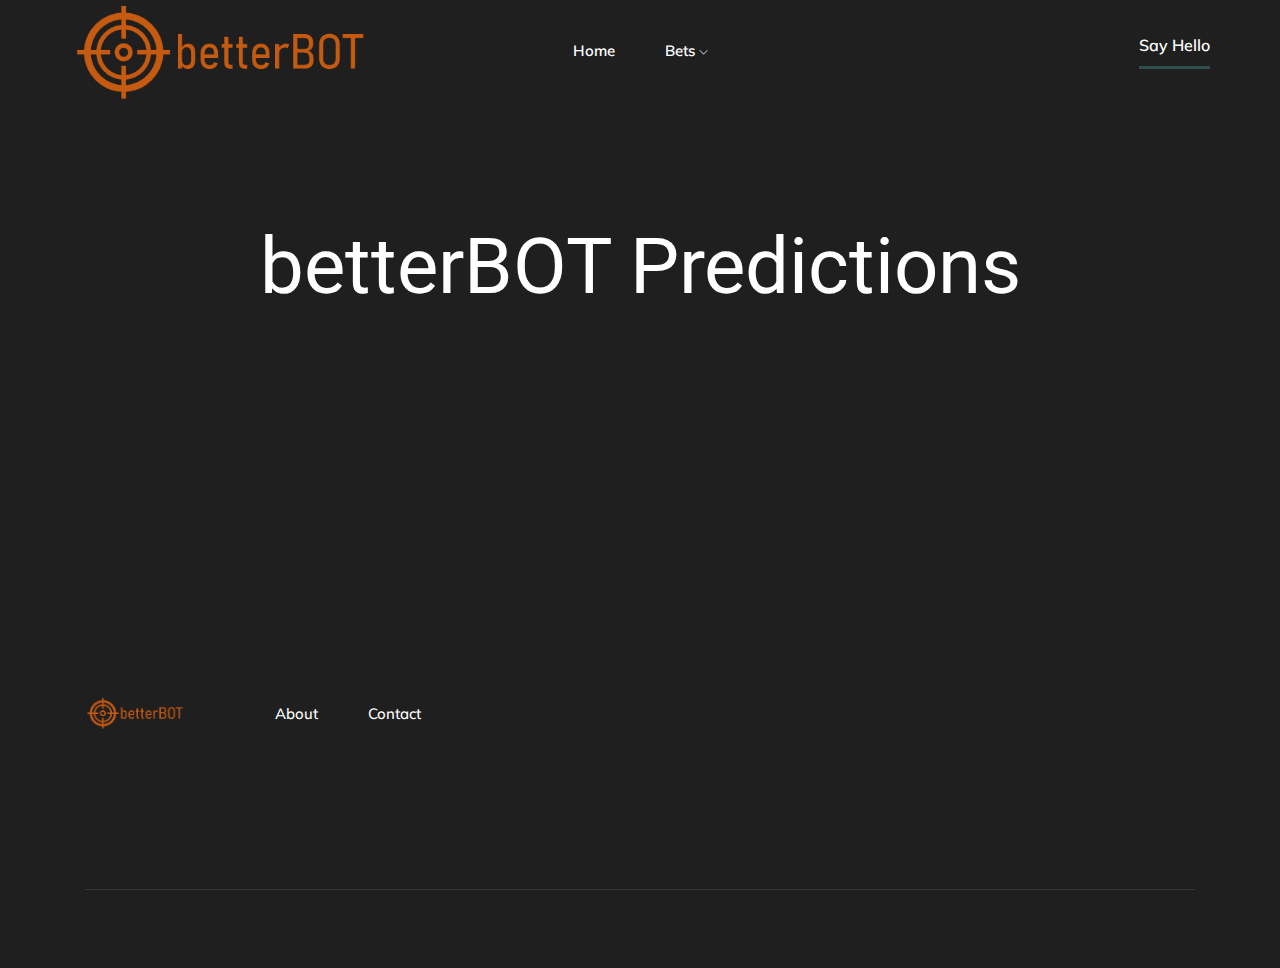
<file: about.html>
<!doctype html>
<html class="no-js" lang="zxx">

<head>
    <meta charset="utf-8">
    <meta http-equiv="x-ua-compatible" content="ie=edge">
    <title>wildBOT</title>
    <meta name="description" content="">
    <meta name="viewport" content="width=device-width, initial-scale=1">

    <!-- <link rel="manifest" href="site.webmanifest"> -->
    <!-- Place favicon.ico in the root directory -->

    <!-- CSS here -->
    <link rel="stylesheet" href="css/bootstrap.min.css">
    <link rel="stylesheet" href="css/owl.carousel.min.css">
    <link rel="stylesheet" href="css/magnific-popup.css">
    <link rel="stylesheet" href="css/font-awesome.min.css">
    <link rel="stylesheet" href="css/themify-icons.css">
    <link rel="stylesheet" href="css/nice-select.css">
    <link rel="stylesheet" href="css/flaticon.css">
    <link rel="stylesheet" href="css/gijgo.css">
    <link rel="stylesheet" href="css/animate.min.css">
    <link rel="stylesheet" href="css/slick.css">
    <link rel="stylesheet" href="css/slicknav.css">
    <link rel="stylesheet" href="css/style.css">
    <!-- <link rel="stylesheet" href="css/responsive.css"> -->
</head>

<body>
    <!--[if lte IE 9]>
            <p class="browserupgrade">You are using an <strong>outdated</strong> browser. Please <a href="https://browsehappy.com/">upgrade your browser</a> to improve your experience and security.</p>
        <![endif]-->

    <!-- header-start -->
    <header>
        <div class="header-area ">
            <div id="sticky-header" class="main-header-area">
                <div class="container-fluid p-0">
                    <div class="row align-items-center no-gutters">
                        <div class="col-xl-2 col-lg-2">
                            <div class="logo-img">
                                <a href="index.html">
                                    <img src="img/logo.png" alt="" style="width: 300px">
                                </a>
                            </div>
                        </div>
                        <div class="col-xl-8 col-lg-8">
                            <div class="main-menu  d-none d-lg-block text-center">
                                <nav>
                                    <ul id="navigation">
                                        <li><a class="active" href="index.html">home</a></li>
                                        <li><a href="portfolio_details.html">Bets <i class="ti-angle-down"></i></a>
                                            <ul class="submenu">
                                                <li><a href="portfolio_details.html">Upcoming Matches</a></li>
                                                <li><a href="about.html">wildBOT-select your teams</a></li>
                                            </ul>
                                        </li>

                        
                                </nav>
                            </div>
                        </div>
                        <div class="col-lg-2 d-none d-lg-block">
                            <div class="log_chat_area d-flex align-items-end">
                                <a href="#" target="_black" class="say_hi">Say Hello</a>
                            </div>
                        </div>
                        <div class="col-12">
                            <div class="mobile_menu d-block d-lg-none"></div>
                        </div>
                    </div>
                </div>
            </div>
        </div>
    </header>
    <!-- header-end -->

    <!-- portfolio_details_banner_start  -->
    <div class="portfolio_details_banner">
        <div class="container">
            <div class="row justify-content-center">
                <div class="col-lg-10">
                    <div class="details_info ">
                        <h3 class="wow fadeInDown" data-wow-duration="1s" data-wow-delay=".3s">betterBOT Predictions</h3>
                        

                        </div>
                    </div>
                </div>
            </div>
        </div>
    </div>
    <!-- portfolio_details_banner_end  -->

    <div class="portfolio_details_wrap">
        <div class="container">
            <div class="row justify-content-center">
                <div class="col-lg-10">
                    <div class="banner wow fadeInUp" data-wow-duration="1.5s" data-wow-delay=".3s">
                        
                        </div>
                    </div>
                </div>
            </div>
        </div>
    </div>



    
                        </div>
                    </div>
                </div>
            </div>
        </div>
    </div>
    
    <!-- footer start -->
    <footer class="footer">
        <div class="footer_top">
            <div class="container">
                <div class="row align-items-center">
                    <div class="col-lg-2 col-md-3">
                        <div class="footer_logo wow fadeInRight" data-wow-duration="1s" data-wow-delay=".3s">
                            <a href="index.html">
                                <img src="img/logo.png" alt="" style='width:100px'>
                            </a>
                        </div>
                    </div>
                    <div class="col-xl-7 col-lg-7 col-md-9">
                        <div class="menu_links">
                            <ul>
                                <li><a class="wow fadeInDown" data-wow-duration="1s" data-wow-delay=".2s" href="#about">About</a class="wow fadeInUp" data-wow-duration="1s" data-wow-delay=".3s"></li>
                                
                                <li><a class="wow fadeInDown" data-wow-duration="1s" data-wow-delay="1.1s" href="#contact_us">Contact</a></li>
                            </ul>
                        </div>
                    </div>
                    <div class="col-lg-3 col-md-12">
                        
                    </div>
                </div>
            </div>
        </div>
        <div class="copy-right_text">
            <div class="container">
                <div class="footer_border"></div>
                <div class="row">
                    <div class="col-xl-12">
                        <p class="copy_right text-center wow fadeInUp" data-wow-duration="1s" data-wow-delay="1.3s">
                            <!-- Link back to Colorlib can't be removed. Template is licensed under CC BY 3.0. -->
Copyright &copy;<script>document.write(new Date().getFullYear());</script> All rights reserved | This template is made with <i class="fa fa-heart-o" aria-hidden="true"></i> by <a href="https://colorlib.com" target="_blank">Colorlib</a>
<!-- Link back to Colorlib can't be removed. Template is licensed under CC BY 3.0. -->
                        </p>
                    </div>
                </div>
            </div>
        </div>
    </footer>
    <!--/ footer end  -->

    <!-- JS here -->
    <script src="js/vendor/modernizr-3.5.0.min.js"></script>
    <script src="js/vendor/jquery-1.12.4.min.js"></script>
    <script src="js/popper.min.js"></script>
    <script src="js/bootstrap.min.js"></script>
    <script src="js/owl.carousel.min.js"></script>
    <script src="js/isotope.pkgd.min.js"></script>
    <script src="js/ajax-form.js"></script>
    <script src="js/waypoints.min.js"></script>
    <script src="js/jquery.counterup.min.js"></script>
    <script src="js/imagesloaded.pkgd.min.js"></script>
    <script src="js/scrollIt.js"></script>
    <script src="js/jquery.scrollUp.min.js"></script>
    <script src="js/wow.min.js"></script>
    <script src="js/nice-select.min.js"></script>
    <script src="js/jquery.slicknav.min.js"></script>
    <script src="js/jquery.magnific-popup.min.js"></script>
    <script src="js/plugins.js"></script>
    <script src="js/gijgo.min.js"></script>

    <!--contact js-->
    <script src="js/contact.js"></script>
    <script src="js/jquery.ajaxchimp.min.js"></script>
    <script src="js/jquery.form.js"></script>
    <script src="js/jquery.validate.min.js"></script>
    <script src="js/mail-script.js"></script>

    <script src="js/main.js"></script>
</body>

</html>
</file>
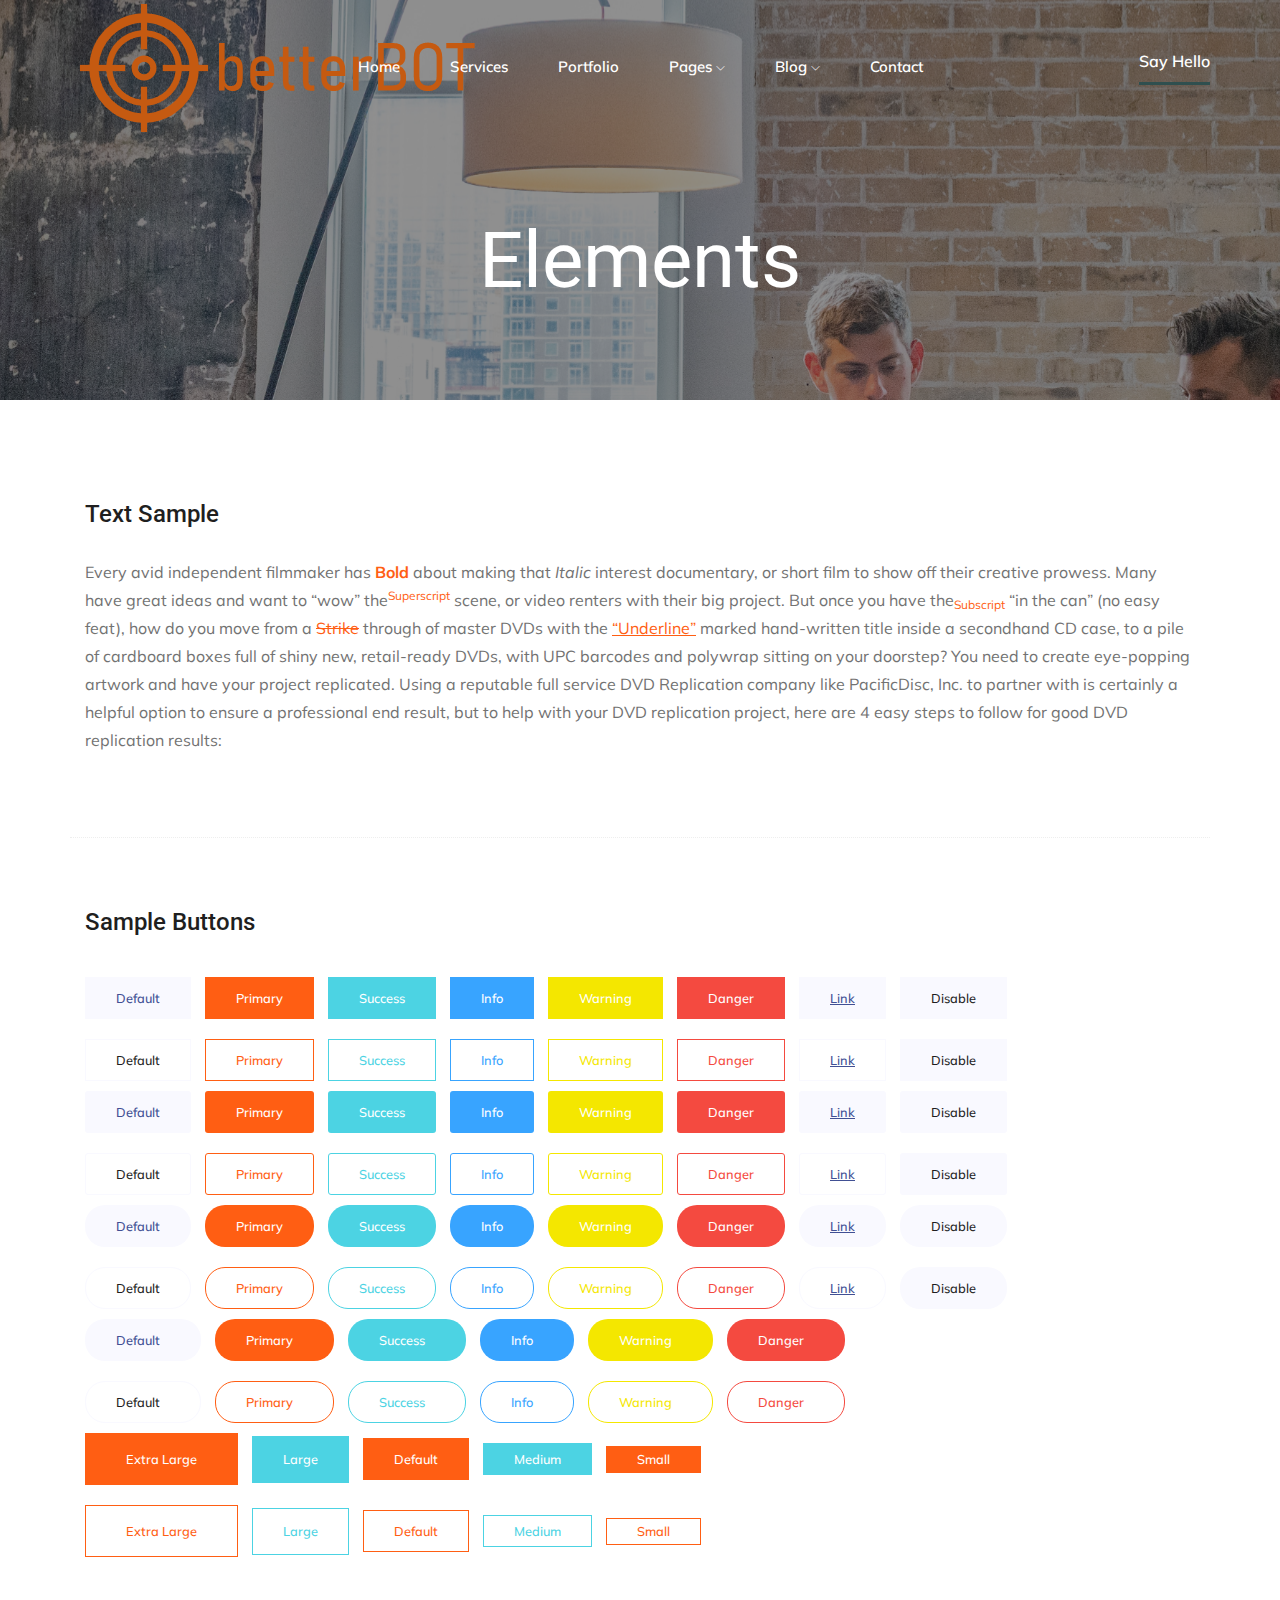
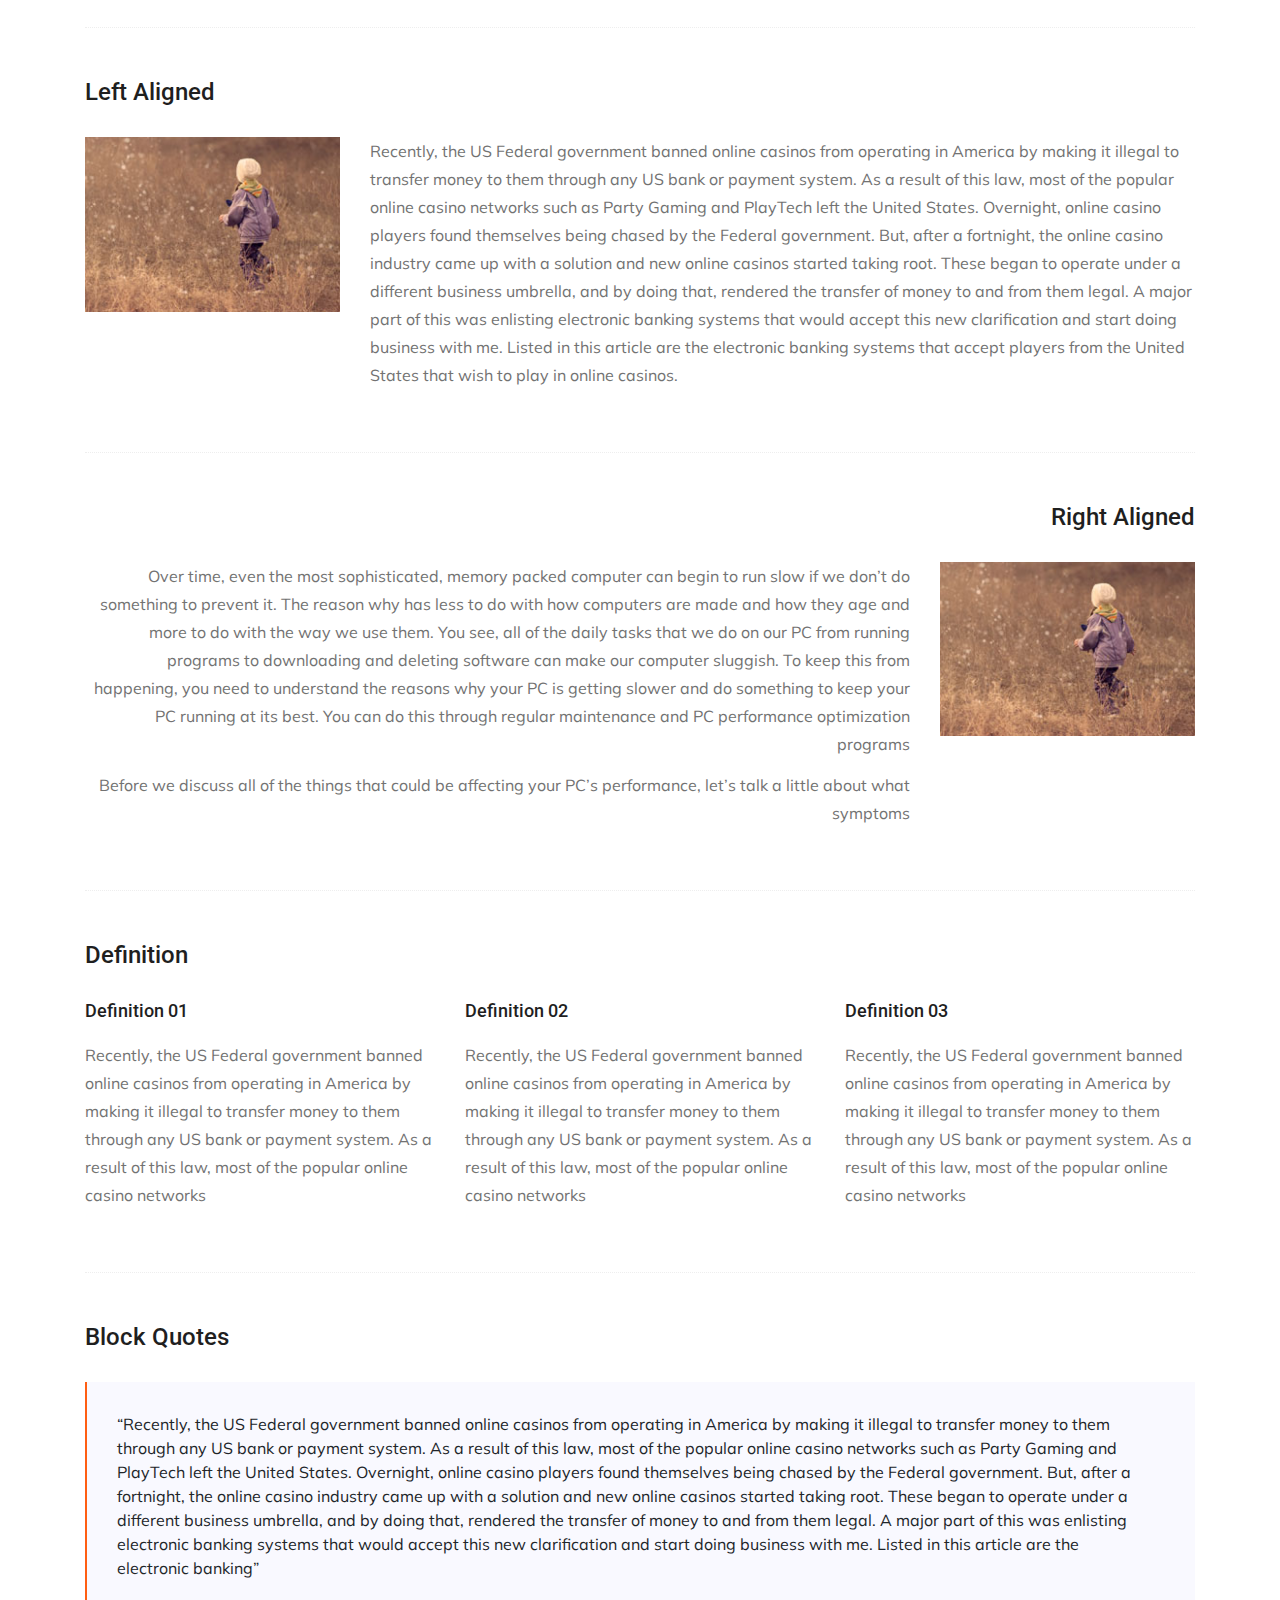
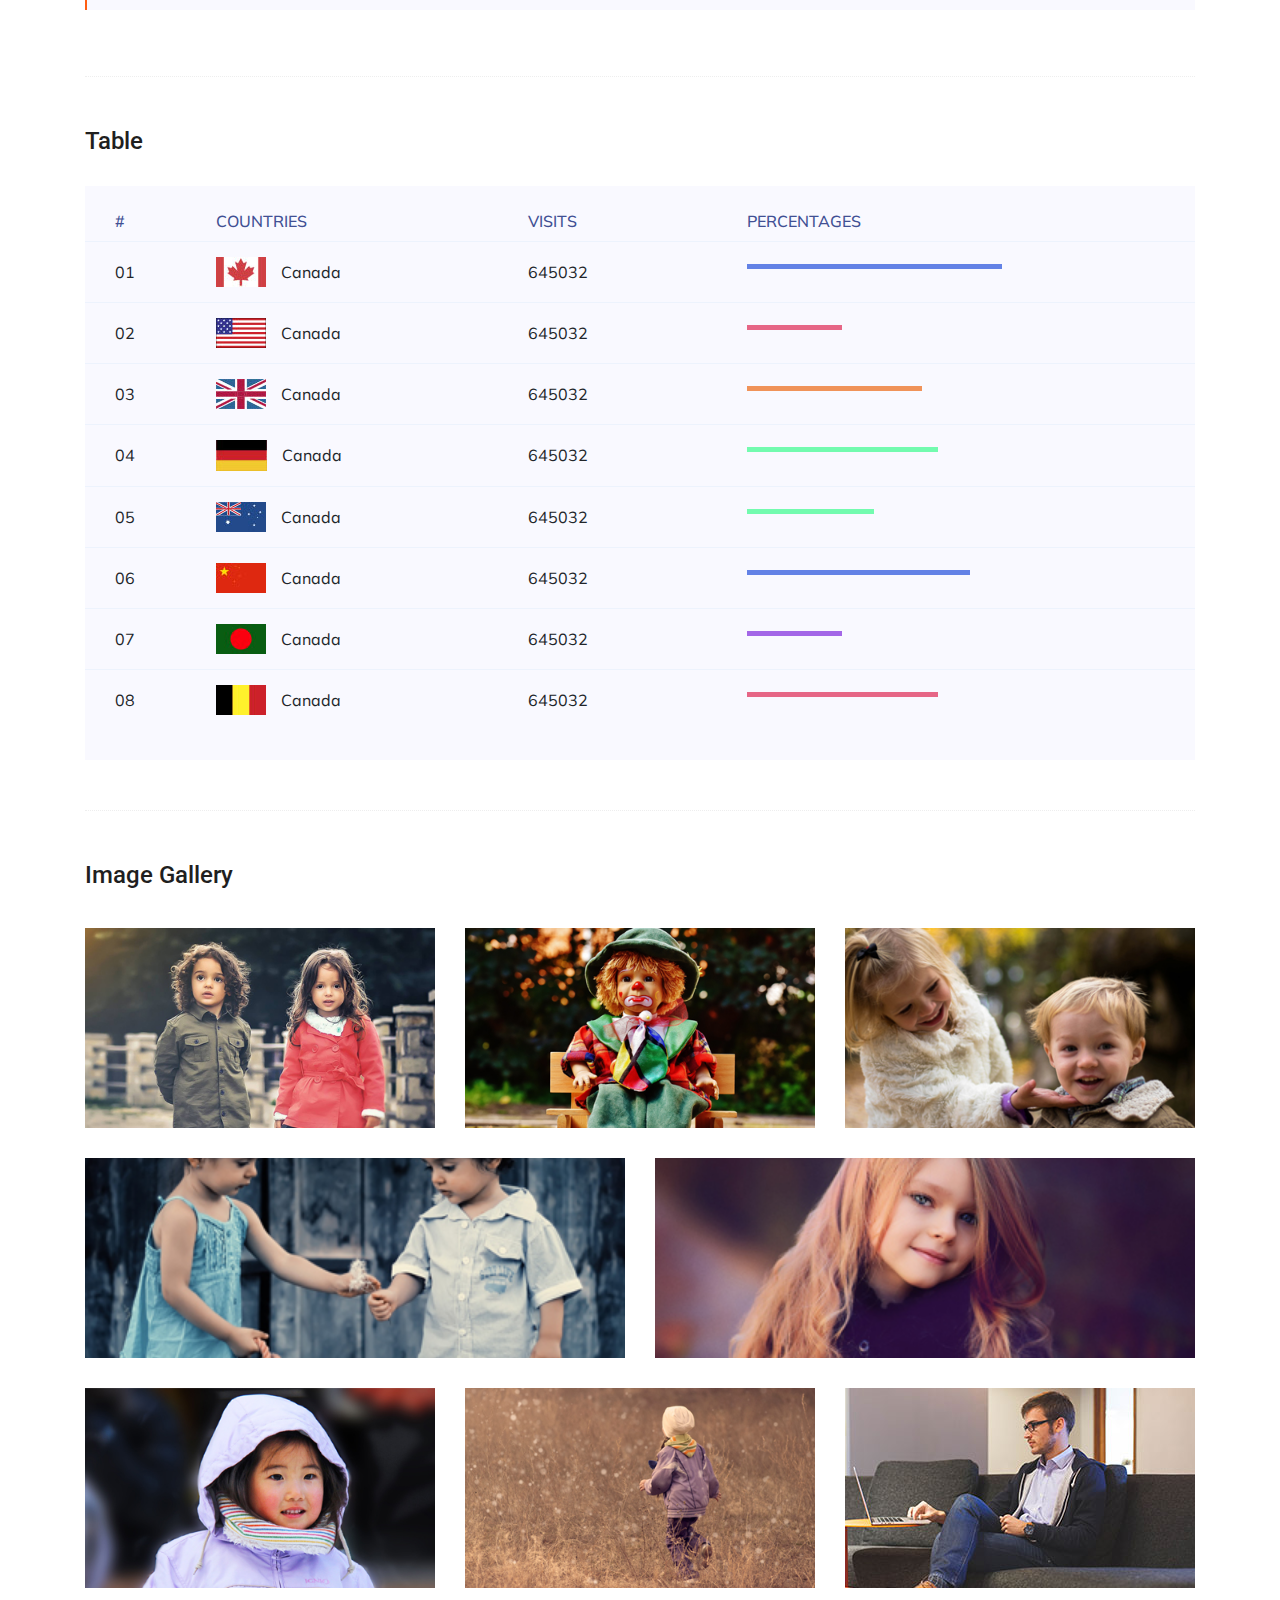
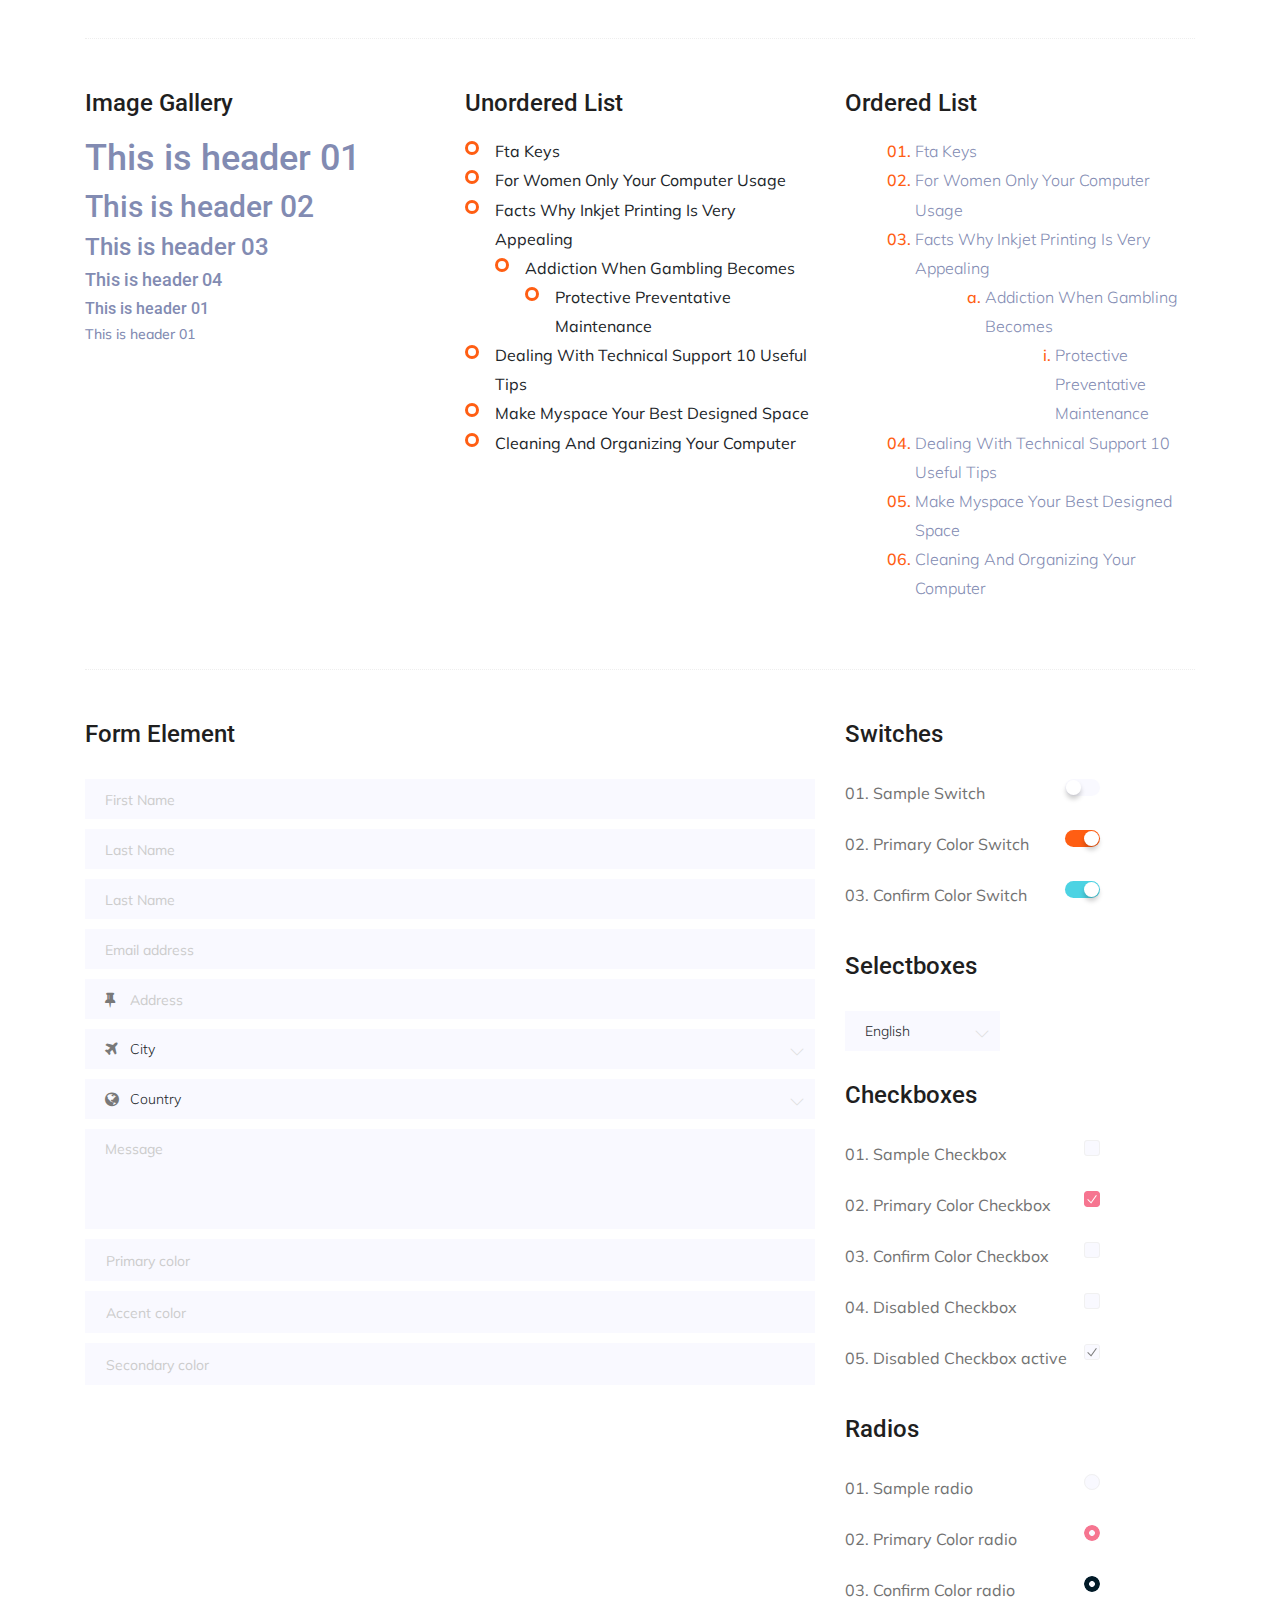
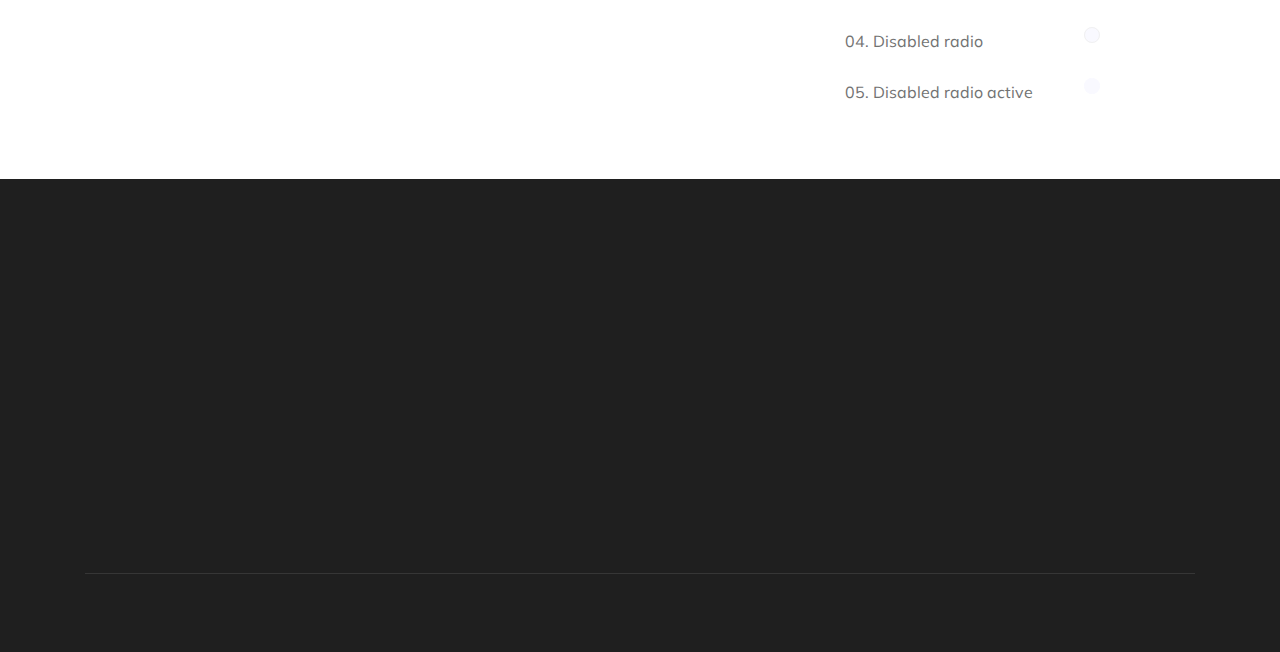
<file: elements.html>
<!doctype html>
<html class="no-js" lang="zxx">

<head>
	<meta charset="utf-8">
	<meta http-equiv="x-ua-compatible" content="ie=edge">
	<title>StartUp</title>
	<meta name="description" content="">
	<meta name="viewport" content="width=device-width, initial-scale=1">

	<!-- <link rel="manifest" href="site.webmanifest"> -->
	<!-- Place favicon.ico in the root directory -->

	<!-- CSS here -->
	<link rel="stylesheet" href="css/bootstrap.min.css">
	<link rel="stylesheet" href="css/owl.carousel.min.css">
	<link rel="stylesheet" href="css/magnific-popup.css">
	<link rel="stylesheet" href="css/font-awesome.min.css">
	<link rel="stylesheet" href="css/themify-icons.css">
	<link rel="stylesheet" href="css/nice-select.css">
	<link rel="stylesheet" href="css/flaticon.css">
	<link rel="stylesheet" href="css/gijgo.css">
	<link rel="stylesheet" href="css/animate.min.css">
	<link rel="stylesheet" href="css/slicknav.css">
	<link rel="stylesheet" href="css/style.css">
	<!-- <link rel="stylesheet" href="css/responsive.css"> -->
</head>

<body>
	<!--[if lte IE 9]>
            <p class="browserupgrade">You are using an <strong>outdated</strong> browser. Please <a href="https://browsehappy.com/">upgrade your browser</a> to improve your experience and security.</p>
        <![endif]-->

    <!-- header-start -->
    <header>
        <div class="header-area ">
            <div id="sticky-header" class="main-header-area">
                <div class="container-fluid p-0">
                    <div class="row align-items-center no-gutters">
                        <div class="col-xl-2 col-lg-2">
                            <div class="logo-img">
                                <a href="index.html">
                                    <img src="img/logo.png" alt="">
                                </a>
                            </div>
                        </div>
                        <div class="col-xl-8 col-lg-8">
                            <div class="main-menu  d-none d-lg-block text-center">
                                <nav>
                                    <ul id="navigation">
                                        <li><a class="active" href="index.html">home</a></li>
                                        <li><a href="service.html">services</a></li>
                                        <li><a href="Portfolio.html">Portfolio</a></li>
                                        <li><a href="#">pages <i class="ti-angle-down"></i></a>
                                            <ul class="submenu">
                                                <li><a href="portfolio_details.html">Portfolio details</a></li>
                                                <li><a href="about.html">about</a></li>
                                                <li><a href="elements.html">elements</a></li>
                                            </ul>
                                        </li>

                                        <li><a href="#">blog <i class="ti-angle-down"></i></a>
                                            <ul class="submenu">
                                                <li><a href="blog.html">blog</a></li>
                                                <li><a href="single-blog.html">single-blog</a></li>
                                            </ul>
                                        </li>
                                        <li><a href="contact.html">Contact</a></li>
                                    </ul>
                                </nav>
                            </div>
                        </div>
                        <div class="col-lg-2 d-none d-lg-block">
                            <div class="log_chat_area d-flex align-items-end">
                                <a href="#" target="_black" class="say_hi">Say Hello</a>
                            </div>
                        </div>
                        <div class="col-12">
                            <div class="mobile_menu d-block d-lg-none"></div>
                        </div>
                    </div>
                </div>
            </div>
        </div>
    </header>
    <!-- header-end -->
	
		<!-- bradcam_area  -->
		<div class="bradcam_area bradcam_bg_1">
			<div class="container">
				<div class="row">
					<div class="col-xl-12">
						<div class="bradcam_text text-center">
							<h3>Elements</h3>
						</div>
					</div>
				</div>
			</div>
		</div>
		<!-- /bradcam_area  -->

	<!-- Start Sample Area -->
	<section class="sample-text-area">
		<div class="container box_1170">
			<h3 class="text-heading">Text Sample</h3>
			<p class="sample-text">
				Every avid independent filmmaker has <b>Bold</b> about making that <i>Italic</i> interest documentary,
				or short
				film to show off their creative prowess. Many have great ideas and want to “wow”
				the<sup>Superscript</sup> scene,
				or video renters with their big project. But once you have the<sub>Subscript</sub> “in the can” (no easy
				feat), how
				do you move from a <del>Strike</del> through of master DVDs with the <u>“Underline”</u> marked
				hand-written title
				inside a secondhand CD case, to a pile of cardboard boxes full of shiny new, retail-ready DVDs, with UPC
				barcodes
				and polywrap sitting on your doorstep? You need to create eye-popping artwork and have your project
				replicated.
				Using a reputable full service DVD Replication company like PacificDisc, Inc. to partner with is
				certainly a
				helpful option to ensure a professional end result, but to help with your DVD replication project, here
				are 4 easy
				steps to follow for good DVD replication results:

			</p>
		</div>
	</section>
	<!-- End Sample Area -->

	<!-- Start Button -->
	<section class="button-area">
		<div class="container box_1170 border-top-generic">
			<h3 class="text-heading">Sample Buttons</h3>
			<div class="button-group-area">
				<a href="#" class="genric-btn default">Default</a>
				<a href="#" class="genric-btn primary">Primary</a>
				<a href="#" class="genric-btn success">Success</a>
				<a href="#" class="genric-btn info">Info</a>
				<a href="#" class="genric-btn warning">Warning</a>
				<a href="#" class="genric-btn danger">Danger</a>
				<a href="#" class="genric-btn link">Link</a>
				<a href="#" class="genric-btn disable">Disable</a>
			</div>
			<div class="button-group-area mt-10">
				<a href="#" class="genric-btn default-border">Default</a>
				<a href="#" class="genric-btn primary-border">Primary</a>
				<a href="#" class="genric-btn success-border">Success</a>
				<a href="#" class="genric-btn info-border">Info</a>
				<a href="#" class="genric-btn warning-border">Warning</a>
				<a href="#" class="genric-btn danger-border">Danger</a>
				<a href="#" class="genric-btn link-border">Link</a>
				<a href="#" class="genric-btn disable">Disable</a>
			</div>
			<div class="button-group-area mt-40">
				<a href="#" class="genric-btn default radius">Default</a>
				<a href="#" class="genric-btn primary radius">Primary</a>
				<a href="#" class="genric-btn success radius">Success</a>
				<a href="#" class="genric-btn info radius">Info</a>
				<a href="#" class="genric-btn warning radius">Warning</a>
				<a href="#" class="genric-btn danger radius">Danger</a>
				<a href="#" class="genric-btn link radius">Link</a>
				<a href="#" class="genric-btn disable radius">Disable</a>
			</div>
			<div class="button-group-area mt-10">
				<a href="#" class="genric-btn default-border radius">Default</a>
				<a href="#" class="genric-btn primary-border radius">Primary</a>
				<a href="#" class="genric-btn success-border radius">Success</a>
				<a href="#" class="genric-btn info-border radius">Info</a>
				<a href="#" class="genric-btn warning-border radius">Warning</a>
				<a href="#" class="genric-btn danger-border radius">Danger</a>
				<a href="#" class="genric-btn link-border radius">Link</a>
				<a href="#" class="genric-btn disable radius">Disable</a>
			</div>
			<div class="button-group-area mt-40">
				<a href="#" class="genric-btn default circle">Default</a>
				<a href="#" class="genric-btn primary circle">Primary</a>
				<a href="#" class="genric-btn success circle">Success</a>
				<a href="#" class="genric-btn info circle">Info</a>
				<a href="#" class="genric-btn warning circle">Warning</a>
				<a href="#" class="genric-btn danger circle">Danger</a>
				<a href="#" class="genric-btn link circle">Link</a>
				<a href="#" class="genric-btn disable circle">Disable</a>
			</div>
			<div class="button-group-area mt-10">
				<a href="#" class="genric-btn default-border circle">Default</a>
				<a href="#" class="genric-btn primary-border circle">Primary</a>
				<a href="#" class="genric-btn success-border circle">Success</a>
				<a href="#" class="genric-btn info-border circle">Info</a>
				<a href="#" class="genric-btn warning-border circle">Warning</a>
				<a href="#" class="genric-btn danger-border circle">Danger</a>
				<a href="#" class="genric-btn link-border circle">Link</a>
				<a href="#" class="genric-btn disable circle">Disable</a>
			</div>
			<div class="button-group-area mt-40">
				<a href="#" class="genric-btn default circle arrow">Default<span class="lnr lnr-arrow-right"></span></a>
				<a href="#" class="genric-btn primary circle arrow">Primary<span class="lnr lnr-arrow-right"></span></a>
				<a href="#" class="genric-btn success circle arrow">Success<span class="lnr lnr-arrow-right"></span></a>
				<a href="#" class="genric-btn info circle arrow">Info<span class="lnr lnr-arrow-right"></span></a>
				<a href="#" class="genric-btn warning circle arrow">Warning<span class="lnr lnr-arrow-right"></span></a>
				<a href="#" class="genric-btn danger circle arrow">Danger<span class="lnr lnr-arrow-right"></span></a>
			</div>
			<div class="button-group-area mt-10">
				<a href="#" class="genric-btn default-border circle arrow">Default<span
						class="lnr lnr-arrow-right"></span></a>
				<a href="#" class="genric-btn primary-border circle arrow">Primary<span
						class="lnr lnr-arrow-right"></span></a>
				<a href="#" class="genric-btn success-border circle arrow">Success<span
						class="lnr lnr-arrow-right"></span></a>
				<a href="#" class="genric-btn info-border circle arrow">Info<span
						class="lnr lnr-arrow-right"></span></a>
				<a href="#" class="genric-btn warning-border circle arrow">Warning<span
						class="lnr lnr-arrow-right"></span></a>
				<a href="#" class="genric-btn danger-border circle arrow">Danger<span
						class="lnr lnr-arrow-right"></span></a>
			</div>
			<div class="button-group-area mt-40">
				<a href="#" class="genric-btn primary e-large">Extra Large</a>
				<a href="#" class="genric-btn success large">Large</a>
				<a href="#" class="genric-btn primary">Default</a>
				<a href="#" class="genric-btn success medium">Medium</a>
				<a href="#" class="genric-btn primary small">Small</a>
			</div>
			<div class="button-group-area mt-10">
				<a href="#" class="genric-btn primary-border e-large">Extra Large</a>
				<a href="#" class="genric-btn success-border large">Large</a>
				<a href="#" class="genric-btn primary-border">Default</a>
				<a href="#" class="genric-btn success-border medium">Medium</a>
				<a href="#" class="genric-btn primary-border small">Small</a>
			</div>
		</div>
	</section>
	<!-- End Button -->

	<!-- Start Align Area -->
	<div class="whole-wrap">
		<div class="container box_1170">
			<div class="section-top-border">
				<h3 class="mb-30">Left Aligned</h3>
				<div class="row">
					<div class="col-md-3">
						<img src="img/elements/d.jpg" alt="" class="img-fluid">
					</div>
					<div class="col-md-9 mt-sm-20">
						<p>Recently, the US Federal government banned online casinos from operating in America by making
							it illegal to
							transfer money to them through any US bank or payment system. As a result of this law, most
							of the popular
							online casino networks such as Party Gaming and PlayTech left the United States. Overnight,
							online casino
							players found themselves being chased by the Federal government. But, after a fortnight, the
							online casino
							industry came up with a solution and new online casinos started taking root. These began to
							operate under a
							different business umbrella, and by doing that, rendered the transfer of money to and from
							them legal. A major
							part of this was enlisting electronic banking systems that would accept this new
							clarification and start doing
							business with me. Listed in this article are the electronic banking systems that accept
							players from the United
							States that wish to play in online casinos.</p>
					</div>
				</div>
			</div>
			<div class="section-top-border text-right">
				<h3 class="mb-30">Right Aligned</h3>
				<div class="row">
					<div class="col-md-9">
						<p class="text-right">Over time, even the most sophisticated, memory packed computer can begin
							to run slow if we
							don’t do something to prevent it. The reason why has less to do with how computers are made
							and how they age and
							more to do with the way we use them. You see, all of the daily tasks that we do on our PC
							from running programs
							to downloading and deleting software can make our computer sluggish. To keep this from
							happening, you need to
							understand the reasons why your PC is getting slower and do something to keep your PC
							running at its best. You
							can do this through regular maintenance and PC performance optimization programs</p>
						<p class="text-right">Before we discuss all of the things that could be affecting your PC’s
							performance, let’s
							talk a little about what symptoms</p>
					</div>
					<div class="col-md-3">
						<img src="img/elements/d.jpg" alt="" class="img-fluid">
					</div>
				</div>
			</div>
			<div class="section-top-border">
				<h3 class="mb-30">Definition</h3>
				<div class="row">
					<div class="col-md-4">
						<div class="single-defination">
							<h4 class="mb-20">Definition 01</h4>
							<p>Recently, the US Federal government banned online casinos from operating in America by
								making it illegal to
								transfer money to them through any US bank or payment system. As a result of this law,
								most of the popular
								online casino networks</p>
						</div>
					</div>
					<div class="col-md-4">
						<div class="single-defination">
							<h4 class="mb-20">Definition 02</h4>
							<p>Recently, the US Federal government banned online casinos from operating in America by
								making it illegal to
								transfer money to them through any US bank or payment system. As a result of this law,
								most of the popular
								online casino networks</p>
						</div>
					</div>
					<div class="col-md-4">
						<div class="single-defination">
							<h4 class="mb-20">Definition 03</h4>
							<p>Recently, the US Federal government banned online casinos from operating in America by
								making it illegal to
								transfer money to them through any US bank or payment system. As a result of this law,
								most of the popular
								online casino networks</p>
						</div>
					</div>
				</div>
			</div>
			<div class="section-top-border">
				<h3 class="mb-30">Block Quotes</h3>
				<div class="row">
					<div class="col-lg-12">
						<blockquote class="generic-blockquote">
							“Recently, the US Federal government banned online casinos from operating in America by
							making it illegal to
							transfer money to them through any US bank or payment system. As a result of this law, most
							of the popular
							online casino networks such as Party Gaming and PlayTech left the United States. Overnight,
							online casino
							players found themselves being chased by the Federal government. But, after a fortnight, the
							online casino
							industry came up with a solution and new online casinos started taking root. These began to
							operate under a
							different business umbrella, and by doing that, rendered the transfer of money to and from
							them legal. A major
							part of this was enlisting electronic banking systems that would accept this new
							clarification and start doing
							business with me. Listed in this article are the electronic banking”
						</blockquote>
					</div>
				</div>
			</div>
			<div class="section-top-border">
				<h3 class="mb-30">Table</h3>
				<div class="progress-table-wrap">
					<div class="progress-table">
						<div class="table-head">
							<div class="serial">#</div>
							<div class="country">Countries</div>
							<div class="visit">Visits</div>
							<div class="percentage">Percentages</div>
						</div>
						<div class="table-row">
							<div class="serial">01</div>
							<div class="country"> <img src="img/elements/f1.jpg" alt="flag">Canada</div>
							<div class="visit">645032</div>
							<div class="percentage">
								<div class="progress">
									<div class="progress-bar color-1" role="progressbar" style="width: 80%"
										aria-valuenow="80" aria-valuemin="0" aria-valuemax="100"></div>
								</div>
							</div>
						</div>
						<div class="table-row">
							<div class="serial">02</div>
							<div class="country"> <img src="img/elements/f2.jpg" alt="flag">Canada</div>
							<div class="visit">645032</div>
							<div class="percentage">
								<div class="progress">
									<div class="progress-bar color-2" role="progressbar" style="width: 30%"
										aria-valuenow="30" aria-valuemin="0" aria-valuemax="100"></div>
								</div>
							</div>
						</div>
						<div class="table-row">
							<div class="serial">03</div>
							<div class="country"> <img src="img/elements/f3.jpg" alt="flag">Canada</div>
							<div class="visit">645032</div>
							<div class="percentage">
								<div class="progress">
									<div class="progress-bar color-3" role="progressbar" style="width: 55%"
										aria-valuenow="55" aria-valuemin="0" aria-valuemax="100"></div>
								</div>
							</div>
						</div>
						<div class="table-row">
							<div class="serial">04</div>
							<div class="country"> <img src="img/elements/f4.jpg" alt="flag">Canada</div>
							<div class="visit">645032</div>
							<div class="percentage">
								<div class="progress">
									<div class="progress-bar color-4" role="progressbar" style="width: 60%"
										aria-valuenow="60" aria-valuemin="0" aria-valuemax="100"></div>
								</div>
							</div>
						</div>
						<div class="table-row">
							<div class="serial">05</div>
							<div class="country"> <img src="img/elements/f5.jpg" alt="flag">Canada</div>
							<div class="visit">645032</div>
							<div class="percentage">
								<div class="progress">
									<div class="progress-bar color-5" role="progressbar" style="width: 40%"
										aria-valuenow="40" aria-valuemin="0" aria-valuemax="100"></div>
								</div>
							</div>
						</div>
						<div class="table-row">
							<div class="serial">06</div>
							<div class="country"> <img src="img/elements/f6.jpg" alt="flag">Canada</div>
							<div class="visit">645032</div>
							<div class="percentage">
								<div class="progress">
									<div class="progress-bar color-6" role="progressbar" style="width: 70%"
										aria-valuenow="70" aria-valuemin="0" aria-valuemax="100"></div>
								</div>
							</div>
						</div>
						<div class="table-row">
							<div class="serial">07</div>
							<div class="country"> <img src="img/elements/f7.jpg" alt="flag">Canada</div>
							<div class="visit">645032</div>
							<div class="percentage">
								<div class="progress">
									<div class="progress-bar color-7" role="progressbar" style="width: 30%"
										aria-valuenow="30" aria-valuemin="0" aria-valuemax="100"></div>
								</div>
							</div>
						</div>
						<div class="table-row">
							<div class="serial">08</div>
							<div class="country"> <img src="img/elements/f8.jpg" alt="flag">Canada</div>
							<div class="visit">645032</div>
							<div class="percentage">
								<div class="progress">
									<div class="progress-bar color-8" role="progressbar" style="width: 60%"
										aria-valuenow="60" aria-valuemin="0" aria-valuemax="100"></div>
								</div>
							</div>
						</div>
					</div>
				</div>
			</div>
			<div class="section-top-border">
				<h3>Image Gallery</h3>
				<div class="row gallery-item">
					<div class="col-md-4">
						<a href="img/elements/g1.jpg" class="img-pop-up">
							<div class="single-gallery-image" style="background: url(img/elements/g1.jpg);"></div>
						</a>
					</div>
					<div class="col-md-4">
						<a href="img/elements/g2.jpg" class="img-pop-up">
							<div class="single-gallery-image" style="background: url(img/elements/g2.jpg);"></div>
						</a>
					</div>
					<div class="col-md-4">
						<a href="img/elements/g3.jpg" class="img-pop-up">
							<div class="single-gallery-image" style="background: url(img/elements/g3.jpg);"></div>
						</a>
					</div>
					<div class="col-md-6">
						<a href="img/elements/g4.jpg" class="img-pop-up">
							<div class="single-gallery-image" style="background: url(img/elements/g4.jpg);"></div>
						</a>
					</div>
					<div class="col-md-6">
						<a href="img/elements/g5.jpg" class="img-pop-up">
							<div class="single-gallery-image" style="background: url(img/elements/g5.jpg);"></div>
						</a>
					</div>
					<div class="col-md-4">
						<a href="img/elements/g6.jpg" class="img-pop-up">
							<div class="single-gallery-image" style="background: url(img/elements/g6.jpg);"></div>
						</a>
					</div>
					<div class="col-md-4">
						<a href="img/elements/g7.jpg" class="img-pop-up">
							<div class="single-gallery-image" style="background: url(img/elements/g7.jpg);"></div>
						</a>
					</div>
					<div class="col-md-4">
						<a href="img/elements/g8.jpg" class="img-pop-up">
							<div class="single-gallery-image" style="background: url(img/elements/g8.jpg);"></div>
						</a>
					</div>
				</div>
			</div>
			<div class="section-top-border">
				<div class="row">
					<div class="col-md-4">
						<h3 class="mb-20">Image Gallery</h3>
						<div class="typography">
							<h1>This is header 01</h1>
							<h2>This is header 02</h2>
							<h3>This is header 03</h3>
							<h4>This is header 04</h4>
							<h5>This is header 01</h5>
							<h6>This is header 01</h6>
						</div>
					</div>
					<div class="col-md-4 mt-sm-30">
						<h3 class="mb-20">Unordered List</h3>
						<div class="">
							<ul class="unordered-list">
								<li>Fta Keys</li>
								<li>For Women Only Your Computer Usage</li>
								<li>Facts Why Inkjet Printing Is Very Appealing
									<ul>
										<li>Addiction When Gambling Becomes
											<ul>
												<li>Protective Preventative Maintenance</li>
											</ul>
										</li>
									</ul>
								</li>
								<li>Dealing With Technical Support 10 Useful Tips</li>
								<li>Make Myspace Your Best Designed Space</li>
								<li>Cleaning And Organizing Your Computer</li>
							</ul>
						</div>
					</div>
					<div class="col-md-4 mt-sm-30">
						<h3 class="mb-20">Ordered List</h3>
						<div class="">
							<ol class="ordered-list">
								<li><span>Fta Keys</span></li>
								<li><span>For Women Only Your Computer Usage</span></li>
								<li><span>Facts Why Inkjet Printing Is Very Appealing</span>
									<ol class="ordered-list-alpha">
										<li><span>Addiction When Gambling Becomes</span>
											<ol class="ordered-list-roman">
												<li><span>Protective Preventative Maintenance</span></li>
											</ol>
										</li>
									</ol>
								</li>
								<li><span>Dealing With Technical Support 10 Useful Tips</span></li>
								<li><span>Make Myspace Your Best Designed Space</span></li>
								<li><span>Cleaning And Organizing Your Computer</span></li>
							</ol>
						</div>
					</div>
				</div>
			</div>
			<div class="section-top-border">
				<div class="row">
					<div class="col-lg-8 col-md-8">
						<h3 class="mb-30">Form Element</h3>
						<form action="#">
							<div class="mt-10">
								<input type="text" name="first_name" placeholder="First Name"
									onfocus="this.placeholder = ''" onblur="this.placeholder = 'First Name'" required
									class="single-input">
							</div>
							<div class="mt-10">
								<input type="text" name="last_name" placeholder="Last Name"
									onfocus="this.placeholder = ''" onblur="this.placeholder = 'Last Name'" required
									class="single-input">
							</div>
							<div class="mt-10">
								<input type="text" name="last_name" placeholder="Last Name"
									onfocus="this.placeholder = ''" onblur="this.placeholder = 'Last Name'" required
									class="single-input">
							</div>
							<div class="mt-10">
								<input type="email" name="EMAIL" placeholder="Email address"
									onfocus="this.placeholder = ''" onblur="this.placeholder = 'Email address'" required
									class="single-input">
							</div>
							<div class="input-group-icon mt-10">
								<div class="icon"><i class="fa fa-thumb-tack" aria-hidden="true"></i></div>
								<input type="text" name="address" placeholder="Address" onfocus="this.placeholder = ''"
									onblur="this.placeholder = 'Address'" required class="single-input">
							</div>
							<div class="input-group-icon mt-10">
								<div class="icon"><i class="fa fa-plane" aria-hidden="true"></i></div>
								<div class="form-select" id="default-select"">
											<select>
												<option value=" 1">City</option>
									<option value="1">Dhaka</option>
									<option value="1">Dilli</option>
									<option value="1">Newyork</option>
									<option value="1">Islamabad</option>
									</select>
								</div>
							</div>
							<div class="input-group-icon mt-10">
								<div class="icon"><i class="fa fa-globe" aria-hidden="true"></i></div>
								<div class="form-select" id="default-select"">
											<select>
												<option value=" 1">Country</option>
									<option value="1">Bangladesh</option>
									<option value="1">India</option>
									<option value="1">England</option>
									<option value="1">Srilanka</option>
									</select>
								</div>
							</div>

							<div class="mt-10">
								<textarea class="single-textarea" placeholder="Message" onfocus="this.placeholder = ''"
									onblur="this.placeholder = 'Message'" required></textarea>
							</div>
							<!-- For Gradient Border Use -->
							<!-- <div class="mt-10">
										<div class="primary-input">
											<input id="primary-input" type="text" name="first_name" placeholder="Primary color" onfocus="this.placeholder = ''" onblur="this.placeholder = 'Primary color'">
											<label for="primary-input"></label>
										</div>
									</div> -->
							<div class="mt-10">
								<input type="text" name="first_name" placeholder="Primary color"
									onfocus="this.placeholder = ''" onblur="this.placeholder = 'Primary color'" required
									class="single-input-primary">
							</div>
							<div class="mt-10">
								<input type="text" name="first_name" placeholder="Accent color"
									onfocus="this.placeholder = ''" onblur="this.placeholder = 'Accent color'" required
									class="single-input-accent">
							</div>
							<div class="mt-10">
								<input type="text" name="first_name" placeholder="Secondary color"
									onfocus="this.placeholder = ''" onblur="this.placeholder = 'Secondary color'"
									required class="single-input-secondary">
							</div>
						</form>
					</div>
					<div class="col-lg-3 col-md-4 mt-sm-30">
						<div class="single-element-widget">
							<h3 class="mb-30">Switches</h3>
							<div class="switch-wrap d-flex justify-content-between">
								<p>01. Sample Switch</p>
								<div class="primary-switch">
									<input type="checkbox" id="default-switch">
									<label for="default-switch"></label>
								</div>
							</div>
							<div class="switch-wrap d-flex justify-content-between">
								<p>02. Primary Color Switch</p>
								<div class="primary-switch">
									<input type="checkbox" id="primary-switch" checked>
									<label for="primary-switch"></label>
								</div>
							</div>
							<div class="switch-wrap d-flex justify-content-between">
								<p>03. Confirm Color Switch</p>
								<div class="confirm-switch">
									<input type="checkbox" id="confirm-switch" checked>
									<label for="confirm-switch"></label>
								</div>
							</div>
						</div>
						<div class="single-element-widget mt-30">
							<h3 class="mb-30">Selectboxes</h3>
							<div class="default-select" id="default-select"">
										<select>
											<option value=" 1">English</option>
								<option value="1">Spanish</option>
								<option value="1">Arabic</option>
								<option value="1">Portuguise</option>
								<option value="1">Bengali</option>
								</select>
							</div>
						</div>
						<div class="single-element-widget mt-30">
							<h3 class="mb-30">Checkboxes</h3>
							<div class="switch-wrap d-flex justify-content-between">
								<p>01. Sample Checkbox</p>
								<div class="primary-checkbox">
									<input type="checkbox" id="default-checkbox">
									<label for="default-checkbox"></label>
								</div>
							</div>
							<div class="switch-wrap d-flex justify-content-between">
								<p>02. Primary Color Checkbox</p>
								<div class="primary-checkbox">
									<input type="checkbox" id="primary-checkbox" checked>
									<label for="primary-checkbox"></label>
								</div>
							</div>
							<div class="switch-wrap d-flex justify-content-between">
								<p>03. Confirm Color Checkbox</p>
								<div class="confirm-checkbox">
									<input type="checkbox" id="confirm-checkbox">
									<label for="confirm-checkbox"></label>
								</div>
							</div>
							<div class="switch-wrap d-flex justify-content-between">
								<p>04. Disabled Checkbox</p>
								<div class="disabled-checkbox">
									<input type="checkbox" id="disabled-checkbox" disabled>
									<label for="disabled-checkbox"></label>
								</div>
							</div>
							<div class="switch-wrap d-flex justify-content-between">
								<p>05. Disabled Checkbox active</p>
								<div class="disabled-checkbox">
									<input type="checkbox" id="disabled-checkbox-active" checked disabled>
									<label for="disabled-checkbox-active"></label>
								</div>
							</div>
						</div>
						<div class="single-element-widget mt-30">
							<h3 class="mb-30">Radios</h3>
							<div class="switch-wrap d-flex justify-content-between">
								<p>01. Sample radio</p>
								<div class="primary-radio">
									<input type="checkbox" id="default-radio">
									<label for="default-radio"></label>
								</div>
							</div>
							<div class="switch-wrap d-flex justify-content-between">
								<p>02. Primary Color radio</p>
								<div class="primary-radio">
									<input type="checkbox" id="primary-radio" checked>
									<label for="primary-radio"></label>
								</div>
							</div>
							<div class="switch-wrap d-flex justify-content-between">
								<p>03. Confirm Color radio</p>
								<div class="confirm-radio">
									<input type="checkbox" id="confirm-radio" checked>
									<label for="confirm-radio"></label>
								</div>
							</div>
							<div class="switch-wrap d-flex justify-content-between">
								<p>04. Disabled radio</p>
								<div class="disabled-radio">
									<input type="checkbox" id="disabled-radio" disabled>
									<label for="disabled-radio"></label>
								</div>
							</div>
							<div class="switch-wrap d-flex justify-content-between">
								<p>05. Disabled radio active</p>
								<div class="disabled-radio">
									<input type="checkbox" id="disabled-radio-active" checked disabled>
									<label for="disabled-radio-active"></label>
								</div>
							</div>
						</div>
					</div>
				</div>
			</div>
		</div>
	</div>
	<!-- End Align Area -->

    <!-- footer start -->
    <footer class="footer">
        <div class="footer_top">
            <div class="container">
                <div class="row align-items-center">
                    <div class="col-lg-2 col-md-3">
                        <div class="footer_logo wow fadeInRight" data-wow-duration="1s" data-wow-delay=".3s">
                            <a href="index.html">
                                <img src="img/logo.png" alt="">
                            </a>
                        </div>
                    </div>
                    <div class="col-xl-7 col-lg-7 col-md-9">
                        <div class="menu_links">
                            <ul>
                                <li><a class="wow fadeInDown" data-wow-duration="1s" data-wow-delay=".2s" href="#">About</a class="wow fadeInUp" data-wow-duration="1s" data-wow-delay=".3s"></li>
                                <li><a class="wow fadeInDown" data-wow-duration="1s" data-wow-delay=".4s" href="#">Services</a></li>
                                <li><a class="wow fadeInDown" data-wow-duration="1s" data-wow-delay=".6s" href="#">Portfolio</a></li>
                                <li><a class="wow fadeInDown" data-wow-duration="1s" data-wow-delay=".8s" href="#">Pages</a></li>
                                <li><a class="wow fadeInDown" data-wow-duration="1s" data-wow-delay="1s" href="#">Blog</a></li>
                                <li><a class="wow fadeInDown" data-wow-duration="1s" data-wow-delay="1.1s" href="#">Contact</a></li>
                            </ul>
                        </div>
                    </div>
                    <div class="col-lg-3 col-md-12">
                        <div class="socail_links">
                            <ul>
                                <li><a class="wow fadeInUp" data-wow-duration="1s" data-wow-delay=".3s" href="#"> <i class="fa fa-facebook"></i> </a></li>
                                <li><a class="wow fadeInUp" data-wow-duration="1s" data-wow-delay=".4s" href="#"> <i class="fa fa-twitter"></i> </a></li>
                                <li><a class="wow fadeInUp" data-wow-duration="1s" data-wow-delay=".5s" href="#"> <i class="fa fa-instagram"></i> </a></li>
                                <li><a class="wow fadeInUp" data-wow-duration="1s" data-wow-delay=".6s" href="#"> <i class="fa fa-google-plus"></i> </a></li>
                            </ul>
                        </div>
                    </div>
                </div>
            </div>
        </div>
        <div class="copy-right_text">
            <div class="container">
                <div class="footer_border"></div>
                <div class="row">
                    <div class="col-xl-12">
                        <p class="copy_right text-center wow fadeInUp" data-wow-duration="1s" data-wow-delay="1.3s">
                            <!-- Link back to Colorlib can't be removed. Template is licensed under CC BY 3.0. -->
Copyright &copy;<script>document.write(new Date().getFullYear());</script> All rights reserved | This template is made with <i class="fa fa-heart-o" aria-hidden="true"></i> by <a href="https://colorlib.com" target="_blank">Colorlib</a>
<!-- Link back to Colorlib can't be removed. Template is licensed under CC BY 3.0. -->
                        </p>
                    </div>
                </div>
            </div>
        </div>
    </footer>
    <!--/ footer end  -->

	<!-- JS here -->
	<script src="js/vendor/modernizr-3.5.0.min.js"></script>
	<script src="js/vendor/jquery-1.12.4.min.js"></script>
	<script src="js/popper.min.js"></script>
	<script src="js/bootstrap.min.js"></script>
	<script src="js/owl.carousel.min.js"></script>
	<script src="js/isotope.pkgd.min.js"></script>
	<script src="js/ajax-form.js"></script>
	<script src="js/waypoints.min.js"></script>
	<script src="js/jquery.counterup.min.js"></script>
	<script src="js/imagesloaded.pkgd.min.js"></script>
	<script src="js/scrollIt.js"></script>
	<script src="js/jquery.scrollUp.min.js"></script>
	<script src="js/wow.min.js"></script>
	<script src="js/nice-select.min.js"></script>
	<script src="js/jquery.slicknav.min.js"></script>
	<script src="js/jquery.magnific-popup.min.js"></script>
	<script src="js/plugins.js"></script>
	<script src="js/gijgo.min.js"></script>

	<!--contact js-->
	<script src="js/contact.js"></script>
	<script src="js/jquery.ajaxchimp.min.js"></script>
	<script src="js/jquery.form.js"></script>
	<script src="js/jquery.validate.min.js"></script>
	<script src="js/mail-script.js"></script>

	<script src="js/main.js"></script>
    <script>
        $('#datepicker').datepicker({
            iconsLibrary: 'fontawesome',
            icons: {
             rightIcon: '<span class="fa fa-caret-down"></span>'
         }
        });
        $('#datepicker2').datepicker({
            iconsLibrary: 'fontawesome',
            icons: {
             rightIcon: '<span class="fa fa-caret-down"></span>'
         }

        });
    </script>
</body>
</html>
</file>
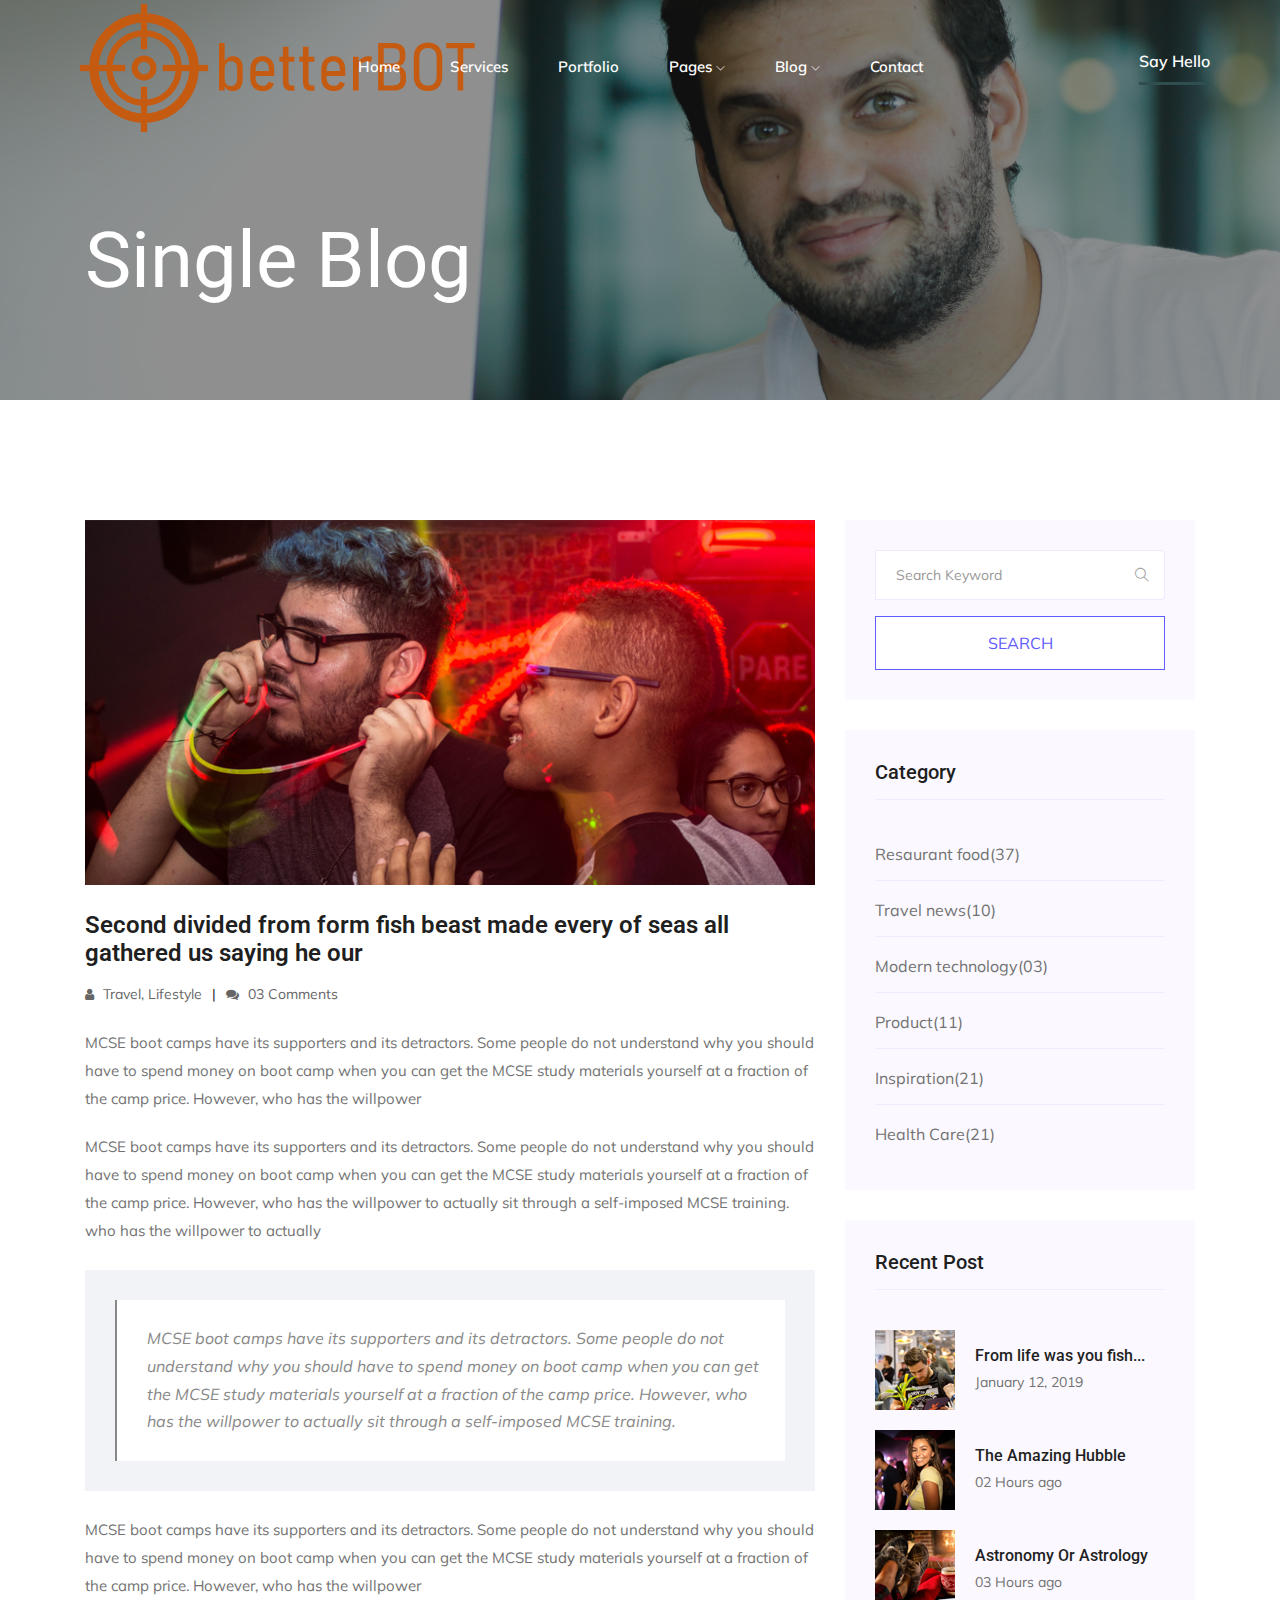
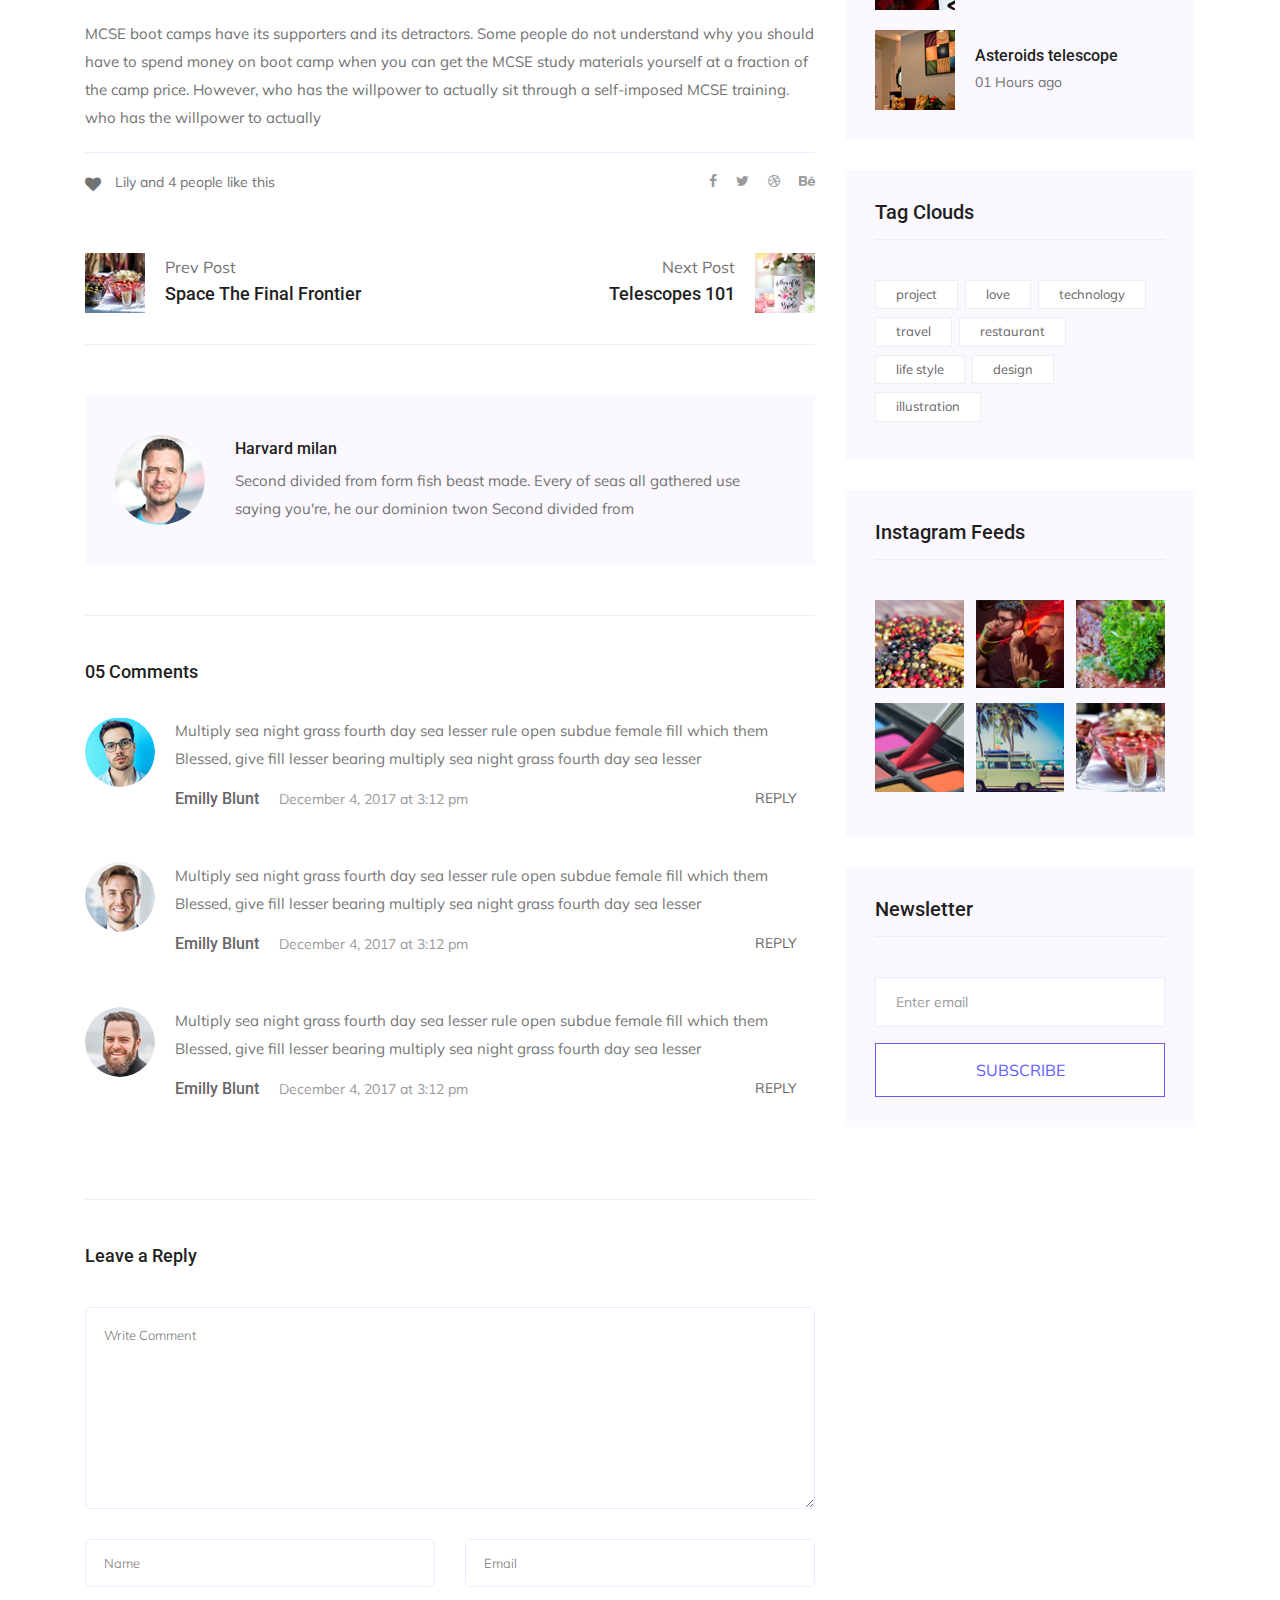
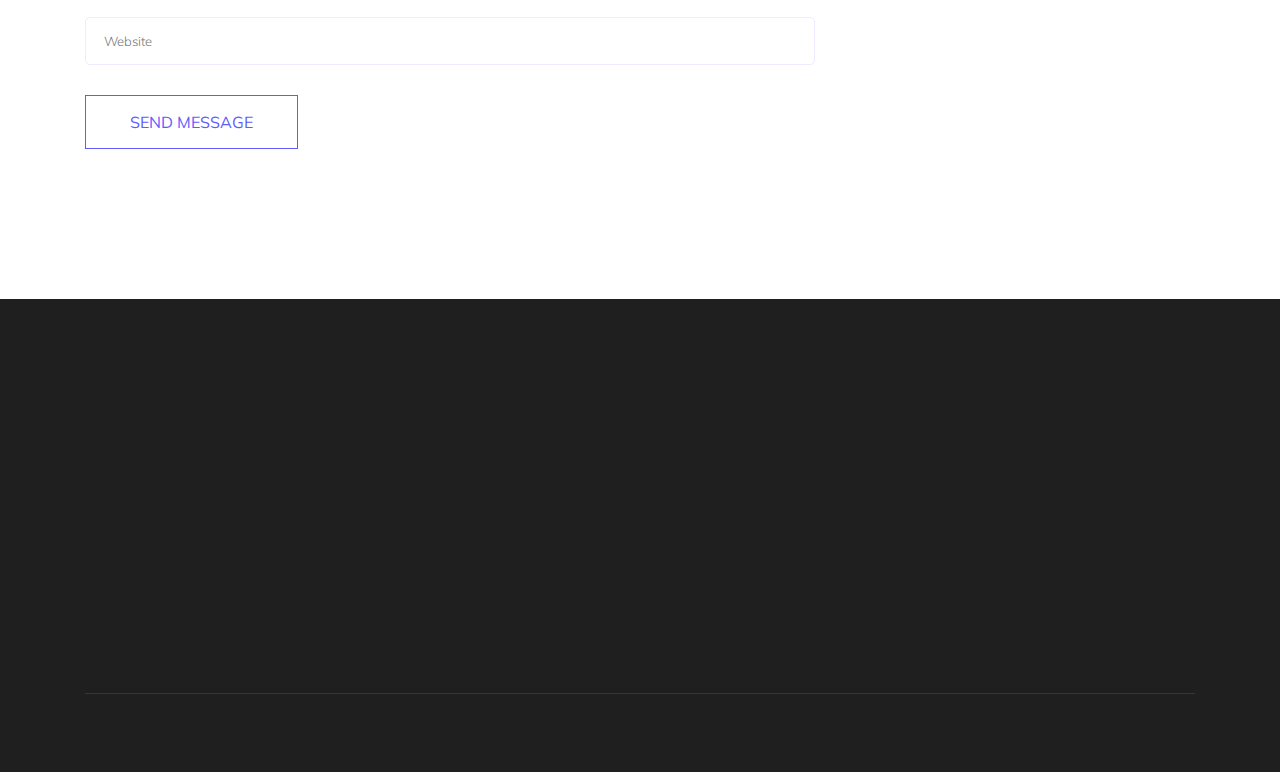
<file: single-blog.html>
<!doctype html>
<html class="no-js" lang="zxx">

<head>
   <meta charset="utf-8">
   <meta http-equiv="x-ua-compatible" content="ie=edge">
   <title>StartUp</title>
   <meta name="description" content="">
   <meta name="viewport" content="width=device-width, initial-scale=1">

   <!-- <link rel="manifest" href="site.webmanifest"> -->
   <!-- Place favicon.ico in the root directory -->

   <!-- CSS here -->
   <link rel="stylesheet" href="css/bootstrap.min.css">
   <link rel="stylesheet" href="css/owl.carousel.min.css">
   <link rel="stylesheet" href="css/magnific-popup.css">
   <link rel="stylesheet" href="css/font-awesome.min.css">
   <link rel="stylesheet" href="css/themify-icons.css">
   <link rel="stylesheet" href="css/nice-select.css">
   <link rel="stylesheet" href="css/flaticon.css">
   <link rel="stylesheet" href="css/gijgo.css">
   <link rel="stylesheet" href="css/animate.min.css">
   <link rel="stylesheet" href="css/slicknav.css">
   <link rel="stylesheet" href="css/style.css">
   <!-- <link rel="stylesheet" href="css/responsive.css"> -->
</head>

<body>
   <!--[if lte IE 9]>
            <p class="browserupgrade">You are using an <strong>outdated</strong> browser. Please <a href="https://browsehappy.com/">upgrade your browser</a> to improve your experience and security.</p>
        <![endif]-->
    <!-- header-start -->
    <header>
      <div class="header-area ">
          <div id="sticky-header" class="main-header-area">
              <div class="container-fluid p-0">
                  <div class="row align-items-center no-gutters">
                      <div class="col-xl-2 col-lg-2">
                          <div class="logo-img">
                              <a href="index.html">
                                  <img src="img/logo.png" alt="">
                              </a>
                          </div>
                      </div>
                      <div class="col-xl-8 col-lg-8">
                          <div class="main-menu  d-none d-lg-block text-center">
                              <nav>
                                  <ul id="navigation">
                                      <li><a class="active" href="index.html">home</a></li>
                                      <li><a href="service.html">services</a></li>
                                      <li><a href="Portfolio.html">Portfolio</a></li>
                                      <li><a href="#">pages <i class="ti-angle-down"></i></a>
                                          <ul class="submenu">
                                              <li><a href="portfolio_details.html">Portfolio details</a></li>
                                              <li><a href="about.html">about</a></li>
                                              <li><a href="elements.html">elements</a></li>
                                          </ul>
                                      </li>

                                      <li><a href="#">blog <i class="ti-angle-down"></i></a>
                                          <ul class="submenu">
                                              <li><a href="blog.html">blog</a></li>
                                              <li><a href="single-blog.html">single-blog</a></li>
                                          </ul>
                                      </li>
                                      <li><a href="contact.html">Contact</a></li>
                                  </ul>
                              </nav>
                          </div>
                      </div>
                      <div class="col-lg-2 d-none d-lg-block">
                          <div class="log_chat_area d-flex align-items-end">
                              <a href="#" target="_black" class="say_hi">Say Hello</a>
                          </div>
                      </div>
                      <div class="col-12">
                          <div class="mobile_menu d-block d-lg-none"></div>
                      </div>
                  </div>
              </div>
          </div>
      </div>
  </header>
  <!-- header-end -->
 
  <!-- bradcam_area  -->
  <div class="bradcam_area breadcam_bg_3">
   <div class="container">
     <div class="row">
         <div class="col-xl-12">
             <div class="bradcam_text">
                 <h3>single blog</h3>
             </div>
         </div>
     </div>
   </div>
 </div>
 <!-- /bradcam_area  -->

   <!--================Blog Area =================-->
   <section class="blog_area single-post-area section-padding">
      <div class="container">
         <div class="row">
            <div class="col-lg-8 posts-list">
               <div class="single-post">
                  <div class="feature-img">
                     <img class="img-fluid" src="img/blog/single_blog_1.png" alt="">
                  </div>
                  <div class="blog_details">
                     <h2>Second divided from form fish beast made every of seas
                        all gathered us saying he our
                     </h2>
                     <ul class="blog-info-link mt-3 mb-4">
                        <li><a href="#"><i class="fa fa-user"></i> Travel, Lifestyle</a></li>
                        <li><a href="#"><i class="fa fa-comments"></i> 03 Comments</a></li>
                     </ul>
                     <p class="excert">
                        MCSE boot camps have its supporters and its detractors. Some people do not understand why you
                        should have to spend money on boot camp when you can get the MCSE study materials yourself at a
                        fraction of the camp price. However, who has the willpower
                     </p>
                     <p>
                        MCSE boot camps have its supporters and its detractors. Some people do not understand why you
                        should have to spend money on boot camp when you can get the MCSE study materials yourself at a
                        fraction of the camp price. However, who has the willpower to actually sit through a
                        self-imposed MCSE training. who has the willpower to actually
                     </p>
                     <div class="quote-wrapper">
                        <div class="quotes">
                           MCSE boot camps have its supporters and its detractors. Some people do not understand why you
                           should have to spend money on boot camp when you can get the MCSE study materials yourself at
                           a fraction of the camp price. However, who has the willpower to actually sit through a
                           self-imposed MCSE training.
                        </div>
                     </div>
                     <p>
                        MCSE boot camps have its supporters and its detractors. Some people do not understand why you
                        should have to spend money on boot camp when you can get the MCSE study materials yourself at a
                        fraction of the camp price. However, who has the willpower
                     </p>
                     <p>
                        MCSE boot camps have its supporters and its detractors. Some people do not understand why you
                        should have to spend money on boot camp when you can get the MCSE study materials yourself at a
                        fraction of the camp price. However, who has the willpower to actually sit through a
                        self-imposed MCSE training. who has the willpower to actually
                     </p>
                  </div>
               </div>
               <div class="navigation-top">
                  <div class="d-sm-flex justify-content-between text-center">
                     <p class="like-info"><span class="align-middle"><i class="fa fa-heart"></i></span> Lily and 4
                        people like this</p>
                     <div class="col-sm-4 text-center my-2 my-sm-0">
                        <!-- <p class="comment-count"><span class="align-middle"><i class="fa fa-comment"></i></span> 06 Comments</p> -->
                     </div>
                     <ul class="social-icons">
                        <li><a href="#"><i class="fa fa-facebook-f"></i></a></li>
                        <li><a href="#"><i class="fa fa-twitter"></i></a></li>
                        <li><a href="#"><i class="fa fa-dribbble"></i></a></li>
                        <li><a href="#"><i class="fa fa-behance"></i></a></li>
                     </ul>
                  </div>
                  <div class="navigation-area">
                     <div class="row">
                        <div
                           class="col-lg-6 col-md-6 col-12 nav-left flex-row d-flex justify-content-start align-items-center">
                           <div class="thumb">
                              <a href="#">
                                 <img class="img-fluid" src="img/post/preview.png" alt="">
                              </a>
                           </div>
                           <div class="arrow">
                              <a href="#">
                                 <span class="lnr text-white ti-arrow-left"></span>
                              </a>
                           </div>
                           <div class="detials">
                              <p>Prev Post</p>
                              <a href="#">
                                 <h4>Space The Final Frontier</h4>
                              </a>
                           </div>
                        </div>
                        <div
                           class="col-lg-6 col-md-6 col-12 nav-right flex-row d-flex justify-content-end align-items-center">
                           <div class="detials">
                              <p>Next Post</p>
                              <a href="#">
                                 <h4>Telescopes 101</h4>
                              </a>
                           </div>
                           <div class="arrow">
                              <a href="#">
                                 <span class="lnr text-white ti-arrow-right"></span>
                              </a>
                           </div>
                           <div class="thumb">
                              <a href="#">
                                 <img class="img-fluid" src="img/post/next.png" alt="">
                              </a>
                           </div>
                        </div>
                     </div>
                  </div>
               </div>
               <div class="blog-author">
                  <div class="media align-items-center">
                     <img src="img/blog/author.png" alt="">
                     <div class="media-body">
                        <a href="#">
                           <h4>Harvard milan</h4>
                        </a>
                        <p>Second divided from form fish beast made. Every of seas all gathered use saying you're, he
                           our dominion twon Second divided from</p>
                     </div>
                  </div>
               </div>
               <div class="comments-area">
                  <h4>05 Comments</h4>
                  <div class="comment-list">
                     <div class="single-comment justify-content-between d-flex">
                        <div class="user justify-content-between d-flex">
                           <div class="thumb">
                              <img src="img/comment/comment_1.png" alt="">
                           </div>
                           <div class="desc">
                              <p class="comment">
                                 Multiply sea night grass fourth day sea lesser rule open subdue female fill which them
                                 Blessed, give fill lesser bearing multiply sea night grass fourth day sea lesser
                              </p>
                              <div class="d-flex justify-content-between">
                                 <div class="d-flex align-items-center">
                                    <h5>
                                       <a href="#">Emilly Blunt</a>
                                    </h5>
                                    <p class="date">December 4, 2017 at 3:12 pm </p>
                                 </div>
                                 <div class="reply-btn">
                                    <a href="#" class="btn-reply text-uppercase">reply</a>
                                 </div>
                              </div>
                           </div>
                        </div>
                     </div>
                  </div>
                  <div class="comment-list">
                     <div class="single-comment justify-content-between d-flex">
                        <div class="user justify-content-between d-flex">
                           <div class="thumb">
                              <img src="img/comment/comment_2.png" alt="">
                           </div>
                           <div class="desc">
                              <p class="comment">
                                 Multiply sea night grass fourth day sea lesser rule open subdue female fill which them
                                 Blessed, give fill lesser bearing multiply sea night grass fourth day sea lesser
                              </p>
                              <div class="d-flex justify-content-between">
                                 <div class="d-flex align-items-center">
                                    <h5>
                                       <a href="#">Emilly Blunt</a>
                                    </h5>
                                    <p class="date">December 4, 2017 at 3:12 pm </p>
                                 </div>
                                 <div class="reply-btn">
                                    <a href="#" class="btn-reply text-uppercase">reply</a>
                                 </div>
                              </div>
                           </div>
                        </div>
                     </div>
                  </div>
                  <div class="comment-list">
                     <div class="single-comment justify-content-between d-flex">
                        <div class="user justify-content-between d-flex">
                           <div class="thumb">
                              <img src="img/comment/comment_3.png" alt="">
                           </div>
                           <div class="desc">
                              <p class="comment">
                                 Multiply sea night grass fourth day sea lesser rule open subdue female fill which them
                                 Blessed, give fill lesser bearing multiply sea night grass fourth day sea lesser
                              </p>
                              <div class="d-flex justify-content-between">
                                 <div class="d-flex align-items-center">
                                    <h5>
                                       <a href="#">Emilly Blunt</a>
                                    </h5>
                                    <p class="date">December 4, 2017 at 3:12 pm </p>
                                 </div>
                                 <div class="reply-btn">
                                    <a href="#" class="btn-reply text-uppercase">reply</a>
                                 </div>
                              </div>
                           </div>
                        </div>
                     </div>
                  </div>
               </div>
               <div class="comment-form">
                  <h4>Leave a Reply</h4>
                  <form class="form-contact comment_form" action="#" id="commentForm">
                     <div class="row">
                        <div class="col-12">
                           <div class="form-group">
                              <textarea class="form-control w-100" name="comment" id="comment" cols="30" rows="9"
                                 placeholder="Write Comment"></textarea>
                           </div>
                        </div>
                        <div class="col-sm-6">
                           <div class="form-group">
                              <input class="form-control" name="name" id="name" type="text" placeholder="Name">
                           </div>
                        </div>
                        <div class="col-sm-6">
                           <div class="form-group">
                              <input class="form-control" name="email" id="email" type="email" placeholder="Email">
                           </div>
                        </div>
                        <div class="col-12">
                           <div class="form-group">
                              <input class="form-control" name="website" id="website" type="text" placeholder="Website">
                           </div>
                        </div>
                     </div>
                     <div class="form-group">
                        <button type="submit" class="button button-contactForm btn_1 boxed-btn">Send Message</button>
                     </div>
                  </form>
               </div>
            </div>
            <div class="col-lg-4">
               <div class="blog_right_sidebar">
                  <aside class="single_sidebar_widget search_widget">
                     <form action="#">
                        <div class="form-group">
                           <div class="input-group mb-3">
                              <input type="text" class="form-control" placeholder='Search Keyword'
                                 onfocus="this.placeholder = ''" onblur="this.placeholder = 'Search Keyword'">
                              <div class="input-group-append">
                                 <button class="btn" type="button"><i class="ti-search"></i></button>
                              </div>
                           </div>
                        </div>
                        <button class="button rounded-0 primary-bg text-white w-100 btn_1 boxed-btn"
                           type="submit">Search</button>
                     </form>
                  </aside>
                  <aside class="single_sidebar_widget post_category_widget">
                     <h4 class="widget_title">Category</h4>
                     <ul class="list cat-list">
                        <li>
                           <a href="#" class="d-flex">
                              <p>Resaurant food</p>
                              <p>(37)</p>
                           </a>
                        </li>
                        <li>
                           <a href="#" class="d-flex">
                              <p>Travel news</p>
                              <p>(10)</p>
                           </a>
                        </li>
                        <li>
                           <a href="#" class="d-flex">
                              <p>Modern technology</p>
                              <p>(03)</p>
                           </a>
                        </li>
                        <li>
                           <a href="#" class="d-flex">
                              <p>Product</p>
                              <p>(11)</p>
                           </a>
                        </li>
                        <li>
                           <a href="#" class="d-flex">
                              <p>Inspiration</p>
                              <p>(21)</p>
                           </a>
                        </li>
                        <li>
                           <a href="#" class="d-flex">
                              <p>Health Care</p>
                              <p>(21)</p>
                           </a>
                        </li>
                     </ul>
                  </aside>
                  <aside class="single_sidebar_widget popular_post_widget">
                     <h3 class="widget_title">Recent Post</h3>
                     <div class="media post_item">
                        <img src="img/post/post_1.png" alt="post">
                        <div class="media-body">
                           <a href="single-blog.html">
                              <h3>From life was you fish...</h3>
                           </a>
                           <p>January 12, 2019</p>
                        </div>
                     </div>
                     <div class="media post_item">
                        <img src="img/post/post_2.png" alt="post">
                        <div class="media-body">
                           <a href="single-blog.html">
                              <h3>The Amazing Hubble</h3>
                           </a>
                           <p>02 Hours ago</p>
                        </div>
                     </div>
                     <div class="media post_item">
                        <img src="img/post/post_3.png" alt="post">
                        <div class="media-body">
                           <a href="single-blog.html">
                              <h3>Astronomy Or Astrology</h3>
                           </a>
                           <p>03 Hours ago</p>
                        </div>
                     </div>
                     <div class="media post_item">
                        <img src="img/post/post_4.png" alt="post">
                        <div class="media-body">
                           <a href="single-blog.html">
                              <h3>Asteroids telescope</h3>
                           </a>
                           <p>01 Hours ago</p>
                        </div>
                     </div>
                  </aside>
                  <aside class="single_sidebar_widget tag_cloud_widget">
                     <h4 class="widget_title">Tag Clouds</h4>
                     <ul class="list">
                        <li>
                           <a href="#">project</a>
                        </li>
                        <li>
                           <a href="#">love</a>
                        </li>
                        <li>
                           <a href="#">technology</a>
                        </li>
                        <li>
                           <a href="#">travel</a>
                        </li>
                        <li>
                           <a href="#">restaurant</a>
                        </li>
                        <li>
                           <a href="#">life style</a>
                        </li>
                        <li>
                           <a href="#">design</a>
                        </li>
                        <li>
                           <a href="#">illustration</a>
                        </li>
                     </ul>
                  </aside>
                  <aside class="single_sidebar_widget instagram_feeds">
                     <h4 class="widget_title">Instagram Feeds</h4>
                     <ul class="instagram_row flex-wrap">
                        <li>
                           <a href="#">
                              <img class="img-fluid" src="img/post/post_5.png" alt="">
                           </a>
                        </li>
                        <li>
                           <a href="#">
                              <img class="img-fluid" src="img/post/post_6.png" alt="">
                           </a>
                        </li>
                        <li>
                           <a href="#">
                              <img class="img-fluid" src="img/post/post_7.png" alt="">
                           </a>
                        </li>
                        <li>
                           <a href="#">
                              <img class="img-fluid" src="img/post/post_8.png" alt="">
                           </a>
                        </li>
                        <li>
                           <a href="#">
                              <img class="img-fluid" src="img/post/post_9.png" alt="">
                           </a>
                        </li>
                        <li>
                           <a href="#">
                              <img class="img-fluid" src="img/post/post_10.png" alt="">
                           </a>
                        </li>
                     </ul>
                  </aside>
                  <aside class="single_sidebar_widget newsletter_widget">
                     <h4 class="widget_title">Newsletter</h4>
                     <form action="#">
                        <div class="form-group">
                           <input type="email" class="form-control" onfocus="this.placeholder = ''"
                              onblur="this.placeholder = 'Enter email'" placeholder='Enter email' required>
                        </div>
                        <button class="button rounded-0 primary-bg text-white w-100 btn_1 boxed-btn"
                           type="submit">Subscribe</button>
                     </form>
                  </aside>
               </div>
            </div>
         </div>
      </div>
   </section>
   <!--================ Blog Area end =================-->

 
    <!-- footer start -->
    <footer class="footer">
      <div class="footer_top">
          <div class="container">
              <div class="row align-items-center">
                  <div class="col-lg-2 col-md-3">
                      <div class="footer_logo wow fadeInRight" data-wow-duration="1s" data-wow-delay=".3s">
                          <a href="index.html">
                              <img src="img/logo.png" alt="">
                          </a>
                      </div>
                  </div>
                  <div class="col-xl-7 col-lg-7 col-md-9">
                      <div class="menu_links">
                          <ul>
                              <li><a class="wow fadeInDown" data-wow-duration="1s" data-wow-delay=".2s" href="#">About</a class="wow fadeInUp" data-wow-duration="1s" data-wow-delay=".3s"></li>
                              <li><a class="wow fadeInDown" data-wow-duration="1s" data-wow-delay=".4s" href="#">Services</a></li>
                              <li><a class="wow fadeInDown" data-wow-duration="1s" data-wow-delay=".6s" href="#">Portfolio</a></li>
                              <li><a class="wow fadeInDown" data-wow-duration="1s" data-wow-delay=".8s" href="#">Pages</a></li>
                              <li><a class="wow fadeInDown" data-wow-duration="1s" data-wow-delay="1s" href="#">Blog</a></li>
                              <li><a class="wow fadeInDown" data-wow-duration="1s" data-wow-delay="1.1s" href="#">Contact</a></li>
                          </ul>
                      </div>
                  </div>
                  <div class="col-lg-3 col-md-12">
                      <div class="socail_links">
                          <ul>
                              <li><a class="wow fadeInUp" data-wow-duration="1s" data-wow-delay=".3s" href="#"> <i class="fa fa-facebook"></i> </a></li>
                              <li><a class="wow fadeInUp" data-wow-duration="1s" data-wow-delay=".4s" href="#"> <i class="fa fa-twitter"></i> </a></li>
                              <li><a class="wow fadeInUp" data-wow-duration="1s" data-wow-delay=".5s" href="#"> <i class="fa fa-instagram"></i> </a></li>
                              <li><a class="wow fadeInUp" data-wow-duration="1s" data-wow-delay=".6s" href="#"> <i class="fa fa-google-plus"></i> </a></li>
                          </ul>
                      </div>
                  </div>
              </div>
          </div>
      </div>
      <div class="copy-right_text">
          <div class="container">
              <div class="footer_border"></div>
              <div class="row">
                  <div class="col-xl-12">
                      <p class="copy_right text-center wow fadeInUp" data-wow-duration="1s" data-wow-delay="1.3s">
                          <!-- Link back to Colorlib can't be removed. Template is licensed under CC BY 3.0. -->
Copyright &copy;<script>document.write(new Date().getFullYear());</script> All rights reserved | This template is made with <i class="fa fa-heart-o" aria-hidden="true"></i> by <a href="https://colorlib.com" target="_blank">Colorlib</a>
<!-- Link back to Colorlib can't be removed. Template is licensed under CC BY 3.0. -->
                      </p>
                  </div>
              </div>
          </div>
      </div>
  </footer>
  <!--/ footer end  -->


   <!-- JS here -->
   <script src="js/vendor/modernizr-3.5.0.min.js"></script>
   <script src="js/vendor/jquery-1.12.4.min.js"></script>
   <script src="js/popper.min.js"></script>
   <script src="js/bootstrap.min.js"></script>
   <script src="js/owl.carousel.min.js"></script>
   <script src="js/isotope.pkgd.min.js"></script>
   <script src="js/ajax-form.js"></script>
   <script src="js/waypoints.min.js"></script>
   <script src="js/jquery.counterup.min.js"></script>
   <script src="js/imagesloaded.pkgd.min.js"></script>
   <script src="js/scrollIt.js"></script>
   <script src="js/jquery.scrollUp.min.js"></script>
   <script src="js/wow.min.js"></script>
   <script src="js/nice-select.min.js"></script>
   <script src="js/jquery.slicknav.min.js"></script>
   <script src="js/jquery.magnific-popup.min.js"></script>
   <script src="js/plugins.js"></script>
   <script src="js/gijgo.min.js"></script>

   <!--contact js-->
   <script src="js/contact.js"></script>
   <script src="js/jquery.ajaxchimp.min.js"></script>
   <script src="js/jquery.form.js"></script>
   <script src="js/jquery.validate.min.js"></script>
   <script src="js/mail-script.js"></script>

   <script src="js/main.js"></script>
</body>

</html>
</file>
<file: css/themify-icons.css>
@font-face {
	font-family: 'themify';
	src:url('../fonts/themify.eot?-fvbane');
	src:url('../fonts/themify.eot?#iefix-fvbane') format('embedded-opentype'),
		url('../fonts/themify.woff?-fvbane') format('woff'),
		url('../fonts/themify.ttf?-fvbane') format('truetype'),
		url('../fonts/themify.svg?-fvbane#themify') format('svg');
	font-weight: normal;
	font-style: normal;
}

[class^="ti-"], [class*=" ti-"] {
	font-family: 'themify';
	/* speak: none; */
	font-style: normal;
	font-weight: normal;
	font-variant: normal;
	text-transform: none;
	line-height: 1;

	/* Better Font Rendering =========== */
	-webkit-font-smoothing: antialiased;
	-moz-osx-font-smoothing: grayscale;
}

.ti-wand:before {
	content: "\e600";
}
.ti-volume:before {
	content: "\e601";
}
.ti-user:before {
	content: "\e602";
}
.ti-unlock:before {
	content: "\e603";
}
.ti-unlink:before {
	content: "\e604";
}
.ti-trash:before {
	content: "\e605";
}
.ti-thought:before {
	content: "\e606";
}
.ti-target:before {
	content: "\e607";
}
.ti-tag:before {
	content: "\e608";
}
.ti-tablet:before {
	content: "\e609";
}
.ti-star:before {
	content: "\e60a";
}
.ti-spray:before {
	content: "\e60b";
}
.ti-signal:before {
	content: "\e60c";
}
.ti-shopping-cart:before {
	content: "\e60d";
}
.ti-shopping-cart-full:before {
	content: "\e60e";
}
.ti-settings:before {
	content: "\e60f";
}
.ti-search:before {
	content: "\e610";
}
.ti-zoom-in:before {
	content: "\e611";
}
.ti-zoom-out:before {
	content: "\e612";
}
.ti-cut:before {
	content: "\e613";
}
.ti-ruler:before {
	content: "\e614";
}
.ti-ruler-pencil:before {
	content: "\e615";
}
.ti-ruler-alt:before {
	content: "\e616";
}
.ti-bookmark:before {
	content: "\e617";
}
.ti-bookmark-alt:before {
	content: "\e618";
}
.ti-reload:before {
	content: "\e619";
}
.ti-plus:before {
	content: "\e61a";
}
.ti-pin:before {
	content: "\e61b";
}
.ti-pencil:before {
	content: "\e61c";
}
.ti-pencil-alt:before {
	content: "\e61d";
}
.ti-paint-roller:before {
	content: "\e61e";
}
.ti-paint-bucket:before {
	content: "\e61f";
}
.ti-na:before {
	content: "\e620";
}
.ti-mobile:before {
	content: "\e621";
}
.ti-minus:before {
	content: "\e622";
}
.ti-medall:before {
	content: "\e623";
}
.ti-medall-alt:before {
	content: "\e624";
}
.ti-marker:before {
	content: "\e625";
}
.ti-marker-alt:before {
	content: "\e626";
}
.ti-arrow-up:before {
	content: "\e627";
}
.ti-arrow-right:before {
	content: "\e628";
}
.ti-arrow-left:before {
	content: "\e629";
}
.ti-arrow-down:before {
	content: "\e62a";
}
.ti-lock:before {
	content: "\e62b";
}
.ti-location-arrow:before {
	content: "\e62c";
}
.ti-link:before {
	content: "\e62d";
}
.ti-layout:before {
	content: "\e62e";
}
.ti-layers:before {
	content: "\e62f";
}
.ti-layers-alt:before {
	content: "\e630";
}
.ti-key:before {
	content: "\e631";
}
.ti-import:before {
	content: "\e632";
}
.ti-image:before {
	content: "\e633";
}
.ti-heart:before {
	content: "\e634";
}
.ti-heart-broken:before {
	content: "\e635";
}
.ti-hand-stop:before {
	content: "\e636";
}
.ti-hand-open:before {
	content: "\e637";
}
.ti-hand-drag:before {
	content: "\e638";
}
.ti-folder:before {
	content: "\e639";
}
.ti-flag:before {
	content: "\e63a";
}
.ti-flag-alt:before {
	content: "\e63b";
}
.ti-flag-alt-2:before {
	content: "\e63c";
}
.ti-eye:before {
	content: "\e63d";
}
.ti-export:before {
	content: "\e63e";
}
.ti-exchange-vertical:before {
	content: "\e63f";
}
.ti-desktop:before {
	content: "\e640";
}
.ti-cup:before {
	content: "\e641";
}
.ti-crown:before {
	content: "\e642";
}
.ti-comments:before {
	content: "\e643";
}
.ti-comment:before {
	content: "\e644";
}
.ti-comment-alt:before {
	content: "\e645";
}
.ti-close:before {
	content: "\e646";
}
.ti-clip:before {
	content: "\e647";
}
.ti-angle-up:before {
	content: "\e648";
}
.ti-angle-right:before {
	content: "\e649";
}
.ti-angle-left:before {
	content: "\e64a";
}
.ti-angle-down:before {
	content: "\e64b";
}
.ti-check:before {
	content: "\e64c";
}
.ti-check-box:before {
	content: "\e64d";
}
.ti-camera:before {
	content: "\e64e";
}
.ti-announcement:before {
	content: "\e64f";
}
.ti-brush:before {
	content: "\e650";
}
.ti-briefcase:before {
	content: "\e651";
}
.ti-bolt:before {
	content: "\e652";
}
.ti-bolt-alt:before {
	content: "\e653";
}
.ti-blackboard:before {
	content: "\e654";
}
.ti-bag:before {
	content: "\e655";
}
.ti-move:before {
	content: "\e656";
}
.ti-arrows-vertical:before {
	content: "\e657";
}
.ti-arrows-horizontal:before {
	content: "\e658";
}
.ti-fullscreen:before {
	content: "\e659";
}
.ti-arrow-top-right:before {
	content: "\e65a";
}
.ti-arrow-top-left:before {
	content: "\e65b";
}
.ti-arrow-circle-up:before {
	content: "\e65c";
}
.ti-arrow-circle-right:before {
	content: "\e65d";
}
.ti-arrow-circle-left:before {
	content: "\e65e";
}
.ti-arrow-circle-down:before {
	content: "\e65f";
}
.ti-angle-double-up:before {
	content: "\e660";
}
.ti-angle-double-right:before {
	content: "\e661";
}
.ti-angle-double-left:before {
	content: "\e662";
}
.ti-angle-double-down:before {
	content: "\e663";
}
.ti-zip:before {
	content: "\e664";
}
.ti-world:before {
	content: "\e665";
}
.ti-wheelchair:before {
	content: "\e666";
}
.ti-view-list:before {
	content: "\e667";
}
.ti-view-list-alt:before {
	content: "\e668";
}
.ti-view-grid:before {
	content: "\e669";
}
.ti-uppercase:before {
	content: "\e66a";
}
.ti-upload:before {
	content: "\e66b";
}
.ti-underline:before {
	content: "\e66c";
}
.ti-truck:before {
	content: "\e66d";
}
.ti-timer:before {
	content: "\e66e";
}
.ti-ticket:before {
	content: "\e66f";
}
.ti-thumb-up:before {
	content: "\e670";
}
.ti-thumb-down:before {
	content: "\e671";
}
.ti-text:before {
	content: "\e672";
}
.ti-stats-up:before {
	content: "\e673";
}
.ti-stats-down:before {
	content: "\e674";
}
.ti-split-v:before {
	content: "\e675";
}
.ti-split-h:before {
	content: "\e676";
}
.ti-smallcap:before {
	content: "\e677";
}
.ti-shine:before {
	content: "\e678";
}
.ti-shift-right:before {
	content: "\e679";
}
.ti-shift-left:before {
	content: "\e67a";
}
.ti-shield:before {
	content: "\e67b";
}
.ti-notepad:before {
	content: "\e67c";
}
.ti-server:before {
	content: "\e67d";
}
.ti-quote-right:before {
	content: "\e67e";
}
.ti-quote-left:before {
	content: "\e67f";
}
.ti-pulse:before {
	content: "\e680";
}
.ti-printer:before {
	content: "\e681";
}
.ti-power-off:before {
	content: "\e682";
}
.ti-plug:before {
	content: "\e683";
}
.ti-pie-chart:before {
	content: "\e684";
}
.ti-paragraph:before {
	content: "\e685";
}
.ti-panel:before {
	content: "\e686";
}
.ti-package:before {
	content: "\e687";
}
.ti-music:before {
	content: "\e688";
}
.ti-music-alt:before {
	content: "\e689";
}
.ti-mouse:before {
	content: "\e68a";
}
.ti-mouse-alt:before {
	content: "\e68b";
}
.ti-money:before {
	content: "\e68c";
}
.ti-microphone:before {
	content: "\e68d";
}
.ti-menu:before {
	content: "\e68e";
}
.ti-menu-alt:before {
	content: "\e68f";
}
.ti-map:before {
	content: "\e690";
}
.ti-map-alt:before {
	content: "\e691";
}
.ti-loop:before {
	content: "\e692";
}
.ti-location-pin:before {
	content: "\e693";
}
.ti-list:before {
	content: "\e694";
}
.ti-light-bulb:before {
	content: "\e695";
}
.ti-Italic:before {
	content: "\e696";
}
.ti-info:before {
	content: "\e697";
}
.ti-infinite:before {
	content: "\e698";
}
.ti-id-badge:before {
	content: "\e699";
}
.ti-hummer:before {
	content: "\e69a";
}
.ti-home:before {
	content: "\e69b";
}
.ti-help:before {
	content: "\e69c";
}
.ti-headphone:before {
	content: "\e69d";
}
.ti-harddrives:before {
	content: "\e69e";
}
.ti-harddrive:before {
	content: "\e69f";
}
.ti-gift:before {
	content: "\e6a0";
}
.ti-game:before {
	content: "\e6a1";
}
.ti-filter:before {
	content: "\e6a2";
}
.ti-files:before {
	content: "\e6a3";
}
.ti-file:before {
	content: "\e6a4";
}
.ti-eraser:before {
	content: "\e6a5";
}
.ti-envelope:before {
	content: "\e6a6";
}
.ti-download:before {
	content: "\e6a7";
}
.ti-direction:before {
	content: "\e6a8";
}
.ti-direction-alt:before {
	content: "\e6a9";
}
.ti-dashboard:before {
	content: "\e6aa";
}
.ti-control-stop:before {
	content: "\e6ab";
}
.ti-control-shuffle:before {
	content: "\e6ac";
}
.ti-control-play:before {
	content: "\e6ad";
}
.ti-control-pause:before {
	content: "\e6ae";
}
.ti-control-forward:before {
	content: "\e6af";
}
.ti-control-backward:before {
	content: "\e6b0";
}
.ti-cloud:before {
	content: "\e6b1";
}
.ti-cloud-up:before {
	content: "\e6b2";
}
.ti-cloud-down:before {
	content: "\e6b3";
}
.ti-clipboard:before {
	content: "\e6b4";
}
.ti-car:before {
	content: "\e6b5";
}
.ti-calendar:before {
	content: "\e6b6";
}
.ti-book:before {
	content: "\e6b7";
}
.ti-bell:before {
	content: "\e6b8";
}
.ti-basketball:before {
	content: "\e6b9";
}
.ti-bar-chart:before {
	content: "\e6ba";
}
.ti-bar-chart-alt:before {
	content: "\e6bb";
}
.ti-back-right:before {
	content: "\e6bc";
}
.ti-back-left:before {
	content: "\e6bd";
}
.ti-arrows-corner:before {
	content: "\e6be";
}
.ti-archive:before {
	content: "\e6bf";
}
.ti-anchor:before {
	content: "\e6c0";
}
.ti-align-right:before {
	content: "\e6c1";
}
.ti-align-left:before {
	content: "\e6c2";
}
.ti-align-justify:before {
	content: "\e6c3";
}
.ti-align-center:before {
	content: "\e6c4";
}
.ti-alert:before {
	content: "\e6c5";
}
.ti-alarm-clock:before {
	content: "\e6c6";
}
.ti-agenda:before {
	content: "\e6c7";
}
.ti-write:before {
	content: "\e6c8";
}
.ti-window:before {
	content: "\e6c9";
}
.ti-widgetized:before {
	content: "\e6ca";
}
.ti-widget:before {
	content: "\e6cb";
}
.ti-widget-alt:before {
	content: "\e6cc";
}
.ti-wallet:before {
	content: "\e6cd";
}
.ti-video-clapper:before {
	content: "\e6ce";
}
.ti-video-camera:before {
	content: "\e6cf";
}
.ti-vector:before {
	content: "\e6d0";
}
.ti-themify-logo:before {
	content: "\e6d1";
}
.ti-themify-favicon:before {
	content: "\e6d2";
}
.ti-themify-favicon-alt:before {
	content: "\e6d3";
}
.ti-support:before {
	content: "\e6d4";
}
.ti-stamp:before {
	content: "\e6d5";
}
.ti-split-v-alt:before {
	content: "\e6d6";
}
.ti-slice:before {
	content: "\e6d7";
}
.ti-shortcode:before {
	content: "\e6d8";
}
.ti-shift-right-alt:before {
	content: "\e6d9";
}
.ti-shift-left-alt:before {
	content: "\e6da";
}
.ti-ruler-alt-2:before {
	content: "\e6db";
}
.ti-receipt:before {
	content: "\e6dc";
}
.ti-pin2:before {
	content: "\e6dd";
}
.ti-pin-alt:before {
	content: "\e6de";
}
.ti-pencil-alt2:before {
	content: "\e6df";
}
.ti-palette:before {
	content: "\e6e0";
}
.ti-more:before {
	content: "\e6e1";
}
.ti-more-alt:before {
	content: "\e6e2";
}
.ti-microphone-alt:before {
	content: "\e6e3";
}
.ti-magnet:before {
	content: "\e6e4";
}
.ti-line-double:before {
	content: "\e6e5";
}
.ti-line-dotted:before {
	content: "\e6e6";
}
.ti-line-dashed:before {
	content: "\e6e7";
}
.ti-layout-width-full:before {
	content: "\e6e8";
}
.ti-layout-width-default:before {
	content: "\e6e9";
}
.ti-layout-width-default-alt:before {
	content: "\e6ea";
}
.ti-layout-tab:before {
	content: "\e6eb";
}
.ti-layout-tab-window:before {
	content: "\e6ec";
}
.ti-layout-tab-v:before {
	content: "\e6ed";
}
.ti-layout-tab-min:before {
	content: "\e6ee";
}
.ti-layout-slider:before {
	content: "\e6ef";
}
.ti-layout-slider-alt:before {
	content: "\e6f0";
}
.ti-layout-sidebar-right:before {
	content: "\e6f1";
}
.ti-layout-sidebar-none:before {
	content: "\e6f2";
}
.ti-layout-sidebar-left:before {
	content: "\e6f3";
}
.ti-layout-placeholder:before {
	content: "\e6f4";
}
.ti-layout-menu:before {
	content: "\e6f5";
}
.ti-layout-menu-v:before {
	content: "\e6f6";
}
.ti-layout-menu-separated:before {
	content: "\e6f7";
}
.ti-layout-menu-full:before {
	content: "\e6f8";
}
.ti-layout-media-right-alt:before {
	content: "\e6f9";
}
.ti-layout-media-right:before {
	content: "\e6fa";
}
.ti-layout-media-overlay:before {
	content: "\e6fb";
}
.ti-layout-media-overlay-alt:before {
	content: "\e6fc";
}
.ti-layout-media-overlay-alt-2:before {
	content: "\e6fd";
}
.ti-layout-media-left-alt:before {
	content: "\e6fe";
}
.ti-layout-media-left:before {
	content: "\e6ff";
}
.ti-layout-media-center-alt:before {
	content: "\e700";
}
.ti-layout-media-center:before {
	content: "\e701";
}
.ti-layout-list-thumb:before {
	content: "\e702";
}
.ti-layout-list-thumb-alt:before {
	content: "\e703";
}
.ti-layout-list-post:before {
	content: "\e704";
}
.ti-layout-list-large-image:before {
	content: "\e705";
}
.ti-layout-line-solid:before {
	content: "\e706";
}
.ti-layout-grid4:before {
	content: "\e707";
}
.ti-layout-grid3:before {
	content: "\e708";
}
.ti-layout-grid2:before {
	content: "\e709";
}
.ti-layout-grid2-thumb:before {
	content: "\e70a";
}
.ti-layout-cta-right:before {
	content: "\e70b";
}
.ti-layout-cta-left:before {
	content: "\e70c";
}
.ti-layout-cta-center:before {
	content: "\e70d";
}
.ti-layout-cta-btn-right:before {
	content: "\e70e";
}
.ti-layout-cta-btn-left:before {
	content: "\e70f";
}
.ti-layout-column4:before {
	content: "\e710";
}
.ti-layout-column3:before {
	content: "\e711";
}
.ti-layout-column2:before {
	content: "\e712";
}
.ti-layout-accordion-separated:before {
	content: "\e713";
}
.ti-layout-accordion-merged:before {
	content: "\e714";
}
.ti-layout-accordion-list:before {
	content: "\e715";
}
.ti-ink-pen:before {
	content: "\e716";
}
.ti-info-alt:before {
	content: "\e717";
}
.ti-help-alt:before {
	content: "\e718";
}
.ti-headphone-alt:before {
	content: "\e719";
}
.ti-hand-point-up:before {
	content: "\e71a";
}
.ti-hand-point-right:before {
	content: "\e71b";
}
.ti-hand-point-left:before {
	content: "\e71c";
}
.ti-hand-point-down:before {
	content: "\e71d";
}
.ti-gallery:before {
	content: "\e71e";
}
.ti-face-smile:before {
	content: "\e71f";
}
.ti-face-sad:before {
	content: "\e720";
}
.ti-credit-card:before {
	content: "\e721";
}
.ti-control-skip-forward:before {
	content: "\e722";
}
.ti-control-skip-backward:before {
	content: "\e723";
}
.ti-control-record:before {
	content: "\e724";
}
.ti-control-eject:before {
	content: "\e725";
}
.ti-comments-smiley:before {
	content: "\e726";
}
.ti-brush-alt:before {
	content: "\e727";
}
.ti-youtube:before {
	content: "\e728";
}
.ti-vimeo:before {
	content: "\e729";
}
.ti-twitter:before {
	content: "\e72a";
}
.ti-time:before {
	content: "\e72b";
}
.ti-tumblr:before {
	content: "\e72c";
}
.ti-skype:before {
	content: "\e72d";
}
.ti-share:before {
	content: "\e72e";
}
.ti-share-alt:before {
	content: "\e72f";
}
.ti-rocket:before {
	content: "\e730";
}
.ti-pinterest:before {
	content: "\e731";
}
.ti-new-window:before {
	content: "\e732";
}
.ti-microsoft:before {
	content: "\e733";
}
.ti-list-ol:before {
	content: "\e734";
}
.ti-linkedin:before {
	content: "\e735";
}
.ti-layout-sidebar-2:before {
	content: "\e736";
}
.ti-layout-grid4-alt:before {
	content: "\e737";
}
.ti-layout-grid3-alt:before {
	content: "\e738";
}
.ti-layout-grid2-alt:before {
	content: "\e739";
}
.ti-layout-column4-alt:before {
	content: "\e73a";
}
.ti-layout-column3-alt:before {
	content: "\e73b";
}
.ti-layout-column2-alt:before {
	content: "\e73c";
}
.ti-instagram:before {
	content: "\e73d";
}
.ti-google:before {
	content: "\e73e";
}
.ti-github:before {
	content: "\e73f";
}
.ti-flickr:before {
	content: "\e740";
}
.ti-facebook:before {
	content: "\e741";
}
.ti-dropbox:before {
	content: "\e742";
}
.ti-dribbble:before {
	content: "\e743";
}
.ti-apple:before {
	content: "\e744";
}
.ti-android:before {
	content: "\e745";
}
.ti-save:before {
	content: "\e746";
}
.ti-save-alt:before {
	content: "\e747";
}
.ti-yahoo:before {
	content: "\e748";
}
.ti-wordpress:before {
	content: "\e749";
}
.ti-vimeo-alt:before {
	content: "\e74a";
}
.ti-twitter-alt:before {
	content: "\e74b";
}
.ti-tumblr-alt:before {
	content: "\e74c";
}
.ti-trello:before {
	content: "\e74d";
}
.ti-stack-overflow:before {
	content: "\e74e";
}
.ti-soundcloud:before {
	content: "\e74f";
}
.ti-sharethis:before {
	content: "\e750";
}
.ti-sharethis-alt:before {
	content: "\e751";
}
.ti-reddit:before {
	content: "\e752";
}
.ti-pinterest-alt:before {
	content: "\e753";
}
.ti-microsoft-alt:before {
	content: "\e754";
}
.ti-linux:before {
	content: "\e755";
}
.ti-jsfiddle:before {
	content: "\e756";
}
.ti-joomla:before {
	content: "\e757";
}
.ti-html5:before {
	content: "\e758";
}
.ti-flickr-alt:before {
	content: "\e759";
}
.ti-email:before {
	content: "\e75a";
}
.ti-drupal:before {
	content: "\e75b";
}
.ti-dropbox-alt:before {
	content: "\e75c";
}
.ti-css3:before {
	content: "\e75d";
}
.ti-rss:before {
	content: "\e75e";
}
.ti-rss-alt:before {
	content: "\e75f";
}
</file>
<file: css/nice-select.css>
.nice-select {
  -webkit-tap-highlight-color: transparent;
  background-color: #fff;
  border-radius: 5px;
  border: solid 1px #e8e8e8;
  box-sizing: border-box;
  clear: both;
  cursor: pointer;
  display: block;
  float: left;
  font-family: inherit;
  font-size: 14px;
  font-weight: normal;
  height: 42px;
  line-height: 40px;
  outline: none;
  padding-left: 18px;
  padding-right: 30px;
  position: relative;
  text-align: left !important;
  -webkit-transition: all 0.2s ease-in-out;
  transition: all 0.2s ease-in-out;
  -webkit-user-select: none;
     -moz-user-select: none;
      -ms-user-select: none;
          user-select: none;
  white-space: nowrap;
  width: auto; }
  .nice-select:hover {
    border-color: #dbdbdb; }
  .nice-select:active, .nice-select.open, .nice-select:focus {
    border-color: #999; }


  .nice-select.disabled {
    border-color: #ededed;
    color: #999;
    pointer-events: none; }
    .nice-select.disabled:after {
      border-color: #cccccc; }
  .nice-select.wide {
    width: 100%; }
    .nice-select.wide .list {
      left: 0 !important;
      right: 0 !important; }
  .nice-select.right {
    float: right; }
    .nice-select.right .list {
      left: auto;
      right: 0; }
  .nice-select.small {
    font-size: 12px;
    height: 36px;
    line-height: 34px; }
    .nice-select.small:after {
      height: 4px;
      width: 4px; }
    .nice-select.small .option {
      line-height: 34px;
      min-height: 34px; }
  .nice-select .list {
    background-color: #fff;
    border-radius: 5px;
    box-shadow: 0 0 0 1px rgba(68, 68, 68, 0.11);
    box-sizing: border-box;
    margin-top: 4px;
    opacity: 0;
    overflow: hidden;
    padding: 0;
    pointer-events: none;
    position: absolute;
    top: 100%;
    left: 0;
    -webkit-transform-origin: 50% 0;
        -ms-transform-origin: 50% 0;
            transform-origin: 50% 0;
    -webkit-transform: scale(0.75) translateY(-21px);
        -ms-transform: scale(0.75) translateY(-21px);
            transform: scale(0.75) translateY(-21px);
    -webkit-transition: all 0.2s cubic-bezier(0.5, 0, 0, 1.25), opacity 0.15s ease-out;
    transition: all 0.2s cubic-bezier(0.5, 0, 0, 1.25), opacity 0.15s ease-out;
    z-index: 9; }
    .nice-select .list:hover .option:not(:hover) {
      background-color: transparent !important; }
  .nice-select .option {
    cursor: pointer;
    font-weight: 400;
    line-height: 40px;
    list-style: none;
    min-height: 40px;
    outline: none;
    padding-left: 18px;
    padding-right: 29px;
    text-align: left;
    -webkit-transition: all 0.2s;
    transition: all 0.2s; }
    .nice-select .option:hover, .nice-select .option.focus, .nice-select .option.selected.focus {
      background-color: #f6f6f6; }
    .nice-select .option.selected {
      font-weight: bold; }
    .nice-select .option.disabled {
      background-color: transparent;
      color: #999;
      cursor: default; }

.no-csspointerevents .nice-select .list {
  display: none; }

.no-csspointerevents .nice-select.open .list {
  display: block; }





  /* ,,,,,,,,,,,,,,,, */


  .nice-select:after {
    content: "\e64b";
    display: block;
    height: 5px;
    margin-top: -5px;
    pointer-events: none;
    position: absolute;
    right: 30px;
    top: 8px;
    transition: all 0.15s ease-in-out;
    width: 5px;
    font-family: 'themify';
    color: #ddd; }

    .nice-select.open:after {
 }
    .nice-select.open .list {
      opacity: 1;
      pointer-events: auto;
      -webkit-transform: scale(1) translateY(0);
          -ms-transform: scale(1) translateY(0);
              transform: scale(1) translateY(0); }
</file>
<file: css/flaticon.css>
/*
  	Flaticon icon font: Flaticon
  	Creation date: 07/09/2019 08:07
  	*/

	  @font-face {
		font-family: "Flaticon";
		src: url("../fonts/Flaticon.eot");
		src: url("../fonts/Flaticon.eot");
		src: url("../fonts/Flaticon.eot?#iefix") format("embedded-opentype"),
			 url("../fonts/Flaticon.woff2") format("woff2"),
			 url("../fonts/Flaticon.woff") format("woff"),
			 url("../fonts/Flaticon.ttf") format("truetype"),
			 url("../fonts/Flaticon.svg#Flaticon") format("svg");
		font-weight: normal;
		font-style: normal;
	  }
	  
	  @media screen and (-webkit-min-device-pixel-ratio:0) {
		@font-face {
		  font-family: "Flaticon";
		  src: url("./Flaticon.svg#Flaticon") format("svg");
		}
	  }
	  
	  [class^="flaticon-"]:before, [class*=" flaticon-"]:before,
	  [class^="flaticon-"]:after, [class*=" flaticon-"]:after {   
		font-family: Flaticon;
			  font-size: 20px;
	  font-style: normal;
	  margin-left: 20px;
	  }
	  
	.flaticon-legal-paper:before {
		content: "\e001";
	}
	.flaticon-case:before {
		content: "\e002";
	}
	.flaticon-survey:before {
		content: "\e003";
	}
	.flaticon-bar-chart:before {
		content: "\e004";
	}
	.flaticon-controls:before {
		content: "\e005";
	}
	.flaticon-puzzle:before {
		content: "\e006";
	}
	.flaticon-right:before {
		content: "\e007";
	}
</file>
<file: css/gijgo.css>
.gj-button {
    background-color: #f5f5f5;
    border: 1px solid #ddd;
    color: #000;
    border-radius: 3px;
    padding: 6px 10px;
    cursor: pointer;
}

.gj-unselectable {
    -webkit-touch-callout: none;
    -webkit-user-select: none;
    -khtml-user-select: none;
    -moz-user-select: none;
    -ms-user-select: none;
    user-select: none;
}

.gj-row {
    display: -webkit-box;
    display: -ms-flexbox;
    display: flex;
    -ms-flex-wrap: wrap;
    flex-wrap: wrap;
}

.gj-margin-left-5 {
    margin-left: 5px;
}

.gj-margin-left-10 {
    margin-left: 10px;
}

.gj-width-full {
    width: 100%;
}

.gj-cursor-pointer {
    cursor: pointer;
}

.gj-text-align-center {
    text-align: center;
}

.gj-font-size-16 {
    font-size: 16px;
}

.gj-hidden {
    display: none;
}

/** Material Design */
.gj-button-md {
    background: 0 0;
    border: none;
    border-radius: 2px;
    color: rgba(0, 0, 0, 0.87);
    position: relative;
    height: 36px;
    margin: 0;
    min-width: 64px;
    padding: 0 16px;
    display: inline-block;
    font-family: "Roboto","Helvetica","Arial",sans-serif;
    font-size: 1rem;
    font-weight: 500;
    text-transform: uppercase;
    letter-spacing: 0;
    overflow: hidden;
    will-change: box-shadow;
    transition: box-shadow .2s cubic-bezier(.4,0,1,1),background-color .2s cubic-bezier(.4,0,.2,1),color .2s cubic-bezier(.4,0,.2,1);
    outline: none;
    cursor: pointer;
    text-decoration: none;
    text-align: center;
    line-height: 36px;
    vertical-align: middle;
    overflow: hidden;
    -webkit-user-select: none;
    -moz-user-select: none;
    -ms-user-select: none;
    user-select: none;
}

.gj-button-md:hover {
    background-color: rgba(158,158,158,.2);
}

.gj-button-md:disabled {
    color: rgba(0,0,0,.26);
    background: 0 0;
}

.gj-button-md .material-icons,
.gj-button-md .gj-icon {
    vertical-align: middle;
    /*font-size: 1.3rem;
    margin-right: 4px;*/
}

.gj-button-md.gj-button-md-icon {
    width: 24px;
    height: 31px;
    min-width: 24px;
    padding: 0px;
    display: table;
}

.gj-button-md.gj-button-md-icon .material-icons,
.gj-button-md.gj-button-md-icon .gj-icon {
    display: table-cell;
    margin-right: 0px;
    width: 24px;
    height: 24px;
}

.gj-button-md.active {
    background-color: rgba(158,158,158,.4);
}

.gj-button-md-group {
    position: relative;
    display: inline-block;
    vertical-align: middle;
}

.gj-textbox-md {
    border: none;
    border-bottom: 1px solid rgba(0,0,0,.42);
    display: block;
    font-family: "Helvetica","Arial",sans-serif;
    font-size: 16px;
    line-height: 16px;
    padding: 4px 0px;
    margin: 0;
    width: 100%;
    background: 0 0;
    text-align: left;
    color: rgba(0,0,0,.87);
}

.gj-textbox-md:focus,
.gj-textbox-md:active {
    border-bottom: 2px solid rgba(0,0,0,.42);
    outline: none;
}

.gj-textbox-md::placeholder {
    color: #8e8e8e;
}

.gj-textbox-md:-ms-input-placeholder {
    color: #8e8e8e;
}

.gj-textbox-md::-ms-input-placeholder {
    color: #8e8e8e;
}

.gj-md-spacer-24 {
    min-width: 24px;
    width: 24px;
    display: inline-block;
}

.gj-md-spacer-32 {
    min-width: 32px;
    width: 32px;
    display: inline-block;
}

.gj-modal {
    position: fixed;
    top: 0;
    right: 0;
    bottom: 0;
    left: 0;
    z-index: 1203;
    display: none;
    overflow: hidden;
    -webkit-overflow-scrolling: touch;
    outline: 0;
    background-color: rgba(0, 0, 0, 0.54118);
    transition: 200ms ease opacity;
    will-change: opacity;
}

/* List */
ul.gj-list li [data-role="wrapper"] {
    display: table;
    width: 100%;
}

ul.gj-list li [data-role="checkbox"] {
    display: table-cell;
    vertical-align:middle;
    text-align:center;
}

ul.gj-list li [data-role="image"] {
    display: table-cell;
    vertical-align:middle;
    text-align:center;
}

ul.gj-list li [data-role="display"] {
    display: table-cell;
    vertical-align:middle;
    cursor: pointer;
}

ul.gj-list li [data-role="display"]:empty:before {
  content: "\200b"; /* unicode zero width space character */
}

/* List - Bootstrap */
ul.gj-list-bootstrap {
    padding-left: 0px;
    margin-bottom: 0px;
}

ul.gj-list-bootstrap li {
    padding: 0px;
}

ul.gj-list-bootstrap li [data-role="wrapper"] {
    padding: 0px 10px;
}

ul.gj-list-bootstrap li [data-role="checkbox"] {
    width: 24px;
    padding: 3px;
}

ul.gj-list-bootstrap li [data-role="image"] {
    width: 24px;
    height: 24px;
}

ul.gj-list-bootstrap li [data-role="display"] {
    padding: 8px 0px 8px 4px;
}

.list-group-item.active ul li, .list-group-item.active:focus ul li, .list-group-item.active:hover ul li {
    text-shadow: none;
    color:initial;
}

/* List - Material Design */
ul.gj-list-md {
    padding: 0px;
    list-style: none;
    list-style-type: none;
    line-height: 24px;
    letter-spacing: 0;
    color: #616161; /* Gray 700 */
}

ul.gj-list-md li {
    display: list-item;
    list-style-type: none;
    padding: 0px;
    min-height: unset;
    box-sizing: border-box;
    align-items: center;
    cursor: default;
    overflow: hidden;

    font-family: "Roboto","Helvetica","Arial",sans-serif;
    font-size: 16px;
    font-weight: 400;
    letter-spacing: .04em;
    line-height: 1;
    
    -webkit-flex-direction: row;
    -ms-flex-direction: row;
    flex-direction: row;
    -webkit-flex-wrap: nowrap;
    -ms-flex-wrap: nowrap;
    flex-wrap: nowrap;
}

ul.gj-list-md li [data-role="checkbox"] {
    height: 24px;
    width: 24px;
}

ul.gj-list-md li [data-role="image"] {
    height: 24px;
    width: 24px;
}

ul.gj-list-md li [data-role="display"] {
    padding: 8px 0px 8px 5px;
    order: 0;
    flex-grow: 2;
    text-decoration: none;
    box-sizing: border-box;
    align-items: center;
    text-align: left;
    color: rgba(0,0,0,.87);
}

ul.gj-list-md li.disabled>[data-role="wrapper"]>[data-role="display"] {
    color: #9E9E9E; /* Gray 500 */
}

.gj-list-md-active {
    background: #e0e0e0;
    color: #3f51b5;
}


/* Picker */
.gj-picker {
    position: absolute;
    z-index: 1203;
    background-color: #fff;
}

.gj-picker .selected {
    color: #fff;
}

/* Material Design */
.gj-picker-md {
    font-family: "Roboto","Helvetica","Arial",sans-serif;
    font-size: 16px;
    font-weight: 400;
    letter-spacing: .04em;
    line-height: 1;
    color: rgba(0,0,0,.87);
    border: 1px solid #E0E0E0;
}

.gj-modal .gj-picker-md {
    border: 0px;
}

.gj-picker-md [role="header"] {
    color: rgba(255, 255, 255, 0.54);
    display: flex;
    background: #2196f3;
    align-items: baseline;
    user-select: none;
    justify-content: center;
}

.gj-picker-md [role="footer"] {
    float: right;
    padding: 10px;
}

.gj-picker-md [role="footer"] button.gj-button-md {
    color: #2196f3;
    font-weight: bold;
    font-size: 13px;
}

/* Bootstrap */
.gj-picker-bootstrap {
    border-radius: 4px;
    border: 1px solid #E0E0E0;
}

.gj-picker-bootstrap .selected {
    color: #888;
}

.gj-picker-bootstrap [role="header"] {
    background: #eee;
    color: #AAA;
}
@font-face {
    font-family: 'gijgo-material';
    src: url('../fonts/gijgo-material.eot?235541');
    src: url('../fonts/gijgo-material.eot?235541#iefix') format('embedded-opentype'), url('../fonts/gijgo-material.ttf?235541') format('truetype'), url('../fonts/gijgo-material.woff?235541') format('woff'), url('../fonts/gijgo-material.svg?235541#gijgo-material') format('svg');
    font-weight: normal;
    font-style: normal;
}

.gj-icon {
    /* use !important to prevent issues with browser extensions that change fonts */
    font-family: 'gijgo-material' !important;
    font-size: 24px;
    speak: none;
    font-style: normal;
    font-weight: normal;
    font-variant: normal;
    text-transform: none;
    line-height: 1;
    /* Enable Ligatures ================ */
    letter-spacing: 0;
    -webkit-font-feature-settings: "liga";
    -moz-font-feature-settings: "liga=1";
    -moz-font-feature-settings: "liga";
    -ms-font-feature-settings: "liga" 1;
    font-feature-settings: "liga";
    -webkit-font-variant-ligatures: discretionary-ligatures;
    font-variant-ligatures: discretionary-ligatures;
    /* Better Font Rendering =========== */
    -webkit-font-smoothing: antialiased;
    -moz-osx-font-smoothing: grayscale;
}

.gj-icon.undo:before {
    content: "\e900";
}

.gj-icon.vertical-align-top:before {
    content: "\e901";
}

.gj-icon.vertical-align-center:before {
    content: "\e902";
}

.gj-icon.vertical-align-bottom:before {
    content: "\e903";
}

.gj-icon.arrow-dropup:before {
    content: "\e904";
}

.gj-icon.clock:before {
    content: "\e905";
}

.gj-icon.refresh:before {
    content: "\e906";
}

.gj-icon.last-page:before {
    content: "\e907";
}

.gj-icon.first-page:before {
    content: "\e908";
}

.gj-icon.cancel:before {
    content: "\e909";
}

.gj-icon.clear:before {
    content: "\e90a";
}

.gj-icon.check-circle:before {
    content: "\e90b";
}

.gj-icon.delete:before {
    content: "\e90c";
}

.gj-icon.arrow-upward:before {
    content: "\e90d";
}

.gj-icon.arrow-forward:before {
    content: "\e90e";
}

.gj-icon.arrow-downward:before {
    content: "\e90f";
}

.gj-icon.arrow-back:before {
    content: "\e910";
}

.gj-icon.list-numbered:before {
    content: "\e911";
}

.gj-icon.list-bulleted:before {
    content: "\e912";
}

.gj-icon.indent-increase:before {
    content: "\e913";
}

.gj-icon.indent-decrease:before {
    content: "\e914";
}

.gj-icon.redo:before {
    content: "\e915";
}

.gj-icon.align-right:before {
    content: "\e916";
}

.gj-icon.align-left:before {
    content: "\e917";
}

.gj-icon.align-justify:before {
    content: "\e918";
}

.gj-icon.align-center:before {
    content: "\e919";
}

.gj-icon.strikethrough:before {
    content: "\e91a";
}

.gj-icon.italic:before {
    content: "\e91b";
}

.gj-icon.underlined:before {
    content: "\e91c";
}

.gj-icon.bold:before {
    content: "\e91d";
}

.gj-icon.arrow-dropdown:before {
    content: "\e91e";
}

.gj-icon.done:before {
    content: "\e91f";
}

.gj-icon.pencil:before {
    content: "\e920";
}

.gj-icon.minus:before {
    content: "\e921";
}

.gj-icon.plus:before {
    content: "\e922";
}

.gj-icon.chevron-up:before {
    content: "\e923";
}

.gj-icon.chevron-right:before {
    content: "\e924";
}

.gj-icon.chevron-down:before {
    content: "\e925";
}

.gj-icon.chevron-left:before {
    content: "\e926";
}

.gj-icon.event:before {
    content: "\e927";
}
.gj-draggable {
    cursor: move;
}
.gj-resizable-handle {
    position: absolute;
    font-size: 0.1px;
    display: block;
    -ms-touch-action: none;
    touch-action: none;
    z-index: 1203;
}

.gj-resizable-n {
    cursor: n-resize;
    height: 7px;
    width: 100%;
    top: -5px;
    left: 0;
}
.gj-resizable-e {
    cursor: e-resize;
    width: 7px;
    right: -5px;
    top: 0;
    height: 100%;
}
.gj-resizable-s {
    cursor: s-resize;
    height: 7px;
    width: 100%;
    bottom: -5px;
    left: 0;
}
.gj-resizable-w {
	cursor: w-resize;
	width: 7px;
	left: -5px;
	top: 0;
	height: 100%;
}
.gj-resizable-se {
	cursor: se-resize;
	width: 12px;
	height: 12px;
	right: 1px;
	bottom: 1px;
}
.gj-resizable-sw {
	cursor: sw-resize;
	width: 9px;
	height: 9px;
	left: -5px;
	bottom: -5px;
}
.gj-resizable-nw {
	cursor: nw-resize;
	width: 9px;
	height: 9px;
	left: -5px;
	top: -5px;
}
.gj-resizable-ne {
	cursor: ne-resize;
	width: 9px;
	height: 9px;
	right: -5px;
	top: -5px;
}

.gj-dialog-footer {
    position: absolute;
    bottom: 0px;
    width: 100%;
    margin-top: 0px;
}

.gj-dialog-scrollable [data-role="body"] {
    overflow-x: hidden;
    overflow-y: scroll;
}

/** Bootstrap 3 **/
.gj-dialog-bootstrap {
    overflow: hidden;
    z-index: 1202;
}

.gj-dialog-bootstrap [data-role="title"] {
    display: inline;
}
.gj-dialog-bootstrap [data-role="close"] {
    line-height: 1.42857143;
}

/** Bootstrap 4 **/
.gj-dialog-bootstrap4 {
    overflow: hidden;
    z-index: 1202;
}

.gj-dialog-bootstrap4 [data-role="title"] {
    display: inline;
}
.gj-dialog-bootstrap4 [data-role="close"] {
    line-height: 1.5;
}

/** Material Design **/
.gj-dialog-md {
    background-color: #FFF;
    overflow: hidden;
    border: none;
    box-shadow: 0 11px 15px -7px rgba(0,0,0,.2), 0 24px 38px 3px rgba(0,0,0,.14), 0 9px 46px 8px rgba(0,0,0,.12);
    box-sizing: border-box;
    position: relative;
    display: -webkit-box;
    display: -webkit-flex;
    display: -ms-flexbox;
    display: flex;
    -webkit-box-orient: vertical;
    -webkit-box-direction: normal;
    -webkit-flex-direction: column;
    -ms-flex-direction: column;
    flex-direction: column;
    -webkit-background-clip: padding-box;
    background-clip: padding-box;
    outline: 0;
    z-index: 1202;
}

.gj-dialog-md-header {
    padding: 24px 24px 0px 24px;
    font-family: "Roboto","Helvetica","Arial",sans-serif;
}

.gj-dialog-md-title {
    margin: 0;
    font-weight: 400;
    display: inline;
    line-height: 28px;
    font-size: 20px;
}

.gj-dialog-md-close {
    -webkit-appearance: none;
    padding: 0;
    cursor: pointer;
    background: 0 0;
    border: 0;
    float: right;
    line-height: 28px;
    font-size: 28px;
}

.gj-dialog-md-body {
    padding: 20px 24px 24px 24px;
    color: rgba(0,0,0,.54);
    font-family: "Helvetica","Arial",sans-serif;
    font-size: 14px;
    font-weight: 400;
    line-height: 20px;
}

.gj-dialog-md-footer {
    padding: 8px 8px 8px 24px;
    display: -webkit-flex;
    display: -ms-flexbox;
    display: flex;
    -webkit-flex-direction: row-reverse;
    -ms-flex-direction: row-reverse;
    flex-direction: row-reverse;
    -webkit-flex-wrap: wrap;
    -ms-flex-wrap: wrap;
    flex-wrap: wrap;

    box-sizing: border-box;
}

.gj-dialog-md-footer>*:first-child {
    margin-right: 0;
}

.gj-dialog-md-footer>* {
    margin-right: 8px;
    height: 36px;
}
DIV.gj-grid-wrapper {
    margin: auto;
    position: relative;
    clear:both;
    z-index: 1;
}

TABLE.gj-grid {
    margin: auto;    
    border-collapse: collapse;
    width: 100%;
    table-layout: fixed;
}

TABLE.gj-grid THEAD TH [data-role="selectAll"] {
    margin: auto;
}

TABLE.gj-grid THEAD TH [data-role="title"] {
    display: inline-block;
}

TABLE.gj-grid THEAD TH [data-role="sorticon"] {
    display: inline-block;
}

TABLE.gj-grid THEAD TH {
    overflow: hidden;
    text-overflow: ellipsis;
}

TABLE.gj-grid.autogrow-header-row THEAD TH {
    overflow: auto;
    text-overflow: initial;
    white-space: pre-wrap;
    -ms-word-break: break-word;
    word-break: break-word;
}

TABLE.gj-grid > tbody > tr > td {
    overflow: hidden;
    position: relative;
}

table.gj-grid tbody div[data-role="display"] {
    vertical-align: middle;
    text-indent: 0;
    white-space: pre-wrap;
    -ms-word-break: break-word;
    word-break: break-word;
}

table.gj-grid.fixed-body-rows tbody div[data-role="display"] {
    overflow: hidden;
    text-overflow: ellipsis;
    white-space: nowrap;
    -ms-word-break: initial;
    word-break: initial;
}

table.gj-grid tfoot DIV[data-role="display"] {
    vertical-align: middle;
    text-indent: 0;
    display: flex;
}

TABLE.gj-grid .fa {
    padding: 2px;
}

TABLE.gj-grid > tbody > tr > td > div {
    padding: 2px;
    overflow: hidden;
}

DIV.gj-grid-wrapper DIV.gj-grid-loading-cover
{
    background: #BBBBBB;
    opacity: 0.5;
    position: absolute;
    vertical-align: middle;
}

DIV.gj-grid-wrapper DIV.gj-grid-loading-text
{
    position: absolute;
    font-weight: bold;
}

/* Bootstrap Theme */
table.gj-grid-bootstrap thead th {
    background-color: #f5f5f5;
    vertical-align:middle;
}

table.gj-grid-bootstrap thead th [data-role="sorticon"] {
    margin-left: 5px;
}

table.gj-grid-bootstrap thead th [data-role="sorticon"] i.gj-icon,
table.gj-grid-bootstrap thead th [data-role="sorticon"] i.material-icons {
    position: absolute;
    font-size: 20px;
    top: 15px;
}

table.gj-grid-bootstrap tbody tr td div[data-role="display"] {
    padding: 0px;
}

.gj-grid-bootstrap-4 .gj-checkbox-bootstrap {
    display: inline-block;
    padding-top: 2px;
}

.gj-grid-bootstrap-4 tbody tr.active {
    background-color: rgba(0,0,0,.075);
}

/* Material Design Theme */
.gj-grid-md {
    position: relative;
    border: 1px solid #e0e0e0;
    border-collapse: collapse;
    white-space: nowrap;
    font-size: 13px;
    font-family: "Roboto","Helvetica","Arial",sans-serif;
    background-color: #fff;
}

.gj-grid-md td:first-of-type, .gj-grid-md th:first-of-type {
    padding-left: 24px;
}

.gj-grid-md th {
    position: relative;
    vertical-align: bottom;
    font-weight: 700;
    line-height: 31px;
    letter-spacing: 0;
    height: 56px;
    font-size: 12px;
    color: rgba(0,0,0,.54);
    padding-bottom: 8px;
    box-sizing: border-box;
    padding: 12px 18px;
    text-align: right;
}

.gj-grid-md td {
    position: relative;
    height: 48px;
    border-top: 1px solid #e0e0e0;
    border-bottom: 1px solid #e0e0e0;
    padding: 12px 18px;
    box-sizing: border-box;
    text-align: left;
    color: rgba(0,0,0,.87);
}

.gj-grid-md tbody tr {
    position: relative;
    height: 48px;
    transition-duration: .28s;
    transition-timing-function: cubic-bezier(.4,0,.2,1);
    transition-property: background-color;
}

.gj-grid-md tbody tr:hover {
    background-color: #EEEEEE; /* Gray 200 */
}

.gj-grid-md tbody tr.gj-grid-md-select {
    background-color: #F5F5F5; /* Grey 100 */
}


table.gj-grid-md thead th [data-role="sorticon"] {
    margin-left: 5px;
}

table.gj-grid-md thead th [data-role="sorticon"] i.gj-icon,
table.gj-grid-md thead th [data-role="sorticon"] i.material-icons {
    position: absolute;
    font-size: 16px;
    top: 19px;
}

table.gj-grid-md thead th.gj-grid-select-all {
    padding-bottom: 3px;
}
/* Hide all prioritized columns by default */
@media only all {
	th.display-1120,
	td.display-1120,
	th.display-960,
	td.display-960,
	th.display-800,
	td.display-800,
	th.display-640,
	td.display-640,
	th.display-480,
	td.display-480,
	th.display-320,
	td.display-320 {
		display: none;
	}
}

/* Show at 320px (20em x 16px) */
@media screen and (min-width: 20em) {
	TABLE.gj-grid-bootstrap th.display-320,
	TABLE.gj-grid-bootstrap td.display-320 {
		display: table-cell;
	}
}
/* Show at 480px (30em x 16px) */
@media screen and (min-width: 30em) {
	TABLE.gj-grid-bootstrap th.display-480,
	TABLE.gj-grid-bootstrap td.display-480 {
		display: table-cell;
	}
}
/* Show at 640px (40em x 16px) */
@media screen and (min-width: 40em) {
	TABLE.gj-grid-bootstrap th.display-640,
	TABLE.gj-grid-bootstrap td.display-640 {
		display: table-cell;
	}
}
/* Show at 800px (50em x 16px) */
@media screen and (min-width: 50em) {
	TABLE.gj-grid-bootstrap th.display-800,
	TABLE.gj-grid-bootstrap td.display-800 {
		display: table-cell;
	}
}
/* Show at 960px (60em x 16px) */
@media screen and (min-width: 60em) {
	TABLE.gj-grid-bootstrap th.display-960,
	TABLE.gj-grid-bootstrap td.display-960 {
		display: table-cell;
	}
}
/* Show at 1,120px (70em x 16px) */
@media screen and (min-width: 70em) {
	TABLE.gj-grid-bootstrap th.display-1120,
	TABLE.gj-grid-bootstrap td.display-1120 {
		display: table-cell;
	}
}

/* Material Design Theme */
.gj-grid-md tfoot tr th {
    padding-right: 14px;
}

.gj-grid-md tfoot tr[data-role="pager"] .gj-grid-mdl-pager-label {
    padding-left: 5px;
    padding-right: 5px;
}

.gj-grid-md tfoot tr[data-role="pager"] .gj-dropdown-md {
    margin-left: 12px;
}

.gj-grid-md tfoot tr[data-role="pager"] .gj-dropdown-md [role="presenter"] {
    font-size: 12px;
    font-weight: bold;
    color: rgba(0,0,0,.54);
}

.gj-grid-md tfoot tr[data-role="pager"] .gj-dropdown-md [role="presenter"] [role="display"] {
    text-align: right;
}

.gj-grid-md tfoot tr[data-role="pager"] .gj-grid-md-limit-select {
    margin-left: 10px;
    font-size: 12px;
    font-weight: bold;
    color: rgba(0,0,0,.54);
}

/* Bootstrap */
.gj-grid-bootstrap tfoot tr[data-role="pager"] th {
    line-height: 30px;
    background-color: #f5f5f5;
}

.gj-grid-bootstrap tfoot tr[data-role="pager"] th > div > div {
    margin-right: 5px;
}

.gj-grid-bootstrap tfoot tr[data-role="pager"] th > div > button {
    margin-right: 5px;
}

.gj-grid-bootstrap-4 tfoot tr[data-role="pager"] th > div button {
    height: 34px;
}

.gj-grid-bootstrap-4 tfoot tr[data-role="pager"] th div .gj-dropdown-bootstrap-4 .gj-dropdown-expander-mi .gj-icon {
    top: 5px;
}

.gj-grid-bootstrap-3 tfoot tr[data-role="pager"] th > div > input {
    margin-right: 5px;
    width: 40px;
    text-align: right;
    display: inline-block;
    font-weight: bold;
}

.gj-grid-bootstrap-4 tfoot tr[data-role="pager"] th > div > div.input-group {
    width: 40px;
}

.gj-grid-bootstrap-4 tfoot tr[data-role="pager"] th > div > div.input-group input {
    text-align: right;
    font-weight: bold;
    height: 34px;
    padding-top: 2px;
    padding-bottom: 6px;
}

.gj-grid-bootstrap tfoot tr[data-role="pager"] th > div > select {
    display: inline-block;
    margin-right: 5px;
    width: 60px;
}

.gj-grid-bootstrap tfoot tr[data-role="pager"] th .gj-dropdown-bootstrap .gj-list-bootstrap [data-role="display"] {
    line-height: 14px;
}

.gj-grid-bootstrap tfoot tr[data-role="pager"] th .gj-dropdown-bootstrap [role="presenter"] [role="display"] {
    font-weight: bold;
}

.gj-grid-bootstrap tfoot tr[data-role="pager"] th .gj-dropdown-bootstrap-3 [role="presenter"] {
    padding: 2px 8px;
}

.gj-grid-bootstrap tfoot tr[data-role="pager"] th .gj-dropdown-bootstrap-4 [role="presenter"] {
    padding: 1px 8px;
}
.gj-grid thead tr th div.gj-grid-column-resizer-wrapper {
    position: relative;
    width: 100%;
    height: 0px; 
    top: 0px; 
    left: 0px; 
    padding: 0px;
}

span.gj-grid-column-resizer {
    position: absolute;
    right: 0px;
    width: 10px;
    top: -100px;
    height: 300px;
    z-index: 1203;
    cursor: e-resize;
}

.gj-grid-resize-cursor {
    cursor: e-resize;
}
.gj-grid-md tbody tr.gj-grid-top-border td {
  border-top: 2px solid #777;
}
.gj-grid-md tbody tr.gj-grid-bottom-border td {
  border-bottom: 2px solid #777;
}

.gj-grid-bootstrap tbody tr.gj-grid-top-border td {
  border-top: 2px solid #777;
}
.gj-grid-bootstrap tbody tr.gj-grid-bottom-border td {
  border-bottom: 2px solid #777;
}
.gj-grid-md thead tr th.gj-grid-left-border,
.gj-grid-md tbody tr td.gj-grid-left-border
{
    border-left: 3px solid #777;
}
.gj-grid-md thead tr th.gj-grid-right-border,
.gj-grid-md tbody tr td.gj-grid-right-border
{
    border-right: 3px solid #777;
}

.gj-grid-bootstrap thead tr th.gj-grid-left-border,
.gj-grid-bootstrap tbody tr td.gj-grid-left-border
{
    border-left: 5px solid #ddd;
}
.gj-grid-bootstrap thead tr th.gj-grid-right-border,
.gj-grid-bootstrap tbody tr td.gj-grid-right-border
{
    border-right: 5px solid #ddd;
}
.gj-dirty {
    position: absolute;
    top: 0px;
    left: 0px;
    border-style: solid;
    border-width: 3px;
    border-color: #f00 transparent transparent #f00;
    padding: 0;
    overflow: hidden;
    vertical-align: top;
}

/* Material Design */
.gj-grid-md tbody tr td.gj-grid-management-column {
    padding: 3px;
}

.gj-grid-md tbody tr td[data-mode="edit"] {
    padding: 0px 18px;
}

.gj-grid-md tbody .gj-dropdown-md [role="presenter"] [role="display"] {
    padding: 0px;
}

/* Bootstrap */
.gj-grid-bootstrap tbody tr td[data-mode="edit"] {
    padding: 0px;
}

.gj-grid-bootstrap tbody tr td[data-mode="edit"] [data-role="edit"] {
    padding: 0px;
}

/* Bootstrap 3 */
.gj-grid-bootstrap-3 tbody tr td.gj-grid-management-column {
    padding: 3px;
}

.gj-grid-bootstrap-3 tbody tr td[data-mode="edit"] {
    height: 38px;
}

.gj-grid-bootstrap-3 tbody tr td[data-mode="edit"] [data-role="edit"] input[type="text"] {
    height: 37px;
    padding: 8px;
}

.gj-grid-bootstrap-3 tbody tr td[data-mode="edit"] .gj-dropdown-bootstrap [role="presenter"] {
    border: 0px;
    border-radius: 0px;
    height: 37px;
    padding-left: 8px;
}

.gj-grid-bootstrap-3 tbody tr td[data-mode="edit"] .gj-datepicker-bootstrap {
    height: 37px;
}

.gj-grid-bootstrap-3 tbody tr td[data-mode="edit"] .gj-datepicker-bootstrap [role="input"] {
    height: 37px;
    border:0px;
    border-radius: 0px;
}

.gj-grid-bootstrap-3 tbody tr td[data-mode="edit"] .gj-datepicker-bootstrap [role="right-icon"] {
    border:0px;
    border-radius: 0px;
}

.gj-grid-bootstrap-3 tbody tr td[data-mode="edit"] .gj-checkbox-bootstrap {
    display: inline-block;
    padding-top: 10px;
    height: 32px;
}

/* Bootstrap 4 */
.gj-grid-bootstrap-4 tbody tr td.gj-grid-management-column {
    padding: 6px;
}

.gj-grid-bootstrap-4 tbody tr td[data-mode="edit"] [data-role="edit"] input[type="text"] {
    height: 48px;
    padding-left: 12px;
}

.gj-grid-bootstrap-4 tbody tr td[data-mode="edit"] .gj-dropdown-bootstrap [role="presenter"] {
    border: 0px;
    border-radius: 0px;
    height: 48px;
    padding-left: 12px;
    font-family: -apple-system,system-ui,BlinkMacSystemFont,"Segoe UI",Roboto,"Helvetica Neue",Arial,sans-serif;
}

.gj-grid-bootstrap-4 tbody tr td[data-mode="edit"] .gj-dropdown-bootstrap-4 [role="expander"].gj-dropdown-expander-mi .gj-icon,
.gj-grid-bootstrap-4 tbody tr td[data-mode="edit"] .gj-dropdown-bootstrap-4 [role="expander"].gj-dropdown-expander-mi .material-icons {
    top: 13px;
}

.gj-grid-bootstrap-4 tbody tr td[data-mode="edit"] .gj-datepicker-bootstrap {
    height: 48px;
}

.gj-grid-bootstrap-4 tbody tr td[data-mode="edit"] .gj-datepicker-bootstrap [role="input"] {
    height: 48px;
    border:0px;
    border-radius: 0px;
}

.gj-grid-bootstrap-4 tbody tr td[data-mode="edit"] .gj-datepicker-bootstrap [role="right-icon"] {
    background-color: #fff;
}

.gj-grid-bootstrap-4 tbody tr td[data-mode="edit"] .gj-datepicker-bootstrap [role="right-icon"] button {
    border: 0px;
    border-radius: 0px;
    width: 43px;
    position: relative;
}

.gj-grid-bootstrap-4 tbody tr td[data-mode="edit"] .gj-datepicker-bootstrap [role="right-icon"] .gj-icon,
.gj-grid-bootstrap-4 tbody tr td[data-mode="edit"] .gj-datepicker-bootstrap [role="right-icon"] .material-icons {
    top: 13px;
    left: 10px;
    font-size: 24px;
}

.gj-grid-bootstrap-4 tbody tr td[data-mode="edit"] .gj-checkbox-bootstrap {
    display: inline-block;
    padding-top: 15px;
    height: 42px;
}
.gj-grid-md thead tr[data-role="filter"] th {
    border-top: 1px solid #e0e0e0;
}

div.gj-grid-wrapper div.gj-grid-bootstrap-toolbar {
    background-color: #f5f5f5;
    padding: 8px;
    font-weight: bold;
    border: 1px solid #ddd;
}

div.gj-grid-wrapper div.gj-grid-bootstrap-4-toolbar {
    background-color: #f5f5f5;
    padding: 12px;
    font-weight: bold;
    border: 1px solid #ddd;
}

div.gj-grid-wrapper div.gj-grid-md-toolbar {
    font-weight: bold;
    font-size: 24px;
    font-family: "Helvetica","Arial",sans-serif;
    background-color: rgb(255, 255, 255);
    
    border-top: 1px solid #e0e0e0;
    border-left: 1px solid #e0e0e0;
    border-right: 1px solid #e0e0e0;
    border-bottom: 0px;
    border-collapse: collapse;

    padding: 0 18px 0px 18px;
    line-height: 56px;
}
table.gj-grid-scrollable tbody {
    overflow-y: auto;
    overflow-x: hidden;
    display: block;
}

/* Material Design */
table.gj-grid-md.gj-grid-scrollable {
    border-bottom: 0px;
}

table.gj-grid-md.gj-grid-scrollable tbody {
    border-right: 1px solid #e0e0e0;
    border-bottom: 1px solid #e0e0e0;
}

table.gj-grid-md.gj-grid-scrollable tfoot {
    border-bottom: 1px solid #e0e0e0;
}

/* Bootstrap 3 */
table.gj-grid-bootstrap.gj-grid-scrollable {
    border-bottom: 0px;
}

table.gj-grid-bootstrap.gj-grid-scrollable tbody {
    border-right: 1px solid #ddd;
    border-bottom: 1px solid #ddd;
}

table.gj-grid-bootstrap.gj-grid-scrollable tbody tr[data-role="row"]:first-child td {
    border-top: 0px;
}

table.gj-grid-bootstrap.gj-grid-scrollable tbody tr[data-role="row"] td:first-child {
    border-left: 0px;
}

table.gj-grid-bootstrap.gj-grid-scrollable tbody tr[data-role="row"] td:last-child {
    border-right: 0px;
}

table.gj-grid-bootstrap.gj-grid-scrollable tfoot {
    border-bottom: 1px solid #ddd;
}

ul.gj-list li [data-role="spacer"] {
    display: table-cell;
}

ul.gj-list li [data-role="expander"] {
    display: table-cell;
    vertical-align:middle;
    text-align:center;
    cursor: pointer;
}

[data-type="tree"] ul li [data-role="expander"].gj-tree-material-icons-expander {
    width: 24px;
}

[data-type="tree"] ul li [data-role="expander"].gj-tree-font-awesome-expander {
    width: 24px;
}

[data-type="tree"] ul li [data-role="expander"].gj-tree-glyphicons-expander {
    width: 24px;
}

[data-type="tree"] ul li [data-role="expander"].gj-tree-glyphicons-expander .glyphicon {
    top: 4px;
    height: 24px;
}

/* Bootstrap Theme */
.gj-tree-bootstrap-3 ul.gj-list-bootstrap li {
    border: 0px;
    border-radius: 0px;
    color: #333;
}

.gj-tree-bootstrap-3 ul.gj-list-bootstrap li.active {
    color: #fff;
}

.gj-tree-bootstrap-3 ul.gj-list-bootstrap li.disabled {
    color: #777;
    background-color: #eee;
}

.gj-tree-bootstrap-4 ul.gj-list-bootstrap li {
    border: 0px;
    border-radius: 0px;
    color: #212529;
}

.gj-tree-bootstrap-4 ul.gj-list-bootstrap li.active {
    color: #fff;
}

.gj-tree-bootstrap-4 ul.gj-list-bootstrap li.disabled {
    color: #868e96;
}

.gj-tree-bootstrap-4 ul.gj-list-bootstrap li ul.gj-list-bootstrap {
    width: 100%;
}

.gj-tree-bootstrap-border ul.gj-list-bootstrap li {
    border: 1px solid #ddd;
}

.gj-tree-bootstrap-border ul.gj-list-bootstrap li ul.gj-list-bootstrap li {
    border-left: 0px;
    border-right: 0px;
}

.gj-tree-bootstrap-border ul.gj-list-bootstrap li:first-child {
    border-top-left-radius: 4px;
    border-top-right-radius: 4px;
}

.gj-tree-bootstrap-border ul.gj-list-bootstrap li:last-child {
    border-bottom-left-radius: 4px;
    border-bottom-right-radius: 4px;
}

.gj-tree-bootstrap-border ul.gj-list-bootstrap li ul.gj-list-bootstrap li:first-child {
    border-top-left-radius: 0px;
    border-top-right-radius: 0px;
}

.gj-tree-bootstrap-border ul.gj-list-bootstrap li ul.gj-list-bootstrap li:last-child {
    border-bottom: 0px;
    border-bottom-left-radius: 0px;
    border-bottom-right-radius: 0px;
}

ul.gj-list-bootstrap li [data-role="expander"].gj-tree-material-icons-expander {
    padding-top: 8px;
    padding-bottom: 4px;
}

ul.gj-list-bootstrap li [data-role="expander"].gj-tree-material-icons-expander .gj-icon {
    width: 24px;
    height: 24px;
}

/* Material Design Theme */
ul.gj-list-md li.disabled > [data-role="wrapper"] > [data-role="expander"] {
    color: #9E9E9E; /* Gray 500 */
}

.gj-tree-md-border ul.gj-list-md li {
    border: 1px solid #616161; /* Gray 700 */
    margin-bottom: -1px;
}

.gj-tree-md-border ul.gj-list-md li ul.gj-list-md li {
    border-left: 0px;
    border-right: 0px;
}

.gj-tree-md-border ul.gj-list-md li ul.gj-list-md li:last-child {
    border-bottom: 0px;
}
.gj-tree-drop-above {    
    border-top: 1px solid #000;
}

.gj-tree-drop-below {
    border-bottom: 1px solid #000;
}

.gj-tree-bootstrap-3 ul.gj-list-bootstrap li [data-role="wrapper"].drop-above {
    border-top: 2px solid #000;
}

.gj-tree-bootstrap-3 ul.gj-list-bootstrap li [data-role="wrapper"].drop-below {
    border-bottom: 2px solid #000;
}

.gj-tree-bootstrap-4 ul.gj-list-bootstrap li [data-role="wrapper"].drop-above {
    border-top: 2px solid #000;
}

.gj-tree-bootstrap-4 ul.gj-list-bootstrap li [data-role="wrapper"].drop-below {
    border-bottom: 2px solid #000;
}

.gj-tree-drag-el {
    padding: 0px;
    margin: 0px;
    z-index: 1203;
}

.gj-tree-drag-el li {
    padding: 0px;
    margin: 0px;
}

.gj-tree-drag-el [data-role="wrapper"] {
    cursor: move;
    display: table;
}

.gj-tree-drag-el [data-role="indicator"] {
    width: 14px;
    padding: 0px 3px;
    display: table-cell;
    vertical-align: middle;
    text-align: center;
}

.gj-tree-bootstrap-drag-el li.list-group-item {
    border: 0px;
    background: unset;
}

.gj-tree-bootstrap-drag-el [data-role="indicator"] {
    width: 24px;
    height: 24px;
    padding: 0px;
}

.gj-tree-md-drag-el [data-role="indicator"] {
    width: 24px;
    height: 24px;
    padding: 0px;
}
/* Bootstrap */
.gj-checkbox-bootstrap {
    min-width: 0;
    font-size: 0;
    font-weight: normal;
    margin: 0px;
    text-align: center;
    width: 18px;
    height: 18px;
    position: relative;
    display: inline;
}

.gj-checkbox-bootstrap input[type="checkbox"] {
    display: none;
    margin-bottom: -12px;
}

.gj-checkbox-bootstrap span {
    background: #fff;
    display: block;
    content: " ";
    width: 18px;
    height: 18px;
    line-height: 11px;
    font-size: 11px;
    padding: 2px;
    color: #555555;
    border: 1px solid #CCCCCC;
    border-radius: 3px;
    transition: box-shadow 0.2s linear, border-color 0.2s linear;
    cursor: pointer;
    margin: auto;
}

.gj-checkbox-bootstrap input[type="checkbox"]:focus + span:before {
    outline: 0;
    box-shadow: 0 0 0 0 #66afe9, 0 0 6px rgba(102, 175, 233, .6);
    border-color: #66afe9;
}

.gj-checkbox-bootstrap input[type="checkbox"][disabled] + span {
    opacity: 0.6;
    cursor: not-allowed;
}

/* Bootstrap 4 */
.gj-checkbox-bootstrap.gj-checkbox-bootstrap-4 span {
    line-height: 16px;
    padding: 0px;
}

.gj-checkbox-bootstrap-4.gj-checkbox-material-icons input[type="checkbox"]:checked + span:after {
    font-size: 16px;
}

.gj-checkbox-bootstrap-4.gj-checkbox-material-icons input[type="checkbox"]:indeterminate + span:after {
    font-size: 16px;
}

/* Material Design */
.gj-checkbox-md {
    min-width: 0;
    font-size: 0;
    font-weight: normal;
    margin: 0px;
    text-align: center;
    width: 16px;
    height: 16px;
    position: relative;
}

.gj-checkbox-md input[type="checkbox"] {
    display: none;
    margin-bottom: -12px;
}

.gj-checkbox-md span {
    display: inline-block;
    box-sizing: border-box;
    width: 16px;
    height: 16px;
    margin: 0;
    cursor: pointer;
    overflow: hidden;
    border: 2px solid #616161; /* Gray 700 */
    border-radius: 2px;
    z-index: 2;
}

.gj-checkbox-md input[type="checkbox"]:checked + span {
    border: 2px solid #536DFE; /* Indigo A200 */
}

.gj-checkbox-md input[type="checkbox"]:checked + span:after {
    color: #FFF;
    background-color: #536DFE; /* Indigo A200 */
    position: absolute;
    left: 1px;
    top: -15px;
}

.gj-checkbox-md input[type="checkbox"]:indeterminate + span {
    border: 2px solid #616161; /* Gray 700 */
}

.gj-checkbox-md input[type="checkbox"]:indeterminate + span:after {    
    color: #616161;/*color: rgba(0, 0, 0, 1);*/
    position: absolute;
    left: 1px;
    top: -15px;
}

.gj-checkbox-md input[type="checkbox"][disabled] + span {
    border: 2px solid #9E9E9E;
}

.gj-checkbox-md input[type="checkbox"][disabled] + span:after {
    background-color: #9E9E9E;
}

.gj-checkbox-md input[type="checkbox"][disabled]:indeterminate + span:after {
    color: #FFFFFF;
}

/* Material Icons */
.gj-checkbox-material-icons input[type="checkbox"]:checked + span:after {
    content: "\e91f";
    font-size: 14px;
    font-weight: bold;
    white-space: pre;
}

.gj-checkbox-material-icons input[type="checkbox"]:indeterminate + span:after {
    content: "\e921";
    font-size: 14px;
    font-weight: bold;
    white-space: pre;
}

/* Glyphicons */
.gj-checkbox-glyphicons input[type="checkbox"]:checked + span:after {
    display: inline-block;
    font-family: 'Glyphicons Halflings';
    content: "\e013 ";
}

.gj-checkbox-glyphicons input[type="checkbox"]:indeterminate + span:after {
    display: inline-block;
    font-family: 'Glyphicons Halflings';
    content: "\2212 ";
    padding-right: 1px;
}

/* fontawesome */
.gj-checkbox-fontawesome .fa {
    font-size: 14px;
}
.gj-checkbox-bootstrap.gj-checkbox-fontawesome .fa {
    line-height: 18px;
}

.gj-checkbox-fontawesome input[type="checkbox"]:checked + span:before {
    content: "\f00c ";
}

.gj-checkbox-fontawesome input[type="checkbox"]:indeterminate + span:before {
    content: "\f068 ";
}
.gj-editor [role="body"] {
    overflow: auto;
    outline: 0px solid transparent;
    box-sizing: border-box;
}

/* Material Design */
.gj-editor-md {
    padding: 7px;
    font-family: "Roboto","Helvetica","Arial",sans-serif;
    font-size: 14px;
    font-weight: 500;
    letter-spacing: 0;
    border: 1px solid rgba(158,158,158,.2);
}

.gj-editor-md [role="toolbar"] {
    margin-bottom: 7px;
}

.gj-editor-md [role="toolbar"] .gj-button-md {
    min-width: 54px;
    margin-right: 5px;
}

.gj-editor-md [role="toolbar"] .gj-button-md .gj-icon {
    width: 24px;
    height: 24px;
}

.gj-editor-md [role="body"] {
    border: 1px solid rgba(158,158,158,.2);
}

.gj-editor-md p {
    margin: 0;
    padding: 0;
}

.gj-editor-md blockquote {
    font-size: 14px;
}

/* Bootstrap */
.gj-editor-bootstrap {
    padding: 7px;
    border: 1px solid #eceeef;
}

.gj-editor-bootstrap [role="toolbar"] {
    margin-bottom: 7px;
}

.gj-editor-bootstrap [role="toolbar"] .btn-group {
    margin-right: 10px;
}

.gj-editor-bootstrap [role="toolbar"] button {
    height: 36px;
}

.gj-editor-bootstrap [role="body"] {
    border: 1px solid #eceeef;
}

.gj-editor-bootstrap p {
    margin: 0;
    padding: 0;
}

.gj-editor-bootstrap blockquote {
    font-size: 14px;
}
.gj-dropdown {
    position: relative;
    border-collapse: separate;
}

.gj-dropdown [role="presenter"] {
    display: table;
    cursor: pointer;
    outline: none;
    position: relative;
}

.gj-dropdown [role="presenter"] [role="display"] {
    display: table-cell;
    text-align: left;
    width: 100%;
}

.gj-dropdown [role="presenter"] [role="expander"] {
    display: table-cell;
    vertical-align:middle;
    text-align:center;
    width: 24px;
    height: 24px;
}

/* Material Design */
.gj-dropdown-md [role="presenter"] {
    font-family: "Roboto","Helvetica","Arial",sans-serif;
    font-size: 16px;
    font-weight: 400;
    letter-spacing: .04em;
    line-height: 1;
    color: rgba(0,0,0,.87);
    padding: 0px;
    border: 0px;
    border-bottom: 1px solid rgba(0,0,0,.42);
    background: transparent;
}

.gj-dropdown-md [role="presenter"]:focus,
.gj-dropdown-md [role="presenter"]:active {
    border-bottom: 2px solid rgba(0,0,0,.42);
}

.gj-dropdown-md [role="presenter"] [role="display"] {
    padding: 4px 0px;
    line-height: 18px;
}

.gj-dropdown-md [role="presenter"] [role="display"] .placeholder {
    color: #8e8e8e;
}

.gj-dropdown-list-md {
    position: absolute;
    top: 0px;
    left: 0px;
    background-color: #f5f5f5;
    color: #000;
    margin: 0px;
    z-index: 1203;
}

.gj-dropdown-list-md li:hover, .gj-dropdown-list-md li.active {
    background-color: #eee;
}

/* Bootstrap */
.gj-dropdown-bootstrap [role="presenter"] [role="display"] {
    padding-right: 5px;
}

.gj-dropdown-bootstrap [role="presenter"] [role="expander"] {
    padding-left: 5px;
}

.gj-dropdown-bootstrap [role="presenter"] [role="expander"].gj-dropdown-expander-mi {
    width: 24px;
}

.gj-dropdown-bootstrap-3 [role="presenter"] [role="display"] {
    line-height: 20px;
}

.gj-dropdown-bootstrap-3 [role="presenter"] [role="display"] .placeholder {
    color: #9999b3;
}

.gj-dropdown-bootstrap-3 [role="presenter"] [role="expander"] {
    width: 20px;
    height: 20px;
}

.gj-dropdown-bootstrap-3 [role="presenter"] [role="expander"].gj-dropdown-expander-mi .gj-icon,
.gj-dropdown-bootstrap-3 [role="presenter"] [role="expander"].gj-dropdown-expander-mi .material-icons {
    top: 5px;
    right: 10px;
    position: absolute;
}

.gj-dropdown-bootstrap-4 [role="presenter"] {
    border: 1px solid #ced4da;
}

.gj-dropdown-bootstrap-4 [role="presenter"] [role="display"] {
    line-height: 24px;
}

.gj-dropdown-bootstrap-4 [role="presenter"] [role="expander"].gj-dropdown-expander-mi .gj-icon,
.gj-dropdown-bootstrap-4 [role="presenter"] [role="expander"].gj-dropdown-expander-mi .material-icons {
    top: 7px;
    right: 10px;
    position: absolute;
}

.gj-dropdown-list-bootstrap {
    position: absolute;
    top: 32px;
    left: 0px;
    margin: 0px;
    z-index: 1203;
}
.gj-datepicker [role="input"]::-ms-clear {
    display: none;
}

.gj-datepicker [role="right-icon"] {
    cursor: pointer;
}

.gj-picker div[role="navigator"] {
    display: -webkit-box;
    display: -ms-flexbox;
    display: flex;
    -ms-flex-wrap: wrap;
    flex-wrap: wrap;
}

.gj-picker div[role="navigator"] div {
    cursor: pointer;
    position: relative;
    flex-basis: 0;
    -webkit-box-flex: 1;
    -ms-flex-positive: 1;
    flex-grow: 1;
    max-width: 100%;
}

.gj-picker div[role="navigator"] div[role="period"] {
    width: 100%;
    text-align: center;
}

/* Material Design */
.gj-datepicker-md {
    font-family: "Roboto","Helvetica","Arial",sans-serif;
    font-size: 16px;
    font-weight: 400;
    letter-spacing: .04em;
    line-height: 1;
    color: rgba(0,0,0,.87);
    position: relative;
}

.gj-datepicker-md [role="right-icon"] {
    position: absolute;
    right: 0px;
    top: 0px;
    font-size: 24px;
}

.gj-datepicker-md.small .gj-textbox-md {
    font-size: 14px;
}

.gj-datepicker-md.small .gj-icon {
    font-size: 22px;
}

.gj-datepicker-md.large .gj-textbox-md {
    font-size: 18px;
}

.gj-datepicker-md.large .gj-icon {
    font-size: 28px;
}

.gj-picker-md.datepicker [role="header"] {
    padding: 20px 20px;
    display: block;
}

.gj-picker-md.datepicker [role="header"] [role="year"] {
    font-size: 17px;
    padding-bottom: 5px;
    cursor: pointer;
}

.gj-picker-md.datepicker [role="header"] [role="date"] {
    font-size: 36px;
    cursor: pointer;
}

.gj-picker-md div[role="navigator"] {
    height: 42px;
    line-height: 42px;
}

.gj-picker div[role="navigator"] div[role="period"] {
    font-weight: bold;
    font-size: 15px;
}

.gj-picker-md div[role="navigator"] div:first-child {
    max-width: 42px;
}

.gj-picker-md div[role="navigator"] div:last-child {
    max-width: 42px;
}

.gj-picker-md div[role="navigator"] div i.gj-icon,
.gj-picker-md div[role="navigator"] div i.material-icons {
    position: absolute;
    top: 8px;
}

.gj-picker-md div[role="navigator"] div:first-child i.gj-icon,
.gj-picker-md div[role="navigator"] div:first-child i.material-icons {
    left: 10px;
}

.gj-picker-md div[role="navigator"] div:last-child i.gj-icon,
.gj-picker-md div[role="navigator"] div:last-child i.material-icons {
    right: 11px;
}

.gj-picker-md table thead {
    color: #9E9E9E; /* Gray 500 */
}

.gj-picker-md table tr th div,
.gj-picker-md table tr td div {
    display: block;
    width: 40px;
    height: 40px;
    line-height: 40px;
    font-size: 13px;
    text-align: center;
    vertical-align: middle;
}

[type="year"].gj-picker-md table tr td div,
[type="decade"].gj-picker-md table tr td div,
[type="century"].gj-picker-md table tr td div {
    width: 73px;
    height: 73px;
    line-height: 73px;
    cursor: pointer;
}

.gj-picker-md table tr td.gj-cursor-pointer div:hover {
    background: #EEEEEE;
    border-radius: 50%;
    color: rgba(0,0,0,.87);
}

.gj-picker-md table tr td.other-month div,
.gj-picker-md table tr td.disabled div {
    color: #BDBDBD; /* Gray 400 */
}

.gj-picker-md table tr td.focused div {
    background: #E0E0E0; /* Gray 300 */
    border-radius: 50%;
}

.gj-picker-md table tr td.today div {
    color: #1976D2;
}

.gj-picker-md table tr td.selected.gj-cursor-pointer div {
    color: #FFFFFF;
    background: #1976D2; /* Blue 700 */
    border-radius: 50%;
}

.gj-picker-md table tr td.calendar-week div {
    font-weight: bold;
}

/* Bootstrap */
.gj-datepicker-bootstrap :focus,
.gj-datepicker-bootstrap :active {
    box-shadow: none;
}

.gj-picker-bootstrap {
    border: 1px solid rgba(0,0,0,0.15);
    border-radius: 4px;
    padding: 4px;
}

.gj-modal .gj-picker-bootstrap {
    padding: 0px;
}

.gj-picker-bootstrap.datepicker [role="header"] {
    padding: 10px 20px;
    display: block;
}

.gj-picker-bootstrap.datepicker [role="header"] [role="year"] {
    font-size: 15px;
    cursor: pointer;
}

.gj-picker-bootstrap [role="header"] [role="date"] {
    font-size: 24px;
    cursor: pointer;
}

.gj-modal .gj-picker-bootstrap.datepicker [role="body"] {
    padding: 15px;
}

.gj-picker-bootstrap div[role="navigator"] {
    height: 30px;
    line-height: 30px;
    text-align: center;
}

.gj-picker-bootstrap div[role="navigator"] div:first-child {
    max-width: 30px;
}

.gj-picker-bootstrap div[role="navigator"] div:last-child {
    max-width: 30px;
}

.gj-picker-bootstrap table tr td div,
.gj-picker-bootstrap table tr th div {
    display: block;
    width: 30px;
    height: 30px;
    line-height: 30px;
    text-align: center;
    vertical-align: middle;
}

[type="year"].gj-picker-bootstrap table tr td div,
[type="decade"].gj-picker-bootstrap table tr td div,
[type="century"].gj-picker-bootstrap table tr td div {
    width: 53px;
    height: 53px;
    line-height: 53px;
    cursor: pointer;
}

.gj-picker-bootstrap table tr th div i,
.gj-picker-bootstrap table tr th div span {
    line-height: 30px;
}

.gj-picker-bootstrap div[role="navigator"] .gj-icon,
.gj-picker-bootstrap div[role="navigator"] .material-icons {
    margin: 3px;
}

.gj-picker-bootstrap table tr td.focused div,
.gj-picker-bootstrap table tr td.gj-cursor-pointer div:hover {
    background: #EEEEEE;
    border-radius: 4px;
    color: #212529;
}

.gj-picker-bootstrap table tr td.today div {
    color: #204d74;
    font-weight: bold;
}

.gj-picker-bootstrap table tr td.selected.gj-cursor-pointer div {
    color: #fff;
    background-color: #204d74;
    border-color: #122b40;
    border-radius: 4px;
}

.gj-picker-bootstrap table tr td.other-month div,
.gj-picker-bootstrap table tr td.disabled div {
    color: #777;
}

/* Bootstrap 3 */
.gj-datepicker-bootstrap span[role="right-icon"].input-group-addon {
    border-top-left-radius: 0px;
    border-bottom-left-radius: 0px;
    border-top-right-radius: 4px;
    border-bottom-right-radius: 4px;
    border-left: 0px;
    position: relative;
    /*width: 38px;*/
}

.gj-datepicker-bootstrap span[role="right-icon"].input-group-addon .gj-icon,
.gj-datepicker-bootstrap span[role="right-icon"].input-group-addon .material-icons {
    position: absolute;
    top: 7px;
    left: 7px;
}

/* Bootstrap 4 */
.gj-datepicker-bootstrap [role="right-icon"] button {
    width: 38px;
    position: relative;
    border: 1px solid #ced4da;
}

.gj-datepicker-bootstrap [role="right-icon"] button:hover {
    color: #6c757d;
    background-color: transparent;
}

.gj-datepicker-bootstrap.input-group-sm [role="right-icon"] button {
    width: 30px;
}

.gj-datepicker-bootstrap.input-group-lg [role="right-icon"] button {
    width: 48px;
}

.gj-datepicker-bootstrap [role="right-icon"] button .gj-icon,
.gj-datepicker-bootstrap [role="right-icon"] button .material-icons {
    position: absolute;
    font-size: 21px;
    top: 9px;
    left: 9px;
}

.gj-datepicker-bootstrap.input-group-sm [role="right-icon"] button .gj-icon,
.gj-datepicker-bootstrap.input-group-sm [role="right-icon"] button .material-icons {
    top: 6px;
    left: 6px;
    font-size: 19px;
}

.gj-datepicker-bootstrap.input-group-lg [role="right-icon"] button .gj-icon,
.gj-datepicker-bootstrap.input-group-lg [role="right-icon"] button .material-icons {
    font-size: 27px;
    top: 10px;
    left: 10px;
}
.gj-timepicker [role="input"]::-ms-clear {
    display: none;
}

.gj-timepicker [role="right-icon"] {
    cursor: pointer;
}

.gj-picker.timepicker [role="header"] {
    font-size: 58px;
    padding: 20px 0;
    line-height: 58px;

    display: flex;
    align-items: baseline;
    user-select: none;
    justify-content: center;
}

.gj-picker.timepicker [role="header"] div {
    cursor: pointer;
    width: 66px;
    text-align: right;
}

.gj-picker [role="header"] [role="mode"] {
    position: relative;
    width: 0px;
}

.gj-picker [role="header"] [role="mode"] span {
    position: absolute;
    left: 7px;
    line-height: 18px;
    font-size: 18px;
}

.gj-picker [role="header"] [role="mode"] span[role="am"] {
    top: 7px;
}

.gj-picker [role="header"] [role="mode"] span[role="pm"] {
    bottom: 7px;
}

.gj-picker [role="body"] [role="dial"] {
    width: 256px;
    color: rgba(0, 0, 0, 0.87);
    height: 256px;
    position: relative;
    background: #eeeeee;
    border-radius: 50%;
    margin: 10px;
}

.gj-picker [role="body"] [role="hour"] {
    top: calc(50% - 16px);
    left: calc(50% - 16px);
    width: 32px;
    height: 32px;
    cursor: pointer;
    position: absolute;
    font-size: 14px;
    text-align: center;
    line-height: 32px;
    user-select: none;
    pointer-events: none;
}

.gj-picker [role="body"] [role="hour"].selected {
    color: rgba(255, 255, 255, 1);
}

.gj-picker [role="body"] [role="arrow"] {
    top: calc(50% - 1px);
    left: 50%;
    width: calc(50% - 20px);
    height: 2px;
    position: absolute;
    pointer-events: none;
    transform-origin: left center;
    transition: all 250ms cubic-bezier(0.4, 0, 0.2, 1);
    width: calc(50% - 52px);
}

.gj-picker .arrow-begin {
    top: -3px;
    left: -4px;
    width: 8px;
    height: 8px;
    position: absolute;
    border-radius: 50%;
}

.gj-picker .arrow-end {
    top: -15px;
    right: -16px;
    width: 0;
    height: 0;
    position: absolute;
    box-sizing: content-box;
    border-width: 16px;
    border-radius: 50%;
}

/* Material Design */
.gj-timepicker-md {
    font-family: "Roboto","Helvetica","Arial",sans-serif;
    font-size: 16px;
    font-weight: 400;
    letter-spacing: .04em;
    line-height: 1;
    color: rgba(0,0,0,.87);
    position: relative;
}

.gj-timepicker-md.small .gj-textbox-md {
    font-size: 14px;
}

.gj-timepicker-md.small .gj-icon {
    font-size: 22px;
}

.gj-timepicker-md.large .gj-textbox-md {
    font-size: 18px;
}

.gj-timepicker-md.large .gj-icon {
    font-size: 28px;
}

.gj-timepicker-md [role="right-icon"] {
    cursor: pointer;
    position: absolute;
    right: 0px;
    top: 0px;
    font-size: 24px;
}

.gj-picker-md .arrow-begin {
    background-color: #2196f3;
}
.gj-picker-md .arrow-end {
    border: 16px solid #2196f3;
}

.gj-picker-md [role="body"] [role="arrow"] {
    background-color: #2196f3;
}

/* Bootstrap */
.gj-timepicker-bootstrap :focus,
.gj-timepicker-bootstrap :active {
    box-shadow: none;
}

.gj-picker-bootstrap [role="body"] [role="arrow"] {
    background-color: #888;
}

.gj-picker-bootstrap .arrow-begin {
    background-color: #888;
}

.gj-picker-bootstrap .arrow-end {
    border: 16px solid #888;
}

/* Bootstrap 3 */
.gj-timepicker-bootstrap .input-group-addon {
    border-top-left-radius: 0px;
    border-bottom-left-radius: 0px;
    border-top-right-radius: 4px;
    border-bottom-right-radius: 4px;
    border-left: 0px;
    position: relative;
    width: 38px;
}

.gj-timepicker-bootstrap.input-group-sm .input-group-addon {
    width: 30px;
}

.gj-timepicker-bootstrap.input-group-lg .input-group-addon {
    width: 46px;
}

.gj-timepicker-bootstrap .input-group-addon .gj-icon,
.gj-timepicker-bootstrap .input-group-addon .material-icons {
    position: absolute;
    font-size: 21px;
    top: 6px;
    left: 8px;
}

.gj-timepicker-bootstrap.input-group-sm .input-group-addon .gj-icon,
.gj-timepicker-bootstrap.input-group-sm .input-group-addon .material-icons {
    font-size: 19px;
    top: 5px;
    left: 5px;
}

.gj-timepicker-bootstrap.input-group-lg .input-group-addon .gj-icon,
.gj-timepicker-bootstrap.input-group-lg .input-group-addon .material-icons {
    font-size: 27px;
    top: 10px;
    left: 10px;
}

/* Bootstrap 4 */
.gj-timepicker-bootstrap [role="right-icon"] button {
    width: 38px;
    position: relative;
}

.gj-timepicker-bootstrap.input-group-sm [role="right-icon"] button {
    width: 30px;
}

.gj-timepicker-bootstrap.input-group-lg [role="right-icon"] button {
    width: 48px;
}

.gj-timepicker-bootstrap [role="right-icon"] button .gj-icon,
.gj-timepicker-bootstrap [role="right-icon"] button .material-icons {
    position: absolute;
    font-size: 21px;
    top: 7px;
    left: 9px;
}

.gj-timepicker-bootstrap.input-group-sm [role="right-icon"] button .gj-icon,
.gj-timepicker-bootstrap.input-group-sm [role="right-icon"] button .material-icons {
    top: 4px;
    left: 6px;
    font-size: 19px;
}

.gj-timepicker-bootstrap.input-group-lg [role="right-icon"] button .gj-icon,
.gj-timepicker-bootstrap.input-group-lg [role="right-icon"] button .material-icons {
    font-size: 27px;
    top: 8px;
    left: 10px;
}
.gj-picker.datetimepicker [role="header"] [role="date"] {
    padding-bottom: 5px;
    text-align: center;
    cursor: pointer;
}

.gj-picker [role="switch"] {
    align-items: baseline;
    user-select: none;
    position: relative;
}

.gj-picker [role="switch"] [role="calendarMode"] {
    cursor: pointer;
    position: absolute;
    bottom: 2px;
    left: 0px;
}

.gj-picker [role="switch"] [role="time"] {
    width: 100%;
    text-align: center;
}

.gj-picker [role="switch"] [role="time"] div {
    display: inline;
    cursor: pointer;
}

.gj-picker [role="switch"] [role="calendarMode"] {
    cursor: pointer;
}

.gj-picker [role="switch"] [role="clockMode"] {
    position: absolute;
    right: 0px;
    bottom: 3px;
    cursor: pointer;
}

/* Material Design */
.gj-picker-md.datetimepicker [role="header"] {
    font-size: 36px;
    padding: 10px 20px;
    display: block;
}

.gj-picker-md [role="switch"] {
    color: rgba(255, 255, 255, 0.54);
    background: #2196f3;
    font-size: 32px;
}

/* Bootstrap */
.gj-picker-bootstrap.datetimepicker [role="header"] {
    font-size: 36px;
    padding: 10px 20px;
    display: block;
}

.gj-picker-bootstrap.datetimepicker [role="header"] [role="time"] {
    font-size: 22px;
}

.gj-slider {
    position: relative;
    padding: 8px 6px;
}

.gj-slider [role="track"] {
    width: 100%;
}

.gj-slider [role="progress"] {
    position: absolute;
    z-index: 1203;
}

.gj-slider [role="handle"] {
    position: absolute;
}

.gj-slider-md [role="track"] {
    display: -webkit-box;
    display: -ms-flexbox;
    display: flex;
    -webkit-box-orient: vertical;
    -webkit-box-direction: normal;
    -ms-flex-direction: column;
    flex-direction: column;
    -webkit-box-pack: center;
    -ms-flex-pack: center;
    justify-content: center;
    color: #fff;
    text-align: center;
    background-color: #e9ecef;
    height: 2px;
    background-color: rgba(0,0,0,.26);
}

.gj-slider-md [role="progress"] {
    display: -webkit-box;
    display: -ms-flexbox;
    display: flex;
    -webkit-box-orient: vertical;
    -webkit-box-direction: normal;
    -ms-flex-direction: column;
    flex-direction: column;
    -webkit-box-pack: center;
    -ms-flex-pack: center;
    justify-content: center;
    color: #fff;
    text-align: center;
    height: 2px;
    background-color: #536DFE; /* Indigo A200 */
    top: 8px;
    left: 6px;
}

.gj-slider-md [role="handle"] {
    top: 3px;
    left: 0px;
    width: 12px;
    height: 12px;
    background-color: #536DFE; /* Indigo A200 */
    filter: progid:DXImageTransform.Microsoft.gradient(startColorstr='#ff337ab7', endColorstr='#ff2e6da4', GradientType=0);
    filter: none;
    -webkit-box-shadow: inset 0 1px 0 rgba(255,255,255,.2), 0 1px 2px rgba(0,0,0,.05);
    box-shadow: inset 0 1px 0 rgba(255,255,255,.2), 0 1px 2px rgba(0,0,0,.05);
    border: 0px solid transparent;
    border-radius: 50%;
    cursor: pointer;
    z-index: 1204;
}

/* Bootstrap */
.gj-slider-bootstrap [role="track"] {
    border-radius: 4px;
    height: 10px;
}

.gj-slider-bootstrap [role="progress"] {
    height: 10px;
    border-radius: 4px;
    top: 8px;
    left: 6px;
    transition: none;
}

.gj-slider-bootstrap [role="handle"] {
    top: 2px;
    left: 0px;
    width: 20px;
    height: 20px;
    filter: progid:DXImageTransform.Microsoft.gradient(startColorstr='#ff337ab7', endColorstr='#ff2e6da4', GradientType=0);
    filter: none;
    -webkit-box-shadow: inset 0 1px 0 rgba(255,255,255,.2), 0 1px 2px rgba(0,0,0,.05);
    box-shadow: inset 0 1px 0 rgba(255,255,255,.2), 0 1px 2px rgba(0,0,0,.05);
    border: 0px solid transparent;
    border-radius: 50%;
    cursor: pointer;
    z-index: 1204;
}

.gj-slider-bootstrap-3 [role="handle"] {
    background-color: #337ab7;
    background-image: -webkit-linear-gradient(top, #337ab7 0%, #2e6da4 100%);
    background-image: -o-linear-gradient(top, #337ab7 0%, #2e6da4 100%);
    background-image: linear-gradient(to bottom, #337ab7 0%, #2e6da4 100%);
    background-repeat: repeat-x;
}

.gj-slider-bootstrap-4 [role="handle"] {
    background-color: #007bff;
    background-image: -webkit-linear-gradient(top, #007bff 0%, #2e6da4 100%);
    background-image: -o-linear-gradient(top, #007bff 0%, #2e6da4 100%);
    background-image: linear-gradient(to bottom, #007bff 0%, #2e6da4 100%);
    background-repeat: repeat-x;
}


.gj-colorpicker [role="right-icon"] {
    cursor: pointer;
}


/* Material Design */
.gj-colorpicker-md {
    font-family: "Roboto","Helvetica","Arial",sans-serif;
    font-size: 16px;
    font-weight: 400;
    letter-spacing: .04em;
    line-height: 1;
    color: rgba(0,0,0,.87);
    position: relative;
}

.gj-colorpicker-md [role="right-icon"] {
    position: absolute;
    right: 0px;
    top: 0px;
    font-size: 24px;
}

/* ...........
 */
 .gj-datepicker-md [role="right-icon"] {
    position: absolute;
    right: 0px;
    top: 0px;
    font-size: 16px;
    color: #919191;
    margin-right: 15px;
}
</file>
<file: css/style.css>
@import url("https://fonts.googleapis.com/css?family=Muli:200,200i,300,300i,400,400i,500,500i,600,600i,700,700i,800,800i,900,900i|Roboto:100,100i,300,300i,400,400i,500,500i,700,700i,900,900i&display=swap");
/* Normal desktop :1200px. */
/* Normal desktop :992px. */
/* Tablet desktop :768px. */
/* small mobile :320px. */
/* Large Mobile :480px. */
/* 1. Theme default css */
@import url("https://fonts.googleapis.com/css?family=Muli:200,200i,300,300i,400,400i,500,500i,600,600i,700,700i,800,800i,900,900i|Roboto:100,100i,300,300i,400,400i,500,500i,700,700i,900,900i&display=swap");
/* line 5, ../../Arafath/CL/December/233. Startup/HTML/scss/theme-default.scss */
body {
  font-family: "Muli", sans-serif;
  font-weight: normal;
  font-style: normal;
}

td, th {
  padding: 1px 4px;
  color: white;
}

/* line 12, ../../Arafath/CL/December/233. Startup/HTML/scss/theme-default.scss */
.img {
  max-width: 100%;
  -webkit-transition: 0.3s;
  -moz-transition: 0.3s;
  -o-transition: 0.3s;
  transition: 0.3s;
}

/* line 16, ../../Arafath/CL/December/233. Startup/HTML/scss/theme-default.scss */
a,
.button {
  -webkit-transition: 0.3s;
  -moz-transition: 0.3s;
  -o-transition: 0.3s;
  transition: 0.3s;
}

/* line 20, ../../Arafath/CL/December/233. Startup/HTML/scss/theme-default.scss */
a:focus,
.button:focus, button:focus {
  text-decoration: none;
  outline: none;
}

/* line 25, ../../Arafath/CL/December/233. Startup/HTML/scss/theme-default.scss */
a:focus {
  text-decoration: none;
}

/* line 28, ../../Arafath/CL/December/233. Startup/HTML/scss/theme-default.scss */
a:focus,
a:hover,
.portfolio-cat a:hover,
.footer -menu li a:hover {
  text-decoration: none;
}

/* line 34, ../../Arafath/CL/December/233. Startup/HTML/scss/theme-default.scss */
a,
button {
  color: #1F1F1F;
  outline: medium none;
}

/* line 39, ../../Arafath/CL/December/233. Startup/HTML/scss/theme-default.scss */
h1, h2, h3, h4, h5 {
  font-family: "Roboto", sans-serif;
  color: #1F1F1F;
}

/* line 43, ../../Arafath/CL/December/233. Startup/HTML/scss/theme-default.scss */
h1 a,
h2 a,
h3 a,
h4 a,
h5 a,
h6 a {
  color: inherit;
}

/* line 52, ../../Arafath/CL/December/233. Startup/HTML/scss/theme-default.scss */
ul {
  margin: 0px;
  padding: 0px;
}

/* line 56, ../../Arafath/CL/December/233. Startup/HTML/scss/theme-default.scss */
li {
  list-style: none;
}

/* line 59, ../../Arafath/CL/December/233. Startup/HTML/scss/theme-default.scss */
p {
  font-size: 16px;
  font-weight: 400;
  line-height: 28px;
  color: #727272;
  margin-bottom: 13px;
  font-family: "Muli", sans-serif;
}

/* line 68, ../../Arafath/CL/December/233. Startup/HTML/scss/theme-default.scss */
label {
  color: #7e7e7e;
  cursor: pointer;
  font-size: 14px;
  font-weight: 400;
}

/* line 74, ../../Arafath/CL/December/233. Startup/HTML/scss/theme-default.scss */
*::-moz-selection {
  background: #444;
  color: #fff;
  text-shadow: none;
}

/* line 79, ../../Arafath/CL/December/233. Startup/HTML/scss/theme-default.scss */
::-moz-selection {
  background: #444;
  color: #fff;
  text-shadow: none;
}

/* line 84, ../../Arafath/CL/December/233. Startup/HTML/scss/theme-default.scss */
::selection {
  background: #444;
  color: #fff;
  text-shadow: none;
}

/* line 89, ../../Arafath/CL/December/233. Startup/HTML/scss/theme-default.scss */
*::-webkit-input-placeholder {
  color: #cccccc;
  font-size: 14px;
  opacity: 1;
}

/* line 94, ../../Arafath/CL/December/233. Startup/HTML/scss/theme-default.scss */
*:-ms-input-placeholder {
  color: #cccccc;
  font-size: 14px;
  opacity: 1;
}

/* line 99, ../../Arafath/CL/December/233. Startup/HTML/scss/theme-default.scss */
*::-ms-input-placeholder {
  color: #cccccc;
  font-size: 14px;
  opacity: 1;
}

/* line 104, ../../Arafath/CL/December/233. Startup/HTML/scss/theme-default.scss */
*::placeholder {
  color: #cccccc;
  font-size: 14px;
  opacity: 1;
}

/* line 110, ../../Arafath/CL/December/233. Startup/HTML/scss/theme-default.scss */
h3 {
  font-size: 24px;
}

/* line 114, ../../Arafath/CL/December/233. Startup/HTML/scss/theme-default.scss */
.mb-70 {
  margin-bottom: 73px;
}

@media (max-width: 767px) {
  /* line 114, ../../Arafath/CL/December/233. Startup/HTML/scss/theme-default.scss */
  .mb-70 {
    margin-bottom: 30px;
  }
}

/* line 121, ../../Arafath/CL/December/233. Startup/HTML/scss/theme-default.scss */
.black-bg {
  background: #020c26 !important;
}

/* line 125, ../../Arafath/CL/December/233. Startup/HTML/scss/theme-default.scss */
.white-bg {
  background: #ffffff;
}

/* line 128, ../../Arafath/CL/December/233. Startup/HTML/scss/theme-default.scss */
.gray-bg {
  background: #f5f5f5;
}

/* line 133, ../../Arafath/CL/December/233. Startup/HTML/scss/theme-default.scss */
.bg-img-1 {
  background-image: url(../img/slider/slider-img-1.jpg);
}

/* line 136, ../../Arafath/CL/December/233. Startup/HTML/scss/theme-default.scss */
.bg-img-2 {
  background-image: url(../img/background-img/bg-img-2.jpg);
}

/* line 139, ../../Arafath/CL/December/233. Startup/HTML/scss/theme-default.scss */
.cta-bg-1 {
  background-image: url(../img/background-img/bg-img-3.jpg);
}

/* line 144, ../../Arafath/CL/December/233. Startup/HTML/scss/theme-default.scss */
.overlay {
  position: relative;
  z-index: 0;
}

/* line 148, ../../Arafath/CL/December/233. Startup/HTML/scss/theme-default.scss */
.overlay::before {
  position: absolute;
  content: "";
  background-color: #1F1F1F;
  top: 0;
  left: 0;
  width: 100%;
  height: 100%;
  z-index: -1;
  opacity: .8;
}

/* line 160, ../../Arafath/CL/December/233. Startup/HTML/scss/theme-default.scss */
.overlay2 {
  position: relative;
  z-index: 0;
}

/* line 164, ../../Arafath/CL/December/233. Startup/HTML/scss/theme-default.scss */
.overlay2::before {
  position: absolute;
  content: "";
  background-color: #2C2C2C;
  top: 0;
  left: 0;
  width: 100%;
  height: 100%;
  z-index: -1;
  opacity: 0.6;
}

/* line 176, ../../Arafath/CL/December/233. Startup/HTML/scss/theme-default.scss */
.overlay_03 {
  position: relative;
  z-index: 0;
}

/* line 180, ../../Arafath/CL/December/233. Startup/HTML/scss/theme-default.scss */
.overlay_03::before {
  position: absolute;
  width: 100%;
  height: 100%;
  left: 0;
  top: 0;
  background: #2C2C2C;
  opacity: .6;
  content: '';
  z-index: -1;
}

/* line 193, ../../Arafath/CL/December/233. Startup/HTML/scss/theme-default.scss */
.bradcam_overlay {
  position: relative;
  z-index: 0;
}

/* line 197, ../../Arafath/CL/December/233. Startup/HTML/scss/theme-default.scss */
.bradcam_overlay::before {
  position: absolute;
  content: "";
  /* Permalink - use to edit and share this gradient: https://colorzilla.com/gradient-editor/#5db2ff+0,7db9e8+100&1+24,0+96 */
  background: -moz-linear-gradient(left, #5db2ff 0%, #65b4f9 24%, rgba(124, 185, 233, 0) 96%, rgba(125, 185, 232, 0) 100%);
  /* FF3.6-15 */
  background: -webkit-linear-gradient(left, #5db2ff 0%, #65b4f9 24%, rgba(124, 185, 233, 0) 96%, rgba(125, 185, 232, 0) 100%);
  /* Chrome10-25,Safari5.1-6 */
  background: linear-gradient(to right, #5db2ff 0%, #65b4f9 24%, rgba(124, 185, 233, 0) 96%, rgba(125, 185, 232, 0) 100%);
  /* W3C, IE10+, FF16+, Chrome26+, Opera12+, Safari7+ */
  filter: progid:DXImageTransform.Microsoft.gradient( startColorstr='#5db2ff', endColorstr='#007db9e8',GradientType=1 );
  /* IE6-9 */
  top: 0;
  left: 0;
  width: 100%;
  height: 100%;
  z-index: -1;
  opacity: 1;
}

/* line 213, ../../Arafath/CL/December/233. Startup/HTML/scss/theme-default.scss */
.section-padding {
  padding-top: 120px;
  padding-bottom: 120px;
}

/* line 217, ../../Arafath/CL/December/233. Startup/HTML/scss/theme-default.scss */
.pt-120 {
  padding-top: 120px;
}

/* button style */
/* line 223, ../../Arafath/CL/December/233. Startup/HTML/scss/theme-default.scss */
.owl-carousel .owl-nav div {
  background: transparent;
  height: 40px;
  left: 0px;
  position: absolute;
  text-align: center;
  top: 50%;
  -webkit-transform: translateY(-50%);
  -ms-transform: translateY(-50%);
  transform: translateY(-50%);
  -webkit-transition: all 0.3s ease 0s;
  -o-transition: all 0.3s ease 0s;
  transition: all 0.3s ease 0s;
  width: 40px;
  color: #FFFFFF;
  background-color: transparent;
  -webkit-border-radius: 50%;
  -moz-border-radius: 50%;
  border-radius: 50%;
  left: 50px;
  font-size: 15px;
  line-height: 40px;
  border: 1px solid #8E8B8B;
  left: 150px;
}

/* line 250, ../../Arafath/CL/December/233. Startup/HTML/scss/theme-default.scss */
.owl-carousel .owl-nav div.owl-next {
  left: auto;
  right: 150px;
}

/* line 255, ../../Arafath/CL/December/233. Startup/HTML/scss/theme-default.scss */
.owl-carousel .owl-nav div.owl-next i {
  position: relative;
  right: 0;
}

/* line 262, ../../Arafath/CL/December/233. Startup/HTML/scss/theme-default.scss */
.owl-carousel .owl-nav div.owl-prev i {
  position: relative;
  top: 0px;
}

/* line 272, ../../Arafath/CL/December/233. Startup/HTML/scss/theme-default.scss */
.owl-carousel:hover .owl-nav div {
  opacity: 1;
  visibility: visible;
}

/* line 275, ../../Arafath/CL/December/233. Startup/HTML/scss/theme-default.scss */
.owl-carousel:hover .owl-nav div:hover {
  color: #fff;
  background: #615CFD;
  border: 1px solid transparent;
}

/* line 285, ../../Arafath/CL/December/233. Startup/HTML/scss/theme-default.scss */
.mb-20px {
  margin-bottom: 20px;
}

/* line 289, ../../Arafath/CL/December/233. Startup/HTML/scss/theme-default.scss */
.mb-55 {
  margin-bottom: 55px;
}

/* line 292, ../../Arafath/CL/December/233. Startup/HTML/scss/theme-default.scss */
.mb-40 {
  margin-bottom: 40px;
}

/* line 295, ../../Arafath/CL/December/233. Startup/HTML/scss/theme-default.scss */
.mb-20 {
  margin-bottom: 20px;
}

/* line 1, ../../Arafath/CL/December/233. Startup/HTML/scss/_btn.scss */
.boxed-btn {
  background: #fff;
  color: #131313;
  display: inline-block;
  padding: 14px 44px;
  font-family: "Muli", sans-serif;
  font-size: 16px;
  font-weight: 400;
  border: 0;
  border: 1px solid #615CFD;
  text-align: center;
  color: #615CFD !important;
  text-transform: uppercase;
  cursor: pointer;
}

/* line 16, ../../Arafath/CL/December/233. Startup/HTML/scss/_btn.scss */
.boxed-btn:hover {
  background: #615CFD;
  color: #fff !important;
  border: 1px solid #615CFD;
}

/* line 21, ../../Arafath/CL/December/233. Startup/HTML/scss/_btn.scss */
.boxed-btn:focus {
  outline: none;
}

/* line 24, ../../Arafath/CL/December/233. Startup/HTML/scss/_btn.scss */
.boxed-btn.large-width {
  width: 220px;
}

/* line 28, ../../Arafath/CL/December/233. Startup/HTML/scss/_btn.scss */
.boxed-btn3 {
  /* Permalink - use to edit and share this gradient: https://colorzilla.com/gradient-editor/#0181f5+0,5db2ff+100 */
  background: #2F4F4F;
  color: #fff;
  display: inline-block;
  padding: 12px 33px;
  font-family: "Muli", sans-serif;
  font-size: 16px;
  font-weight: 500;
  border: 0;
  border: 1px solid transparent;
  -webkit-border-radius: 30px;
  -moz-border-radius: 30px;
  border-radius: 30px;
  text-align: center;
  color: #fff !important;
  text-transform: capitalize;
  -webkit-transition: 0.5s;
  -moz-transition: 0.5s;
  -o-transition: 0.5s;
  transition: 0.5s;
  cursor: pointer;
}

/* line 45, ../../Arafath/CL/December/233. Startup/HTML/scss/_btn.scss */
.boxed-btn3:hover {
  border: 1px solid #615CFD;
  color: #615CFD !important;
  background: transparent;
}

/* line 50, ../../Arafath/CL/December/233. Startup/HTML/scss/_btn.scss */
.boxed-btn3:focus {
  outline: none;
}

/* line 53, ../../Arafath/CL/December/233. Startup/HTML/scss/_btn.scss */
.boxed-btn3.large-width {
  width: 220px;
}

/* line 57, ../../Arafath/CL/December/233. Startup/HTML/scss/_btn.scss */
.boxed-btn4 {
  /* Permalink - use to edit and share this gradient: https://colorzilla.com/gradient-editor/#0181f5+0,5db2ff+100 */
  background: #615CFD;
  color: #fff;
  display: inline-block;
  padding: 14px 27px;
  font-family: "Muli", sans-serif;
  font-size: 16px;
  font-weight: 500;
  border: 0;
  -webkit-border-radius: 0px;
  -moz-border-radius: 0px;
  border-radius: 0px;
  text-align: center;
  color: #fff !important;
  text-transform: capitalize;
  -webkit-transition: 0.5s;
  -moz-transition: 0.5s;
  -o-transition: 0.5s;
  transition: 0.5s;
  cursor: pointer;
  letter-spacing: 2px;
}

/* line 76, ../../Arafath/CL/December/233. Startup/HTML/scss/_btn.scss */
.boxed-btn4:hover {
  background: #615CFD;
  color: #fff !important;
}

/* line 81, ../../Arafath/CL/December/233. Startup/HTML/scss/_btn.scss */
.boxed-btn4:focus {
  outline: none;
}

/* line 84, ../../Arafath/CL/December/233. Startup/HTML/scss/_btn.scss */
.boxed-btn4.large-width {
  width: 220px;
}

/* line 89, ../../Arafath/CL/December/233. Startup/HTML/scss/_btn.scss */
.boxed-btn3-white {
  color: #fff;
  display: inline-block;
  padding: 13px 27px;
  font-family: "Muli", sans-serif;
  font-size: 14px;
  font-weight: 400;
  border: 0;
  border: 1px solid #fff;
  -webkit-border-radius: 5px;
  -moz-border-radius: 5px;
  border-radius: 5px;
  text-align: center;
  color: #fff !important;
  text-transform: capitalize;
  -webkit-transition: 0.5s;
  -moz-transition: 0.5s;
  -o-transition: 0.5s;
  transition: 0.5s;
  cursor: pointer;
  letter-spacing: 2px;
}

/* line 106, ../../Arafath/CL/December/233. Startup/HTML/scss/_btn.scss */
.boxed-btn3-white:hover {
  background: #28AE61;
  color: #fff !important;
  border: 1px solid transparent;
}

/* line 111, ../../Arafath/CL/December/233. Startup/HTML/scss/_btn.scss */
.boxed-btn3-white i {
  margin-right: 2px;
}

/* line 114, ../../Arafath/CL/December/233. Startup/HTML/scss/_btn.scss */
.boxed-btn3-white:focus {
  outline: none;
}

/* line 117, ../../Arafath/CL/December/233. Startup/HTML/scss/_btn.scss */
.boxed-btn3-white.large-width {
  width: 220px;
}

/* line 122, ../../Arafath/CL/December/233. Startup/HTML/scss/_btn.scss */
.boxed-btn3-green-2 {
  color: #615CFD !important;
  display: inline-block;
  padding: 14px 31px;
  font-family: "Muli", sans-serif;
  font-size: 14px;
  font-weight: 400;
  border: 0;
  border: 1px solid #615CFD;
  -webkit-border-radius: 5px;
  -moz-border-radius: 5px;
  border-radius: 5px;
  text-align: center;
  text-transform: capitalize;
  -webkit-transition: 0.5s;
  -moz-transition: 0.5s;
  -o-transition: 0.5s;
  transition: 0.5s;
  cursor: pointer;
  letter-spacing: 2px;
}

/* line 138, ../../Arafath/CL/December/233. Startup/HTML/scss/_btn.scss */
.boxed-btn3-green-2:hover {
  background: #615CFD;
  color: #fff !important;
  border: 1px solid transparent;
}

/* line 143, ../../Arafath/CL/December/233. Startup/HTML/scss/_btn.scss */
.boxed-btn3-green-2:focus {
  outline: none;
}

/* line 146, ../../Arafath/CL/December/233. Startup/HTML/scss/_btn.scss */
.boxed-btn3-green-2.large-width {
  width: 220px;
}

/* line 150, ../../Arafath/CL/December/233. Startup/HTML/scss/_btn.scss */
.boxed-btn2 {
  background: transparent;
  color: #fff;
  display: inline-block;
  padding: 18px 24px;
  font-family: "Muli", sans-serif;
  font-size: 14px;
  font-weight: 400;
  border: 0;
  border: 1px solid #fff;
  letter-spacing: 2px;
  text-transform: uppercase;
}

/* line 162, ../../Arafath/CL/December/233. Startup/HTML/scss/_btn.scss */
.boxed-btn2:hover {
  background: #fff;
  color: #131313 !important;
}

/* line 166, ../../Arafath/CL/December/233. Startup/HTML/scss/_btn.scss */
.boxed-btn2:focus {
  outline: none;
}

/* line 170, ../../Arafath/CL/December/233. Startup/HTML/scss/_btn.scss */
.line-button {
  color: #919191;
  font-size: 16px;
  font-weight: 400;
  display: inline-block;
  position: relative;
  padding-right: 5px;
  padding-bottom: 2px;
}

/* line 178, ../../Arafath/CL/December/233. Startup/HTML/scss/_btn.scss */
.line-button::before {
  position: absolute;
  content: "";
  background: #919191;
  width: 100%;
  height: 1px;
  bottom: 0;
  left: 0;
}

/* line 187, ../../Arafath/CL/December/233. Startup/HTML/scss/_btn.scss */
.line-button:hover {
  color: #009DFF;
}

/* line 190, ../../Arafath/CL/December/233. Startup/HTML/scss/_btn.scss */
.line-button:hover::before {
  background: #009DFF;
}

/* line 194, ../../Arafath/CL/December/233. Startup/HTML/scss/_btn.scss */
.line_btn {
  display: inline-block;
  font-size: 15px;
  color: #615CFD;
  border: 1px solid #615CFD;
  text-transform: capitalize;
  padding: 13px 34px;
  font-weight: 600;
}

/* line 202, ../../Arafath/CL/December/233. Startup/HTML/scss/_btn.scss */
.line_btn:hover {
  background: #615CFD;
  color: #fff;
}

/* line 3, ../../Arafath/CL/December/233. Startup/HTML/scss/_section_title.scss */
.section_title span {
  position: relative;
  z-index: 3;
  font-size: 14px;
  font-weight: 500;
  color: #FF8C00;
  text-transform: capitalize;
  margin-bottom: 19px;
  display: block;
  font-family: "Roboto", sans-serif;
}

/* line 14, ../../Arafath/CL/December/233. Startup/HTML/scss/_section_title.scss */
.section_title h3 {
  font-size: 40px;
  line-height: 52px;
  font-weight: 400;
  color: #1F1F1F;
  position: relative;
  z-index: 0;
  padding-bottom: 15px;
}

@media (max-width: 767px) {
  /* line 14, ../../Arafath/CL/December/233. Startup/HTML/scss/_section_title.scss */
  .section_title h3 {
    font-size: 30px;
    line-height: 36px;
  }
}

@media (min-width: 768px) and (max-width: 991px) {
  /* line 14, ../../Arafath/CL/December/233. Startup/HTML/scss/_section_title.scss */
  .section_title h3 {
    font-size: 36px;
    line-height: 42px;
  }
}

@media (max-width: 767px) {
  /* line 31, ../../Arafath/CL/December/233. Startup/HTML/scss/_section_title.scss */
  .section_title h3 br {
    display: none;
  }
}

/* line 37, ../../Arafath/CL/December/233. Startup/HTML/scss/_section_title.scss */
.section_title p {
  font-size: 16px;
  color: #727272;
  line-height: 28px;
  margin-bottom: 0;
  font-weight: 400;
}

@media (max-width: 767px) {
  /* line 43, ../../Arafath/CL/December/233. Startup/HTML/scss/_section_title.scss */
  .section_title p br {
    display: none;
  }
}

/* line 51, ../../Arafath/CL/December/233. Startup/HTML/scss/_section_title.scss */
.section_title.white_text h3 {
  color: #fff;
}

/* line 54, ../../Arafath/CL/December/233. Startup/HTML/scss/_section_title.scss */
.section_title.white_text span {
  color: #fff;
  padding-top: 0;
}

/* line 57, ../../Arafath/CL/December/233. Startup/HTML/scss/_section_title.scss */
.section_title.white_text span:before {
  display: none;
}

/* line 63, ../../Arafath/CL/December/233. Startup/HTML/scss/_section_title.scss */
.mb-50 {
  margin-bottom: 50px;
}

@media (max-width: 767px) {
  /* line 63, ../../Arafath/CL/December/233. Startup/HTML/scss/_section_title.scss */
  .mb-50 {
    margin-bottom: 40px;
  }
}

/* line 69, ../../Arafath/CL/December/233. Startup/HTML/scss/_section_title.scss */
.mb-90 {
  margin-bottom: 90px;
}

@media (max-width: 767px) {
  /* line 69, ../../Arafath/CL/December/233. Startup/HTML/scss/_section_title.scss */
  .mb-90 {
    margin-bottom: 40px;
  }
}

@media (max-width: 767px) {
  /* line 4, ../../Arafath/CL/December/233. Startup/HTML/scss/_slick-nav.scss */
  .mobile_menu {
    position: absolute;
    right: 0px;
    width: 100%;
    z-index: 9;
  }
}

/* line 13, ../../Arafath/CL/December/233. Startup/HTML/scss/_slick-nav.scss */
.slicknav_menu .slicknav_nav {
  background: #fff;
  float: right;
  margin-top: 0;
  padding: 0;
  width: 95%;
  padding: 0;
  border-radius: 0px;
  margin-top: 5px;
  position: absolute;
  left: 0;
  right: 0;
  margin: auto;
  top: 11px;
}

/* line 28, ../../Arafath/CL/December/233. Startup/HTML/scss/_slick-nav.scss */
.slicknav_menu .slicknav_nav a:hover {
  background: transparent;
  color: #5DB2FF;
}

/* line 32, ../../Arafath/CL/December/233. Startup/HTML/scss/_slick-nav.scss */
.slicknav_menu .slicknav_nav a.active {
  color: #5DB2FF;
}

@media (max-width: 767px) {
  /* line 35, ../../Arafath/CL/December/233. Startup/HTML/scss/_slick-nav.scss */
  .slicknav_menu .slicknav_nav a i {
    display: none;
  }
}

@media (min-width: 768px) and (max-width: 991px) {
  /* line 35, ../../Arafath/CL/December/233. Startup/HTML/scss/_slick-nav.scss */
  .slicknav_menu .slicknav_nav a i {
    display: none;
  }
}

/* line 44, ../../Arafath/CL/December/233. Startup/HTML/scss/_slick-nav.scss */
.slicknav_menu .slicknav_nav .slicknav_btn {
  background-color: transparent;
  cursor: pointer;
  margin-bottom: 10px;
  margin-top: -40px;
  position: relative;
  z-index: 99;
  border: 1px solid #ddd;
  top: 3px;
  right: 5px;
  top: -36px;
}

/* line 55, ../../Arafath/CL/December/233. Startup/HTML/scss/_slick-nav.scss */
.slicknav_menu .slicknav_nav .slicknav_btn .slicknav_icon {
  margin-right: 6px;
  margin-top: 3px;
  position: relative;
  padding-bottom: 3px;
  top: -11px;
  right: -5px;
}

@media (max-width: 767px) {
  /* line 12, ../../Arafath/CL/December/233. Startup/HTML/scss/_slick-nav.scss */
  .slicknav_menu {
    margin-right: 0px;
  }
}

/* line 72, ../../Arafath/CL/December/233. Startup/HTML/scss/_slick-nav.scss */
.slicknav_nav .slicknav_arrow {
  float: right;
  font-size: 22px;
  position: relative;
  top: -9px;
}

/* line 78, ../../Arafath/CL/December/233. Startup/HTML/scss/_slick-nav.scss */
.slicknav_btn {
  background-color: transparent;
  cursor: pointer;
  margin-bottom: 10px;
  position: relative;
  z-index: 99;
  border: none;
  border-radius: 3px;
  top: 5px;
  padding: 5px;
  right: 0;
  margin-top: -5px;
  top: -29px;
  right: 5px;
}

/* line 1, ../../Arafath/CL/December/233. Startup/HTML/scss/_header.scss */
.header-area {
  position: absolute;
  left: 0;
  right: 0;
  width: 100%;
  top: 0;
  z-index: 99;
}

@media (max-width: 767px) {
  /* line 1, ../../Arafath/CL/December/233. Startup/HTML/scss/_header.scss */
  .header-area {
    padding-top: 0;
  }
}

@media (min-width: 768px) and (max-width: 991px) {
  /* line 1, ../../Arafath/CL/December/233. Startup/HTML/scss/_header.scss */
  .header-area {
    padding-top: 0;
  }
}

/* line 14, ../../Arafath/CL/December/233. Startup/HTML/scss/_header.scss */
.header-area .main-header-area {
  padding: 0 200px;
}

@media (max-width: 767px) {
  /* line 14, ../../Arafath/CL/December/233. Startup/HTML/scss/_header.scss */
  .header-area .main-header-area {
    padding: 10px 10px;
    background: #1F1F1F;
  }
}

@media (min-width: 768px) and (max-width: 991px) {
  /* line 14, ../../Arafath/CL/December/233. Startup/HTML/scss/_header.scss */
  .header-area .main-header-area {
    padding: 10px 10px;
    background: #1F1F1F;
  }
}

@media (min-width: 992px) and (max-width: 1200px) {
  /* line 14, ../../Arafath/CL/December/233. Startup/HTML/scss/_header.scss */
  .header-area .main-header-area {
    padding: 0 30px;
  }
}

@media (min-width: 1200px) and (max-width: 1500px) {
  /* line 14, ../../Arafath/CL/December/233. Startup/HTML/scss/_header.scss */
  .header-area .main-header-area {
    padding: 0 70px;
  }
}

/* line 30, ../../Arafath/CL/December/233. Startup/HTML/scss/_header.scss */
.header-area .main-header-area .logo-img {
  text-align: left;
}

@media (max-width: 767px) {
  /* line 30, ../../Arafath/CL/December/233. Startup/HTML/scss/_header.scss */
  .header-area .main-header-area .logo-img {
    text-align: left;
  }
}

@media (min-width: 768px) and (max-width: 991px) {
  /* line 30, ../../Arafath/CL/December/233. Startup/HTML/scss/_header.scss */
  .header-area .main-header-area .logo-img {
    text-align: left;
  }
}

@media (min-width: 992px) and (max-width: 1200px) {
  /* line 30, ../../Arafath/CL/December/233. Startup/HTML/scss/_header.scss */
  .header-area .main-header-area .logo-img {
    text-align: left;
  }
}

/* line 44, ../../Arafath/CL/December/233. Startup/HTML/scss/_header.scss */
.header-area .main-header-area .main-menu {
  text-align: center;
}

/* line 47, ../../Arafath/CL/December/233. Startup/HTML/scss/_header.scss */
.header-area .main-header-area .main-menu ul li {
  display: inline-block;
  position: relative;
  margin: 0 23px;
}

/* line 57, ../../Arafath/CL/December/233. Startup/HTML/scss/_header.scss */
.header-area .main-header-area .main-menu ul li a {
  color: #fff;
  font-size: 16px;
  text-transform: capitalize;
  font-weight: 600;
  display: inline-block;
  padding: 40px 0;
  font-family: "Muli", sans-serif;
  position: relative;
}

@media (min-width: 992px) and (max-width: 1200px) {
  /* line 57, ../../Arafath/CL/December/233. Startup/HTML/scss/_header.scss */
  .header-area .main-header-area .main-menu ul li a {
    font-size: 15px;
  }
}

@media (min-width: 1200px) and (max-width: 1500px) {
  /* line 57, ../../Arafath/CL/December/233. Startup/HTML/scss/_header.scss */
  .header-area .main-header-area .main-menu ul li a {
    font-size: 15px;
  }
}

/* line 75, ../../Arafath/CL/December/233. Startup/HTML/scss/_header.scss */
.header-area .main-header-area .main-menu ul li a i {
  font-size: 9px;
}

@media (max-width: 767px) {
  /* line 75, ../../Arafath/CL/December/233. Startup/HTML/scss/_header.scss */
  .header-area .main-header-area .main-menu ul li a i {
    display: none !important;
  }
}

@media (min-width: 768px) and (max-width: 991px) {
  /* line 75, ../../Arafath/CL/December/233. Startup/HTML/scss/_header.scss */
  .header-area .main-header-area .main-menu ul li a i {
    display: none !important;
  }
}

/* line 85, ../../Arafath/CL/December/233. Startup/HTML/scss/_header.scss */
.header-area .main-header-area .main-menu ul li a.active::before {
  opacity: 1;
  transform: scaleX(1);
}

/* line 90, ../../Arafath/CL/December/233. Startup/HTML/scss/_header.scss */
.header-area .main-header-area .main-menu ul li a:hover {
  color: #615CFD;
}

/* line 94, ../../Arafath/CL/December/233. Startup/HTML/scss/_header.scss */
.header-area .main-header-area .main-menu ul li .submenu {
  position: absolute;
  left: 0;
  top: 100%;
  background: rgb(47,79,79);
  width: 200px;
  z-index: 2;
  box-shadow: 0 0 10px rgba(0, 0, 0, 0.02);
  opacity: 0;
  visibility: hidden;
  text-align: left;
  -webkit-transition: 0.6s;
  -moz-transition: 0.6s;
  -o-transition: 0.6s;
  transition: 0.6s;
  border-radius:25px;
}

/* line 106, ../../Arafath/CL/December/233. Startup/HTML/scss/_header.scss */
.header-area .main-header-area .main-menu ul li .submenu li {
  display: block;
  margin: 0;
}

/* line 109, ../../Arafath/CL/December/233. Startup/HTML/scss/_header.scss */
.header-area .main-header-area .main-menu ul li .submenu li a {
  padding: 10px 15px;
  position: inherit;
  -webkit-transition: 0.3s;
  -moz-transition: 0.3s;
  -o-transition: 0.3s;
  transition: 0.3s;
  display: block;
  color: #000;
}

/* line 115, ../../Arafath/CL/December/233. Startup/HTML/scss/_header.scss */
.header-area .main-header-area .main-menu ul li .submenu li a::before {
  display: none;
}

/* line 119, ../../Arafath/CL/December/233. Startup/HTML/scss/_header.scss */
.header-area .main-header-area .main-menu ul li .submenu li:hover a {
  color: #615CFD;
}

/* line 124, ../../Arafath/CL/December/233. Startup/HTML/scss/_header.scss */
.header-area .main-header-area .main-menu ul li:hover > .submenu {
  opacity: 1;
  visibility: visible;
  top: 100%;
}

/* line 129, ../../Arafath/CL/December/233. Startup/HTML/scss/_header.scss */
.header-area .main-header-area .main-menu ul li:hover > a::before {
  opacity: 1;
  transform: scaleX(1);
}

/* line 133, ../../Arafath/CL/December/233. Startup/HTML/scss/_header.scss */
.header-area .main-header-area .main-menu ul li:first-child a {
  padding-left: 0;
}

/* line 139, ../../Arafath/CL/December/233. Startup/HTML/scss/_header.scss */
.header-area .main-header-area.sticky {
  box-shadow: 0px 3px 16px 0px rgba(0, 0, 0, 0.1);
  position: fixed;
  width: 100%;
  top: -70px;
  left: 0;
  right: 0;
  z-index: 999;
  transform: translateY(70px);
  transition: transform 500ms ease, background 500ms ease;
  -webkit-transition: transform 500ms ease, background 500ms ease;
  box-shadow: 0px 3px 16px 0px rgba(0, 0, 0, 0.1);
  background: #1F1F1F;
}

/* line 165, ../../Arafath/CL/December/233. Startup/HTML/scss/_header.scss */
.header-area .main-header-area.sticky .main-menu {
  padding: 0;
}

/* line 169, ../../Arafath/CL/December/233. Startup/HTML/scss/_header.scss */
.header-area .main-header-area.sticky .main-menu ul li a {
  color: #fff;
}

/* line 176, ../../Arafath/CL/December/233. Startup/HTML/scss/_header.scss */
.header-area .main-header-area.sticky .log_chat_area .say_hi {
  color: #fff;
}

/* line 184, ../../Arafath/CL/December/233. Startup/HTML/scss/_header.scss */
.header-area .log_chat_area {
  -webkit-justify-content: flex-end;
  -moz-justify-content: flex-end;
  -ms-justify-content: flex-end;
  justify-content: flex-end;
  -ms-flex-pack: flex-end;
}

/* line 186, ../../Arafath/CL/December/233. Startup/HTML/scss/_header.scss */
.header-area .log_chat_area .say_hi {
  font-size: 16px;
  color: #fff;
  font-weight: 600;
  position: relative;
  z-index: 0;
  padding: 0 0 12px 0;
  margin-right: 0px;
  font-family: "Muli", sans-serif;
}

/* line 195, ../../Arafath/CL/December/233. Startup/HTML/scss/_header.scss */
.header-area .log_chat_area .say_hi:before {
  position: absolute;
  content: "";
  height: 3px;
  width: 100%;
  background: #2F4F4F;
  bottom: 0;
  left: 0;
}

/* line 1, ../../Arafath/CL/December/233. Startup/HTML/scss/_slider.scss */
.slider_bg_1 {
  background-image: url(../img/banner/banner.png);
}

/* line 4, ../../Arafath/CL/December/233. Startup/HTML/scss/_slider.scss */
.slider_bg_2 {
  background-image: url(../img/banner/banner2.png);
}

/* line 9, ../../Arafath/CL/December/233. Startup/HTML/scss/_slider.scss */
.slider_area .single_slider {
  position: relative;
  z-index: 0;
  height: 900px;
  background-size: cover;
  background-repeat: no-repeat;
  background-position: center center;
}

@media (max-width: 767px) {
  /* line 9, ../../Arafath/CL/December/233. Startup/HTML/scss/_slider.scss */
  .slider_area .single_slider {
    height: 500px;
  }
}

@media (min-width: 768px) and (max-width: 991px) {
  /* line 9, ../../Arafath/CL/December/233. Startup/HTML/scss/_slider.scss */
  .slider_area .single_slider {
    height: 620px;
  }
}

/* line 23, ../../Arafath/CL/December/233. Startup/HTML/scss/_slider.scss */
.slider_area .single_slider.about_banner.overlay::before {
  opacity: .5;
}

/* line 27, ../../Arafath/CL/December/233. Startup/HTML/scss/_slider.scss */
.slider_area .single_slider .slider_text h3 {
  color: #FFF;
  font-family: "Roboto", sans-serif;
  font-size: 78px;
  font-weight: 400;
  line-height: 84px;
  margin-bottom: 54px;
}

/* line 34, ../../Arafath/CL/December/233. Startup/HTML/scss/_slider.scss */
.slider_area .single_slider .slider_text h3 span {
  font-weight: 700;
}

@media (max-width: 767px) {
  /* line 27, ../../Arafath/CL/December/233. Startup/HTML/scss/_slider.scss */
  .slider_area .single_slider .slider_text h3 {
    font-size: 30px;
    line-height: 35px;
  }
}

@media (min-width: 768px) and (max-width: 991px) {
  /* line 27, ../../Arafath/CL/December/233. Startup/HTML/scss/_slider.scss */
  .slider_area .single_slider .slider_text h3 {
    font-size: 50px;
    line-height: 62px;
  }
}

@media (min-width: 992px) and (max-width: 1200px) {
  /* line 27, ../../Arafath/CL/December/233. Startup/HTML/scss/_slider.scss */
  .slider_area .single_slider .slider_text h3 {
    font-size: 45px;
    line-height: 55px;
  }
}

/* line 53, ../../Arafath/CL/December/233. Startup/HTML/scss/_slider.scss */
.slider_area .single_slider .slider_text span {
  font-size: 30px;
  font-weight: 400;
  color: #FFFFFF;
  position: relative;
  z-index: 1;
}

/* line 59, ../../Arafath/CL/December/233. Startup/HTML/scss/_slider.scss */
.slider_area .single_slider .slider_text span::before {
  position: absolute;
  background: #fff;
  width: 50px;
  height: 2px;
  content: '';
  left: -67px;
  top: 50%;
  margin-bottom: -1px;
}

@media (min-width: 992px) and (max-width: 1200px) {
  /* line 53, ../../Arafath/CL/December/233. Startup/HTML/scss/_slider.scss */
  .slider_area .single_slider .slider_text span {
    font-size: 16px;
  }
}

@media (max-width: 767px) {
  /* line 53, ../../Arafath/CL/December/233. Startup/HTML/scss/_slider.scss */
  .slider_area .single_slider .slider_text span {
    font-size: 16px;
  }
}

/* line 76, ../../Arafath/CL/December/233. Startup/HTML/scss/_slider.scss */
.slider_area .single_slider .slider_text .video_service_btn > a {
  margin-right: 15px;
}

@media (max-width: 767px) {
  /* line 76, ../../Arafath/CL/December/233. Startup/HTML/scss/_slider.scss */
  .slider_area .single_slider .slider_text .video_service_btn > a {
    margin-bottom: 20px;
  }
}

/* line 1, ../../Arafath/CL/December/233. Startup/HTML/scss/_features.scss */
.features_area {
  padding: 77px 0 90px 0;
}

@media (max-width: 767px) {
  /* line 1, ../../Arafath/CL/December/233. Startup/HTML/scss/_features.scss */
  .features_area {
    padding: 30px 0 40px 0;
  }
}

@media (min-width: 768px) and (max-width: 991px) {
  /* line 1, ../../Arafath/CL/December/233. Startup/HTML/scss/_features.scss */
  .features_area {
    padding: 30px 0 40px 0;
  }
}

/* line 10, ../../Arafath/CL/December/233. Startup/HTML/scss/_features.scss */
.features_area .about_image img {
  width: auto;
}

/* line 15, ../../Arafath/CL/December/233. Startup/HTML/scss/_features.scss */
.features_area .about_draw img {
  width: 100%;
}

/* line 19, ../../Arafath/CL/December/233. Startup/HTML/scss/_features.scss */
.features_area .features_main_wrap {
  padding: 90px 0;
}

@media (max-width: 767px) {
  /* line 19, ../../Arafath/CL/December/233. Startup/HTML/scss/_features.scss */
  .features_area .features_main_wrap {
    padding: 30px 0;
  }
}

@media (max-width: 767px) {
  /* line 25, ../../Arafath/CL/December/233. Startup/HTML/scss/_features.scss */
  .features_area .features_main_wrap .about_image img {
    width: 100%;
  }
}

@media (max-width: 767px) {
  /* line 32, ../../Arafath/CL/December/233. Startup/HTML/scss/_features.scss */
  .features_area .features_info2 {
    margin-bottom: 30px;
  }
}

/* line 36, ../../Arafath/CL/December/233. Startup/HTML/scss/_features.scss */
.features_area .features_info2 h3 {
  font-size: 46px;
  line-height: 60px;
  font-weight: 300;
  color: #2C2C2C;
}

@media (max-width: 767px) {
  /* line 36, ../../Arafath/CL/December/233. Startup/HTML/scss/_features.scss */
  .features_area .features_info2 h3 {
    font-size: 30px;
    line-height: 40px;
  }
}

@media (min-width: 768px) and (max-width: 991px) {
  /* line 36, ../../Arafath/CL/December/233. Startup/HTML/scss/_features.scss */
  .features_area .features_info2 h3 {
    font-size: 35px;
    line-height: 45px;
  }
}

@media (min-width: 992px) and (max-width: 1200px) {
  /* line 36, ../../Arafath/CL/December/233. Startup/HTML/scss/_features.scss */
  .features_area .features_info2 h3 {
    font-size: 30px;
    line-height: 40px;
  }
}

/* line 54, ../../Arafath/CL/December/233. Startup/HTML/scss/_features.scss */
.features_area .features_info2 p {
  font-size: 16px;
  line-height: 28px;
  color: #727272;
  margin-bottom: 22px;
  line-height: 30px;
  margin-top: 20px;
  margin-bottom: 32px;
}

@media (min-width: 992px) and (max-width: 1200px) {
  /* line 62, ../../Arafath/CL/December/233. Startup/HTML/scss/_features.scss */
  .features_area .features_info2 p br {
    display: none;
  }
}

/* line 69, ../../Arafath/CL/December/233. Startup/HTML/scss/_features.scss */
.features_area .features_info {
  padding-left: 68px;
}

@media (max-width: 767px) {
  /* line 69, ../../Arafath/CL/December/233. Startup/HTML/scss/_features.scss */
  .features_area .features_info {
    padding-top: 50px;
    padding-bottom: 50px;
    padding-left: 10px;
    padding-right: 10px;
  }
}

@media (min-width: 768px) and (max-width: 991px) {
  /* line 69, ../../Arafath/CL/December/233. Startup/HTML/scss/_features.scss */
  .features_area .features_info {
    padding-left: 30px;
    padding-top: 100px;
    padding-bottom: 50px;
  }
}

@media (min-width: 992px) and (max-width: 1200px) {
  /* line 69, ../../Arafath/CL/December/233. Startup/HTML/scss/_features.scss */
  .features_area .features_info {
    padding-left: 30px;
    padding-top: 0;
    padding-bottom: 40px;
  }
}

@media (min-width: 1200px) and (max-width: 1500px) {
  /* line 69, ../../Arafath/CL/December/233. Startup/HTML/scss/_features.scss */
  .features_area .features_info {
    padding-left: 30px;
    padding-top: 0;
  }
}

/* line 93, ../../Arafath/CL/December/233. Startup/HTML/scss/_features.scss */
.features_area .features_info h3 {
  font-size: 46px;
  line-height: 60px;
  font-weight: 300;
  color: #2C2C2C;
}

@media (max-width: 767px) {
  /* line 93, ../../Arafath/CL/December/233. Startup/HTML/scss/_features.scss */
  .features_area .features_info h3 {
    font-size: 30px;
    line-height: 40px;
  }
}

@media (min-width: 768px) and (max-width: 991px) {
  /* line 93, ../../Arafath/CL/December/233. Startup/HTML/scss/_features.scss */
  .features_area .features_info h3 {
    font-size: 38px;
    line-height: 50px;
  }
}

@media (min-width: 992px) and (max-width: 1200px) {
  /* line 93, ../../Arafath/CL/December/233. Startup/HTML/scss/_features.scss */
  .features_area .features_info h3 {
    font-size: 30px;
    line-height: 40px;
  }
}

@media (max-width: 767px) {
  /* line 110, ../../Arafath/CL/December/233. Startup/HTML/scss/_features.scss */
  .features_area .features_info h3 br {
    display: none;
  }
}

@media (min-width: 768px) and (max-width: 991px) {
  /* line 110, ../../Arafath/CL/December/233. Startup/HTML/scss/_features.scss */
  .features_area .features_info h3 br {
    display: none;
  }
}

@media (min-width: 992px) and (max-width: 1200px) {
  /* line 110, ../../Arafath/CL/December/233. Startup/HTML/scss/_features.scss */
  .features_area .features_info h3 br {
    display: none;
  }
}

/* line 122, ../../Arafath/CL/December/233. Startup/HTML/scss/_features.scss */
.features_area .features_info p {
  font-size: 16px;
  line-height: 28px;
  color: #727272;
  margin-bottom: 22px;
  margin-top: 28px;
}

@media (min-width: 992px) and (max-width: 1200px) {
  /* line 128, ../../Arafath/CL/December/233. Startup/HTML/scss/_features.scss */
  .features_area .features_info p br {
    display: none;
  }
}

/* line 134, ../../Arafath/CL/December/233. Startup/HTML/scss/_features.scss */
.features_area .features_info ul {
  margin-bottom: 56px;
}

@media (max-width: 767px) {
  /* line 134, ../../Arafath/CL/December/233. Startup/HTML/scss/_features.scss */
  .features_area .features_info ul {
    margin-bottom: 30px;
  }
}

/* line 139, ../../Arafath/CL/December/233. Startup/HTML/scss/_features.scss */
.features_area .features_info ul li {
  font-size: 16px;
  line-height: 28px;
  color: #727272;
  position: relative;
  padding-left: 28px;
  margin-bottom: 5px;
  font-weight: 400;
  z-index: 1;
}

/* line 148, ../../Arafath/CL/December/233. Startup/HTML/scss/_features.scss */
.features_area .features_info ul li::before {
  position: absolute;
  left: 0;
  background-image: url(../img/ilstrator_img/check.svg);
  width: 16px;
  height: 16px;
  content: '';
  top: 50%;
  -webkit-transform: translateY(-50%);
  -moz-transform: translateY(-50%);
  -ms-transform: translateY(-50%);
  transform: translateY(-50%);
}

/* line 160, ../../Arafath/CL/December/233. Startup/HTML/scss/_features.scss */
.features_area .features_info .boxed-btn3 {
  padding: 13px 46px 14px 46px;
}

/* line 168, ../../Arafath/CL/December/233. Startup/HTML/scss/_features.scss */
.productivity_area {
  background-image: url(../img/banner/product.png);
  background-size: cover;
  background-position: center center;
  padding: 164px 0;
  background-repeat: no-repeat;
}

@media (max-width: 767px) {
  /* line 168, ../../Arafath/CL/December/233. Startup/HTML/scss/_features.scss */
  .productivity_area {
    padding: 100px 0;
  }
}

/* line 177, ../../Arafath/CL/December/233. Startup/HTML/scss/_features.scss */
.productivity_area h3 {
  font-size: 46px;
  font-weight: 300;
  color: #FFFFFF;
  line-height: 60px;
}

@media (max-width: 767px) {
  /* line 177, ../../Arafath/CL/December/233. Startup/HTML/scss/_features.scss */
  .productivity_area h3 {
    font-size: 30px;
    line-height: 35px;
    margin-bottom: 10px;
    text-align: center;
  }
}

@media (min-width: 768px) and (max-width: 991px) {
  /* line 177, ../../Arafath/CL/December/233. Startup/HTML/scss/_features.scss */
  .productivity_area h3 {
    margin-bottom: 30px;
  }
}

/* line 192, ../../Arafath/CL/December/233. Startup/HTML/scss/_features.scss */
.productivity_area .app_download {
  text-align: right;
}

@media (max-width: 767px) {
  /* line 192, ../../Arafath/CL/December/233. Startup/HTML/scss/_features.scss */
  .productivity_area .app_download {
    text-align: center;
  }
}

@media (min-width: 768px) and (max-width: 991px) {
  /* line 192, ../../Arafath/CL/December/233. Startup/HTML/scss/_features.scss */
  .productivity_area .app_download {
    text-align: center;
  }
}

/* line 200, ../../Arafath/CL/December/233. Startup/HTML/scss/_features.scss */
.productivity_area .app_download img {
  margin-left: 9px;
}

@media (max-width: 767px) {
  /* line 200, ../../Arafath/CL/December/233. Startup/HTML/scss/_features.scss */
  .productivity_area .app_download img {
    margin: 5px 0;
  }
}

/* line 1, ../../Arafath/CL/December/233. Startup/HTML/scss/_counter.scss */
.counter_area {
  padding-bottom: 120px;
  padding-top: 75px;
}

@media (max-width: 767px) {
  /* line 1, ../../Arafath/CL/December/233. Startup/HTML/scss/_counter.scss */
  .counter_area {
    padding-bottom: 30px;
    padding-top: 60px;
  }
}

/* line 8, ../../Arafath/CL/December/233. Startup/HTML/scss/_counter.scss */
.counter_area .single_counter {
  border: 1px solid #E8E8E8;
  padding: 50px 0 43px 0;
  margin-bottom: 30px;
  -webkit-transition: 0.3s;
  -moz-transition: 0.3s;
  -o-transition: 0.3s;
  transition: 0.3s;
}

/* line 13, ../../Arafath/CL/December/233. Startup/HTML/scss/_counter.scss */
.counter_area .single_counter h3 {
  margin-bottom: 16px;
}

/* line 15, ../../Arafath/CL/December/233. Startup/HTML/scss/_counter.scss */
.counter_area .single_counter h3 span {
  color: #615CFD;
  font-size: 50px;
  font-weight: 700;
}

@media (max-width: 767px) {
  /* line 15, ../../Arafath/CL/December/233. Startup/HTML/scss/_counter.scss */
  .counter_area .single_counter h3 span {
    font-size: 35px;
  }
}

/* line 22, ../../Arafath/CL/December/233. Startup/HTML/scss/_counter.scss */
.counter_area .single_counter h3 span span {
  position: relative;
  top: -2px;
}

/* line 29, ../../Arafath/CL/December/233. Startup/HTML/scss/_counter.scss */
.counter_area .single_counter p {
  font-size: 15px;
  color: #001D38;
  font-weight: 400;
  margin-bottom: 0;
}

/* line 35, ../../Arafath/CL/December/233. Startup/HTML/scss/_counter.scss */
.counter_area .single_counter:hover {
  border: 1px solid #615CFD;
}

/* line 1, ../../Arafath/CL/December/233. Startup/HTML/scss/_about.scss */
.about_area {
  background: #1F1F1F;
  position: relative;
}

/* line 4, ../../Arafath/CL/December/233. Startup/HTML/scss/_about.scss */
.about_area::before {
  content: '';
  background-image: url(../img/about/about.png);
  left: 0;
  top: 0;
  height: 100%;
  width: 50%;
  z-index: 9;
  background-size: cover;
  position: absolute;
  background-size: cover;
  background-position: center center;
}

@media (max-width: 767px) {
  /* line 4, ../../Arafath/CL/December/233. Startup/HTML/scss/_about.scss */
  .about_area::before {
    display: none;
  }
}

@media (min-width: 768px) and (max-width: 991px) {
  /* line 4, ../../Arafath/CL/December/233. Startup/HTML/scss/_about.scss */
  .about_area::before {
    display: none;
  }
}

/* line 23, ../../Arafath/CL/December/233. Startup/HTML/scss/_about.scss */
.about_area .about_thumb {
  position: absolute;
  left: 0;
  top: 0;
  height: 100%;
  width: 50%;
}

/* line 29, ../../Arafath/CL/December/233. Startup/HTML/scss/_about.scss */
.about_area .about_thumb img {
  width: 100%;
}

/* line 33, ../../Arafath/CL/December/233. Startup/HTML/scss/_about.scss */
.about_area .about_info {
  padding: 160px 0;
}

@media (max-width: 767px) {
  /* line 33, ../../Arafath/CL/December/233. Startup/HTML/scss/_about.scss */
  .about_area .about_info {
    padding: 80px 0;
  }
}

@media (min-width: 768px) and (max-width: 991px) {
  /* line 33, ../../Arafath/CL/December/233. Startup/HTML/scss/_about.scss */
  .about_area .about_info {
    padding: 100px 0;
  }
}

@media (min-width: 992px) and (max-width: 1200px) {
  /* line 33, ../../Arafath/CL/December/233. Startup/HTML/scss/_about.scss */
  .about_area .about_info {
    padding: 100px 0;
  }
}

/* line 46, ../../Arafath/CL/December/233. Startup/HTML/scss/_about.scss */
.about_area .section_title h3 {
  margin-top: 25px;
  margin-bottom: 54px;
}

@media (min-width: 992px) and (max-width: 1200px) {
  /* line 46, ../../Arafath/CL/December/233. Startup/HTML/scss/_about.scss */
  .about_area .section_title h3 {
    font-size: 35px;
    margin-bottom: 20px;
  }
}

@media (min-width: 1200px) and (max-width: 1500px) {
  /* line 46, ../../Arafath/CL/December/233. Startup/HTML/scss/_about.scss */
  .about_area .section_title h3 {
    font-size: 35px;
    margin-bottom: 15px;
  }
}

/* line 58, ../../Arafath/CL/December/233. Startup/HTML/scss/_about.scss */
.about_area .section_title .mid_text {
  color: #C9C9C9;
  font-size: 16px;
  font-weight: 400;
  margin-bottom: 14px;
}

/* line 64, ../../Arafath/CL/December/233. Startup/HTML/scss/_about.scss */
.about_area .section_title .last_text {
  color: #C9C9C9;
  font-size: 18px;
  font-weight: 400;
  margin-bottom: 44px;
}

/* line 1, ../../Arafath/CL/December/233. Startup/HTML/scss/_gallery.scss */
.gallery_area {
  padding-top: 150px;
  padding-bottom: 150px;
}

@media (max-width: 767px) {
  /* line 1, ../../Arafath/CL/December/233. Startup/HTML/scss/_gallery.scss */
  .gallery_area {
    padding-top: 50px;
    padding-bottom: 50px;
  }
}

@media (min-width: 768px) and (max-width: 991px) {
  /* line 1, ../../Arafath/CL/December/233. Startup/HTML/scss/_gallery.scss */
  .gallery_area {
    padding-top: 100px;
    padding-bottom: 100px;
  }
}

/* line 12, ../../Arafath/CL/December/233. Startup/HTML/scss/_gallery.scss */
.gallery_area .single-gallery {
  overflow: hidden;
  position: relative;
}

/* line 15, ../../Arafath/CL/December/233. Startup/HTML/scss/_gallery.scss */
.gallery_area .single-gallery img {
  width: 100%;
  -webkit-transform: scale(1);
  -moz-transform: scale(1);
  -ms-transform: scale(1);
  transform: scale(1);
  -webkit-transition: 0.5s;
  -moz-transition: 0.5s;
  -o-transition: 0.5s;
  transition: 0.5s;
}

/* line 20, ../../Arafath/CL/December/233. Startup/HTML/scss/_gallery.scss */
.gallery_area .single-gallery .gallery_hover {
  position: absolute;
  left: 0;
  top: 0;
  width: 100%;
  height: 100%;
  display: table;
  text-align: center;
  background: rgba(40, 174, 96, 0.7);
  -webkit-transform: translateX(-50%);
  -moz-transform: translateX(-50%);
  -ms-transform: translateX(-50%);
  transform: translateX(-50%);
  opacity: 0;
  -webkit-transition: 0.5s;
  -moz-transition: 0.5s;
  -o-transition: 0.5s;
  transition: 0.5s;
  visibility: hidden;
}

/* line 33, ../../Arafath/CL/December/233. Startup/HTML/scss/_gallery.scss */
.gallery_area .single-gallery .gallery_hover .hover_inner {
  display: table-cell;
  vertical-align: middle;
}

/* line 36, ../../Arafath/CL/December/233. Startup/HTML/scss/_gallery.scss */
.gallery_area .single-gallery .gallery_hover .hover_inner h3 {
  font-size: 22px;
  color: #fff;
  font-weight: 400;
}

/* line 41, ../../Arafath/CL/December/233. Startup/HTML/scss/_gallery.scss */
.gallery_area .single-gallery .gallery_hover .hover_inner span {
  color: #fff;
  font-size: 14px;
  font-weight: 300;
}

/* line 49, ../../Arafath/CL/December/233. Startup/HTML/scss/_gallery.scss */
.gallery_area .single-gallery:hover .gallery_hover {
  -webkit-transform: translateX(0%);
  -moz-transform: translateX(0%);
  -ms-transform: translateX(0%);
  transform: translateX(0%);
  visibility: visible;
  opacity: 1;
}

/* line 54, ../../Arafath/CL/December/233. Startup/HTML/scss/_gallery.scss */
.gallery_area .single-gallery:hover img {
  -webkit-transform: scale(1.05);
  -moz-transform: scale(1.05);
  -ms-transform: scale(1.05);
  transform: scale(1.05);
}

/* line 59, ../../Arafath/CL/December/233. Startup/HTML/scss/_gallery.scss */
.gallery_area .More_Works_btn {
  margin-top: 40px;
}

/* line 64, ../../Arafath/CL/December/233. Startup/HTML/scss/_gallery.scss */
.portfolio_details_area {
  padding-top: 280px;
  padding-bottom: 150px;
}

@media (max-width: 767px) {
  /* line 64, ../../Arafath/CL/December/233. Startup/HTML/scss/_gallery.scss */
  .portfolio_details_area {
    padding-top: 100px;
    padding-bottom: 50px;
  }
}

@media (min-width: 768px) and (max-width: 991px) {
  /* line 64, ../../Arafath/CL/December/233. Startup/HTML/scss/_gallery.scss */
  .portfolio_details_area {
    padding-top: 100px;
    padding-bottom: 100px;
  }
}

/* line 76, ../../Arafath/CL/December/233. Startup/HTML/scss/_gallery.scss */
.portfolio_details_area .portfolio_details_thumb img {
  width: 100%;
}

/* line 81, ../../Arafath/CL/December/233. Startup/HTML/scss/_gallery.scss */
.portfolio_details_area .portfolio_details_content span {
  font-size: 14px;
  font-weight: 300;
  color: #919191;
}

/* line 86, ../../Arafath/CL/December/233. Startup/HTML/scss/_gallery.scss */
.portfolio_details_area .portfolio_details_content h3 {
  color: #2C2C2C;
  font-size: 36px;
  font-weight: 400;
  line-height: 55px;
  margin-top: 15px;
  margin-bottom: 25px;
}

@media (max-width: 767px) {
  /* line 86, ../../Arafath/CL/December/233. Startup/HTML/scss/_gallery.scss */
  .portfolio_details_area .portfolio_details_content h3 {
    font-size: 25px;
    line-height: 40px;
  }
}

/* line 98, ../../Arafath/CL/December/233. Startup/HTML/scss/_gallery.scss */
.portfolio_details_area .portfolio_details_content h4 {
  font-size: 20px;
  font-weight: 400;
  color: #2C2C2C;
}

/* line 103, ../../Arafath/CL/December/233. Startup/HTML/scss/_gallery.scss */
.portfolio_details_area .portfolio_details_content p {
  font-size: 16px;
  font-family: "Muli", sans-serif;
  color: #727272;
  line-height: 28px;
}

/* line 112, ../../Arafath/CL/December/233. Startup/HTML/scss/_gallery.scss */
.mt-50 {
  margin-top: 50px;
}

@media (max-width: 767px) {
  /* line 112, ../../Arafath/CL/December/233. Startup/HTML/scss/_gallery.scss */
  .mt-50 {
    margin-top: 30px;
  }
}

/* line 118, ../../Arafath/CL/December/233. Startup/HTML/scss/_gallery.scss */
.mb-50 {
  margin-bottom: 50px;
}

@media (max-width: 767px) {
  /* line 118, ../../Arafath/CL/December/233. Startup/HTML/scss/_gallery.scss */
  .mb-50 {
    margin-bottom: 30px;
  }
}

/* line 1, ../../Arafath/CL/December/233. Startup/HTML/scss/_footer.scss */
.footer {
  background-repeat: no-repeat;
  background-position: center center;
  background-repeat: no-repeat;
  background-size: cover;
}

/* line 6, ../../Arafath/CL/December/233. Startup/HTML/scss/_footer.scss */
.footer .footer_top {
  padding-top: 100px;
  padding-bottom: 160px;
  background: #1F1F1F;
}

@media (max-width: 767px) {
  /* line 6, ../../Arafath/CL/December/233. Startup/HTML/scss/_footer.scss */
  .footer .footer_top {
    padding-top: 50px;
    padding-bottom: 30px;
  }
}

@media (min-width: 768px) and (max-width: 991px) {
  /* line 6, ../../Arafath/CL/December/233. Startup/HTML/scss/_footer.scss */
  .footer .footer_top {
    padding-top: 50px;
    padding-bottom: 60px;
  }
}

@media (min-width: 992px) and (max-width: 1200px) {
  /* line 6, ../../Arafath/CL/December/233. Startup/HTML/scss/_footer.scss */
  .footer .footer_top {
    padding-top: 100px;
    padding-bottom: 100px;
  }
}

@media (max-width: 767px) {
  /* line 22, ../../Arafath/CL/December/233. Startup/HTML/scss/_footer.scss */
  .footer .footer_top .menu_links {
    margin-top: 15px;
  }
}

/* line 27, ../../Arafath/CL/December/233. Startup/HTML/scss/_footer.scss */
.footer .footer_top .menu_links ul li {
  display: inline-block;
  margin-right: 46px;
}

@media (max-width: 767px) {
  /* line 27, ../../Arafath/CL/December/233. Startup/HTML/scss/_footer.scss */
  .footer .footer_top .menu_links ul li {
    margin-right: 10px;
  }
}

@media (min-width: 992px) and (max-width: 1200px) {
  /* line 27, ../../Arafath/CL/December/233. Startup/HTML/scss/_footer.scss */
  .footer .footer_top .menu_links ul li {
    margin-right: 30px;
  }
}

@media (min-width: 768px) and (max-width: 991px) {
  /* line 27, ../../Arafath/CL/December/233. Startup/HTML/scss/_footer.scss */
  .footer .footer_top .menu_links ul li {
    margin-right: 30px;
  }
}

/* line 39, ../../Arafath/CL/December/233. Startup/HTML/scss/_footer.scss */
.footer .footer_top .menu_links ul li a {
  color: #fff;
  font-size: 15px;
  font-weight: 500;
}

/* line 43, ../../Arafath/CL/December/233. Startup/HTML/scss/_footer.scss */
.footer .footer_top .menu_links ul li a:hover {
  color: #615CFD;
}

/* line 51, ../../Arafath/CL/December/233. Startup/HTML/scss/_footer.scss */
.footer .copy-right_text {
  padding-bottom: 25px;
  background: #1F1F1F;
}

/* line 54, ../../Arafath/CL/December/233. Startup/HTML/scss/_footer.scss */
.footer .copy-right_text .footer_border {
  padding-bottom: 25px;
  border-top: 1px solid #363636;
}

/* line 58, ../../Arafath/CL/December/233. Startup/HTML/scss/_footer.scss */
.footer .copy-right_text .copy_right {
  font-size: 15px;
  color: #C9C9C9;
  margin-bottom: 0;
  font-weight: 400;
}

@media (max-width: 767px) {
  /* line 58, ../../Arafath/CL/December/233. Startup/HTML/scss/_footer.scss */
  .footer .copy-right_text .copy_right {
    font-size: 13px;
  }
}

/* line 66, ../../Arafath/CL/December/233. Startup/HTML/scss/_footer.scss */
.footer .copy-right_text .copy_right a {
  color: #615CFD;
}

/* line 71, ../../Arafath/CL/December/233. Startup/HTML/scss/_footer.scss */
.footer .socail_links {
  text-align: right;
}

@media (max-width: 767px) {
  /* line 71, ../../Arafath/CL/December/233. Startup/HTML/scss/_footer.scss */
  .footer .socail_links {
    text-align: left;
    margin-top: 30px;
  }
}

@media (min-width: 768px) and (max-width: 991px) {
  /* line 71, ../../Arafath/CL/December/233. Startup/HTML/scss/_footer.scss */
  .footer .socail_links {
    text-align: center;
    margin-top: 30px;
  }
}

/* line 85, ../../Arafath/CL/December/233. Startup/HTML/scss/_footer.scss */
.footer .socail_links ul li {
  display: inline-block;
}

/* line 88, ../../Arafath/CL/December/233. Startup/HTML/scss/_footer.scss */
.footer .socail_links ul li a {
  color: #fff;
  width: 40px;
  height: 40px;
  display: inline-block;
  text-align: center;
  background: transparent;
  -webkit-border-radius: 50%;
  -moz-border-radius: 50%;
  border-radius: 50%;
  line-height: 40px !important;
  margin-right: 7px;
  color: #E7F9F9;
  line-height: 40px !important;
  border: 1px solid #E7F9F9;
  font-size: 14px;
}

/* line 102, ../../Arafath/CL/December/233. Startup/HTML/scss/_footer.scss */
.footer .socail_links ul li a:hover {
  color: #fff !important;
  background: #615CFD;
  border: 1px solid #615CFD;
}

/* line 1, ../../Arafath/CL/December/233. Startup/HTML/scss/_bradcam.scss */
.bradcam_bg_1 {
  background-image: url(../img/banner/bradcam.png);
}

/* line 4, ../../Arafath/CL/December/233. Startup/HTML/scss/_bradcam.scss */
.breadcam_bg_2 {
  background-image: url(../img/banner/bradcam_2.png);
}

/* line 7, ../../Arafath/CL/December/233. Startup/HTML/scss/_bradcam.scss */
.breadcam_bg_3 {
  background-image: url(../img/banner/bradcam_3.png);
}

/* line 10, ../../Arafath/CL/December/233. Startup/HTML/scss/_bradcam.scss */
.breadcam_bg_4 {
  background-image: url(../img/banner/bradcam_4.png);
}

/* line 13, ../../Arafath/CL/December/233. Startup/HTML/scss/_bradcam.scss */
.bradcam_area {
  background-size: cover;
  background-position: bottom;
  padding: 214px 0 92px 0;
  background-repeat: no-repeat;
  position: relative;
  z-index: 0;
}

/* line 21, ../../Arafath/CL/December/233. Startup/HTML/scss/_bradcam.scss */
.bradcam_area::before {
  position: absolute;
  left: 0;
  top: 0;
  width: 100%;
  height: 100%;
  background: #1F1F1F;
  opacity: .5;
  z-index: -1;
  content: '';
}

@media (max-width: 767px) {
  /* line 13, ../../Arafath/CL/December/233. Startup/HTML/scss/_bradcam.scss */
  .bradcam_area {
    padding: 140px 0 90px 0;
  }
}

/* line 35, ../../Arafath/CL/December/233. Startup/HTML/scss/_bradcam.scss */
.bradcam_area h3 {
  font-size: 78px;
  color: #fff;
  font-weight: 400;
  margin-bottom: 0;
  text-transform: capitalize;
  font-family: "Roboto", sans-serif;
}

@media (max-width: 767px) {
  /* line 35, ../../Arafath/CL/December/233. Startup/HTML/scss/_bradcam.scss */
  .bradcam_area h3 {
    font-size: 30px;
  }
}

/* line 46, ../../Arafath/CL/December/233. Startup/HTML/scss/_bradcam.scss */
.bradcam_area p {
  font-size: 18px;
  color: #fff;
  font-weight: 400;
  text-transform: capitalize;
}

/* line 51, ../../Arafath/CL/December/233. Startup/HTML/scss/_bradcam.scss */
.bradcam_area p a {
  color: #fff;
}

/* line 53, ../../Arafath/CL/December/233. Startup/HTML/scss/_bradcam.scss */
.bradcam_area p a:hover {
  color: #fff;
}

/* line 60, ../../Arafath/CL/December/233. Startup/HTML/scss/_bradcam.scss */
.popup_box {
  background: #fff;
  display: inline-block;
  z-index: 9;
  width: 558px;
}

/* line 67, ../../Arafath/CL/December/233. Startup/HTML/scss/_bradcam.scss */
.popup_box .boxed-btn3 {
  width: 100%;
  text-transform: capitalize;
}

/* line 71, ../../Arafath/CL/December/233. Startup/HTML/scss/_bradcam.scss */
.popup_box .popup_header {
  background: #F5FBFF;
  padding: 28px 0;
  display: block;
}

/* line 75, ../../Arafath/CL/December/233. Startup/HTML/scss/_bradcam.scss */
.popup_box .popup_header h3 {
  text-align: center;
  font-size: 20px;
  color: #2C2C2C;
  margin-bottom: 0;
  font-weight: 400;
}

/* line 83, ../../Arafath/CL/December/233. Startup/HTML/scss/_bradcam.scss */
.popup_box .custom_form {
  padding: 60px 68px;
}

/* line 87, ../../Arafath/CL/December/233. Startup/HTML/scss/_bradcam.scss */
.popup_box input {
  width: 100%;
  height: 50px;
  border: none;
  border-bottom: 1px solid #C7C7C7;
  padding: 15px 0;
  margin-bottom: 20px;
}

/* line 94, ../../Arafath/CL/December/233. Startup/HTML/scss/_bradcam.scss */
.popup_box input::placeholder {
  color: #919191;
  font-weight: 400;
}

/* line 98, ../../Arafath/CL/December/233. Startup/HTML/scss/_bradcam.scss */
.popup_box input:focus {
  outline: none;
}

/* line 102, ../../Arafath/CL/December/233. Startup/HTML/scss/_bradcam.scss */
.popup_box textarea {
  width: 100%;
  border: none;
  margin-top: 112px;
  border-bottom: 1px solid #C7C7C7;
  padding: 15px 0;
  margin-bottom: 20px;
  height: 55px;
  resize: none;
  margin-bottom: 40px;
}

/* line 113, ../../Arafath/CL/December/233. Startup/HTML/scss/_bradcam.scss */
.popup_box textarea::placeholder {
  color: #919191;
  font-weight: 400;
}

/* line 117, ../../Arafath/CL/December/233. Startup/HTML/scss/_bradcam.scss */
.popup_box textarea:focus {
  outline: none;
}

/* line 121, ../../Arafath/CL/December/233. Startup/HTML/scss/_bradcam.scss */
.popup_box .nice-select {
  -webkit-tap-highlight-color: transparent;
  background-color: #fff;
  /* border-radius: 5px; */
  border: solid 1px #E2E2E2;
  box-sizing: border-box;
  clear: both;
  cursor: pointer;
  display: block;
  float: left;
  font-family: "Muli", sans-serif;
  font-weight: normal;
  width: 100% !important;
  /* height: 42px; */
  line-height: 50px;
  outline: none;
  padding-left: 18px;
  padding-right: 30px;
  position: relative;
  text-align: left !important;
  -webkit-transition: all 0.2s ease-in-out;
  transition: all 0.2s ease-in-out;
  -webkit-user-select: none;
  -moz-user-select: none;
  -ms-user-select: none;
  user-select: none;
  white-space: nowrap;
  width: auto;
  border-radius: 0;
  margin-bottom: 30px;
  height: 50px !important;
  font-size: 16px;
  font-weight: 400;
  color: #919191;
}

/* line 155, ../../Arafath/CL/December/233. Startup/HTML/scss/_bradcam.scss */
.popup_box .nice-select::after {
  content: "\f0d7";
  display: block;
  height: 5px;
  margin-top: -5px;
  pointer-events: none;
  position: absolute;
  right: 17px;
  top: 3px;
  transition: all 0.15s ease-in-out;
  width: 5px;
  font-family: fontawesome;
  color: #919191;
  font-size: 15px;
}

/* line 170, ../../Arafath/CL/December/233. Startup/HTML/scss/_bradcam.scss */
.popup_box .nice-select.open .list {
  opacity: 1;
  pointer-events: auto;
  -webkit-transform: scale(1) translateY(0);
  -ms-transform: scale(1) translateY(0);
  transform: scale(1) translateY(0);
  height: 200px;
  overflow-y: scroll;
}

/* line 179, ../../Arafath/CL/December/233. Startup/HTML/scss/_bradcam.scss */
.popup_box .nice-select.list {
  height: 200px;
  overflow-y: scroll;
}

/* line 185, ../../Arafath/CL/December/233. Startup/HTML/scss/_bradcam.scss */
#test-form {
  display: inline-block;
  margin: auto;
  text-align: center;
  position: absolute;
  left: 50%;
  top: 50%;
  -webkit-transform: translate(-50%, -50%);
  -moz-transform: translate(-50%, -50%);
  -ms-transform: translate(-50%, -50%);
  transform: translate(-50%, -50%);
}

/* line 193, ../../Arafath/CL/December/233. Startup/HTML/scss/_bradcam.scss */
#test-form .mfp-close-btn-in .mfp-close {
  color: #333;
  display: none !important;
}

/* line 198, ../../Arafath/CL/December/233. Startup/HTML/scss/_bradcam.scss */
#test-form button.mfp-close {
  display: none !important;
}

/* line 203, ../../Arafath/CL/December/233. Startup/HTML/scss/_bradcam.scss */
.mfp-bg {
  top: 0;
  left: 0;
  width: 100%;
  height: 100%;
  z-index: 1042;
  overflow: hidden;
  position: fixed;
  background: #000000;
  opacity: .7;
}

/* line 1, ../../Arafath/CL/December/233. Startup/HTML/scss/_department.scss */
.our_department_area {
  background: #F5FBFF;
  padding-top: 120px;
  padding-bottom: 90px;
}

/* line 5, ../../Arafath/CL/December/233. Startup/HTML/scss/_department.scss */
.our_department_area .single_department {
  background: #fff;
  margin-bottom: 30px;
  -webkit-box-shadow: 0 6px 10px rgba(0, 0, 0, 0.04);
  -moz-box-shadow: 0 6px 10px rgba(0, 0, 0, 0.04);
  box-shadow: 0 6px 10px rgba(0, 0, 0, 0.04);
}

/* line 9, ../../Arafath/CL/December/233. Startup/HTML/scss/_department.scss */
.our_department_area .single_department .department_thumb {
  overflow: hidden;
  border-top-right-radius: 5px;
  border-top-left-radius: 5px;
}

/* line 13, ../../Arafath/CL/December/233. Startup/HTML/scss/_department.scss */
.our_department_area .single_department .department_thumb img {
  width: 100%;
  -webkit-transform: scale(1);
  -moz-transform: scale(1);
  -ms-transform: scale(1);
  transform: scale(1);
  -webkit-transition: 0.3s;
  -moz-transition: 0.3s;
  -o-transition: 0.3s;
  transition: 0.3s;
}

/* line 19, ../../Arafath/CL/December/233. Startup/HTML/scss/_department.scss */
.our_department_area .single_department .department_content {
  padding: 22px 30px 24px 30px;
}

/* line 21, ../../Arafath/CL/December/233. Startup/HTML/scss/_department.scss */
.our_department_area .single_department .department_content h3 {
  margin-bottom: 0;
}

/* line 23, ../../Arafath/CL/December/233. Startup/HTML/scss/_department.scss */
.our_department_area .single_department .department_content h3 a {
  font-size: 22px;
  color: #1F1F1F;
  line-height: 33px;
  font-weight: 500;
}

/* line 28, ../../Arafath/CL/December/233. Startup/HTML/scss/_department.scss */
.our_department_area .single_department .department_content h3 a:hover {
  color: #5DB2FF;
}

/* line 33, ../../Arafath/CL/December/233. Startup/HTML/scss/_department.scss */
.our_department_area .single_department .department_content p {
  font-size: 16px;
  line-height: 28px;
  color: #727272;
  margin-top: 5px;
  margin-bottom: 10px;
}

/* line 40, ../../Arafath/CL/December/233. Startup/HTML/scss/_department.scss */
.our_department_area .single_department .department_content a.learn_more {
  color: #5DB2FF;
  font-size: 16px;
}

/* line 43, ../../Arafath/CL/December/233. Startup/HTML/scss/_department.scss */
.our_department_area .single_department .department_content a.learn_more:hover {
  text-decoration: underline;
}

/* line 50, ../../Arafath/CL/December/233. Startup/HTML/scss/_department.scss */
.our_department_area .single_department:hover .department_thumb img {
  -webkit-transform: scale(1.2);
  -moz-transform: scale(1.2);
  -ms-transform: scale(1.2);
  transform: scale(1.2);
}

/* line 2, ../../Arafath/CL/December/233. Startup/HTML/scss/_tesmonial.scss */
.testimonial_area {
  padding: 160px 0;
  background-image: url(../img/testmonial/banner.png);
  position: relative;
  z-index: 0;
  background-size: cover;
  background-position: center center;
}

/* line 9, ../../Arafath/CL/December/233. Startup/HTML/scss/_tesmonial.scss */
.testimonial_area:before {
  position: absolute;
  width: 100%;
  height: 100%;
  left: 0;
  top: 0;
  z-index: -1;
  content: '';
  background: #1F1F1F;
  opacity: .6;
}

@media (max-width: 767px) {
  /* line 2, ../../Arafath/CL/December/233. Startup/HTML/scss/_tesmonial.scss */
  .testimonial_area {
    padding: 50px 0;
  }
}

/* line 24, ../../Arafath/CL/December/233. Startup/HTML/scss/_tesmonial.scss */
.testimonial_area .single_testmonial p {
  color: #fff;
  font-weight: 400;
  font-size: 24px;
  line-height: 32px;
  margin: 35px 0 25px 0;
}

@media (min-width: 320px) and (max-width: 1500px) {
  /* line 30, ../../Arafath/CL/December/233. Startup/HTML/scss/_tesmonial.scss */
  .testimonial_area .single_testmonial p br {
    display: none;
  }
}

/* line 38, ../../Arafath/CL/December/233. Startup/HTML/scss/_tesmonial.scss */
.testimonial_area .single_testmonial .testmonial_author .thumb {
  width: 42px;
  height: 42px;
  -webkit-border-radius: 50%;
  -moz-border-radius: 50%;
  border-radius: 50%;
  margin: auto;
  margin: auto auto 12px auto;
}

/* line 45, ../../Arafath/CL/December/233. Startup/HTML/scss/_tesmonial.scss */
.testimonial_area .single_testmonial .testmonial_author h3 {
  color: #fff;
  font-size: 16px;
  font-weight: 400;
  margin-bottom: 4px;
  font-family: "Roboto", sans-serif;
  color: #FFFFFF;
}

/* line 53, ../../Arafath/CL/December/233. Startup/HTML/scss/_tesmonial.scss */
.testimonial_area .single_testmonial .testmonial_author span {
  font-size: 14px;
  font-weight: 400;
  color: #fff;
  font-family: "Roboto", sans-serif;
}

/* line 61, ../../Arafath/CL/December/233. Startup/HTML/scss/_tesmonial.scss */
.testimonial_area .owl-carousel .owl-item img {
  display: inline-block;
  width: auto;
}

/* line 65, ../../Arafath/CL/December/233. Startup/HTML/scss/_tesmonial.scss */
.testimonial_area .owl-carousel .owl-nav div.owl-next {
  left: auto;
  right: 0;
}

/* line 69, ../../Arafath/CL/December/233. Startup/HTML/scss/_tesmonial.scss */
.testimonial_area .owl-carousel .owl-nav div {
  left: 0;
}

/* line 1, ../../Arafath/CL/December/233. Startup/HTML/scss/_discuss.scss */
.discuss_projects {
  background: #001D38;
  padding: 150px 0 50px 0;
}

@media (max-width: 767px) {
  /* line 1, ../../Arafath/CL/December/233. Startup/HTML/scss/_discuss.scss */
  .discuss_projects {
    padding: 50px 0 50px 0;
  }
}

@media (min-width: 768px) and (max-width: 991px) {
  /* line 1, ../../Arafath/CL/December/233. Startup/HTML/scss/_discuss.scss */
  .discuss_projects {
    padding: 100px 0 50px 0;
  }
}

/* line 11, ../../Arafath/CL/December/233. Startup/HTML/scss/_discuss.scss */
.discuss_projects .project_text h3 {
  color: #fff;
  font-size: 50px;
  font-weight: 700;
}

@media (max-width: 767px) {
  /* line 11, ../../Arafath/CL/December/233. Startup/HTML/scss/_discuss.scss */
  .discuss_projects .project_text h3 {
    font-size: 38px;
  }
}

/* line 19, ../../Arafath/CL/December/233. Startup/HTML/scss/_discuss.scss */
.discuss_projects .project_text p {
  color: #fff;
  font-size: 15px;
  line-height: 28px;
  margin-bottom: 30px;
  margin-top: 12px;
}

/* line 1, ../../Arafath/CL/December/233. Startup/HTML/scss/_service.scss */
.service_area {
  padding-top: 155px;
  padding-bottom: 130px;
}

@media (max-width: 767px) {
  /* line 1, ../../Arafath/CL/December/233. Startup/HTML/scss/_service.scss */
  .service_area {
    padding-bottom: 40px;
    padding-top: 70px;
  }
}

@media (min-width: 768px) and (max-width: 991px) {
  /* line 1, ../../Arafath/CL/December/233. Startup/HTML/scss/_service.scss */
  .service_area {
    padding-bottom: 50px;
  }
}

/* line 11, ../../Arafath/CL/December/233. Startup/HTML/scss/_service.scss */
.service_area .single_service {
  padding: 48px 35px 45px 35px;
  border: 2px solid #E8E8E8;
  -webkit-transition: 0.3s;
  -moz-transition: 0.3s;
  -o-transition: 0.3s;
  transition: 0.3s;
  margin-bottom: 30px;
  -webkit-border-radius: 5px;
  -moz-border-radius: 5px;
  border-radius: 5px;
}

@media (min-width: 768px) and (max-width: 991px) {
  /* line 11, ../../Arafath/CL/December/233. Startup/HTML/scss/_service.scss */
  .service_area .single_service {
    padding: 30px 20px;
  }
}

/* line 23, ../../Arafath/CL/December/233. Startup/HTML/scss/_service.scss */
.service_area .single_service h3 {
  font-size: 24px;
  font-weight: 400;
  color: #1F1F1F;
  margin-top: 29px;
  margin-bottom: 13px;
}

@media (min-width: 768px) and (max-width: 991px) {
  /* line 23, ../../Arafath/CL/December/233. Startup/HTML/scss/_service.scss */
  .service_area .single_service h3 {
    font-size: 22px;
  }
}

/* line 33, ../../Arafath/CL/December/233. Startup/HTML/scss/_service.scss */
.service_area .single_service p {
  color: #727272;
  font-size: 16px;
  font-weight: 400;
  line-height: 30px;
  margin-bottom: 0;
}

/* line 40, ../../Arafath/CL/December/233. Startup/HTML/scss/_service.scss */
.service_area .single_service:hover {
  border: 2px solid #615CFD;
}

/* line 1, ../../Arafath/CL/December/233. Startup/HTML/scss/_video.scss */
.video_area {
  padding-bottom: 60px;
  padding-top: 150px;
}

@media (max-width: 767px) {
  /* line 1, ../../Arafath/CL/December/233. Startup/HTML/scss/_video.scss */
  .video_area {
    padding-top: 50px;
  }
}

/* line 8, ../../Arafath/CL/December/233. Startup/HTML/scss/_video.scss */
.video_area .video_wrap .thumb {
  margin-bottom: 70px;
  position: relative;
}

/* line 11, ../../Arafath/CL/December/233. Startup/HTML/scss/_video.scss */
.video_area .video_wrap .thumb img {
  width: 100%;
}

/* line 14, ../../Arafath/CL/December/233. Startup/HTML/scss/_video.scss */
.video_area .video_wrap .thumb .video_icon a {
  width: 90px;
  height: 90px;
  background: #615CFD;
  display: inline-block;
  text-align: center;
  line-height: 90px;
  border-radius: 50%;
  color: #fff;
  position: absolute;
  top: 50%;
  left: 50%;
  -webkit-transform: translate(-50%, -50%);
  -moz-transform: translate(-50%, -50%);
  -ms-transform: translate(-50%, -50%);
  transform: translate(-50%, -50%);
}

@media (max-width: 767px) {
  /* line 14, ../../Arafath/CL/December/233. Startup/HTML/scss/_video.scss */
  .video_area .video_wrap .thumb .video_icon a {
    width: 50px;
    height: 50px;
    line-height: 47px;
  }
}

/* line 32, ../../Arafath/CL/December/233. Startup/HTML/scss/_video.scss */
.video_area .video_wrap .thumb .video_icon a i {
  font-size: 16px;
}

@media (max-width: 767px) {
  /* line 32, ../../Arafath/CL/December/233. Startup/HTML/scss/_video.scss */
  .video_area .video_wrap .thumb .video_icon a i {
    font-size: 13px;
  }
}

/* line 42, ../../Arafath/CL/December/233. Startup/HTML/scss/_video.scss */
.video_area .video_wrap .video_text p {
  font-size: 30px;
  font-weight: 600;
  line-height: 42px;
  color: #001D38;
}

@media (max-width: 767px) {
  /* line 42, ../../Arafath/CL/December/233. Startup/HTML/scss/_video.scss */
  .video_area .video_wrap .video_text p {
    font-size: 18px;
    line-height: 25px;
  }
}

@media (min-width: 320px) and (max-width: 991px) {
  /* line 51, ../../Arafath/CL/December/233. Startup/HTML/scss/_video.scss */
  .video_area .video_wrap .video_text p br {
    display: none;
  }
}

/* line 2, ../../Arafath/CL/December/233. Startup/HTML/scss/_portfolio.scss */
.portfolio_image_area {
  padding-top: 147px;
  padding-bottom: 130px;
  position: relative;
}

@media (max-width: 767px) {
  /* line 2, ../../Arafath/CL/December/233. Startup/HTML/scss/_portfolio.scss */
  .portfolio_image_area {
    padding-top: 70px;
    padding-bottom: 40px;
  }
}

/* line 10, ../../Arafath/CL/December/233. Startup/HTML/scss/_portfolio.scss */
.portfolio_image_area.dec_margin {
  margin-top: 0;
  padding-top: 150px;
  padding-bottom: 150px;
}

@media (max-width: 767px) {
  /* line 10, ../../Arafath/CL/December/233. Startup/HTML/scss/_portfolio.scss */
  .portfolio_image_area.dec_margin {
    padding: 50px 0;
  }
}

@media (min-width: 768px) and (max-width: 991px) {
  /* line 10, ../../Arafath/CL/December/233. Startup/HTML/scss/_portfolio.scss */
  .portfolio_image_area.dec_margin {
    padding: 70px 0;
  }
}

@media (min-width: 992px) and (max-width: 1200px) {
  /* line 10, ../../Arafath/CL/December/233. Startup/HTML/scss/_portfolio.scss */
  .portfolio_image_area.dec_margin {
    padding: 100px 0;
  }
}

/* line 24, ../../Arafath/CL/December/233. Startup/HTML/scss/_portfolio.scss */
.portfolio_image_area .single_Portfolio {
  position: relative;
  margin-bottom: 30px;
  overflow: hidden;
  -webkit-border-radius: 5px;
  -moz-border-radius: 5px;
  border-radius: 5px;
}

/* line 29, ../../Arafath/CL/December/233. Startup/HTML/scss/_portfolio.scss */
.portfolio_image_area .single_Portfolio .portfolio_thumb {
  height: 350px;
  -webkit-border-radius: 5px;
  -moz-border-radius: 5px;
  border-radius: 5px;
  overflow: hidden;
}

@media (max-width: 767px) {
  /* line 29, ../../Arafath/CL/December/233. Startup/HTML/scss/_portfolio.scss */
  .portfolio_image_area .single_Portfolio .portfolio_thumb {
    height: auto;
  }
}

/* line 36, ../../Arafath/CL/December/233. Startup/HTML/scss/_portfolio.scss */
.portfolio_image_area .single_Portfolio .portfolio_thumb img {
  width: 100%;
  height: 100%;
  -webkit-border-radius: 5px;
  -moz-border-radius: 5px;
  border-radius: 5px;
}

/* line 42, ../../Arafath/CL/December/233. Startup/HTML/scss/_portfolio.scss */
.portfolio_image_area .single_Portfolio .portfolio_hover {
  position: absolute;
  left: 0;
  top: 0;
  width: 100%;
  height: 100%;
  text-align: center;
  background: #fff;
  border: 0;
  -webkit-transform: scale(0.9);
  -moz-transform: scale(0.9);
  -ms-transform: scale(0.9);
  transform: scale(0.9);
  -webkit-transition: 0.5s;
  -moz-transition: 0.5s;
  -o-transition: 0.5s;
  transition: 0.5s;
  opacity: 0;
  overflow: hidden;
  -webkit-border-radius: 5px;
  -moz-border-radius: 5px;
  border-radius: 5px;
}

/* line 56, ../../Arafath/CL/December/233. Startup/HTML/scss/_portfolio.scss */
.portfolio_image_area .single_Portfolio .portfolio_hover .title {
  position: absolute;
  top: 50%;
  left: 0;
  right: 0;
  text-align: center;
  -webkit-transform: translateY(-50%);
  -moz-transform: translateY(-50%);
  -ms-transform: translateY(-50%);
  transform: translateY(-50%);
}

/* line 64, ../../Arafath/CL/December/233. Startup/HTML/scss/_portfolio.scss */
.portfolio_image_area .single_Portfolio .portfolio_hover span {
  font-size: 14px;
  color: #615CFD;
  font-weight: 400;
  font-family: "Roboto", sans-serif;
}

/* line 70, ../../Arafath/CL/December/233. Startup/HTML/scss/_portfolio.scss */
.portfolio_image_area .single_Portfolio .portfolio_hover h3 {
  color: #1F1F1F;
  font-size: 24px;
  font-weight: 700;
  margin-top: 11px;
  margin-bottom: 25px;
}

/* line 78, ../../Arafath/CL/December/233. Startup/HTML/scss/_portfolio.scss */
.portfolio_image_area .single_Portfolio .portfolio_hover .boxed-btn3:hover {
  border: 1px solid #615CFD !important;
  color: #615CFD !important;
  background: #fff !important;
}

/* line 85, ../../Arafath/CL/December/233. Startup/HTML/scss/_portfolio.scss */
.portfolio_image_area .single_Portfolio:hover .portfolio_hover {
  -webkit-transform: scale(1);
  -moz-transform: scale(1);
  -ms-transform: scale(1);
  transform: scale(1);
  opacity: 1;
}

/* line 90, ../../Arafath/CL/December/233. Startup/HTML/scss/_portfolio.scss */
.portfolio_image_area .more_portfolio {
  margin-top: 60px;
}

/* line 93, ../../Arafath/CL/December/233. Startup/HTML/scss/_portfolio.scss */
.portfolio_image_area .popup {
  position: absolute;
  left: 0;
  top: 0;
  width: 100%;
  height: 100%;
  z-index: 9;
}

/* line 1, ../../Arafath/CL/December/233. Startup/HTML/scss/_experts.scss */
.expert_doctors_area {
  padding-top: 120px;
  padding-bottom: 120px;
}

/* line 4, ../../Arafath/CL/December/233. Startup/HTML/scss/_experts.scss */
.expert_doctors_area.doctor_page {
  padding-bottom: 80px;
}

@media (max-width: 767px) {
  /* line 1, ../../Arafath/CL/December/233. Startup/HTML/scss/_experts.scss */
  .expert_doctors_area {
    padding-top: 80px;
    padding-bottom: 80px;
  }
}

/* line 12, ../../Arafath/CL/December/233. Startup/HTML/scss/_experts.scss */
.expert_doctors_area .doctors_title h3 {
  font-size: 36px;
  font-weight: 500;
  color: #1F1F1F;
}

@media (max-width: 767px) {
  /* line 12, ../../Arafath/CL/December/233. Startup/HTML/scss/_experts.scss */
  .expert_doctors_area .doctors_title h3 {
    font-size: 24px;
  }
}

/* line 22, ../../Arafath/CL/December/233. Startup/HTML/scss/_experts.scss */
.expert_doctors_area .single_expert .expert_thumb {
  border-top-left-radius: 5px;
  border-top-right-radius: 5px;
  overflow: hidden;
}

/* line 26, ../../Arafath/CL/December/233. Startup/HTML/scss/_experts.scss */
.expert_doctors_area .single_expert .expert_thumb img {
  -webkit-transition: 0.3s;
  -moz-transition: 0.3s;
  -o-transition: 0.3s;
  transition: 0.3s;
  -webkit-transform: scale(1);
  -moz-transform: scale(1);
  -ms-transform: scale(1);
  transform: scale(1);
  width: 100%;
}

/* line 32, ../../Arafath/CL/December/233. Startup/HTML/scss/_experts.scss */
.expert_doctors_area .single_expert .experts_name {
  -webkit-transition: 0.3s;
  -moz-transition: 0.3s;
  -o-transition: 0.3s;
  transition: 0.3s;
  background: #F5FBFF;
  padding-top: 16px;
  padding-bottom: 18px;
}

/* line 37, ../../Arafath/CL/December/233. Startup/HTML/scss/_experts.scss */
.expert_doctors_area .single_expert .experts_name h3 {
  font-size: 20px;
  font-weight: 500;
  margin-bottom: 1px;
  -webkit-transition: 0.3s;
  -moz-transition: 0.3s;
  -o-transition: 0.3s;
  transition: 0.3s;
}

/* line 43, ../../Arafath/CL/December/233. Startup/HTML/scss/_experts.scss */
.expert_doctors_area .single_expert .experts_name span {
  color: #919191;
  font-size: 13px;
  -webkit-transition: 0.3s;
  -moz-transition: 0.3s;
  -o-transition: 0.3s;
  transition: 0.3s;
}

/* line 51, ../../Arafath/CL/December/233. Startup/HTML/scss/_experts.scss */
.expert_doctors_area .single_expert:hover .expert_thumb img {
  -webkit-transform: scale(1.03);
  -moz-transform: scale(1.03);
  -ms-transform: scale(1.03);
  transform: scale(1.03);
}

/* line 55, ../../Arafath/CL/December/233. Startup/HTML/scss/_experts.scss */
.expert_doctors_area .single_expert:hover .experts_name {
  background: #5DB2FF;
}

/* line 57, ../../Arafath/CL/December/233. Startup/HTML/scss/_experts.scss */
.expert_doctors_area .single_expert:hover .experts_name h3 {
  color: #fff;
}

/* line 60, ../../Arafath/CL/December/233. Startup/HTML/scss/_experts.scss */
.expert_doctors_area .single_expert:hover .experts_name span {
  color: #fff;
}

/* line 67, ../../Arafath/CL/December/233. Startup/HTML/scss/_experts.scss */
.expert_doctors_area .owl-carousel .owl-nav div {
  background: transparent;
  height: 40px;
  left: 0px;
  text-align: center;
  -webkit-transform: translateY(0%);
  -ms-transform: translateY(0%);
  transform: translateY(0%);
  width: 40px;
  color: #919191;
  background-color: transparent;
  -webkit-border-radius: 5px;
  -moz-border-radius: 5px;
  border-radius: 5px;
  font-size: 15px;
  line-height: 40px;
  border: 1px solid #EEEEEE;
  left: auto;
  left: auto;
  top: -100px;
  right: 55px;
}

/* line 89, ../../Arafath/CL/December/233. Startup/HTML/scss/_experts.scss */
.expert_doctors_area .owl-carousel .owl-nav div.owl-next {
  left: auto;
  right: 0;
}

/* line 94, ../../Arafath/CL/December/233. Startup/HTML/scss/_experts.scss */
.expert_doctors_area .owl-carousel .owl-nav div.owl-next i {
  position: relative;
  right: 0;
}

/* line 101, ../../Arafath/CL/December/233. Startup/HTML/scss/_experts.scss */
.expert_doctors_area .owl-carousel .owl-nav div.owl-prev i {
  position: relative;
  top: 0px;
}

/* line 3, ../../Arafath/CL/December/233. Startup/HTML/scss/_emergency_contact.scss */
.Emergency_contact .single_emergency {
  padding: 91px 0;
  background-size: cover;
  background-position: center;
  background-repeat: no-repeat;
}

@media (max-width: 767px) {
  /* line 3, ../../Arafath/CL/December/233. Startup/HTML/scss/_emergency_contact.scss */
  .Emergency_contact .single_emergency {
    padding: 40px;
    display: block !important;
  }
}

/* line 12, ../../Arafath/CL/December/233. Startup/HTML/scss/_emergency_contact.scss */
.Emergency_contact .single_emergency .info {
  margin-right: 30px;
}

/* line 14, ../../Arafath/CL/December/233. Startup/HTML/scss/_emergency_contact.scss */
.Emergency_contact .single_emergency .info h3 {
  font-size: 26px;
  font-weight: 500;
  color: #fff;
}

@media (min-width: 1200px) and (max-width: 1500px) {
  /* line 14, ../../Arafath/CL/December/233. Startup/HTML/scss/_emergency_contact.scss */
  .Emergency_contact .single_emergency .info h3 {
    font-size: 20px;
  }
}

/* line 22, ../../Arafath/CL/December/233. Startup/HTML/scss/_emergency_contact.scss */
.Emergency_contact .single_emergency .info p {
  color: #fff;
  font-size: 13px;
  font-weight: 400;
  margin-bottom: 0;
}

/* line 30, ../../Arafath/CL/December/233. Startup/HTML/scss/_emergency_contact.scss */
.Emergency_contact .single_emergency .info_button a {
  -webkit-border-radius: 30px;
  -moz-border-radius: 30px;
  border-radius: 30px;
}

/* line 36, ../../Arafath/CL/December/233. Startup/HTML/scss/_emergency_contact.scss */
.emergency_bg_1 {
  background-image: url(../img/banner/emergency-1.png);
}

/* line 39, ../../Arafath/CL/December/233. Startup/HTML/scss/_emergency_contact.scss */
.emergency_bg_2 {
  background-image: url(../img/banner/emergency-2.png);
}

/* line 1, ../../Arafath/CL/December/233. Startup/HTML/scss/_prising.scss */
.prising_area {
  padding-top: 170px;
  padding-bottom: 150px;
}

/* line 4, ../../Arafath/CL/December/233. Startup/HTML/scss/_prising.scss */
.prising_area.minus_padding {
  padding-bottom: 0;
}

@media (max-width: 767px) {
  /* line 1, ../../Arafath/CL/December/233. Startup/HTML/scss/_prising.scss */
  .prising_area {
    padding: 50px 0 20px 0;
  }
}

/* line 10, ../../Arafath/CL/December/233. Startup/HTML/scss/_prising.scss */
.prising_area .section_title {
  padding-bottom: 90px;
}

@media (max-width: 767px) {
  /* line 10, ../../Arafath/CL/December/233. Startup/HTML/scss/_prising.scss */
  .prising_area .section_title {
    padding-bottom: 30px;
  }
}

@media (min-width: 768px) and (max-width: 991px) {
  /* line 10, ../../Arafath/CL/December/233. Startup/HTML/scss/_prising.scss */
  .prising_area .section_title {
    padding-bottom: 50px;
  }
}

/* line 25, ../../Arafath/CL/December/233. Startup/HTML/scss/_prising.scss */
.prising_area .single_prising {
  margin-bottom: 30px;
  -webkit-box-shadow: 0 10px 30px rgba(0, 0, 0, 0.05);
  -moz-box-shadow: 0 10px 30px rgba(0, 0, 0, 0.05);
  box-shadow: 0 10px 30px rgba(0, 0, 0, 0.05);
  padding-bottom: 40px;
}

/* line 29, ../../Arafath/CL/December/233. Startup/HTML/scss/_prising.scss */
.prising_area .single_prising .prising_header {
  background: #E9F4FE;
  padding: 28px 35px;
}

/* line 32, ../../Arafath/CL/December/233. Startup/HTML/scss/_prising.scss */
.prising_area .single_prising .prising_header h3 {
  font-size: 18px;
  font-weight: 500;
  margin-bottom: 0;
}

/* line 37, ../../Arafath/CL/December/233. Startup/HTML/scss/_prising.scss */
.prising_area .single_prising .prising_header span {
  font-size: 20px;
  font-weight: 500;
  color: #0181F5;
  line-height: 20px;
}

/* line 44, ../../Arafath/CL/December/233. Startup/HTML/scss/_prising.scss */
.prising_area .single_prising .prising_header.green_header {
  background: #E8FCF1;
}

/* line 46, ../../Arafath/CL/December/233. Startup/HTML/scss/_prising.scss */
.prising_area .single_prising .prising_header.green_header span {
  color: #00D363;
}

/* line 50, ../../Arafath/CL/December/233. Startup/HTML/scss/_prising.scss */
.prising_area .single_prising .prising_header.pink_header {
  background: #FEF4EE;
}

/* line 52, ../../Arafath/CL/December/233. Startup/HTML/scss/_prising.scss */
.prising_area .single_prising .prising_header.pink_header span {
  color: #FDAE5C;
}

/* line 57, ../../Arafath/CL/December/233. Startup/HTML/scss/_prising.scss */
.prising_area .single_prising ul {
  margin-top: 30px;
  margin-bottom: 30px;
}

/* line 60, ../../Arafath/CL/December/233. Startup/HTML/scss/_prising.scss */
.prising_area .single_prising ul li {
  font-size: 16px;
  line-height: 30px;
  color: #727272;
  margin-bottom: 30px;
}

/* line 65, ../../Arafath/CL/December/233. Startup/HTML/scss/_prising.scss */
.prising_area .single_prising ul li:last-child {
  margin-bottom: 0;
}

/* line 2, ../../Arafath/CL/December/233. Startup/HTML/scss/_team.scss */
.team_area {
  padding-top: 155px;
  padding-bottom: 122px;
}

@media (max-width: 767px) {
  /* line 2, ../../Arafath/CL/December/233. Startup/HTML/scss/_team.scss */
  .team_area {
    padding-top: 50px;
    padding-bottom: 20px;
  }
}

@media (min-width: 768px) and (max-width: 991px) {
  /* line 2, ../../Arafath/CL/December/233. Startup/HTML/scss/_team.scss */
  .team_area {
    padding-top: 100px;
    padding-bottom: 70px;
  }
}

/* line 13, ../../Arafath/CL/December/233. Startup/HTML/scss/_team.scss */
.team_area.overlay2::before {
  opacity: 0.85;
}

/* line 16, ../../Arafath/CL/December/233. Startup/HTML/scss/_team.scss */
.team_area .single_team {
  margin-bottom: 30px;
}

/* line 18, ../../Arafath/CL/December/233. Startup/HTML/scss/_team.scss */
.team_area .single_team .team_thumb {
  -webkit-border-radius: 0px;
  -moz-border-radius: 0px;
  border-radius: 0px;
  overflow: hidden;
  position: relative;
}

/* line 22, ../../Arafath/CL/December/233. Startup/HTML/scss/_team.scss */
.team_area .single_team .team_thumb img {
  width: 100%;
  -webkit-border-radius: 0px;
  -moz-border-radius: 0px;
  border-radius: 0px;
}

/* line 26, ../../Arafath/CL/December/233. Startup/HTML/scss/_team.scss */
.team_area .single_team .team_thumb .team_hover {
  position: absolute;
  left: 0;
  top: 0;
  width: 100%;
  height: 100%;
  background: transparent;
  -webkit-transform: translateY(10%);
  -moz-transform: translateY(10%);
  -ms-transform: translateY(10%);
  transform: translateY(10%);
  -webkit-transition: 0.3s;
  -moz-transition: 0.3s;
  -o-transition: 0.3s;
  transition: 0.3s;
  opacity: 0;
}

/* line 36, ../../Arafath/CL/December/233. Startup/HTML/scss/_team.scss */
.team_area .single_team .team_thumb .team_hover .hover_inner {
  position: absolute;
  left: 0;
  right: 0;
  margin: auto;
  bottom: 20px;
}

/* line 43, ../../Arafath/CL/December/233. Startup/HTML/scss/_team.scss */
.team_area .single_team .team_thumb .team_hover .hover_inner ul li {
  display: inline-block;
  margin: 0 4px;
}

/* line 46, ../../Arafath/CL/December/233. Startup/HTML/scss/_team.scss */
.team_area .single_team .team_thumb .team_hover .hover_inner ul li a {
  width: 40px;
  height: 40px;
  -webkit-border-radius: 50%;
  -moz-border-radius: 50%;
  border-radius: 50%;
  line-height: 37px !important;
  text-align: center;
  font-size: 14px;
  color: #fff;
  border: 1px solid #615CFD;
  display: inline-block;
  background: #615CFD;
}

/* line 57, ../../Arafath/CL/December/233. Startup/HTML/scss/_team.scss */
.team_area .single_team .team_thumb .team_hover .hover_inner ul li a:hover {
  background: #615CFD;
  border: 1px solid #615CFD;
  color: #fff;
}

/* line 68, ../../Arafath/CL/December/233. Startup/HTML/scss/_team.scss */
.team_area .single_team .team_title {
  padding-top: 28px;
}

/* line 70, ../../Arafath/CL/December/233. Startup/HTML/scss/_team.scss */
.team_area .single_team .team_title h3 {
  font-size: 20px;
  font-family: "Roboto", sans-serif;
  color: #1F1F1F;
  font-weight: 400;
  margin-bottom: 7px;
}

/* line 77, ../../Arafath/CL/December/233. Startup/HTML/scss/_team.scss */
.team_area .single_team .team_title p {
  font-size: 16px;
  margin-bottom: 0;
  font-weight: 400;
  color: #707070;
  font-family: "Muli", sans-serif;
}

/* line 86, ../../Arafath/CL/December/233. Startup/HTML/scss/_team.scss */
.team_area .single_team:hover .team_hover {
  -webkit-transform: translateY(0px);
  -moz-transform: translateY(0px);
  -ms-transform: translateY(0px);
  transform: translateY(0px);
  opacity: 1;
}

/* line 1, ../../Arafath/CL/December/233. Startup/HTML/scss/_getIn_tauch.scss */
.get_in_tauch_area {
  padding-top: 146px;
  padding-bottom: 160px;
}

@media (max-width: 767px) {
  /* line 1, ../../Arafath/CL/December/233. Startup/HTML/scss/_getIn_tauch.scss */
  .get_in_tauch_area {
    padding-top: 70px;
    padding-bottom: 70px;
  }
}

/* line 10, ../../Arafath/CL/December/233. Startup/HTML/scss/_getIn_tauch.scss */
.get_in_tauch_area .touch_form .single_input input, .get_in_tauch_area .touch_form .single_input textarea {
  width: 100%;
  border: 1px solid #C9C9C9;
  height: 50px;
  -webkit-border-radius: 30px;
  -moz-border-radius: 30px;
  border-radius: 30px;
  padding: 20px 16px;
  margin-bottom: 25px;
  font-family: "Roboto", sans-serif;
  font-size: 14px;
  color: #000;
  font-weight: 400;
}

/* line 21, ../../Arafath/CL/December/233. Startup/HTML/scss/_getIn_tauch.scss */
.get_in_tauch_area .touch_form .single_input input::placeholder, .get_in_tauch_area .touch_form .single_input textarea::placeholder {
  color: #707070;
  font-size: 14px;
  font-family: "Roboto", sans-serif;
  font-weight: 400;
}

/* line 27, ../../Arafath/CL/December/233. Startup/HTML/scss/_getIn_tauch.scss */
.get_in_tauch_area .touch_form .single_input input:focus, .get_in_tauch_area .touch_form .single_input textarea:focus {
  outline: none;
}

/* line 31, ../../Arafath/CL/December/233. Startup/HTML/scss/_getIn_tauch.scss */
.get_in_tauch_area .touch_form .single_input textarea {
  height: 148px;
  resize: none;
}

/* line 37, ../../Arafath/CL/December/233. Startup/HTML/scss/_getIn_tauch.scss */
.get_in_tauch_area .touch_form .submit_btn .boxed-btn3 {
  width: 100%;
  text-align: center;
}

/* line 1, ../../Arafath/CL/December/233. Startup/HTML/scss/_work.scss */
.how_we_work_area {
  position: relative;
}

/* line 3, ../../Arafath/CL/December/233. Startup/HTML/scss/_work.scss */
.how_we_work_area.extra_margin_bottom {
  margin-bottom: 160px;
}

@media (max-width: 767px) {
  /* line 3, ../../Arafath/CL/December/233. Startup/HTML/scss/_work.scss */
  .how_we_work_area.extra_margin_bottom {
    margin-bottom: 70px;
  }
}

@media (min-width: 768px) and (max-width: 991px) {
  /* line 3, ../../Arafath/CL/December/233. Startup/HTML/scss/_work.scss */
  .how_we_work_area.extra_margin_bottom {
    margin-bottom: 100px;
  }
}

/* line 12, ../../Arafath/CL/December/233. Startup/HTML/scss/_work.scss */
.how_we_work_area.extra_margin {
  margin-top: 160px;
}

@media (max-width: 767px) {
  /* line 12, ../../Arafath/CL/December/233. Startup/HTML/scss/_work.scss */
  .how_we_work_area.extra_margin {
    margin-top: 70px;
  }
}

@media (min-width: 768px) and (max-width: 991px) {
  /* line 12, ../../Arafath/CL/December/233. Startup/HTML/scss/_work.scss */
  .how_we_work_area.extra_margin {
    margin-top: 100px;
  }
}

/* line 21, ../../Arafath/CL/December/233. Startup/HTML/scss/_work.scss */
.how_we_work_area::before {
  position: absolute;
  content: '';
  width: 50%;
  right: 0;
  top: 0;
  height: 100%;
  background-image: url(../img/work/work.png);
  background-size: cover;
  background-position: center center;
  -webkit-border-radius: 20px 0 0 20px;
  -moz-border-radius: 20px 0 0 20px;
  border-radius: 20px 0 0 20px;
}

@media (max-width: 767px) {
  /* line 21, ../../Arafath/CL/December/233. Startup/HTML/scss/_work.scss */
  .how_we_work_area::before {
    display: none;
  }
}

@media (min-width: 768px) and (max-width: 991px) {
  /* line 21, ../../Arafath/CL/December/233. Startup/HTML/scss/_work.scss */
  .how_we_work_area::before {
    display: none;
  }
}

/* line 39, ../../Arafath/CL/December/233. Startup/HTML/scss/_work.scss */
.how_we_work_area .work_info {
  padding: 180px 0;
}

@media (max-width: 767px) {
  /* line 39, ../../Arafath/CL/December/233. Startup/HTML/scss/_work.scss */
  .how_we_work_area .work_info {
    padding: 80px 0;
  }
}

@media (min-width: 768px) and (max-width: 991px) {
  /* line 39, ../../Arafath/CL/December/233. Startup/HTML/scss/_work.scss */
  .how_we_work_area .work_info {
    padding: 100px 0;
  }
}

/* line 48, ../../Arafath/CL/December/233. Startup/HTML/scss/_work.scss */
.how_we_work_area .work_info .section_title .mid_text {
  font-size: 18px;
  font-family: "Muli", sans-serif;
  color: #1F1F1F;
  font-weight: 400;
  margin-bottom: 25px;
}

/* line 55, ../../Arafath/CL/December/233. Startup/HTML/scss/_work.scss */
.how_we_work_area .work_info .section_title .last_p {
  font-size: 16px;
  color: #707070;
  font-weight: 400;
}

/* line 61, ../../Arafath/CL/December/233. Startup/HTML/scss/_work.scss */
.how_we_work_area .work_info .video_watch {
  margin-top: 37px;
}

/* line 64, ../../Arafath/CL/December/233. Startup/HTML/scss/_work.scss */
.how_we_work_area .work_info .video_watch .play_btn a {
  width: 60px;
  height: 60px;
  -webkit-border-radius: 50%;
  -moz-border-radius: 50%;
  border-radius: 50%;
  background: rgb(255, 140, 0);
  font-size: 14px;
  text-align: center;
  line-height: 60px;
  color: #fff;
  display: inline-block;
}

/* line 76, ../../Arafath/CL/December/233. Startup/HTML/scss/_work.scss */
.how_we_work_area .work_info .video_watch span {
  font-size: 20px;
  color: #1F1F1F;
  font-weight: 400;
  font-family: "Roboto", sans-serif;
  margin-left: 20px;
}

/* line 1, ../../Arafath/CL/December/233. Startup/HTML/scss/_mission.scss */
.our_mission_area {
  padding-top: 150px;
  padding-bottom: 137px;
}

@media (max-width: 767px) {
  /* line 1, ../../Arafath/CL/December/233. Startup/HTML/scss/_mission.scss */
  .our_mission_area {
    padding-top: 60px;
    padding-bottom: 30px;
  }
}

@media (min-width: 768px) and (max-width: 991px) {
  /* line 1, ../../Arafath/CL/December/233. Startup/HTML/scss/_mission.scss */
  .our_mission_area {
    padding-top: 100px;
    padding-bottom: 70px;
  }
}

/* line 13, ../../Arafath/CL/December/233. Startup/HTML/scss/_mission.scss */
.our_mission_area .mission_text h4 {
  font-size: 24px;
  color: #615CFD;
  font-weight: 400;
  font-family: "Roboto", sans-serif;
}

/* line 21, ../../Arafath/CL/December/233. Startup/HTML/scss/_mission.scss */
.our_mission_area .mision_info .single_mission {
  margin-bottom: 15px;
}

/* line 23, ../../Arafath/CL/December/233. Startup/HTML/scss/_mission.scss */
.our_mission_area .mision_info .single_mission p {
  color: #707070;
  font-size: 16px;
}

/* line 1, ../../Arafath/CL/December/233. Startup/HTML/scss/_portfolio_details.scss */
.portfolio_details_banner {
  background: #1F1F1F;
  padding-top: 220px;
  padding-bottom: 470px;
}

@media (max-width: 767px) {
  /* line 1, ../../Arafath/CL/December/233. Startup/HTML/scss/_portfolio_details.scss */
  .portfolio_details_banner {
    padding: 100px 0;
  }
}

/* line 9, ../../Arafath/CL/December/233. Startup/HTML/scss/_portfolio_details.scss */
.portfolio_details_banner .details_info h3 {
  font-size: 78px;
  font-weight: 400;
  color: #fff;
  text-align: center;
  margin-bottom: 62px;
}

@media (max-width: 767px) {
  /* line 9, ../../Arafath/CL/December/233. Startup/HTML/scss/_portfolio_details.scss */
  .portfolio_details_banner .details_info h3 {
    font-size: 30px;
    margin-bottom: 30px;
  }
}

@media (max-width: 767px) {
  /* line 20, ../../Arafath/CL/December/233. Startup/HTML/scss/_portfolio_details.scss */
  .portfolio_details_banner .details_info .details_links {
    display: block !important;
    text-align: center;
  }
}

@media (max-width: 767px) {
  /* line 25, ../../Arafath/CL/December/233. Startup/HTML/scss/_portfolio_details.scss */
  .portfolio_details_banner .details_info .details_links .single_details {
    margin-bottom: 30px;
  }
}

/* line 29, ../../Arafath/CL/December/233. Startup/HTML/scss/_portfolio_details.scss */
.portfolio_details_banner .details_info .details_links .single_details span {
  color: #C9C9C9;
  font-size: 12px;
  font-weight: 400;
  display: block;
  margin-bottom: 9px;
  font-family: "Roboto", sans-serif;
}

/* line 37, ../../Arafath/CL/December/233. Startup/HTML/scss/_portfolio_details.scss */
.portfolio_details_banner .details_info .details_links .single_details h4 {
  font-family: "Roboto", sans-serif;
  font-size: 16px;
  font-weight: 400;
  color: #fff;
}

/* line 45, ../../Arafath/CL/December/233. Startup/HTML/scss/_portfolio_details.scss */
.portfolio_details_banner .details_info .details_links .single_details .social_links ul li {
  display: inline-block;
  margin-right: 21px;
}

@media (max-width: 767px) {
  /* line 45, ../../Arafath/CL/December/233. Startup/HTML/scss/_portfolio_details.scss */
  .portfolio_details_banner .details_info .details_links .single_details .social_links ul li {
    margin: 0 5px;
  }
}

/* line 51, ../../Arafath/CL/December/233. Startup/HTML/scss/_portfolio_details.scss */
.portfolio_details_banner .details_info .details_links .single_details .social_links ul li a {
  color: #fff;
  font-size: 16px;
}

/* line 55, ../../Arafath/CL/December/233. Startup/HTML/scss/_portfolio_details.scss */
.portfolio_details_banner .details_info .details_links .single_details .social_links ul li a:hover {
  color: #615CFD;
}

/* line 67, ../../Arafath/CL/December/233. Startup/HTML/scss/_portfolio_details.scss */
.portfolio_details_wrap {
  padding-bottom: 130px;
  position: relative;
  margin-top: -380px;
}

@media (max-width: 767px) {
  /* line 67, ../../Arafath/CL/December/233. Startup/HTML/scss/_portfolio_details.scss */
  .portfolio_details_wrap {
    padding-bottom: 60px;
  }
}

@media (max-width: 767px) {
  /* line 67, ../../Arafath/CL/December/233. Startup/HTML/scss/_portfolio_details.scss */
  .portfolio_details_wrap {
    margin-top: 60px;
  }
}

/* line 78, ../../Arafath/CL/December/233. Startup/HTML/scss/_portfolio_details.scss */
.portfolio_details_wrap .banner img {
  width: 100%;
}

/* line 82, ../../Arafath/CL/December/233. Startup/HTML/scss/_portfolio_details.scss */
.portfolio_details_wrap .details_text {
  margin-bottom: 70px;
  margin-top: 80px;
}

@media (max-width: 767px) {
  /* line 82, ../../Arafath/CL/December/233. Startup/HTML/scss/_portfolio_details.scss */
  .portfolio_details_wrap .details_text {
    margin: 30px 0;
  }
}

/* line 93, ../../Arafath/CL/December/233. Startup/HTML/scss/_portfolio_details.scss */
.portfolio_details_wrap .thumbs .single_thumb {
  margin-bottom: 30px;
}

/* line 95, ../../Arafath/CL/December/233. Startup/HTML/scss/_portfolio_details.scss */
.portfolio_details_wrap .thumbs .single_thumb img {
  width: 100%;
}

/*=================== contact banner start ====================*/
/* line 3, ../../Arafath/CL/December/233. Startup/HTML/scss/_contact.scss */
.dropdown .dropdown-menu {
  -webkit-transition: all 0.3s;
  -moz-transition: all 0.3s;
  -ms-transition: all 0.3s;
  -o-transition: all 0.3s;
  transition: all 0.3s;
}

/* line 10, ../../Arafath/CL/December/233. Startup/HTML/scss/_contact.scss */
.contact-info {
  margin-bottom: 25px;
}

/* line 13, ../../Arafath/CL/December/233. Startup/HTML/scss/_contact.scss */
.contact-info__icon {
  margin-right: 20px;
}

/* line 16, ../../Arafath/CL/December/233. Startup/HTML/scss/_contact.scss */
.contact-info__icon i, .contact-info__icon span {
  color: #8f9195;
  font-size: 27px;
}

/* line 24, ../../Arafath/CL/December/233. Startup/HTML/scss/_contact.scss */
.contact-info .media-body h3 {
  font-size: 16px;
  margin-bottom: 0;
  font-size: 16px;
  color: #2a2a2a;
}

/* line 30, ../../Arafath/CL/December/233. Startup/HTML/scss/_contact.scss */
.contact-info .media-body h3 a:hover {
  color: #ff5e13;
}

/* line 36, ../../Arafath/CL/December/233. Startup/HTML/scss/_contact.scss */
.contact-info .media-body p {
  color: #8a8a8a;
}

/*=================== contact banner end ====================*/
/*=================== contact form start ====================*/
/* line 45, ../../Arafath/CL/December/233. Startup/HTML/scss/_contact.scss */
.contact-title {
  font-size: 27px;
  font-weight: 600;
  margin-bottom: 20px;
}

/* line 53, ../../Arafath/CL/December/233. Startup/HTML/scss/_contact.scss */
.form-contact label {
  font-size: 14px;
}

/* line 57, ../../Arafath/CL/December/233. Startup/HTML/scss/_contact.scss */
.form-contact .form-group {
  margin-bottom: 30px;
}

/* line 61, ../../Arafath/CL/December/233. Startup/HTML/scss/_contact.scss */
.form-contact .form-control {
  border: 1px solid #e5e6e9;
  border-radius: 0px;
  height: 48px;
  padding-left: 18px;
  font-size: 13px;
  background: transparent;
}

/* line 69, ../../Arafath/CL/December/233. Startup/HTML/scss/_contact.scss */
.form-contact .form-control:focus {
  outline: 0;
  box-shadow: none;
}

/* line 74, ../../Arafath/CL/December/233. Startup/HTML/scss/_contact.scss */
.form-contact .form-control::placeholder {
  font-weight: 300;
  color: #999999;
}

/* line 80, ../../Arafath/CL/December/233. Startup/HTML/scss/_contact.scss */
.form-contact textarea {
  border-radius: 0px;
  height: 100% !important;
}

/*=================== contact form end ====================*/
/* Contact Success and error Area css
============================================================================================ */
/* line 97, ../../Arafath/CL/December/233. Startup/HTML/scss/_contact.scss */
.modal-message .modal-dialog {
  position: absolute;
  top: 36%;
  left: 50%;
  transform: translateX(-50%) translateY(-50%) !important;
  margin: 0px;
  max-width: 500px;
  width: 100%;
}

/* line 106, ../../Arafath/CL/December/233. Startup/HTML/scss/_contact.scss */
.modal-message .modal-dialog .modal-content .modal-header {
  text-align: center;
  display: block;
  border-bottom: none;
  padding-top: 50px;
  padding-bottom: 50px;
}

/* line 112, ../../Arafath/CL/December/233. Startup/HTML/scss/_contact.scss */
.modal-message .modal-dialog .modal-content .modal-header .close {
  position: absolute;
  right: -15px;
  top: -15px;
  padding: 0px;
  color: #fff;
  opacity: 1;
  cursor: pointer;
}

/* line 121, ../../Arafath/CL/December/233. Startup/HTML/scss/_contact.scss */
.modal-message .modal-dialog .modal-content .modal-header h2 {
  display: block;
  text-align: center;
  padding-bottom: 10px;
}

/* line 126, ../../Arafath/CL/December/233. Startup/HTML/scss/_contact.scss */
.modal-message .modal-dialog .modal-content .modal-header p {
  display: block;
}

/* line 133, ../../Arafath/CL/December/233. Startup/HTML/scss/_contact.scss */
.contact-section {
  padding: 130px 0 100px;
}

@media (max-width: 991px) {
  /* line 133, ../../Arafath/CL/December/233. Startup/HTML/scss/_contact.scss */
  .contact-section {
    padding: 70px 0 40px;
  }
}

@media only screen and (min-width: 992px) and (max-width: 1200px) {
  /* line 133, ../../Arafath/CL/December/233. Startup/HTML/scss/_contact.scss */
  .contact-section {
    padding: 80px 0 50px;
  }
}

/* line 141, ../../Arafath/CL/December/233. Startup/HTML/scss/_contact.scss */
.contact-section .btn_2 {
  background-color: #191d34;
  padding: 18px 60px;
  border-radius: 50px;
  margin-top: 0;
}

/* line 146, ../../Arafath/CL/December/233. Startup/HTML/scss/_contact.scss */
.contact-section .btn_2:hover {
  background-color: #ff5e13;
}

/* line 75, ../../Arafath/CL/December/233. Startup/HTML/scss/_elements.scss */
.sample-text-area {
  background: #fff;
  padding: 100px 0 70px 0;
}

/* line 80, ../../Arafath/CL/December/233. Startup/HTML/scss/_elements.scss */
.text-heading {
  margin-bottom: 30px;
  font-size: 24px;
}

/* line 85, ../../Arafath/CL/December/233. Startup/HTML/scss/_elements.scss */
b,
sup,
sub,
u,
del {
  color: #ff5e13;
}

/* line 93, ../../Arafath/CL/December/233. Startup/HTML/scss/_elements.scss */
h1 {
  font-size: 36px;
}

/* line 97, ../../Arafath/CL/December/233. Startup/HTML/scss/_elements.scss */
h2 {
  font-size: 30px;
}

/* line 101, ../../Arafath/CL/December/233. Startup/HTML/scss/_elements.scss */
h3 {
  font-size: 24px;
}

/* line 105, ../../Arafath/CL/December/233. Startup/HTML/scss/_elements.scss */
h4 {
  font-size: 18px;
}

/* line 109, ../../Arafath/CL/December/233. Startup/HTML/scss/_elements.scss */
h5 {
  font-size: 16px;
}

/* line 113, ../../Arafath/CL/December/233. Startup/HTML/scss/_elements.scss */
h6 {
  font-size: 14px;
}

/* line 117, ../../Arafath/CL/December/233. Startup/HTML/scss/_elements.scss */
h1,
h2,
h3,
h4,
h5,
h6 {
  line-height: 1.2em;
}

/* line 127, ../../Arafath/CL/December/233. Startup/HTML/scss/_elements.scss */
.typography h1,
.typography h2,
.typography h3,
.typography h4,
.typography h5,
.typography h6 {
  color: #828bb2;
}

/* line 137, ../../Arafath/CL/December/233. Startup/HTML/scss/_elements.scss */
.button-area {
  background: #fff;
}

/* line 138, ../../Arafath/CL/December/233. Startup/HTML/scss/_elements.scss */
.button-area .border-top-generic {
  padding: 70px 15px;
  border-top: 1px dotted #eee;
}

/* line 146, ../../Arafath/CL/December/233. Startup/HTML/scss/_elements.scss */
.button-group-area .genric-btn {
  margin-right: 10px;
  margin-top: 10px;
}

/* line 149, ../../Arafath/CL/December/233. Startup/HTML/scss/_elements.scss */
.button-group-area .genric-btn:last-child {
  margin-right: 0;
}

/* line 155, ../../Arafath/CL/December/233. Startup/HTML/scss/_elements.scss */
.genric-btn {
  display: inline-block;
  outline: none;
  line-height: 40px;
  padding: 0 30px;
  font-size: .8em;
  text-align: center;
  text-decoration: none;
  font-weight: 500;
  cursor: pointer;
  -webkit-transition: all 0.3s ease 0s;
  -moz-transition: all 0.3s ease 0s;
  -o-transition: all 0.3s ease 0s;
  transition: all 0.3s ease 0s;
}

/* line 166, ../../Arafath/CL/December/233. Startup/HTML/scss/_elements.scss */
.genric-btn:focus {
  outline: none;
}

/* line 169, ../../Arafath/CL/December/233. Startup/HTML/scss/_elements.scss */
.genric-btn.e-large {
  padding: 0 40px;
  line-height: 50px;
}

/* line 173, ../../Arafath/CL/December/233. Startup/HTML/scss/_elements.scss */
.genric-btn.large {
  line-height: 45px;
}

/* line 176, ../../Arafath/CL/December/233. Startup/HTML/scss/_elements.scss */
.genric-btn.medium {
  line-height: 30px;
}

/* line 179, ../../Arafath/CL/December/233. Startup/HTML/scss/_elements.scss */
.genric-btn.small {
  line-height: 25px;
}

/* line 182, ../../Arafath/CL/December/233. Startup/HTML/scss/_elements.scss */
.genric-btn.radius {
  border-radius: 3px;
}

/* line 185, ../../Arafath/CL/December/233. Startup/HTML/scss/_elements.scss */
.genric-btn.circle {
  border-radius: 20px;
}

/* line 188, ../../Arafath/CL/December/233. Startup/HTML/scss/_elements.scss */
.genric-btn.arrow {
  display: -webkit-inline-box;
  display: -ms-inline-flexbox;
  display: inline-flex;
  -webkit-box-align: center;
  -ms-flex-align: center;
  align-items: center;
}

/* line 195, ../../Arafath/CL/December/233. Startup/HTML/scss/_elements.scss */
.genric-btn.arrow span {
  margin-left: 10px;
}

/* line 199, ../../Arafath/CL/December/233. Startup/HTML/scss/_elements.scss */
.genric-btn.default {
  color: #415094;
  background: #f9f9ff;
  border: 1px solid transparent;
}

/* line 203, ../../Arafath/CL/December/233. Startup/HTML/scss/_elements.scss */
.genric-btn.default:hover {
  border: 1px solid #f9f9ff;
  background: #fff;
}

/* line 208, ../../Arafath/CL/December/233. Startup/HTML/scss/_elements.scss */
.genric-btn.default-border {
  border: 1px solid #f9f9ff;
  background: #fff;
}

/* line 211, ../../Arafath/CL/December/233. Startup/HTML/scss/_elements.scss */
.genric-btn.default-border:hover {
  color: #415094;
  background: #f9f9ff;
  border: 1px solid transparent;
}

/* line 217, ../../Arafath/CL/December/233. Startup/HTML/scss/_elements.scss */
.genric-btn.primary {
  color: #fff;
  background: #ff5e13;
  border: 1px solid transparent;
}

/* line 221, ../../Arafath/CL/December/233. Startup/HTML/scss/_elements.scss */
.genric-btn.primary:hover {
  color: #ff5e13;
  border: 1px solid #ff5e13;
  background: #fff;
}

/* line 227, ../../Arafath/CL/December/233. Startup/HTML/scss/_elements.scss */
.genric-btn.primary-border {
  color: #ff5e13;
  border: 1px solid #ff5e13;
  background: #fff;
}

/* line 231, ../../Arafath/CL/December/233. Startup/HTML/scss/_elements.scss */
.genric-btn.primary-border:hover {
  color: #fff;
  background: #ff5e13;
  border: 1px solid transparent;
}

/* line 237, ../../Arafath/CL/December/233. Startup/HTML/scss/_elements.scss */
.genric-btn.success {
  color: #fff;
  background: #4cd3e3;
  border: 1px solid transparent;
}

/* line 241, ../../Arafath/CL/December/233. Startup/HTML/scss/_elements.scss */
.genric-btn.success:hover {
  color: #4cd3e3;
  border: 1px solid #4cd3e3;
  background: #fff;
}

/* line 247, ../../Arafath/CL/December/233. Startup/HTML/scss/_elements.scss */
.genric-btn.success-border {
  color: #4cd3e3;
  border: 1px solid #4cd3e3;
  background: #fff;
}

/* line 251, ../../Arafath/CL/December/233. Startup/HTML/scss/_elements.scss */
.genric-btn.success-border:hover {
  color: #fff;
  background: #4cd3e3;
  border: 1px solid transparent;
}

/* line 257, ../../Arafath/CL/December/233. Startup/HTML/scss/_elements.scss */
.genric-btn.info {
  color: #fff;
  background: #38a4ff;
  border: 1px solid transparent;
}

/* line 261, ../../Arafath/CL/December/233. Startup/HTML/scss/_elements.scss */
.genric-btn.info:hover {
  color: #38a4ff;
  border: 1px solid #38a4ff;
  background: #fff;
}

/* line 267, ../../Arafath/CL/December/233. Startup/HTML/scss/_elements.scss */
.genric-btn.info-border {
  color: #38a4ff;
  border: 1px solid #38a4ff;
  background: #fff;
}

/* line 271, ../../Arafath/CL/December/233. Startup/HTML/scss/_elements.scss */
.genric-btn.info-border:hover {
  color: #fff;
  background: #38a4ff;
  border: 1px solid transparent;
}

/* line 277, ../../Arafath/CL/December/233. Startup/HTML/scss/_elements.scss */
.genric-btn.warning {
  color: #fff;
  background: #f4e700;
  border: 1px solid transparent;
}

/* line 281, ../../Arafath/CL/December/233. Startup/HTML/scss/_elements.scss */
.genric-btn.warning:hover {
  color: #f4e700;
  border: 1px solid #f4e700;
  background: #fff;
}

/* line 287, ../../Arafath/CL/December/233. Startup/HTML/scss/_elements.scss */
.genric-btn.warning-border {
  color: #f4e700;
  border: 1px solid #f4e700;
  background: #fff;
}

/* line 291, ../../Arafath/CL/December/233. Startup/HTML/scss/_elements.scss */
.genric-btn.warning-border:hover {
  color: #fff;
  background: #f4e700;
  border: 1px solid transparent;
}

/* line 297, ../../Arafath/CL/December/233. Startup/HTML/scss/_elements.scss */
.genric-btn.danger {
  color: #fff;
  background: #f44a40;
  border: 1px solid transparent;
}

/* line 301, ../../Arafath/CL/December/233. Startup/HTML/scss/_elements.scss */
.genric-btn.danger:hover {
  color: #f44a40;
  border: 1px solid #f44a40;
  background: #fff;
}

/* line 307, ../../Arafath/CL/December/233. Startup/HTML/scss/_elements.scss */
.genric-btn.danger-border {
  color: #f44a40;
  border: 1px solid #f44a40;
  background: #fff;
}

/* line 311, ../../Arafath/CL/December/233. Startup/HTML/scss/_elements.scss */
.genric-btn.danger-border:hover {
  color: #fff;
  background: #f44a40;
  border: 1px solid transparent;
}

/* line 317, ../../Arafath/CL/December/233. Startup/HTML/scss/_elements.scss */
.genric-btn.link {
  color: #415094;
  background: #f9f9ff;
  text-decoration: underline;
  border: 1px solid transparent;
}

/* line 322, ../../Arafath/CL/December/233. Startup/HTML/scss/_elements.scss */
.genric-btn.link:hover {
  color: #415094;
  border: 1px solid #f9f9ff;
  background: #fff;
}

/* line 328, ../../Arafath/CL/December/233. Startup/HTML/scss/_elements.scss */
.genric-btn.link-border {
  color: #415094;
  border: 1px solid #f9f9ff;
  background: #fff;
  text-decoration: underline;
}

/* line 333, ../../Arafath/CL/December/233. Startup/HTML/scss/_elements.scss */
.genric-btn.link-border:hover {
  color: #415094;
  background: #f9f9ff;
  border: 1px solid transparent;
}

/* line 339, ../../Arafath/CL/December/233. Startup/HTML/scss/_elements.scss */
.genric-btn.disable {
  color: #222222, 0.3;
  background: #f9f9ff;
  border: 1px solid transparent;
  cursor: not-allowed;
}

/* line 347, ../../Arafath/CL/December/233. Startup/HTML/scss/_elements.scss */
.generic-blockquote {
  padding: 30px 50px 30px 30px;
  background: #f9f9ff;
  border-left: 2px solid #ff5e13;
}

/* line 353, ../../Arafath/CL/December/233. Startup/HTML/scss/_elements.scss */
.progress-table-wrap {
  overflow-x: scroll;
}

/* line 357, ../../Arafath/CL/December/233. Startup/HTML/scss/_elements.scss */
.progress-table {
  background: #f9f9ff;
  padding: 15px 0px 30px 0px;
  min-width: 800px;
}

/* line 361, ../../Arafath/CL/December/233. Startup/HTML/scss/_elements.scss */
.progress-table .serial {
  width: 11.83%;
  padding-left: 30px;
}

/* line 365, ../../Arafath/CL/December/233. Startup/HTML/scss/_elements.scss */
.progress-table .country {
  width: 28.07%;
}

/* line 368, ../../Arafath/CL/December/233. Startup/HTML/scss/_elements.scss */
.progress-table .visit {
  width: 19.74%;
}

/* line 371, ../../Arafath/CL/December/233. Startup/HTML/scss/_elements.scss */
.progress-table .percentage {
  width: 40.36%;
  padding-right: 50px;
}

/* line 375, ../../Arafath/CL/December/233. Startup/HTML/scss/_elements.scss */
.progress-table .table-head {
  display: flex;
}

/* line 377, ../../Arafath/CL/December/233. Startup/HTML/scss/_elements.scss */
.progress-table .table-head .serial,
.progress-table .table-head .country,
.progress-table .table-head .visit,
.progress-table .table-head .percentage {
  color: #415094;
  line-height: 40px;
  text-transform: uppercase;
  font-weight: 500;
}

/* line 387, ../../Arafath/CL/December/233. Startup/HTML/scss/_elements.scss */
.progress-table .table-row {
  padding: 15px 0;
  border-top: 1px solid #edf3fd;
  display: flex;
}

/* line 391, ../../Arafath/CL/December/233. Startup/HTML/scss/_elements.scss */
.progress-table .table-row .serial,
.progress-table .table-row .country,
.progress-table .table-row .visit,
.progress-table .table-row .percentage {
  display: flex;
  align-items: center;
}

/* line 399, ../../Arafath/CL/December/233. Startup/HTML/scss/_elements.scss */
.progress-table .table-row .country img {
  margin-right: 15px;
}

/* line 404, ../../Arafath/CL/December/233. Startup/HTML/scss/_elements.scss */
.progress-table .table-row .percentage .progress {
  width: 80%;
  border-radius: 0px;
  background: transparent;
}

/* line 408, ../../Arafath/CL/December/233. Startup/HTML/scss/_elements.scss */
.progress-table .table-row .percentage .progress .progress-bar {
  height: 5px;
  line-height: 5px;
}

/* line 411, ../../Arafath/CL/December/233. Startup/HTML/scss/_elements.scss */
.progress-table .table-row .percentage .progress .progress-bar.color-1 {
  background-color: #6382e6;
}

/* line 414, ../../Arafath/CL/December/233. Startup/HTML/scss/_elements.scss */
.progress-table .table-row .percentage .progress .progress-bar.color-2 {
  background-color: #e66686;
}

/* line 417, ../../Arafath/CL/December/233. Startup/HTML/scss/_elements.scss */
.progress-table .table-row .percentage .progress .progress-bar.color-3 {
  background-color: #f09359;
}

/* line 420, ../../Arafath/CL/December/233. Startup/HTML/scss/_elements.scss */
.progress-table .table-row .percentage .progress .progress-bar.color-4 {
  background-color: #73fbaf;
}

/* line 423, ../../Arafath/CL/December/233. Startup/HTML/scss/_elements.scss */
.progress-table .table-row .percentage .progress .progress-bar.color-5 {
  background-color: #73fbaf;
}

/* line 426, ../../Arafath/CL/December/233. Startup/HTML/scss/_elements.scss */
.progress-table .table-row .percentage .progress .progress-bar.color-6 {
  background-color: #6382e6;
}

/* line 429, ../../Arafath/CL/December/233. Startup/HTML/scss/_elements.scss */
.progress-table .table-row .percentage .progress .progress-bar.color-7 {
  background-color: #a367e7;
}

/* line 432, ../../Arafath/CL/December/233. Startup/HTML/scss/_elements.scss */
.progress-table .table-row .percentage .progress .progress-bar.color-8 {
  background-color: #e66686;
}

/* line 441, ../../Arafath/CL/December/233. Startup/HTML/scss/_elements.scss */
.single-gallery-image {
  margin-top: 30px;
  background-repeat: no-repeat !important;
  background-position: center center !important;
  background-size: cover !important;
  height: 200px;
}

/* line 449, ../../Arafath/CL/December/233. Startup/HTML/scss/_elements.scss */
.list-style {
  width: 14px;
  height: 14px;
}

/* line 455, ../../Arafath/CL/December/233. Startup/HTML/scss/_elements.scss */
.unordered-list li {
  position: relative;
  padding-left: 30px;
  line-height: 1.82em !important;
}

/* line 459, ../../Arafath/CL/December/233. Startup/HTML/scss/_elements.scss */
.unordered-list li:before {
  content: "";
  position: absolute;
  width: 14px;
  height: 14px;
  border: 3px solid #ff5e13;
  background: #fff;
  top: 4px;
  left: 0;
  border-radius: 50%;
}

/* line 473, ../../Arafath/CL/December/233. Startup/HTML/scss/_elements.scss */
.ordered-list {
  margin-left: 30px;
}

/* line 475, ../../Arafath/CL/December/233. Startup/HTML/scss/_elements.scss */
.ordered-list li {
  list-style-type: decimal-leading-zero;
  color: #ff5e13;
  font-weight: 500;
  line-height: 1.82em !important;
}

/* line 480, ../../Arafath/CL/December/233. Startup/HTML/scss/_elements.scss */
.ordered-list li span {
  font-weight: 300;
  color: #828bb2;
}

/* line 488, ../../Arafath/CL/December/233. Startup/HTML/scss/_elements.scss */
.ordered-list-alpha li {
  margin-left: 30px;
  list-style-type: lower-alpha;
  color: #ff5e13;
  font-weight: 500;
  line-height: 1.82em !important;
}

/* line 494, ../../Arafath/CL/December/233. Startup/HTML/scss/_elements.scss */
.ordered-list-alpha li span {
  font-weight: 300;
  color: #828bb2;
}

/* line 502, ../../Arafath/CL/December/233. Startup/HTML/scss/_elements.scss */
.ordered-list-roman li {
  margin-left: 30px;
  list-style-type: lower-roman;
  color: #ff5e13;
  font-weight: 500;
  line-height: 1.82em !important;
}

/* line 508, ../../Arafath/CL/December/233. Startup/HTML/scss/_elements.scss */
.ordered-list-roman li span {
  font-weight: 300;
  color: #828bb2;
}

/* line 515, ../../Arafath/CL/December/233. Startup/HTML/scss/_elements.scss */
.single-input {
  display: block;
  width: 100%;
  line-height: 40px;
  border: none;
  outline: none;
  background: #f9f9ff;
  padding: 0 20px;
}

/* line 523, ../../Arafath/CL/December/233. Startup/HTML/scss/_elements.scss */
.single-input:focus {
  outline: none;
}

/* line 528, ../../Arafath/CL/December/233. Startup/HTML/scss/_elements.scss */
.input-group-icon {
  position: relative;
}

/* line 530, ../../Arafath/CL/December/233. Startup/HTML/scss/_elements.scss */
.input-group-icon .icon {
  position: absolute;
  left: 20px;
  top: 0;
  line-height: 40px;
  z-index: 3;
}

/* line 535, ../../Arafath/CL/December/233. Startup/HTML/scss/_elements.scss */
.input-group-icon .icon i {
  color: #797979;
}

/* line 540, ../../Arafath/CL/December/233. Startup/HTML/scss/_elements.scss */
.input-group-icon .single-input {
  padding-left: 45px;
}

/* line 545, ../../Arafath/CL/December/233. Startup/HTML/scss/_elements.scss */
.single-textarea {
  display: block;
  width: 100%;
  line-height: 40px;
  border: none;
  outline: none;
  background: #f9f9ff;
  padding: 0 20px;
  height: 100px;
  resize: none;
}

/* line 555, ../../Arafath/CL/December/233. Startup/HTML/scss/_elements.scss */
.single-textarea:focus {
  outline: none;
}

/* line 560, ../../Arafath/CL/December/233. Startup/HTML/scss/_elements.scss */
.single-input-primary {
  display: block;
  width: 100%;
  line-height: 40px;
  border: 1px solid transparent;
  outline: none;
  background: #f9f9ff;
  padding: 0 20px;
}

/* line 568, ../../Arafath/CL/December/233. Startup/HTML/scss/_elements.scss */
.single-input-primary:focus {
  outline: none;
  border: 1px solid #ff5e13;
}

/* line 574, ../../Arafath/CL/December/233. Startup/HTML/scss/_elements.scss */
.single-input-accent {
  display: block;
  width: 100%;
  line-height: 40px;
  border: 1px solid transparent;
  outline: none;
  background: #f9f9ff;
  padding: 0 20px;
}

/* line 582, ../../Arafath/CL/December/233. Startup/HTML/scss/_elements.scss */
.single-input-accent:focus {
  outline: none;
  border: 1px solid #eb6b55;
}

/* line 588, ../../Arafath/CL/December/233. Startup/HTML/scss/_elements.scss */
.single-input-secondary {
  display: block;
  width: 100%;
  line-height: 40px;
  border: 1px solid transparent;
  outline: none;
  background: #f9f9ff;
  padding: 0 20px;
}

/* line 596, ../../Arafath/CL/December/233. Startup/HTML/scss/_elements.scss */
.single-input-secondary:focus {
  outline: none;
  border: 1px solid #f09359;
}

/* line 602, ../../Arafath/CL/December/233. Startup/HTML/scss/_elements.scss */
.default-switch {
  width: 35px;
  height: 17px;
  border-radius: 8.5px;
  background: #f9f9ff;
  position: relative;
  cursor: pointer;
}

/* line 609, ../../Arafath/CL/December/233. Startup/HTML/scss/_elements.scss */
.default-switch input {
  position: absolute;
  left: 0;
  top: 0;
  right: 0;
  bottom: 0;
  width: 100%;
  height: 100%;
  opacity: 0;
  cursor: pointer;
}

/* line 619, ../../Arafath/CL/December/233. Startup/HTML/scss/_elements.scss */
.default-switch input + label {
  position: absolute;
  top: 1px;
  left: 1px;
  width: 15px;
  height: 15px;
  border-radius: 50%;
  background: #ff5e13;
  -webkit-transition: all 0.2s;
  -moz-transition: all 0.2s;
  -o-transition: all 0.2s;
  transition: all 0.2s;
  box-shadow: 0px 4px 5px 0px rgba(0, 0, 0, 0.2);
  cursor: pointer;
}

/* line 632, ../../Arafath/CL/December/233. Startup/HTML/scss/_elements.scss */
.default-switch input:checked + label {
  left: 19px;
}

/* line 639, ../../Arafath/CL/December/233. Startup/HTML/scss/_elements.scss */
.primary-switch {
  width: 35px;
  height: 17px;
  border-radius: 8.5px;
  background: #f9f9ff;
  position: relative;
  cursor: pointer;
}

/* line 646, ../../Arafath/CL/December/233. Startup/HTML/scss/_elements.scss */
.primary-switch input {
  position: absolute;
  left: 0;
  top: 0;
  right: 0;
  bottom: 0;
  width: 100%;
  height: 100%;
  opacity: 0;
}

/* line 655, ../../Arafath/CL/December/233. Startup/HTML/scss/_elements.scss */
.primary-switch input + label {
  position: absolute;
  left: 0;
  top: 0;
  right: 0;
  bottom: 0;
  width: 100%;
  height: 100%;
}

/* line 663, ../../Arafath/CL/December/233. Startup/HTML/scss/_elements.scss */
.primary-switch input + label:before {
  content: "";
  position: absolute;
  left: 0;
  top: 0;
  right: 0;
  bottom: 0;
  width: 100%;
  height: 100%;
  background: transparent;
  border-radius: 8.5px;
  cursor: pointer;
  -webkit-transition: all 0.2s;
  -moz-transition: all 0.2s;
  -o-transition: all 0.2s;
  transition: all 0.2s;
}

/* line 677, ../../Arafath/CL/December/233. Startup/HTML/scss/_elements.scss */
.primary-switch input + label:after {
  content: "";
  position: absolute;
  top: 1px;
  left: 1px;
  width: 15px;
  height: 15px;
  border-radius: 50%;
  background: #fff;
  -webkit-transition: all 0.2s;
  -moz-transition: all 0.2s;
  -o-transition: all 0.2s;
  transition: all 0.2s;
  box-shadow: 0px 4px 5px 0px rgba(0, 0, 0, 0.2);
  cursor: pointer;
}

/* line 693, ../../Arafath/CL/December/233. Startup/HTML/scss/_elements.scss */
.primary-switch input:checked + label:after {
  left: 19px;
}

/* line 696, ../../Arafath/CL/December/233. Startup/HTML/scss/_elements.scss */
.primary-switch input:checked + label:before {
  background: #ff5e13;
}

/* line 704, ../../Arafath/CL/December/233. Startup/HTML/scss/_elements.scss */
.confirm-switch {
  width: 35px;
  height: 17px;
  border-radius: 8.5px;
  background: #f9f9ff;
  position: relative;
  cursor: pointer;
}

/* line 711, ../../Arafath/CL/December/233. Startup/HTML/scss/_elements.scss */
.confirm-switch input {
  position: absolute;
  left: 0;
  top: 0;
  right: 0;
  bottom: 0;
  width: 100%;
  height: 100%;
  opacity: 0;
}

/* line 720, ../../Arafath/CL/December/233. Startup/HTML/scss/_elements.scss */
.confirm-switch input + label {
  position: absolute;
  left: 0;
  top: 0;
  right: 0;
  bottom: 0;
  width: 100%;
  height: 100%;
}

/* line 728, ../../Arafath/CL/December/233. Startup/HTML/scss/_elements.scss */
.confirm-switch input + label:before {
  content: "";
  position: absolute;
  left: 0;
  top: 0;
  right: 0;
  bottom: 0;
  width: 100%;
  height: 100%;
  background: transparent;
  border-radius: 8.5px;
  -webkit-transition: all 0.2s;
  -moz-transition: all 0.2s;
  -o-transition: all 0.2s;
  transition: all 0.2s;
  cursor: pointer;
}

/* line 742, ../../Arafath/CL/December/233. Startup/HTML/scss/_elements.scss */
.confirm-switch input + label:after {
  content: "";
  position: absolute;
  top: 1px;
  left: 1px;
  width: 15px;
  height: 15px;
  border-radius: 50%;
  background: #fff;
  -webkit-transition: all 0.2s;
  -moz-transition: all 0.2s;
  -o-transition: all 0.2s;
  transition: all 0.2s;
  box-shadow: 0px 4px 5px 0px rgba(0, 0, 0, 0.2);
  cursor: pointer;
}

/* line 758, ../../Arafath/CL/December/233. Startup/HTML/scss/_elements.scss */
.confirm-switch input:checked + label:after {
  left: 19px;
}

/* line 761, ../../Arafath/CL/December/233. Startup/HTML/scss/_elements.scss */
.confirm-switch input:checked + label:before {
  background: #4cd3e3;
}

/* line 769, ../../Arafath/CL/December/233. Startup/HTML/scss/_elements.scss */
.primary-checkbox {
  width: 16px;
  height: 16px;
  border-radius: 3px;
  background: #f9f9ff;
  position: relative;
  cursor: pointer;
}

/* line 776, ../../Arafath/CL/December/233. Startup/HTML/scss/_elements.scss */
.primary-checkbox input {
  position: absolute;
  left: 0;
  top: 0;
  right: 0;
  bottom: 0;
  width: 100%;
  height: 100%;
  opacity: 0;
}

/* line 785, ../../Arafath/CL/December/233. Startup/HTML/scss/_elements.scss */
.primary-checkbox input + label {
  position: absolute;
  left: 0;
  top: 0;
  right: 0;
  bottom: 0;
  width: 100%;
  height: 100%;
  border-radius: 3px;
  cursor: pointer;
  border: 1px solid #f1f1f1;
}

/* line 798, ../../Arafath/CL/December/233. Startup/HTML/scss/_elements.scss */
.primary-checkbox input:checked + label {
  background: url(../img/elements/primary-check.png) no-repeat center center/cover;
  border: none;
}

/* line 806, ../../Arafath/CL/December/233. Startup/HTML/scss/_elements.scss */
.confirm-checkbox {
  width: 16px;
  height: 16px;
  border-radius: 3px;
  background: #f9f9ff;
  position: relative;
  cursor: pointer;
}

/* line 813, ../../Arafath/CL/December/233. Startup/HTML/scss/_elements.scss */
.confirm-checkbox input {
  position: absolute;
  left: 0;
  top: 0;
  right: 0;
  bottom: 0;
  width: 100%;
  height: 100%;
  opacity: 0;
}

/* line 822, ../../Arafath/CL/December/233. Startup/HTML/scss/_elements.scss */
.confirm-checkbox input + label {
  position: absolute;
  left: 0;
  top: 0;
  right: 0;
  bottom: 0;
  width: 100%;
  height: 100%;
  border-radius: 3px;
  cursor: pointer;
  border: 1px solid #f1f1f1;
}

/* line 835, ../../Arafath/CL/December/233. Startup/HTML/scss/_elements.scss */
.confirm-checkbox input:checked + label {
  background: url(../img/elements/success-check.png) no-repeat center center/cover;
  border: none;
}

/* line 843, ../../Arafath/CL/December/233. Startup/HTML/scss/_elements.scss */
.disabled-checkbox {
  width: 16px;
  height: 16px;
  border-radius: 3px;
  background: #f9f9ff;
  position: relative;
  cursor: pointer;
}

/* line 850, ../../Arafath/CL/December/233. Startup/HTML/scss/_elements.scss */
.disabled-checkbox input {
  position: absolute;
  left: 0;
  top: 0;
  right: 0;
  bottom: 0;
  width: 100%;
  height: 100%;
  opacity: 0;
}

/* line 859, ../../Arafath/CL/December/233. Startup/HTML/scss/_elements.scss */
.disabled-checkbox input + label {
  position: absolute;
  left: 0;
  top: 0;
  right: 0;
  bottom: 0;
  width: 100%;
  height: 100%;
  border-radius: 3px;
  cursor: pointer;
  border: 1px solid #f1f1f1;
}

/* line 871, ../../Arafath/CL/December/233. Startup/HTML/scss/_elements.scss */
.disabled-checkbox input:disabled {
  cursor: not-allowed;
  z-index: 3;
}

/* line 876, ../../Arafath/CL/December/233. Startup/HTML/scss/_elements.scss */
.disabled-checkbox input:checked + label {
  background: url(../img/elements/disabled-check.png) no-repeat center center/cover;
  border: none;
}

/* line 884, ../../Arafath/CL/December/233. Startup/HTML/scss/_elements.scss */
.primary-radio {
  width: 16px;
  height: 16px;
  border-radius: 8px;
  background: #f9f9ff;
  position: relative;
  cursor: pointer;
}

/* line 891, ../../Arafath/CL/December/233. Startup/HTML/scss/_elements.scss */
.primary-radio input {
  position: absolute;
  left: 0;
  top: 0;
  right: 0;
  bottom: 0;
  width: 100%;
  height: 100%;
  opacity: 0;
}

/* line 900, ../../Arafath/CL/December/233. Startup/HTML/scss/_elements.scss */
.primary-radio input + label {
  position: absolute;
  left: 0;
  top: 0;
  right: 0;
  bottom: 0;
  width: 100%;
  height: 100%;
  border-radius: 8px;
  cursor: pointer;
  border: 1px solid #f1f1f1;
}

/* line 913, ../../Arafath/CL/December/233. Startup/HTML/scss/_elements.scss */
.primary-radio input:checked + label {
  background: url(../img/elements/primary-radio.png) no-repeat center center/cover;
  border: none;
}

/* line 921, ../../Arafath/CL/December/233. Startup/HTML/scss/_elements.scss */
.confirm-radio {
  width: 16px;
  height: 16px;
  border-radius: 8px;
  background: #f9f9ff;
  position: relative;
  cursor: pointer;
}

/* line 928, ../../Arafath/CL/December/233. Startup/HTML/scss/_elements.scss */
.confirm-radio input {
  position: absolute;
  left: 0;
  top: 0;
  right: 0;
  bottom: 0;
  width: 100%;
  height: 100%;
  opacity: 0;
}

/* line 937, ../../Arafath/CL/December/233. Startup/HTML/scss/_elements.scss */
.confirm-radio input + label {
  position: absolute;
  left: 0;
  top: 0;
  right: 0;
  bottom: 0;
  width: 100%;
  height: 100%;
  border-radius: 8px;
  cursor: pointer;
  border: 1px solid #f1f1f1;
}

/* line 950, ../../Arafath/CL/December/233. Startup/HTML/scss/_elements.scss */
.confirm-radio input:checked + label {
  background: url(../img/elements/success-radio.png) no-repeat center center/cover;
  border: none;
}

/* line 958, ../../Arafath/CL/December/233. Startup/HTML/scss/_elements.scss */
.disabled-radio {
  width: 16px;
  height: 16px;
  border-radius: 8px;
  background: #f9f9ff;
  position: relative;
  cursor: pointer;
}

/* line 965, ../../Arafath/CL/December/233. Startup/HTML/scss/_elements.scss */
.disabled-radio input {
  position: absolute;
  left: 0;
  top: 0;
  right: 0;
  bottom: 0;
  width: 100%;
  height: 100%;
  opacity: 0;
}

/* line 974, ../../Arafath/CL/December/233. Startup/HTML/scss/_elements.scss */
.disabled-radio input + label {
  position: absolute;
  left: 0;
  top: 0;
  right: 0;
  bottom: 0;
  width: 100%;
  height: 100%;
  border-radius: 8px;
  cursor: pointer;
  border: 1px solid #f1f1f1;
}

/* line 986, ../../Arafath/CL/December/233. Startup/HTML/scss/_elements.scss */
.disabled-radio input:disabled {
  cursor: not-allowed;
  z-index: 3;
}

/* line 991, ../../Arafath/CL/December/233. Startup/HTML/scss/_elements.scss */
.disabled-radio input:checked + label {
  background: url(../img/elements/disabled-radio.png) no-repeat center center/cover;
  border: none;
}

/* line 999, ../../Arafath/CL/December/233. Startup/HTML/scss/_elements.scss */
.default-select {
  height: 40px;
}

/* line 1001, ../../Arafath/CL/December/233. Startup/HTML/scss/_elements.scss */
.default-select .nice-select {
  border: none;
  border-radius: 0px;
  height: 40px;
  background: #f9f9ff;
  padding-left: 20px;
  padding-right: 40px;
}

/* line 1008, ../../Arafath/CL/December/233. Startup/HTML/scss/_elements.scss */
.default-select .nice-select .list {
  margin-top: 0;
  border: none;
  border-radius: 0px;
  box-shadow: none;
  width: 100%;
  padding: 10px 0 10px 0px;
}

/* line 1015, ../../Arafath/CL/December/233. Startup/HTML/scss/_elements.scss */
.default-select .nice-select .list .option {
  font-weight: 300;
  -webkit-transition: all 0.3s ease 0s;
  -moz-transition: all 0.3s ease 0s;
  -o-transition: all 0.3s ease 0s;
  transition: all 0.3s ease 0s;
  line-height: 28px;
  min-height: 28px;
  font-size: 12px;
  padding-left: 20px;
}

/* line 1022, ../../Arafath/CL/December/233. Startup/HTML/scss/_elements.scss */
.default-select .nice-select .list .option.selected {
  color: #ff5e13;
  background: transparent;
}

/* line 1026, ../../Arafath/CL/December/233. Startup/HTML/scss/_elements.scss */
.default-select .nice-select .list .option:hover {
  color: #ff5e13;
  background: transparent;
}

/* line 1033, ../../Arafath/CL/December/233. Startup/HTML/scss/_elements.scss */
.default-select .current {
  margin-right: 50px;
  font-weight: 300;
}

/* line 1037, ../../Arafath/CL/December/233. Startup/HTML/scss/_elements.scss */
.default-select .nice-select::after {
  right: 20px;
}

/* line 1042, ../../Arafath/CL/December/233. Startup/HTML/scss/_elements.scss */
.form-select {
  height: 40px;
  width: 100%;
}

/* line 1045, ../../Arafath/CL/December/233. Startup/HTML/scss/_elements.scss */
.form-select .nice-select {
  border: none;
  border-radius: 0px;
  height: 40px;
  background: #f9f9ff;
  padding-left: 45px;
  padding-right: 40px;
  width: 100%;
}

/* line 1053, ../../Arafath/CL/December/233. Startup/HTML/scss/_elements.scss */
.form-select .nice-select .list {
  margin-top: 0;
  border: none;
  border-radius: 0px;
  box-shadow: none;
  width: 100%;
  padding: 10px 0 10px 0px;
}

/* line 1060, ../../Arafath/CL/December/233. Startup/HTML/scss/_elements.scss */
.form-select .nice-select .list .option {
  font-weight: 300;
  -webkit-transition: all 0.3s ease 0s;
  -moz-transition: all 0.3s ease 0s;
  -o-transition: all 0.3s ease 0s;
  transition: all 0.3s ease 0s;
  line-height: 28px;
  min-height: 28px;
  font-size: 12px;
  padding-left: 45px;
}

/* line 1067, ../../Arafath/CL/December/233. Startup/HTML/scss/_elements.scss */
.form-select .nice-select .list .option.selected {
  color: #ff5e13;
  background: transparent;
}

/* line 1071, ../../Arafath/CL/December/233. Startup/HTML/scss/_elements.scss */
.form-select .nice-select .list .option:hover {
  color: #ff5e13;
  background: transparent;
}

/* line 1078, ../../Arafath/CL/December/233. Startup/HTML/scss/_elements.scss */
.form-select .current {
  margin-right: 50px;
  font-weight: 300;
}

/* line 1082, ../../Arafath/CL/December/233. Startup/HTML/scss/_elements.scss */
.form-select .nice-select::after {
  right: 20px;
}

/* line 1086, ../../Arafath/CL/December/233. Startup/HTML/scss/_elements.scss */
.mt-10 {
  margin-top: 10px;
}

/* line 1089, ../../Arafath/CL/December/233. Startup/HTML/scss/_elements.scss */
.section-top-border {
  padding: 50px 0;
  border-top: 1px dotted #eee;
}

/* line 1093, ../../Arafath/CL/December/233. Startup/HTML/scss/_elements.scss */
.mb-30 {
  margin-bottom: 30px;
}

/* line 1096, ../../Arafath/CL/December/233. Startup/HTML/scss/_elements.scss */
.mt-30 {
  margin-top: 30px;
}

/* line 1099, ../../Arafath/CL/December/233. Startup/HTML/scss/_elements.scss */
.switch-wrap {
  margin-bottom: 10px;
}

/* Start Blog Area css
============================================================================================ */
/* line 5, ../../Arafath/CL/December/233. Startup/HTML/scss/_blog.scss */
.latest-blog-area .area-heading {
  margin-bottom: 70px;
}

/* line 10, ../../Arafath/CL/December/233. Startup/HTML/scss/_blog.scss */
.blog_area a {
  color: #666666 !important;
  text-decoration: none;
  -webkit-transition: 0.5s;
  transition: 0.5s;
}

/* line 14, ../../Arafath/CL/December/233. Startup/HTML/scss/_blog.scss */
.blog_area a:hover, .blog_area a :hover {
  background: -webkit-linear-gradient(131deg, #615CFD 0%, #615CFD 99%);
  -webkit-background-clip: text;
  -webkit-text-fill-color: transparent;
  text-decoration: none;
  -webkit-transition: 0.5s;
  transition: 0.5s;
}

/* line 24, ../../Arafath/CL/December/233. Startup/HTML/scss/_blog.scss */
.single-blog {
  overflow: hidden;
  margin-bottom: 30px;
}

/* line 28, ../../Arafath/CL/December/233. Startup/HTML/scss/_blog.scss */
.single-blog:hover {
  box-shadow: 0px 10px 20px 0px rgba(42, 34, 123, 0.1);
}

/* line 32, ../../Arafath/CL/December/233. Startup/HTML/scss/_blog.scss */
.single-blog .thumb {
  overflow: hidden;
  position: relative;
}

/* line 36, ../../Arafath/CL/December/233. Startup/HTML/scss/_blog.scss */
.single-blog .thumb:after {
  content: '';
  position: absolute;
  left: 0;
  top: 0;
  width: 100%;
  height: 100%;
  background: #000;
  opacity: 0;
  -webkit-transition: 0.5s;
  transition: 0.5s;
}

/* line 49, ../../Arafath/CL/December/233. Startup/HTML/scss/_blog.scss */
.single-blog h4 {
  border-bottom: 1px solid #dfdfdf;
  padding-bottom: 34px;
  margin-bottom: 25px;
}

/* line 56, ../../Arafath/CL/December/233. Startup/HTML/scss/_blog.scss */
.single-blog a {
  font-size: 20px;
  font-weight: 600;
}

/* line 66, ../../Arafath/CL/December/233. Startup/HTML/scss/_blog.scss */
.single-blog .date {
  color: #666666;
  text-align: left;
  display: inline-block;
  font-size: 13px;
  font-weight: 300;
}

/* line 74, ../../Arafath/CL/December/233. Startup/HTML/scss/_blog.scss */
.single-blog .tag {
  text-align: left;
  display: inline-block;
  float: left;
  font-size: 13px;
  font-weight: 300;
  margin-right: 22px;
  position: relative;
}

/* line 84, ../../Arafath/CL/December/233. Startup/HTML/scss/_blog.scss */
.single-blog .tag:after {
  content: '';
  position: absolute;
  width: 1px;
  height: 10px;
  background: #acacac;
  right: -12px;
  top: 7px;
}

@media (max-width: 1199px) {
  /* line 74, ../../Arafath/CL/December/233. Startup/HTML/scss/_blog.scss */
  .single-blog .tag {
    margin-right: 8px;
  }
  /* line 98, ../../Arafath/CL/December/233. Startup/HTML/scss/_blog.scss */
  .single-blog .tag:after {
    display: none;
  }
}

/* line 104, ../../Arafath/CL/December/233. Startup/HTML/scss/_blog.scss */
.single-blog .likes {
  margin-right: 16px;
}

@media (max-width: 800px) {
  /* line 24, ../../Arafath/CL/December/233. Startup/HTML/scss/_blog.scss */
  .single-blog {
    margin-bottom: 30px;
  }
}

/* line 112, ../../Arafath/CL/December/233. Startup/HTML/scss/_blog.scss */
.single-blog .single-blog-content {
  padding: 30px;
}

/* line 116, ../../Arafath/CL/December/233. Startup/HTML/scss/_blog.scss */
.single-blog .single-blog-content .meta-bottom p {
  font-size: 13px;
  font-weight: 300;
}

/* line 121, ../../Arafath/CL/December/233. Startup/HTML/scss/_blog.scss */
.single-blog .single-blog-content .meta-bottom i {
  color: #fdcb9e;
  font-size: 13px;
  margin-right: 7px;
}

@media (max-width: 1199px) {
  /* line 112, ../../Arafath/CL/December/233. Startup/HTML/scss/_blog.scss */
  .single-blog .single-blog-content {
    padding: 15px;
  }
}

/* line 135, ../../Arafath/CL/December/233. Startup/HTML/scss/_blog.scss */
.single-blog:hover .thumb:after {
  opacity: .7;
  -webkit-transition: 0.5s;
  transition: 0.5s;
}

@media (max-width: 1199px) {
  /* line 143, ../../Arafath/CL/December/233. Startup/HTML/scss/_blog.scss */
  .single-blog h4 {
    transition: all 300ms linear 0s;
    border-bottom: 1px solid #dfdfdf;
    padding-bottom: 14px;
    margin-bottom: 12px;
  }
  /* line 149, ../../Arafath/CL/December/233. Startup/HTML/scss/_blog.scss */
  .single-blog h4 a {
    font-size: 18px;
  }
}

/* line 157, ../../Arafath/CL/December/233. Startup/HTML/scss/_blog.scss */
.full_image.single-blog {
  position: relative;
}

/* line 160, ../../Arafath/CL/December/233. Startup/HTML/scss/_blog.scss */
.full_image.single-blog .single-blog-content {
  position: absolute;
  left: 35px;
  bottom: 0;
  opacity: 0;
  visibility: hidden;
  -webkit-transition: 0.5s;
  transition: 0.5s;
}

@media (min-width: 992px) {
  /* line 160, ../../Arafath/CL/December/233. Startup/HTML/scss/_blog.scss */
  .full_image.single-blog .single-blog-content {
    bottom: 100px;
  }
}

/* line 179, ../../Arafath/CL/December/233. Startup/HTML/scss/_blog.scss */
.full_image.single-blog h4 {
  -webkit-transition: 0.5s;
  transition: 0.5s;
  border-bottom: none;
  padding-bottom: 5px;
}

/* line 185, ../../Arafath/CL/December/233. Startup/HTML/scss/_blog.scss */
.full_image.single-blog a {
  font-size: 20px;
  font-weight: 600;
}

/* line 195, ../../Arafath/CL/December/233. Startup/HTML/scss/_blog.scss */
.full_image.single-blog .date {
  color: #fff;
}

/* line 200, ../../Arafath/CL/December/233. Startup/HTML/scss/_blog.scss */
.full_image.single-blog:hover .single-blog-content {
  opacity: 1;
  visibility: visible;
  -webkit-transition: 0.5s;
  transition: 0.5s;
}

/* End Blog Area css
============================================================================================ */
/* Latest Blog Area css
============================================================================================ */
/* line 224, ../../Arafath/CL/December/233. Startup/HTML/scss/_blog.scss */
.l_blog_item .l_blog_text .date {
  margin-top: 24px;
  margin-bottom: 15px;
}

/* line 228, ../../Arafath/CL/December/233. Startup/HTML/scss/_blog.scss */
.l_blog_item .l_blog_text .date a {
  font-size: 12px;
}

/* line 234, ../../Arafath/CL/December/233. Startup/HTML/scss/_blog.scss */
.l_blog_item .l_blog_text h4 {
  font-size: 18px;
  border-bottom: 1px solid #eeeeee;
  margin-bottom: 0px;
  padding-bottom: 20px;
  -webkit-transition: 0.5s;
  transition: 0.5s;
}

/* line 247, ../../Arafath/CL/December/233. Startup/HTML/scss/_blog.scss */
.l_blog_item .l_blog_text p {
  margin-bottom: 0px;
  padding-top: 20px;
}

/* End Latest Blog Area css
============================================================================================ */
/* Causes Area css
============================================================================================ */
/* line 263, ../../Arafath/CL/December/233. Startup/HTML/scss/_blog.scss */
.causes_slider .owl-dots {
  text-align: center;
  margin-top: 80px;
}

/* line 267, ../../Arafath/CL/December/233. Startup/HTML/scss/_blog.scss */
.causes_slider .owl-dots .owl-dot {
  height: 14px;
  width: 14px;
  background: #eeeeee;
  display: inline-block;
  margin-right: 7px;
}

/* line 274, ../../Arafath/CL/December/233. Startup/HTML/scss/_blog.scss */
.causes_slider .owl-dots .owl-dot:last-child {
  margin-right: 0px;
}

/* line 285, ../../Arafath/CL/December/233. Startup/HTML/scss/_blog.scss */
.causes_item {
  background: #fff;
}

/* line 288, ../../Arafath/CL/December/233. Startup/HTML/scss/_blog.scss */
.causes_item .causes_img {
  position: relative;
}

/* line 291, ../../Arafath/CL/December/233. Startup/HTML/scss/_blog.scss */
.causes_item .causes_img .c_parcent {
  position: absolute;
  bottom: 0px;
  width: 100%;
  left: 0px;
  height: 3px;
  background: rgba(255, 255, 255, 0.5);
}

/* line 299, ../../Arafath/CL/December/233. Startup/HTML/scss/_blog.scss */
.causes_item .causes_img .c_parcent span {
  width: 70%;
  height: 3px;
  position: absolute;
  left: 0px;
  bottom: 0px;
}

/* line 307, ../../Arafath/CL/December/233. Startup/HTML/scss/_blog.scss */
.causes_item .causes_img .c_parcent span:before {
  content: "75%";
  position: absolute;
  right: -10px;
  bottom: 0px;
  color: #fff;
  padding: 0px 5px;
}

/* line 320, ../../Arafath/CL/December/233. Startup/HTML/scss/_blog.scss */
.causes_item .causes_text {
  padding: 30px 35px 40px 30px;
}

/* line 323, ../../Arafath/CL/December/233. Startup/HTML/scss/_blog.scss */
.causes_item .causes_text h4 {
  font-size: 18px;
  font-weight: 600;
  margin-bottom: 15px;
  cursor: pointer;
}

/* line 336, ../../Arafath/CL/December/233. Startup/HTML/scss/_blog.scss */
.causes_item .causes_text p {
  font-size: 14px;
  line-height: 24px;
  font-weight: 300;
  margin-bottom: 0px;
}

/* line 346, ../../Arafath/CL/December/233. Startup/HTML/scss/_blog.scss */
.causes_item .causes_bottom a {
  width: 50%;
  border: 1px solid;
  text-align: center;
  float: left;
  line-height: 50px;
  color: #fff;
  font-size: 14px;
  font-weight: 500;
}

/* line 358, ../../Arafath/CL/December/233. Startup/HTML/scss/_blog.scss */
.causes_item .causes_bottom a + a {
  border-color: #eeeeee;
  background: #fff;
  font-size: 14px;
}

/* End Causes Area css
============================================================================================ */
/*================= latest_blog_area css =============*/
/* line 374, ../../Arafath/CL/December/233. Startup/HTML/scss/_blog.scss */
.latest_blog_area {
  background: #f9f9ff;
}

/* line 378, ../../Arafath/CL/December/233. Startup/HTML/scss/_blog.scss */
.single-recent-blog-post {
  margin-bottom: 30px;
}

/* line 381, ../../Arafath/CL/December/233. Startup/HTML/scss/_blog.scss */
.single-recent-blog-post .thumb {
  overflow: hidden;
}

/* line 384, ../../Arafath/CL/December/233. Startup/HTML/scss/_blog.scss */
.single-recent-blog-post .thumb img {
  transition: all 0.7s linear;
}

/* line 389, ../../Arafath/CL/December/233. Startup/HTML/scss/_blog.scss */
.single-recent-blog-post .details {
  padding-top: 30px;
}

/* line 392, ../../Arafath/CL/December/233. Startup/HTML/scss/_blog.scss */
.single-recent-blog-post .details .sec_h4 {
  line-height: 24px;
  padding: 10px 0px 13px;
  transition: all 0.3s linear;
}

/* line 403, ../../Arafath/CL/December/233. Startup/HTML/scss/_blog.scss */
.single-recent-blog-post .date {
  font-size: 14px;
  line-height: 24px;
  font-weight: 400;
}

/* line 410, ../../Arafath/CL/December/233. Startup/HTML/scss/_blog.scss */
.single-recent-blog-post:hover img {
  transform: scale(1.23) rotate(10deg);
}

/* line 417, ../../Arafath/CL/December/233. Startup/HTML/scss/_blog.scss */
.tags .tag_btn {
  font-size: 12px;
  font-weight: 500;
  line-height: 20px;
  border: 1px solid #eeeeee;
  display: inline-block;
  padding: 1px 18px;
  text-align: center;
}

/* line 431, ../../Arafath/CL/December/233. Startup/HTML/scss/_blog.scss */
.tags .tag_btn + .tag_btn {
  margin-left: 2px;
}

/*========= blog_categorie_area css ===========*/
/* line 438, ../../Arafath/CL/December/233. Startup/HTML/scss/_blog.scss */
.blog_categorie_area {
  padding-top: 30px;
  padding-bottom: 30px;
}

@media (min-width: 900px) {
  /* line 438, ../../Arafath/CL/December/233. Startup/HTML/scss/_blog.scss */
  .blog_categorie_area {
    padding-top: 80px;
    padding-bottom: 80px;
  }
}

@media (min-width: 1100px) {
  /* line 438, ../../Arafath/CL/December/233. Startup/HTML/scss/_blog.scss */
  .blog_categorie_area {
    padding-top: 120px;
    padding-bottom: 120px;
  }
}

/* line 454, ../../Arafath/CL/December/233. Startup/HTML/scss/_blog.scss */
.categories_post {
  position: relative;
  text-align: center;
  cursor: pointer;
}

/* line 459, ../../Arafath/CL/December/233. Startup/HTML/scss/_blog.scss */
.categories_post img {
  max-width: 100%;
}

/* line 463, ../../Arafath/CL/December/233. Startup/HTML/scss/_blog.scss */
.categories_post .categories_details {
  position: absolute;
  top: 20px;
  left: 20px;
  right: 20px;
  bottom: 20px;
  background: rgba(34, 34, 34, 0.75);
  color: #fff;
  transition: all 0.3s linear;
  display: flex;
  align-items: center;
  justify-content: center;
}

/* line 476, ../../Arafath/CL/December/233. Startup/HTML/scss/_blog.scss */
.categories_post .categories_details h5 {
  margin-bottom: 0px;
  font-size: 18px;
  line-height: 26px;
  text-transform: uppercase;
  color: #fff;
  position: relative;
}

/* line 494, ../../Arafath/CL/December/233. Startup/HTML/scss/_blog.scss */
.categories_post .categories_details p {
  font-weight: 300;
  font-size: 14px;
  line-height: 26px;
  margin-bottom: 0px;
}

/* line 501, ../../Arafath/CL/December/233. Startup/HTML/scss/_blog.scss */
.categories_post .categories_details .border_line {
  margin: 10px 0px;
  background: #fff;
  width: 100%;
  height: 1px;
}

/* line 510, ../../Arafath/CL/December/233. Startup/HTML/scss/_blog.scss */
.categories_post:hover .categories_details {
  background: rgba(222, 99, 32, 0.85);
}

/*============ blog_left_sidebar css ==============*/
/* line 525, ../../Arafath/CL/December/233. Startup/HTML/scss/_blog.scss */
.blog_item {
  margin-bottom: 50px;
}

/* line 529, ../../Arafath/CL/December/233. Startup/HTML/scss/_blog.scss */
.blog_details {
  padding: 30px 0 20px 10px;
  box-shadow: 0px 10px 20px 0px rgba(221, 221, 221, 0.3);
}

@media (min-width: 768px) {
  /* line 529, ../../Arafath/CL/December/233. Startup/HTML/scss/_blog.scss */
  .blog_details {
    padding: 60px 30px 35px 35px;
  }
}

/* line 537, ../../Arafath/CL/December/233. Startup/HTML/scss/_blog.scss */
.blog_details p {
  margin-bottom: 30px;
}

/* line 541, ../../Arafath/CL/December/233. Startup/HTML/scss/_blog.scss */
.blog_details a {
  color: #ff8b23;
}

/* line 544, ../../Arafath/CL/December/233. Startup/HTML/scss/_blog.scss */
.blog_details a:hover {
  color: #615CFD;
}

/* line 549, ../../Arafath/CL/December/233. Startup/HTML/scss/_blog.scss */
.blog_details h2 {
  font-size: 18px;
  font-weight: 600;
  margin-bottom: 8px;
}

@media (min-width: 768px) {
  /* line 549, ../../Arafath/CL/December/233. Startup/HTML/scss/_blog.scss */
  .blog_details h2 {
    font-size: 24px;
    margin-bottom: 15px;
  }
}

/* line 563, ../../Arafath/CL/December/233. Startup/HTML/scss/_blog.scss */
.blog-info-link li {
  float: left;
  font-size: 14px;
}

/* line 567, ../../Arafath/CL/December/233. Startup/HTML/scss/_blog.scss */
.blog-info-link li a {
  color: #999999;
}

/* line 571, ../../Arafath/CL/December/233. Startup/HTML/scss/_blog.scss */
.blog-info-link li i,
.blog-info-link li span {
  font-size: 13px;
  margin-right: 5px;
}

/* line 577, ../../Arafath/CL/December/233. Startup/HTML/scss/_blog.scss */
.blog-info-link li::after {
  content: "|";
  padding-left: 10px;
  padding-right: 10px;
}

/* line 583, ../../Arafath/CL/December/233. Startup/HTML/scss/_blog.scss */
.blog-info-link li:last-child::after {
  display: none;
}

/* line 588, ../../Arafath/CL/December/233. Startup/HTML/scss/_blog.scss */
.blog-info-link::after {
  content: "";
  display: block;
  clear: both;
  display: table;
}

/* line 596, ../../Arafath/CL/December/233. Startup/HTML/scss/_blog.scss */
.blog_item_img {
  position: relative;
}

/* line 599, ../../Arafath/CL/December/233. Startup/HTML/scss/_blog.scss */
.blog_item_img .blog_item_date {
  position: absolute;
  bottom: -10px;
  left: 10px;
  display: block;
  color: #fff;
  background-color: #615CFD;
  padding: 8px 15px;
  border-radius: 5px;
}

@media (min-width: 768px) {
  /* line 599, ../../Arafath/CL/December/233. Startup/HTML/scss/_blog.scss */
  .blog_item_img .blog_item_date {
    bottom: -20px;
    left: 40px;
    padding: 13px 30px;
  }
}

/* line 615, ../../Arafath/CL/December/233. Startup/HTML/scss/_blog.scss */
.blog_item_img .blog_item_date h3 {
  font-size: 22px;
  font-weight: 600;
  color: #fff;
  margin-bottom: 0;
  line-height: 1.2;
}

@media (min-width: 768px) {
  /* line 615, ../../Arafath/CL/December/233. Startup/HTML/scss/_blog.scss */
  .blog_item_img .blog_item_date h3 {
    font-size: 30px;
  }
}

/* line 627, ../../Arafath/CL/December/233. Startup/HTML/scss/_blog.scss */
.blog_item_img .blog_item_date p {
  font-size: 18px;
  margin-bottom: 0;
  color: #fff;
}

@media (min-width: 768px) {
  /* line 627, ../../Arafath/CL/December/233. Startup/HTML/scss/_blog.scss */
  .blog_item_img .blog_item_date p {
    font-size: 18px;
  }
}

/* line 647, ../../Arafath/CL/December/233. Startup/HTML/scss/_blog.scss */
.blog_right_sidebar .widget_title {
  font-size: 20px;
  margin-bottom: 40px;
}

/* line 652, ../../Arafath/CL/December/233. Startup/HTML/scss/_blog.scss */
.blog_right_sidebar .widget_title::after {
  content: "";
  display: block;
  padding-top: 15px;
  border-bottom: 1px solid #f0e9ff;
}

/* line 660, ../../Arafath/CL/December/233. Startup/HTML/scss/_blog.scss */
.blog_right_sidebar .single_sidebar_widget {
  background: #fbf9ff;
  padding: 30px;
  margin-bottom: 30px;
}

/* line 664, ../../Arafath/CL/December/233. Startup/HTML/scss/_blog.scss */
.blog_right_sidebar .single_sidebar_widget .btn_1 {
  margin-top: 0px;
}

/* line 672, ../../Arafath/CL/December/233. Startup/HTML/scss/_blog.scss */
.blog_right_sidebar .search_widget .form-control {
  height: 50px;
  border-color: #f0e9ff;
  font-size: 13px;
  color: #999999;
  padding-left: 20px;
  border-radius: 0;
  border-right: 0;
}

/* line 681, ../../Arafath/CL/December/233. Startup/HTML/scss/_blog.scss */
.blog_right_sidebar .search_widget .form-control::placeholder {
  color: #999999;
}

/* line 685, ../../Arafath/CL/December/233. Startup/HTML/scss/_blog.scss */
.blog_right_sidebar .search_widget .form-control:focus {
  border-color: #f0e9ff;
  outline: 0;
  box-shadow: none;
}

/* line 694, ../../Arafath/CL/December/233. Startup/HTML/scss/_blog.scss */
.blog_right_sidebar .search_widget .input-group button {
  background: #fff;
  border-left: 0;
  border: 1px solid #f0e9ff;
  padding: 4px 15px;
  border-left: 0;
}

/* line 701, ../../Arafath/CL/December/233. Startup/HTML/scss/_blog.scss */
.blog_right_sidebar .search_widget .input-group button i,
.blog_right_sidebar .search_widget .input-group button span {
  font-size: 14px;
  color: #999999;
}

/* line 713, ../../Arafath/CL/December/233. Startup/HTML/scss/_blog.scss */
.blog_right_sidebar .newsletter_widget .form-control {
  height: 50px;
  border-color: #f0e9ff;
  font-size: 13px;
  color: #999999;
  padding-left: 20px;
  border-radius: 0;
}

/* line 722, ../../Arafath/CL/December/233. Startup/HTML/scss/_blog.scss */
.blog_right_sidebar .newsletter_widget .form-control::placeholder {
  color: #999999;
}

/* line 726, ../../Arafath/CL/December/233. Startup/HTML/scss/_blog.scss */
.blog_right_sidebar .newsletter_widget .form-control:focus {
  border-color: #f0e9ff;
  outline: 0;
  box-shadow: none;
}

/* line 735, ../../Arafath/CL/December/233. Startup/HTML/scss/_blog.scss */
.blog_right_sidebar .newsletter_widget .input-group button {
  background: #fff;
  border-left: 0;
  border: 1px solid #f0e9ff;
  padding: 4px 15px;
  border-left: 0;
}

/* line 742, ../../Arafath/CL/December/233. Startup/HTML/scss/_blog.scss */
.blog_right_sidebar .newsletter_widget .input-group button i,
.blog_right_sidebar .newsletter_widget .input-group button span {
  font-size: 14px;
  color: #999999;
}

/* line 755, ../../Arafath/CL/December/233. Startup/HTML/scss/_blog.scss */
.blog_right_sidebar .post_category_widget .cat-list li {
  border-bottom: 1px solid #f0e9ff;
  transition: all 0.3s ease 0s;
  padding-bottom: 12px;
}

/* line 760, ../../Arafath/CL/December/233. Startup/HTML/scss/_blog.scss */
.blog_right_sidebar .post_category_widget .cat-list li:last-child {
  border-bottom: 0;
}

/* line 764, ../../Arafath/CL/December/233. Startup/HTML/scss/_blog.scss */
.blog_right_sidebar .post_category_widget .cat-list li a {
  font-size: 14px;
  line-height: 20px;
  color: #888888;
}

/* line 769, ../../Arafath/CL/December/233. Startup/HTML/scss/_blog.scss */
.blog_right_sidebar .post_category_widget .cat-list li a p {
  margin-bottom: 0px;
}

/* line 774, ../../Arafath/CL/December/233. Startup/HTML/scss/_blog.scss */
.blog_right_sidebar .post_category_widget .cat-list li + li {
  padding-top: 15px;
}

/* line 791, ../../Arafath/CL/December/233. Startup/HTML/scss/_blog.scss */
.blog_right_sidebar .popular_post_widget .post_item .media-body {
  justify-content: center;
  align-self: center;
  padding-left: 20px;
}

/* line 796, ../../Arafath/CL/December/233. Startup/HTML/scss/_blog.scss */
.blog_right_sidebar .popular_post_widget .post_item .media-body h3 {
  font-size: 16px;
  line-height: 20px;
  margin-bottom: 6px;
  transition: all 0.3s linear;
}

/* line 807, ../../Arafath/CL/December/233. Startup/HTML/scss/_blog.scss */
.blog_right_sidebar .popular_post_widget .post_item .media-body a:hover {
  color: #fff;
}

/* line 813, ../../Arafath/CL/December/233. Startup/HTML/scss/_blog.scss */
.blog_right_sidebar .popular_post_widget .post_item .media-body p {
  font-size: 14px;
  line-height: 21px;
  margin-bottom: 0px;
}

/* line 820, ../../Arafath/CL/December/233. Startup/HTML/scss/_blog.scss */
.blog_right_sidebar .popular_post_widget .post_item + .post_item {
  margin-top: 20px;
}

/* line 828, ../../Arafath/CL/December/233. Startup/HTML/scss/_blog.scss */
.blog_right_sidebar .tag_cloud_widget ul li {
  display: inline-block;
}

/* line 831, ../../Arafath/CL/December/233. Startup/HTML/scss/_blog.scss */
.blog_right_sidebar .tag_cloud_widget ul li a {
  display: inline-block;
  border: 1px solid #eeeeee;
  background: #fff;
  padding: 4px 20px;
  margin-bottom: 8px;
  margin-right: 3px;
  transition: all 0.3s ease 0s;
  color: #888888;
  font-size: 13px;
}

/* line 842, ../../Arafath/CL/December/233. Startup/HTML/scss/_blog.scss */
.blog_right_sidebar .tag_cloud_widget ul li a:hover {
  background: #615CFD;
  color: #fff !important;
  -webkit-text-fill-color: #fff;
  text-decoration: none;
  -webkit-transition: 0.5s;
  transition: 0.5s;
}

/* line 857, ../../Arafath/CL/December/233. Startup/HTML/scss/_blog.scss */
.blog_right_sidebar .instagram_feeds .instagram_row {
  display: flex;
  margin-right: -6px;
  margin-left: -6px;
}

/* line 863, ../../Arafath/CL/December/233. Startup/HTML/scss/_blog.scss */
.blog_right_sidebar .instagram_feeds .instagram_row li {
  width: 33.33%;
  float: left;
  padding-right: 6px;
  padding-left: 6px;
  margin-bottom: 15px;
}

/* line 963, ../../Arafath/CL/December/233. Startup/HTML/scss/_blog.scss */
.blog_right_sidebar .br {
  width: 100%;
  height: 1px;
  background: #eeeeee;
  margin: 30px 0px;
}

/* line 984, ../../Arafath/CL/December/233. Startup/HTML/scss/_blog.scss */
.blog-pagination {
  margin-top: 80px;
}

/* line 988, ../../Arafath/CL/December/233. Startup/HTML/scss/_blog.scss */
.blog-pagination .page-link {
  font-size: 14px;
  position: relative;
  display: block;
  padding: 0;
  text-align: center;
  margin-left: -1px;
  line-height: 45px;
  width: 45px;
  height: 45px;
  border-radius: 0 !important;
  color: #8a8a8a;
  border: 1px solid #f0e9ff;
  margin-right: 10px;
}

/* line 1005, ../../Arafath/CL/December/233. Startup/HTML/scss/_blog.scss */
.blog-pagination .page-link i,
.blog-pagination .page-link span {
  font-size: 13px;
}

/* line 1017, ../../Arafath/CL/December/233. Startup/HTML/scss/_blog.scss */
.blog-pagination .page-item.active .page-link {
  background-color: #fbf9ff;
  border-color: #f0e9ff;
  color: #888888;
}

/* line 1024, ../../Arafath/CL/December/233. Startup/HTML/scss/_blog.scss */
.blog-pagination .page-item:last-child .page-link {
  margin-right: 0;
}

/*============ Start Blog Single Styles  =============*/
/* line 1049, ../../Arafath/CL/December/233. Startup/HTML/scss/_blog.scss */
.single-post-area .blog_details {
  box-shadow: none;
  padding: 0;
}

/* line 1054, ../../Arafath/CL/December/233. Startup/HTML/scss/_blog.scss */
.single-post-area .social-links {
  padding-top: 10px;
}

/* line 1057, ../../Arafath/CL/December/233. Startup/HTML/scss/_blog.scss */
.single-post-area .social-links li {
  display: inline-block;
  margin-bottom: 10px;
}

/* line 1061, ../../Arafath/CL/December/233. Startup/HTML/scss/_blog.scss */
.single-post-area .social-links li a {
  color: #cccccc;
  padding: 7px;
  font-size: 14px;
  transition: all 0.2s linear;
}

/* line 1074, ../../Arafath/CL/December/233. Startup/HTML/scss/_blog.scss */
.single-post-area .blog_details {
  padding-top: 26px;
}

/* line 1077, ../../Arafath/CL/December/233. Startup/HTML/scss/_blog.scss */
.single-post-area .blog_details p {
  margin-bottom: 20px;
  font-size: 15px;
}

/* line 1087, ../../Arafath/CL/December/233. Startup/HTML/scss/_blog.scss */
.single-post-area .quote-wrapper {
  background: rgba(130, 139, 178, 0.1);
  padding: 15px;
  line-height: 1.733;
  color: #888888;
  font-style: italic;
  margin-top: 25px;
  margin-bottom: 25px;
}

@media (min-width: 768px) {
  /* line 1087, ../../Arafath/CL/December/233. Startup/HTML/scss/_blog.scss */
  .single-post-area .quote-wrapper {
    padding: 30px;
  }
}

/* line 1101, ../../Arafath/CL/December/233. Startup/HTML/scss/_blog.scss */
.single-post-area .quotes {
  background: #fff;
  padding: 15px 15px 15px 20px;
  border-left: 2px solid;
}

@media (min-width: 768px) {
  /* line 1101, ../../Arafath/CL/December/233. Startup/HTML/scss/_blog.scss */
  .single-post-area .quotes {
    padding: 25px 25px 25px 30px;
  }
}

/* line 1111, ../../Arafath/CL/December/233. Startup/HTML/scss/_blog.scss */
.single-post-area .arrow {
  position: absolute;
}

/* line 1114, ../../Arafath/CL/December/233. Startup/HTML/scss/_blog.scss */
.single-post-area .arrow .lnr {
  font-size: 20px;
  font-weight: 600;
}

/* line 1121, ../../Arafath/CL/December/233. Startup/HTML/scss/_blog.scss */
.single-post-area .thumb .overlay-bg {
  background: rgba(0, 0, 0, 0.8);
}

/* line 1126, ../../Arafath/CL/December/233. Startup/HTML/scss/_blog.scss */
.single-post-area .navigation-top {
  padding-top: 15px;
  border-top: 1px solid #f0e9ff;
}

/* line 1130, ../../Arafath/CL/December/233. Startup/HTML/scss/_blog.scss */
.single-post-area .navigation-top p {
  margin-bottom: 0;
}

/* line 1134, ../../Arafath/CL/December/233. Startup/HTML/scss/_blog.scss */
.single-post-area .navigation-top .like-info {
  font-size: 14px;
}

/* line 1137, ../../Arafath/CL/December/233. Startup/HTML/scss/_blog.scss */
.single-post-area .navigation-top .like-info i,
.single-post-area .navigation-top .like-info span {
  font-size: 16px;
  margin-right: 5px;
}

/* line 1144, ../../Arafath/CL/December/233. Startup/HTML/scss/_blog.scss */
.single-post-area .navigation-top .comment-count {
  font-size: 14px;
}

/* line 1147, ../../Arafath/CL/December/233. Startup/HTML/scss/_blog.scss */
.single-post-area .navigation-top .comment-count i,
.single-post-area .navigation-top .comment-count span {
  font-size: 16px;
  margin-right: 5px;
}

/* line 1156, ../../Arafath/CL/December/233. Startup/HTML/scss/_blog.scss */
.single-post-area .navigation-top .social-icons li {
  display: inline-block;
  margin-right: 15px;
}

/* line 1160, ../../Arafath/CL/December/233. Startup/HTML/scss/_blog.scss */
.single-post-area .navigation-top .social-icons li:last-child {
  margin: 0;
}

/* line 1164, ../../Arafath/CL/December/233. Startup/HTML/scss/_blog.scss */
.single-post-area .navigation-top .social-icons li i,
.single-post-area .navigation-top .social-icons li span {
  font-size: 14px;
  color: #999999;
}

/* line 1182, ../../Arafath/CL/December/233. Startup/HTML/scss/_blog.scss */
.single-post-area .blog-author {
  padding: 40px 30px;
  background: #fbf9ff;
  margin-top: 50px;
}

@media (max-width: 600px) {
  /* line 1182, ../../Arafath/CL/December/233. Startup/HTML/scss/_blog.scss */
  .single-post-area .blog-author {
    padding: 20px 8px;
  }
}

/* line 1191, ../../Arafath/CL/December/233. Startup/HTML/scss/_blog.scss */
.single-post-area .blog-author img {
  width: 90px;
  height: 90px;
  border-radius: 50%;
  margin-right: 30px;
}

@media (max-width: 600px) {
  /* line 1191, ../../Arafath/CL/December/233. Startup/HTML/scss/_blog.scss */
  .single-post-area .blog-author img {
    margin-right: 15px;
    width: 45px;
    height: 45px;
  }
}

/* line 1204, ../../Arafath/CL/December/233. Startup/HTML/scss/_blog.scss */
.single-post-area .blog-author a {
  display: inline-block;
}

/* line 1208, ../../Arafath/CL/December/233. Startup/HTML/scss/_blog.scss */
.single-post-area .blog-author a:hover {
  color: #615CFD;
}

/* line 1213, ../../Arafath/CL/December/233. Startup/HTML/scss/_blog.scss */
.single-post-area .blog-author p {
  margin-bottom: 0;
  font-size: 15px;
}

/* line 1218, ../../Arafath/CL/December/233. Startup/HTML/scss/_blog.scss */
.single-post-area .blog-author h4 {
  font-size: 16px;
}

/* line 1225, ../../Arafath/CL/December/233. Startup/HTML/scss/_blog.scss */
.single-post-area .navigation-area {
  border-bottom: 1px solid #eee;
  padding-bottom: 30px;
  margin-top: 55px;
}

/* line 1230, ../../Arafath/CL/December/233. Startup/HTML/scss/_blog.scss */
.single-post-area .navigation-area p {
  margin-bottom: 0px;
}

/* line 1234, ../../Arafath/CL/December/233. Startup/HTML/scss/_blog.scss */
.single-post-area .navigation-area h4 {
  font-size: 18px;
  line-height: 25px;
}

/* line 1240, ../../Arafath/CL/December/233. Startup/HTML/scss/_blog.scss */
.single-post-area .navigation-area .nav-left {
  text-align: left;
}

/* line 1243, ../../Arafath/CL/December/233. Startup/HTML/scss/_blog.scss */
.single-post-area .navigation-area .nav-left .thumb {
  margin-right: 20px;
  background: #000;
}

/* line 1247, ../../Arafath/CL/December/233. Startup/HTML/scss/_blog.scss */
.single-post-area .navigation-area .nav-left .thumb img {
  -webkit-transition: 0.5s;
  transition: 0.5s;
}

/* line 1252, ../../Arafath/CL/December/233. Startup/HTML/scss/_blog.scss */
.single-post-area .navigation-area .nav-left .lnr {
  margin-left: 20px;
  opacity: 0;
  -webkit-transition: 0.5s;
  transition: 0.5s;
}

/* line 1259, ../../Arafath/CL/December/233. Startup/HTML/scss/_blog.scss */
.single-post-area .navigation-area .nav-left:hover .lnr {
  opacity: 1;
}

/* line 1264, ../../Arafath/CL/December/233. Startup/HTML/scss/_blog.scss */
.single-post-area .navigation-area .nav-left:hover .thumb img {
  opacity: .5;
}

@media (max-width: 767px) {
  /* line 1240, ../../Arafath/CL/December/233. Startup/HTML/scss/_blog.scss */
  .single-post-area .navigation-area .nav-left {
    margin-bottom: 30px;
  }
}

/* line 1275, ../../Arafath/CL/December/233. Startup/HTML/scss/_blog.scss */
.single-post-area .navigation-area .nav-right {
  text-align: right;
}

/* line 1278, ../../Arafath/CL/December/233. Startup/HTML/scss/_blog.scss */
.single-post-area .navigation-area .nav-right .thumb {
  margin-left: 20px;
  background: #000;
}

/* line 1282, ../../Arafath/CL/December/233. Startup/HTML/scss/_blog.scss */
.single-post-area .navigation-area .nav-right .thumb img {
  -webkit-transition: 0.5s;
  transition: 0.5s;
}

/* line 1287, ../../Arafath/CL/December/233. Startup/HTML/scss/_blog.scss */
.single-post-area .navigation-area .nav-right .lnr {
  margin-right: 20px;
  opacity: 0;
  -webkit-transition: 0.5s;
  transition: 0.5s;
}

/* line 1294, ../../Arafath/CL/December/233. Startup/HTML/scss/_blog.scss */
.single-post-area .navigation-area .nav-right:hover .lnr {
  opacity: 1;
}

/* line 1299, ../../Arafath/CL/December/233. Startup/HTML/scss/_blog.scss */
.single-post-area .navigation-area .nav-right:hover .thumb img {
  opacity: .5;
}

@media (max-width: 991px) {
  /* line 1307, ../../Arafath/CL/December/233. Startup/HTML/scss/_blog.scss */
  .single-post-area .sidebar-widgets {
    padding-bottom: 0px;
  }
}

/* line 1314, ../../Arafath/CL/December/233. Startup/HTML/scss/_blog.scss */
.comments-area {
  background: transparent;
  border-top: 1px solid #eee;
  padding: 45px 0;
  margin-top: 50px;
}

@media (max-width: 414px) {
  /* line 1314, ../../Arafath/CL/December/233. Startup/HTML/scss/_blog.scss */
  .comments-area {
    padding: 50px 8px;
  }
}

/* line 1325, ../../Arafath/CL/December/233. Startup/HTML/scss/_blog.scss */
.comments-area h4 {
  margin-bottom: 35px;
  font-size: 18px;
}

/* line 1332, ../../Arafath/CL/December/233. Startup/HTML/scss/_blog.scss */
.comments-area h5 {
  font-size: 16px;
  margin-bottom: 0px;
}

/* line 1341, ../../Arafath/CL/December/233. Startup/HTML/scss/_blog.scss */
.comments-area .comment-list {
  padding-bottom: 48px;
}

/* line 1344, ../../Arafath/CL/December/233. Startup/HTML/scss/_blog.scss */
.comments-area .comment-list:last-child {
  padding-bottom: 0px;
}

/* line 1348, ../../Arafath/CL/December/233. Startup/HTML/scss/_blog.scss */
.comments-area .comment-list.left-padding {
  padding-left: 25px;
}

@media (max-width: 413px) {
  /* line 1354, ../../Arafath/CL/December/233. Startup/HTML/scss/_blog.scss */
  .comments-area .comment-list .single-comment h5 {
    font-size: 12px;
  }
  /* line 1358, ../../Arafath/CL/December/233. Startup/HTML/scss/_blog.scss */
  .comments-area .comment-list .single-comment .date {
    font-size: 11px;
  }
  /* line 1362, ../../Arafath/CL/December/233. Startup/HTML/scss/_blog.scss */
  .comments-area .comment-list .single-comment .comment {
    font-size: 10px;
  }
}

/* line 1369, ../../Arafath/CL/December/233. Startup/HTML/scss/_blog.scss */
.comments-area .thumb {
  margin-right: 20px;
}

/* line 1372, ../../Arafath/CL/December/233. Startup/HTML/scss/_blog.scss */
.comments-area .thumb img {
  width: 70px;
  border-radius: 50%;
}

/* line 1378, ../../Arafath/CL/December/233. Startup/HTML/scss/_blog.scss */
.comments-area .date {
  font-size: 14px;
  color: #999999;
  margin-bottom: 0;
  margin-left: 20px;
}

/* line 1385, ../../Arafath/CL/December/233. Startup/HTML/scss/_blog.scss */
.comments-area .comment {
  margin-bottom: 10px;
  color: #777777;
  font-size: 15px;
}

/* line 1391, ../../Arafath/CL/December/233. Startup/HTML/scss/_blog.scss */
.comments-area .btn-reply {
  background-color: transparent;
  color: #888888;
  padding: 5px 18px;
  font-size: 14px;
  display: block;
  font-weight: 400;
}

/* line 1408, ../../Arafath/CL/December/233. Startup/HTML/scss/_blog.scss */
.comment-form {
  border-top: 1px solid #eee;
  padding-top: 45px;
  margin-top: 50px;
  margin-bottom: 20px;
}

/* line 1416, ../../Arafath/CL/December/233. Startup/HTML/scss/_blog.scss */
.comment-form .form-group {
  margin-bottom: 30px;
}

/* line 1420, ../../Arafath/CL/December/233. Startup/HTML/scss/_blog.scss */
.comment-form h4 {
  margin-bottom: 40px;
  font-size: 18px;
  line-height: 22px;
}

/* line 1428, ../../Arafath/CL/December/233. Startup/HTML/scss/_blog.scss */
.comment-form .name {
  padding-left: 0px;
}

@media (max-width: 767px) {
  /* line 1428, ../../Arafath/CL/December/233. Startup/HTML/scss/_blog.scss */
  .comment-form .name {
    padding-right: 0px;
    margin-bottom: 1rem;
  }
}

/* line 1437, ../../Arafath/CL/December/233. Startup/HTML/scss/_blog.scss */
.comment-form .email {
  padding-right: 0px;
}

@media (max-width: 991px) {
  /* line 1437, ../../Arafath/CL/December/233. Startup/HTML/scss/_blog.scss */
  .comment-form .email {
    padding-left: 0px;
  }
}

/* line 1445, ../../Arafath/CL/December/233. Startup/HTML/scss/_blog.scss */
.comment-form .form-control {
  border: 1px solid #f0e9ff;
  border-radius: 5px;
  height: 48px;
  padding-left: 18px;
  font-size: 13px;
  background: transparent;
}

/* line 1453, ../../Arafath/CL/December/233. Startup/HTML/scss/_blog.scss */
.comment-form .form-control:focus {
  outline: 0;
  box-shadow: none;
}

/* line 1458, ../../Arafath/CL/December/233. Startup/HTML/scss/_blog.scss */
.comment-form .form-control::placeholder {
  font-weight: 300;
  color: #999999;
}

/* line 1463, ../../Arafath/CL/December/233. Startup/HTML/scss/_blog.scss */
.comment-form .form-control::placeholder {
  color: #777777;
}

/* line 1468, ../../Arafath/CL/December/233. Startup/HTML/scss/_blog.scss */
.comment-form textarea {
  padding-top: 18px;
  border-radius: 12px;
  height: 100% !important;
}

/* line 1474, ../../Arafath/CL/December/233. Startup/HTML/scss/_blog.scss */
.comment-form ::-webkit-input-placeholder {
  /* Chrome/Opera/Safari */
  font-size: 13px;
  color: #777;
}

/* line 1480, ../../Arafath/CL/December/233. Startup/HTML/scss/_blog.scss */
.comment-form ::-moz-placeholder {
  /* Firefox 19+ */
  font-size: 13px;
  color: #777;
}

/* line 1486, ../../Arafath/CL/December/233. Startup/HTML/scss/_blog.scss */
.comment-form :-ms-input-placeholder {
  /* IE 10+ */
  font-size: 13px;
  color: #777;
}

/* line 1492, ../../Arafath/CL/December/233. Startup/HTML/scss/_blog.scss */
.comment-form :-moz-placeholder {
  /* Firefox 18- */
  font-size: 13px;
  color: #777;
}

/*============ End Blog Single Styles  =============*/
/**************** blog part css start ****************/
/* line 2, ../../Arafath/CL/December/233. Startup/HTML/scss/_blog_part.scss */
.blog_part {
  margin-bottom: 140px;
}

@media (max-width: 576px) {
  /* line 2, ../../Arafath/CL/December/233. Startup/HTML/scss/_blog_part.scss */
  .blog_part {
    margin-bottom: 0px;
    padding: 0px 0px 70px;
  }
}

@media only screen and (min-width: 576px) and (max-width: 767px) {
  /* line 2, ../../Arafath/CL/December/233. Startup/HTML/scss/_blog_part.scss */
  .blog_part {
    margin-bottom: 0px;
    padding: 0px 0px 70px;
  }
}

@media only screen and (min-width: 768px) and (max-width: 991px) {
  /* line 2, ../../Arafath/CL/December/233. Startup/HTML/scss/_blog_part.scss */
  .blog_part {
    margin-bottom: 0px;
    padding: 0px 0px 70px;
  }
}

/* line 19, ../../Arafath/CL/December/233. Startup/HTML/scss/_blog_part.scss */
.blog_part .blog_right_sidebar .widget_title {
  font-size: 20px;
  margin-bottom: 40px;
  font-style: inherit !important;
}

@media (max-width: 576px) {
  /* line 24, ../../Arafath/CL/December/233. Startup/HTML/scss/_blog_part.scss */
  .blog_part .single-home-blog {
    margin-bottom: 140px;
    margin-top: 20px;
  }
}

@media only screen and (min-width: 576px) and (max-width: 767px) {
  /* line 24, ../../Arafath/CL/December/233. Startup/HTML/scss/_blog_part.scss */
  .blog_part .single-home-blog {
    margin-bottom: 140px;
    margin-top: 20px;
  }
}

@media only screen and (min-width: 768px) and (max-width: 991px) {
  /* line 24, ../../Arafath/CL/December/233. Startup/HTML/scss/_blog_part.scss */
  .blog_part .single-home-blog {
    margin-bottom: 140px;
    margin-top: 20px;
  }
}

/* line 40, ../../Arafath/CL/December/233. Startup/HTML/scss/_blog_part.scss */
.blog_part .single-home-blog .card-img-top {
  border-radius: 0px;
}

/* line 43, ../../Arafath/CL/December/233. Startup/HTML/scss/_blog_part.scss */
.blog_part .single-home-blog .card {
  border: 0px solid transparent;
  border-radius: 0px;
  background-color: transparent;
  position: relative;
}

/* line 48, ../../Arafath/CL/December/233. Startup/HTML/scss/_blog_part.scss */
.blog_part .single-home-blog .card .card-body {
  padding: 25px 10px 29px 40px;
  background-color: #fff;
  position: absolute;
  left: 20px;
  bottom: -140px;
  box-shadow: -7.552px 9.326px 20px 0px rgba(1, 84, 85, 0.1);
  border-radius: 10px;
}

@media (max-width: 576px) {
  /* line 48, ../../Arafath/CL/December/233. Startup/HTML/scss/_blog_part.scss */
  .blog_part .single-home-blog .card .card-body {
    padding: 15px;
    left: 10px;
    bottom: -140px;
  }
}

@media only screen and (min-width: 576px) and (max-width: 767px) {
  /* line 48, ../../Arafath/CL/December/233. Startup/HTML/scss/_blog_part.scss */
  .blog_part .single-home-blog .card .card-body {
    padding: 15px;
    left: 10px;
    bottom: -140px;
  }
}

@media only screen and (min-width: 992px) and (max-width: 1200px) {
  /* line 48, ../../Arafath/CL/December/233. Startup/HTML/scss/_blog_part.scss */
  .blog_part .single-home-blog .card .card-body {
    padding: 20px;
  }
}

/* line 72, ../../Arafath/CL/December/233. Startup/HTML/scss/_blog_part.scss */
.blog_part .single-home-blog .card .card-body a {
  color: #615CFD;
  text-transform: uppercase;
  -webkit-transition: 0.8s;
  transition: 0.8s;
}

/* line 76, ../../Arafath/CL/December/233. Startup/HTML/scss/_blog_part.scss */
.blog_part .single-home-blog .card .card-body a:hover {
  background: -webkit-linear-gradient(131deg, #ff7e5f 0%, #feb47b 99%);
  -webkit-background-clip: text;
  -webkit-text-fill-color: transparent;
}

/* line 83, ../../Arafath/CL/December/233. Startup/HTML/scss/_blog_part.scss */
.blog_part .single-home-blog .card .dot {
  position: relative;
  padding-left: 20px;
}

/* line 86, ../../Arafath/CL/December/233. Startup/HTML/scss/_blog_part.scss */
.blog_part .single-home-blog .card .dot:after {
  position: absolute;
  content: "";
  width: 10px;
  height: 10px;
  top: 5px;
  left: 0;
  background-color: #615CFD;
  border-radius: 50%;
}

/* line 97, ../../Arafath/CL/December/233. Startup/HTML/scss/_blog_part.scss */
.blog_part .single-home-blog .card span {
  color: #8a8a8a;
  margin-bottom: 10px;
  display: inline-block;
  margin-top: 10px;
}

@media (max-width: 576px) {
  /* line 97, ../../Arafath/CL/December/233. Startup/HTML/scss/_blog_part.scss */
  .blog_part .single-home-blog .card span {
    margin-bottom: 5px;
    margin-top: 5px;
  }
}

@media only screen and (min-width: 576px) and (max-width: 767px) {
  /* line 97, ../../Arafath/CL/December/233. Startup/HTML/scss/_blog_part.scss */
  .blog_part .single-home-blog .card span {
    margin-bottom: 5px;
    margin-top: 5px;
  }
}

@media only screen and (min-width: 768px) and (max-width: 991px) {
  /* line 97, ../../Arafath/CL/December/233. Startup/HTML/scss/_blog_part.scss */
  .blog_part .single-home-blog .card span {
    margin-bottom: 5px;
    margin-top: 5px;
  }
}

@media only screen and (min-width: 992px) and (max-width: 1200px) {
  /* line 97, ../../Arafath/CL/December/233. Startup/HTML/scss/_blog_part.scss */
  .blog_part .single-home-blog .card span {
    margin-bottom: 5px;
    margin-top: 5px;
  }
}

/* line 119, ../../Arafath/CL/December/233. Startup/HTML/scss/_blog_part.scss */
.blog_part .single-home-blog .card h5 {
  font-weight: 600;
  line-height: 1.5;
  font-size: 20px;
  -webkit-transition: 0.8s;
  transition: 0.8s;
  text-transform: capitalize;
  margin-bottom: 22px;
}

@media (max-width: 576px) {
  /* line 119, ../../Arafath/CL/December/233. Startup/HTML/scss/_blog_part.scss */
  .blog_part .single-home-blog .card h5 {
    margin-bottom: 10px;
  }
}

@media only screen and (min-width: 576px) and (max-width: 767px) {
  /* line 119, ../../Arafath/CL/December/233. Startup/HTML/scss/_blog_part.scss */
  .blog_part .single-home-blog .card h5 {
    margin-bottom: 10px;
    font-size: 16px;
  }
}

@media only screen and (min-width: 768px) and (max-width: 991px) {
  /* line 119, ../../Arafath/CL/December/233. Startup/HTML/scss/_blog_part.scss */
  .blog_part .single-home-blog .card h5 {
    margin-bottom: 10px;
  }
}

@media only screen and (min-width: 992px) and (max-width: 1200px) {
  /* line 119, ../../Arafath/CL/December/233. Startup/HTML/scss/_blog_part.scss */
  .blog_part .single-home-blog .card h5 {
    margin-bottom: 10px;
    font-size: 18px;
  }
}

/* line 140, ../../Arafath/CL/December/233. Startup/HTML/scss/_blog_part.scss */
.blog_part .single-home-blog .card h5:hover {
  -webkit-transition: 0.8s;
  transition: 0.8s;
  background: -webkit-linear-gradient(131deg, #feb47b 0%, #ff7e5f 99%);
  -webkit-background-clip: text;
  -webkit-text-fill-color: transparent;
  -webkit-animation: 1s;
}

/* line 150, ../../Arafath/CL/December/233. Startup/HTML/scss/_blog_part.scss */
.blog_part .single-home-blog .card ul li {
  display: inline-block;
  color: #8a8a8a;
  margin-right: 14px;
}

@media (max-width: 576px) {
  /* line 150, ../../Arafath/CL/December/233. Startup/HTML/scss/_blog_part.scss */
  .blog_part .single-home-blog .card ul li {
    margin-right: 10px;
  }
}

@media only screen and (min-width: 576px) and (max-width: 767px) {
  /* line 150, ../../Arafath/CL/December/233. Startup/HTML/scss/_blog_part.scss */
  .blog_part .single-home-blog .card ul li {
    margin-right: 10px;
  }
}

@media only screen and (min-width: 768px) and (max-width: 991px) {
  /* line 150, ../../Arafath/CL/December/233. Startup/HTML/scss/_blog_part.scss */
  .blog_part .single-home-blog .card ul li {
    margin-right: 10px;
  }
}

@media only screen and (min-width: 992px) and (max-width: 1200px) {
  /* line 150, ../../Arafath/CL/December/233. Startup/HTML/scss/_blog_part.scss */
  .blog_part .single-home-blog .card ul li {
    margin-right: 10px;
  }
}

/* line 166, ../../Arafath/CL/December/233. Startup/HTML/scss/_blog_part.scss */
.blog_part .single-home-blog .card ul li span {
  margin-right: 10px;
  font-size: 12px;
}

/*# sourceMappingURL=style.css.map */
</file>
